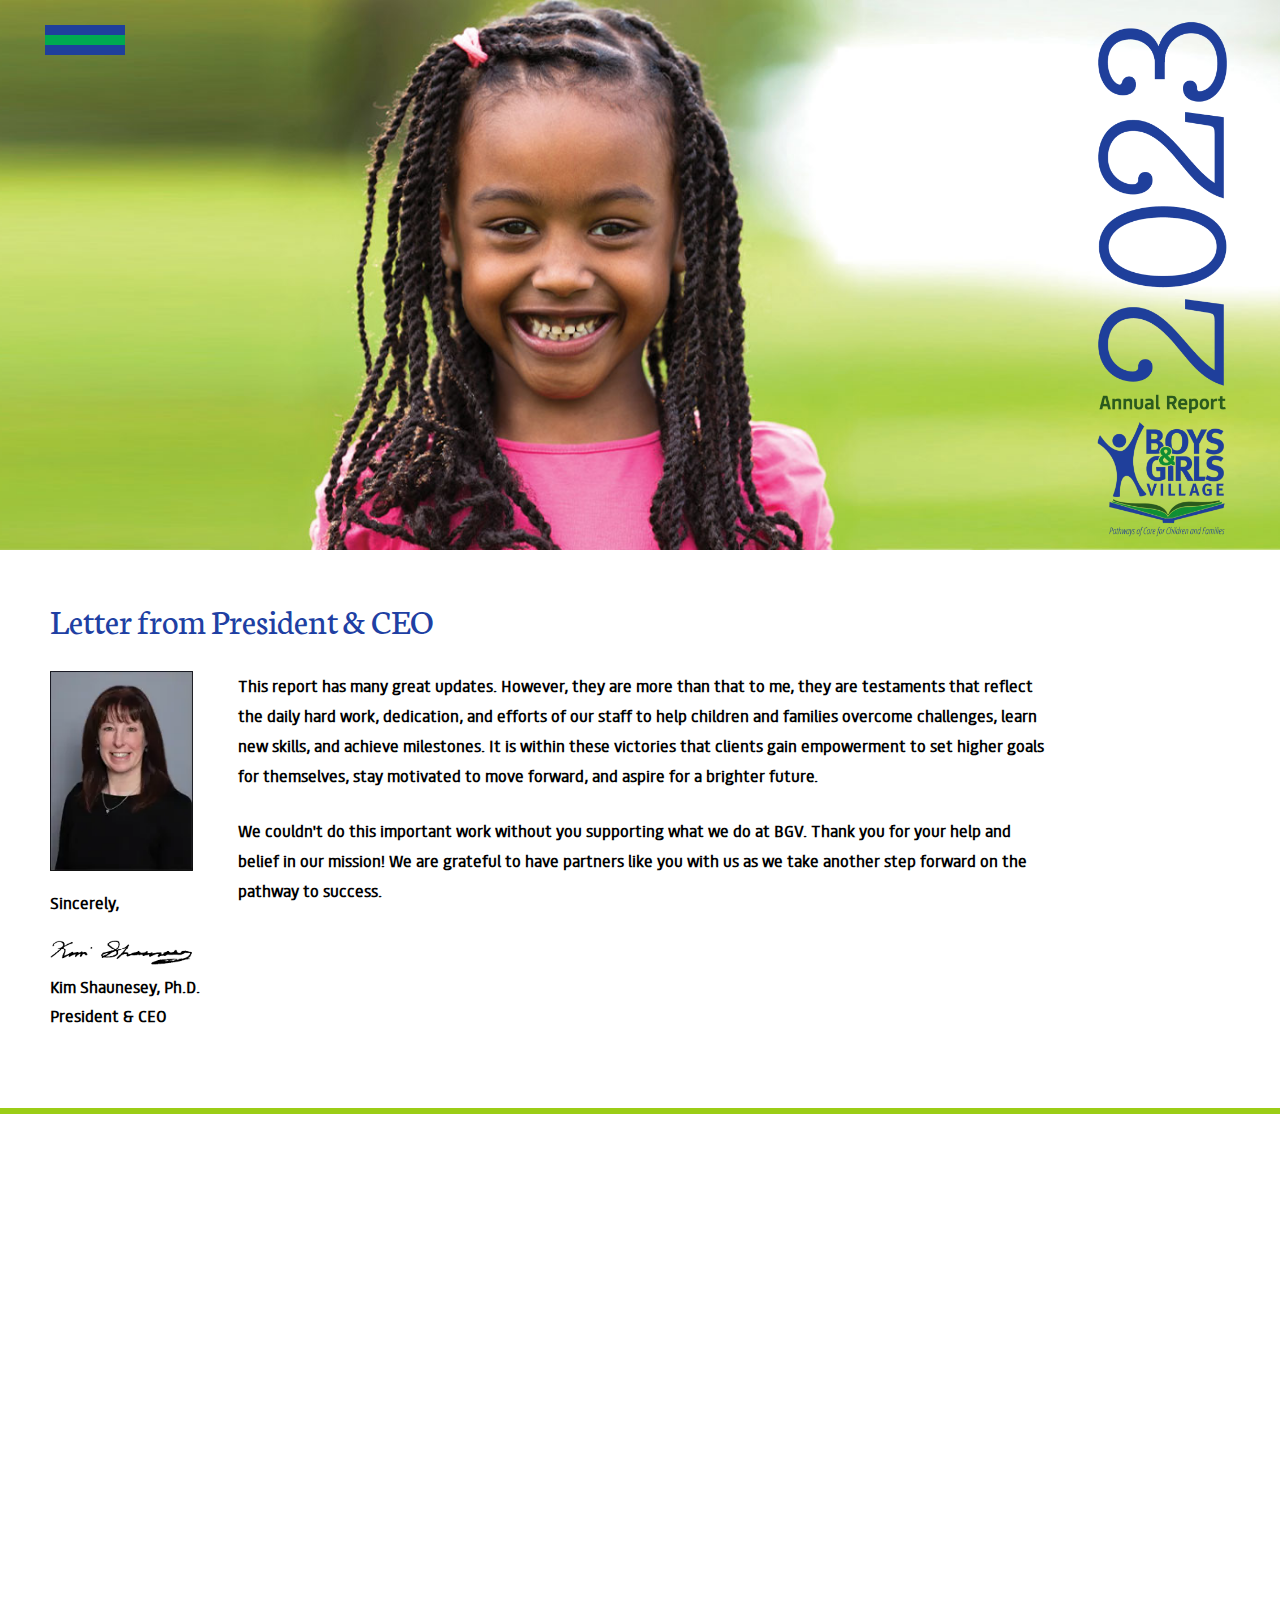
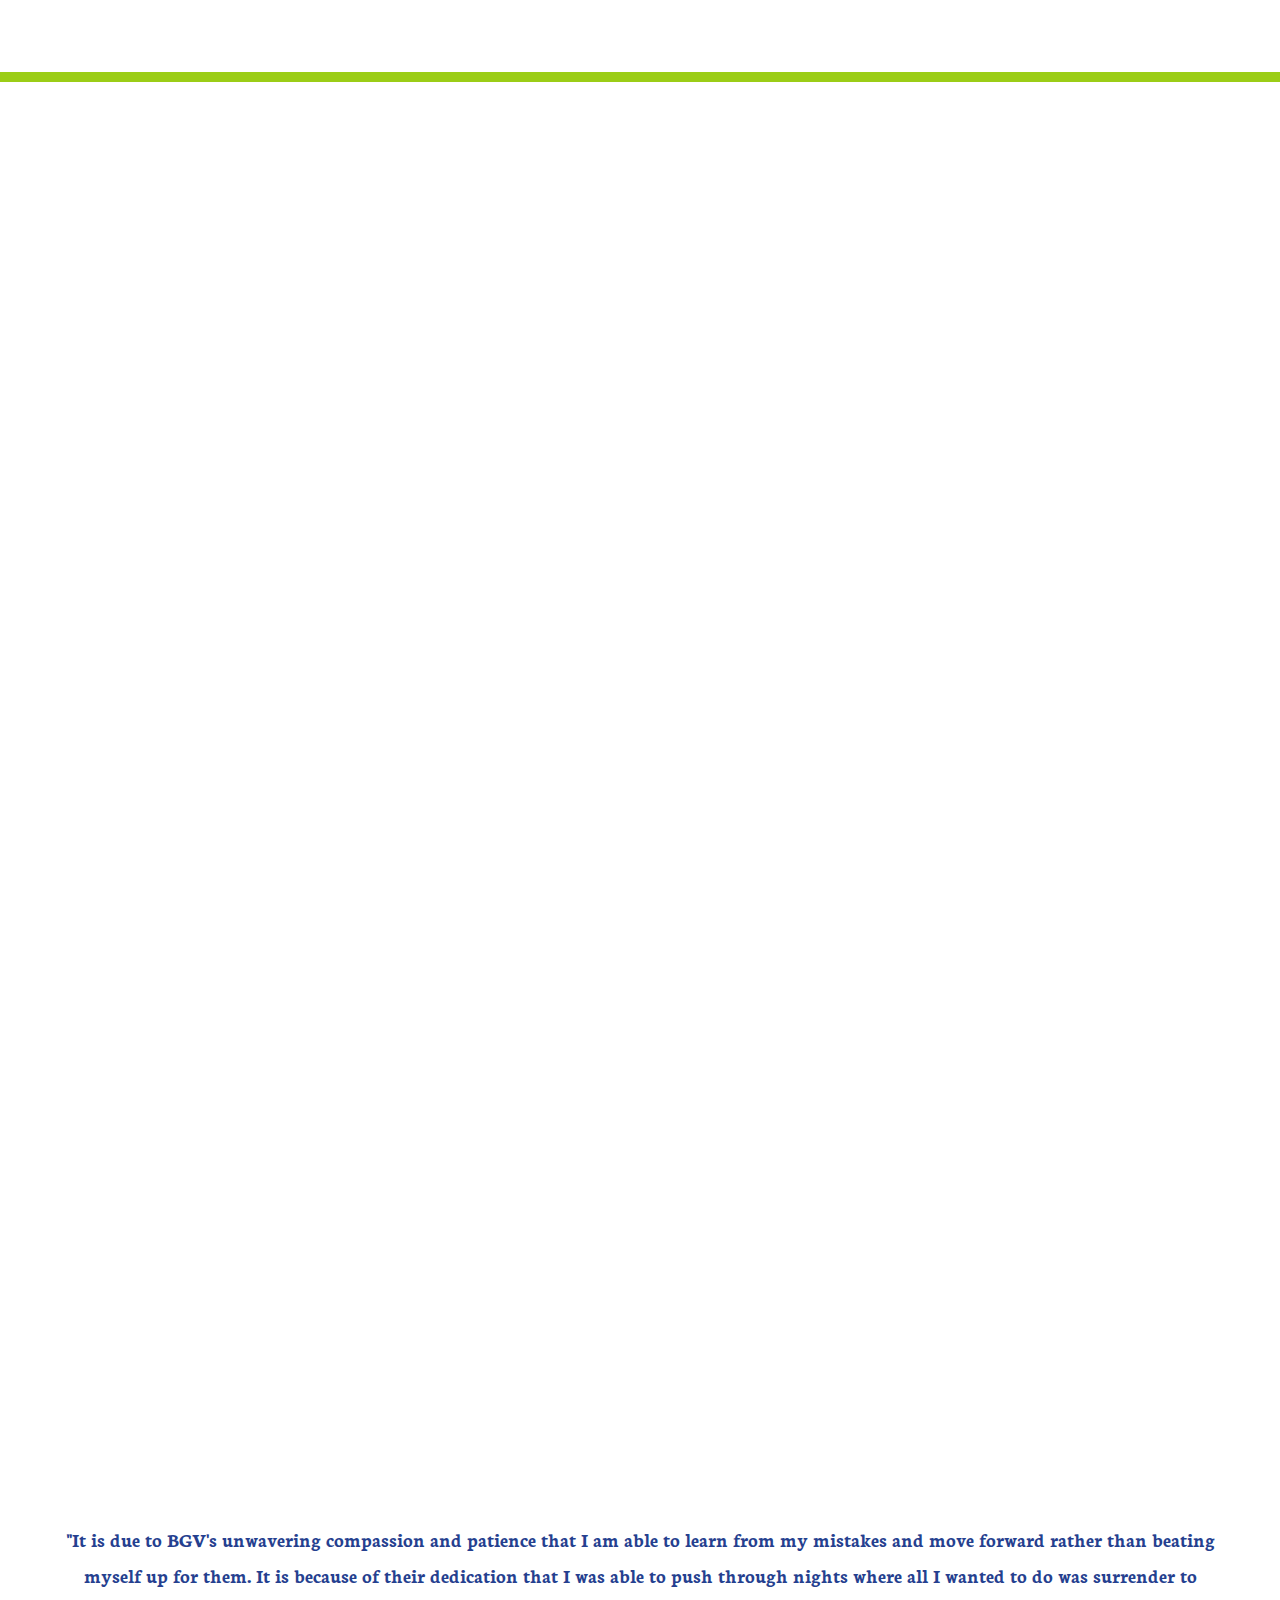
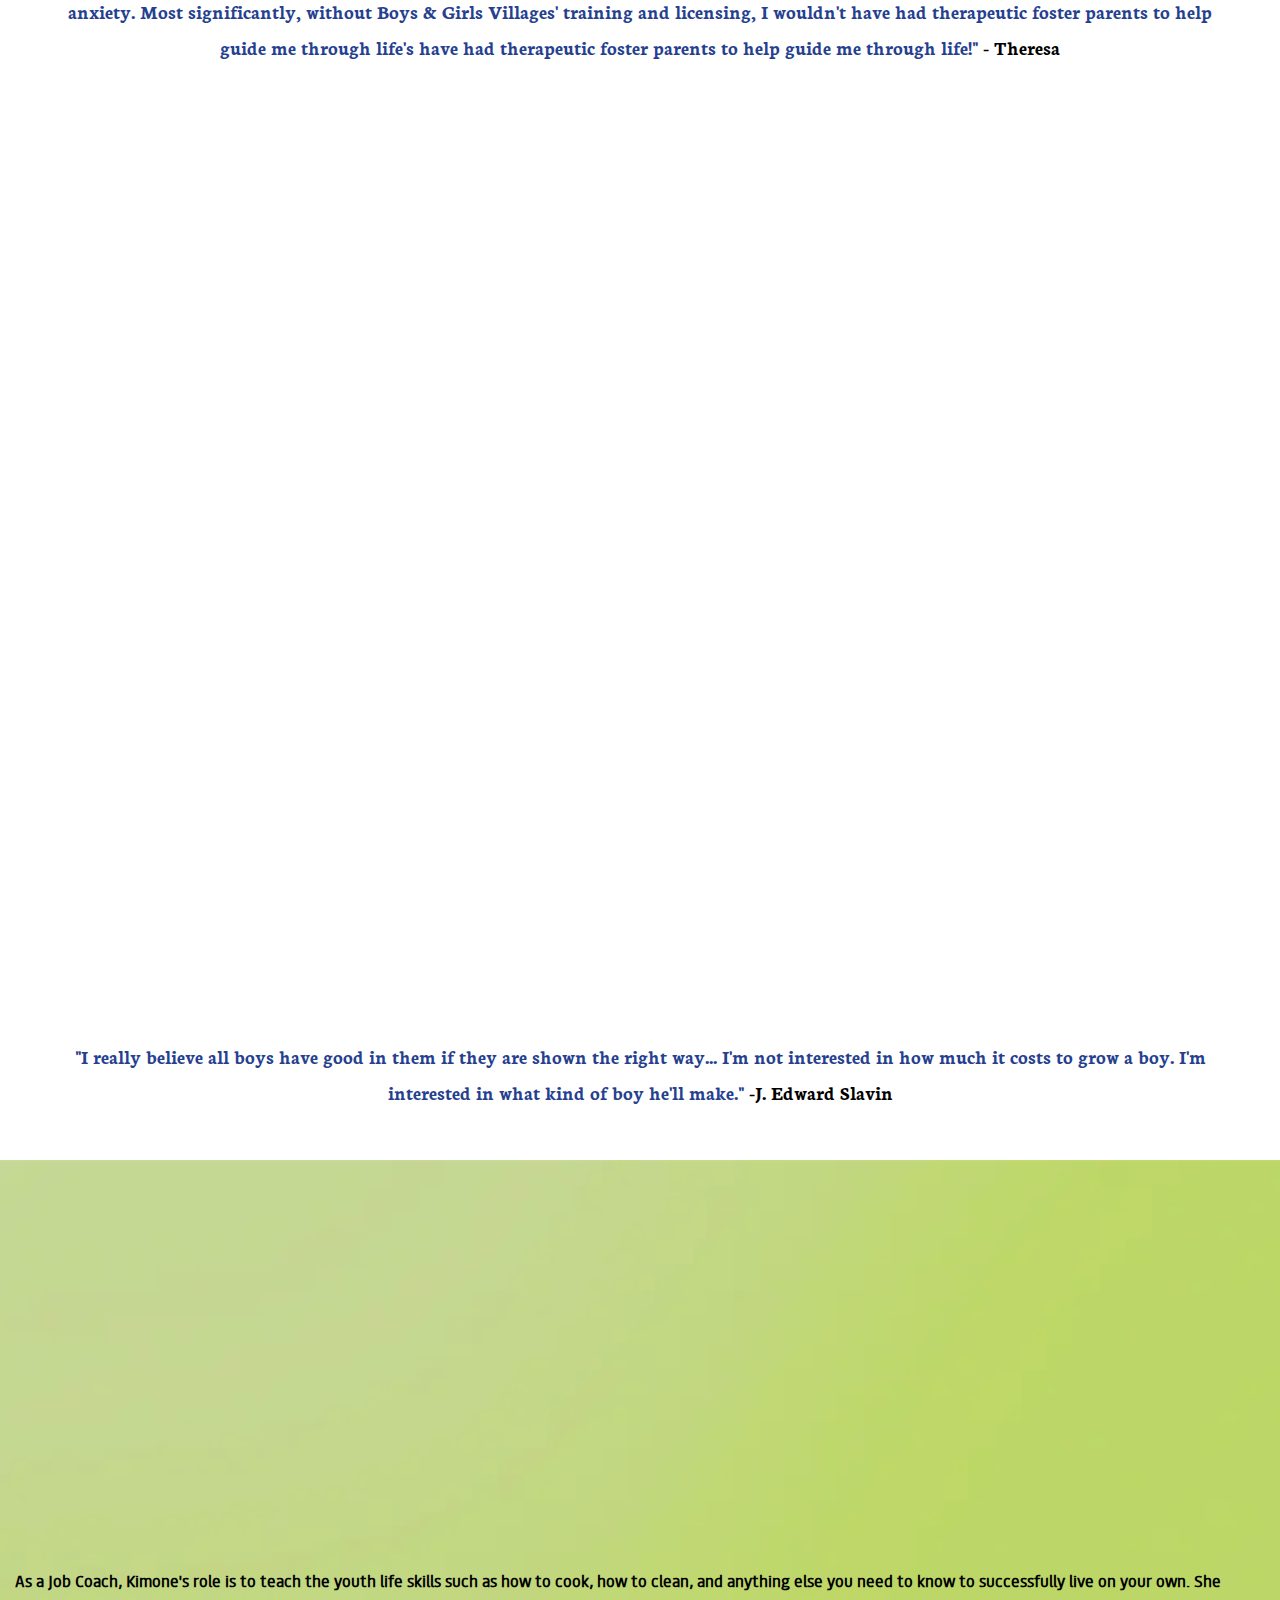
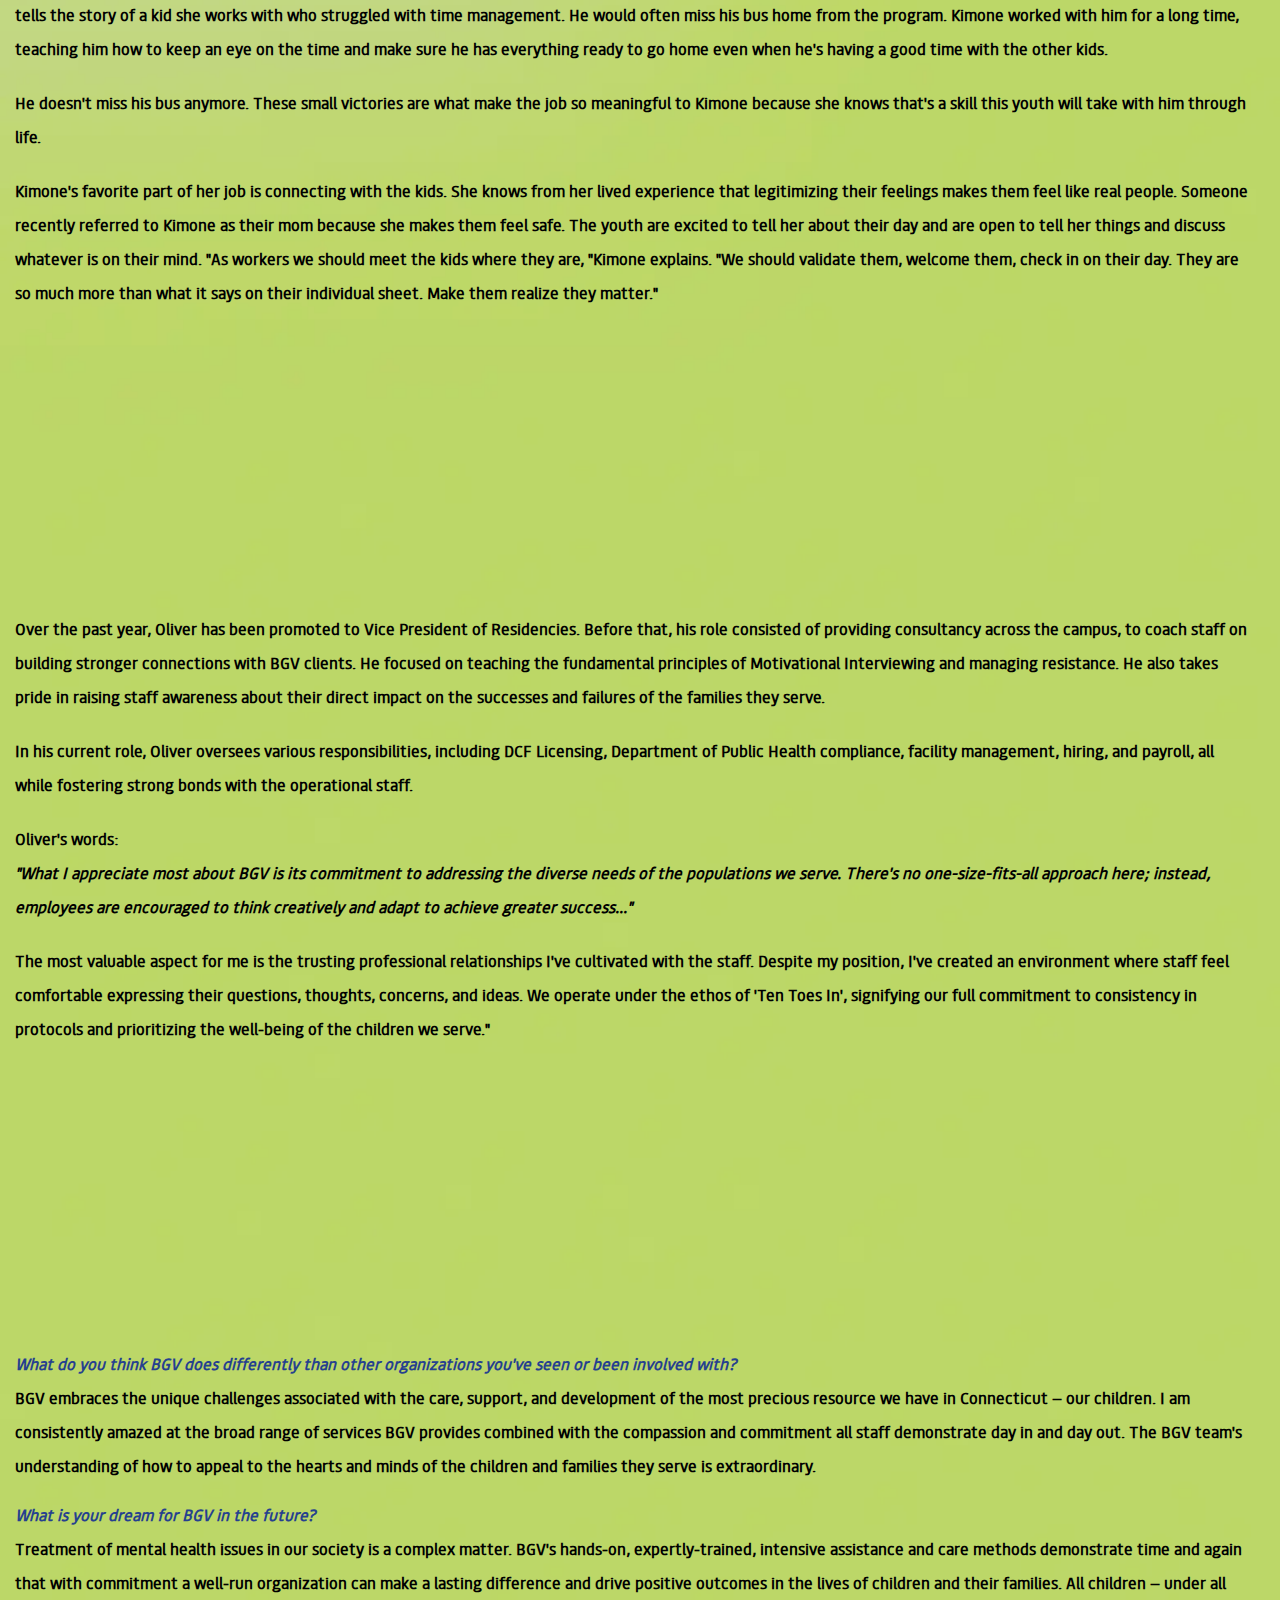
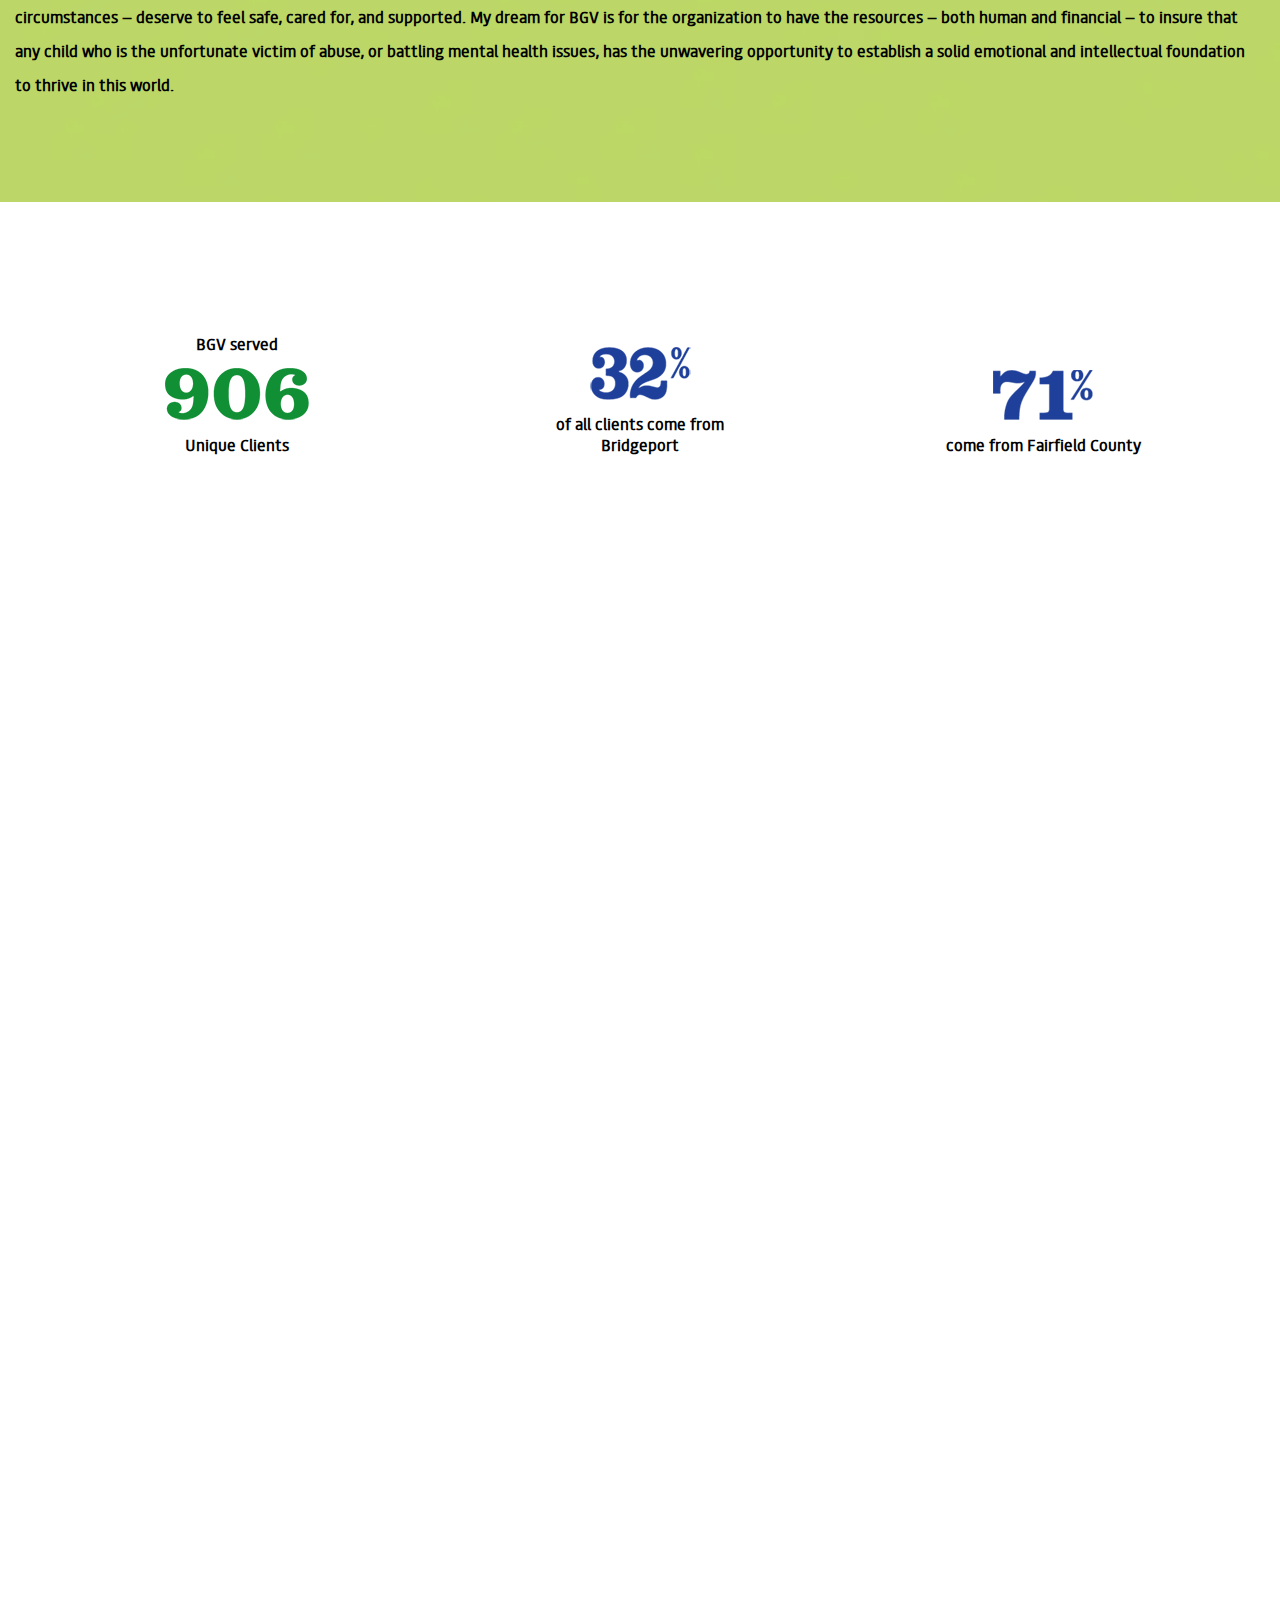
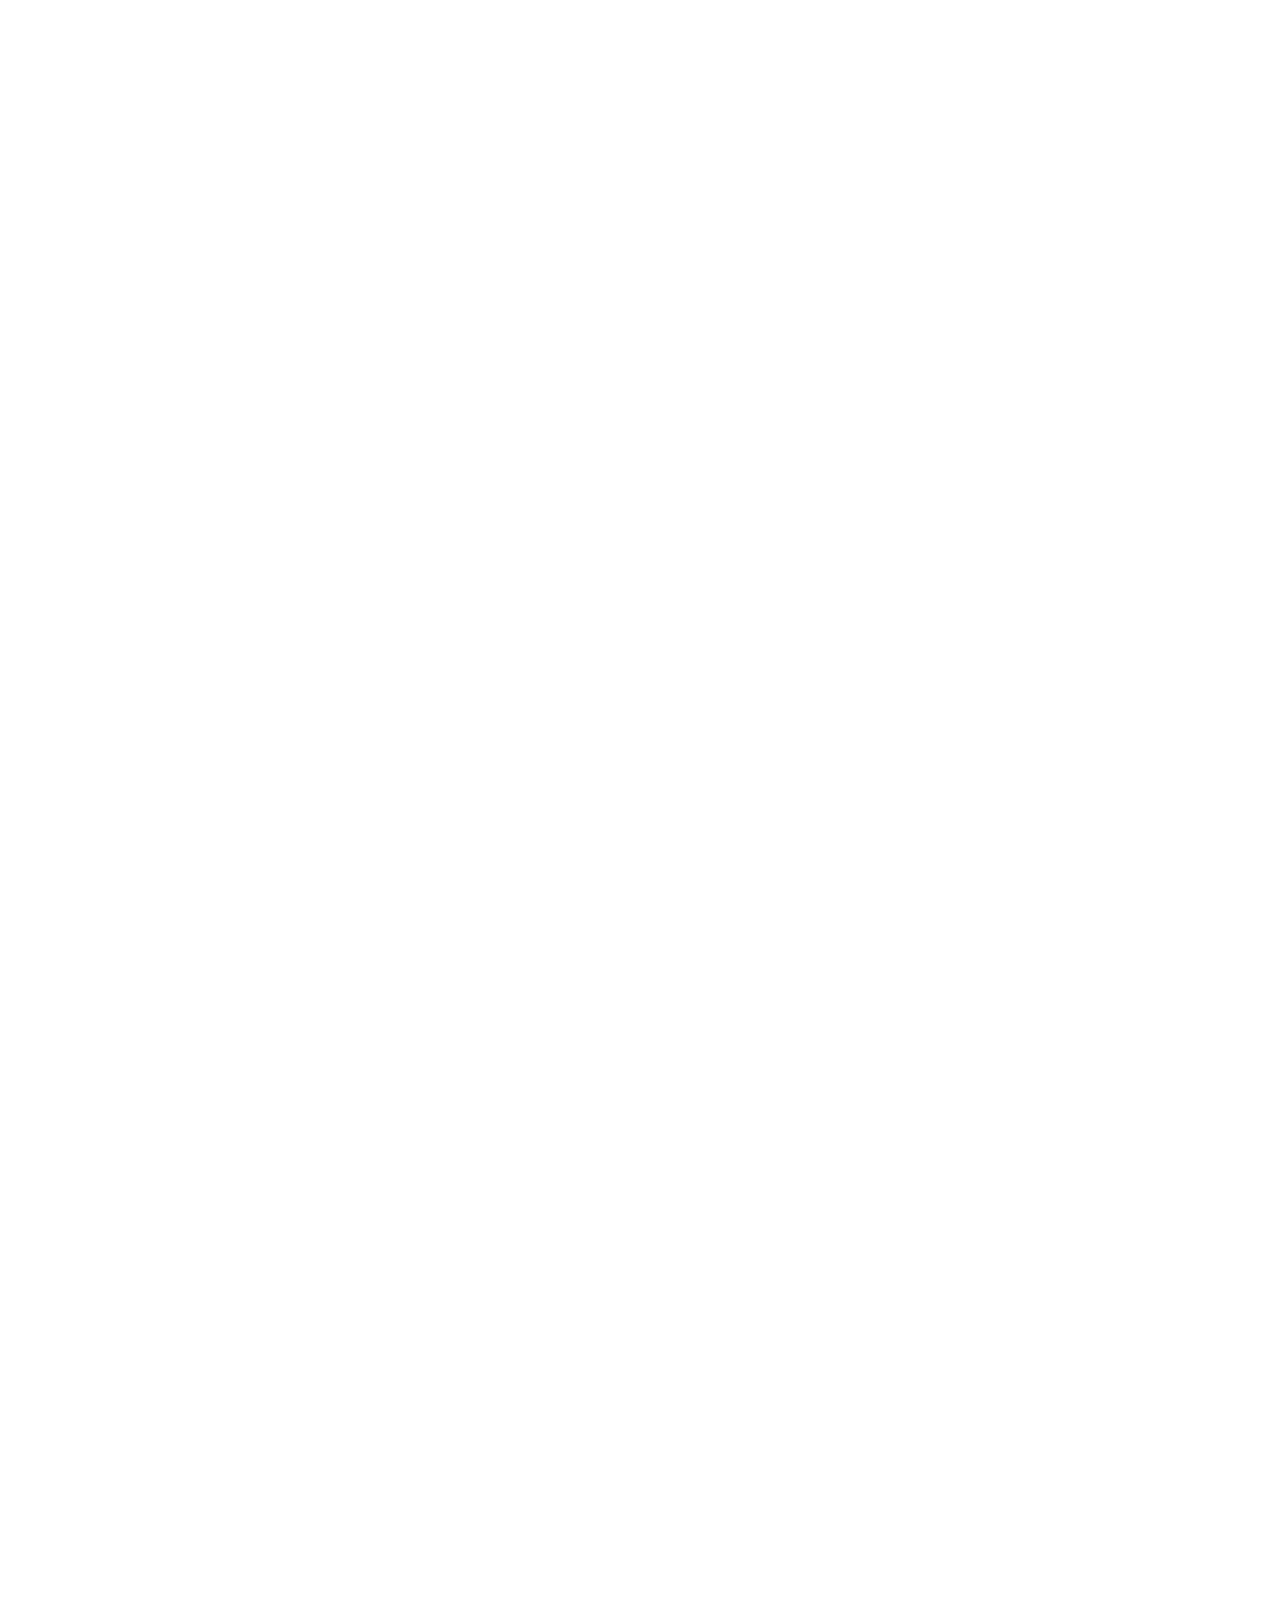
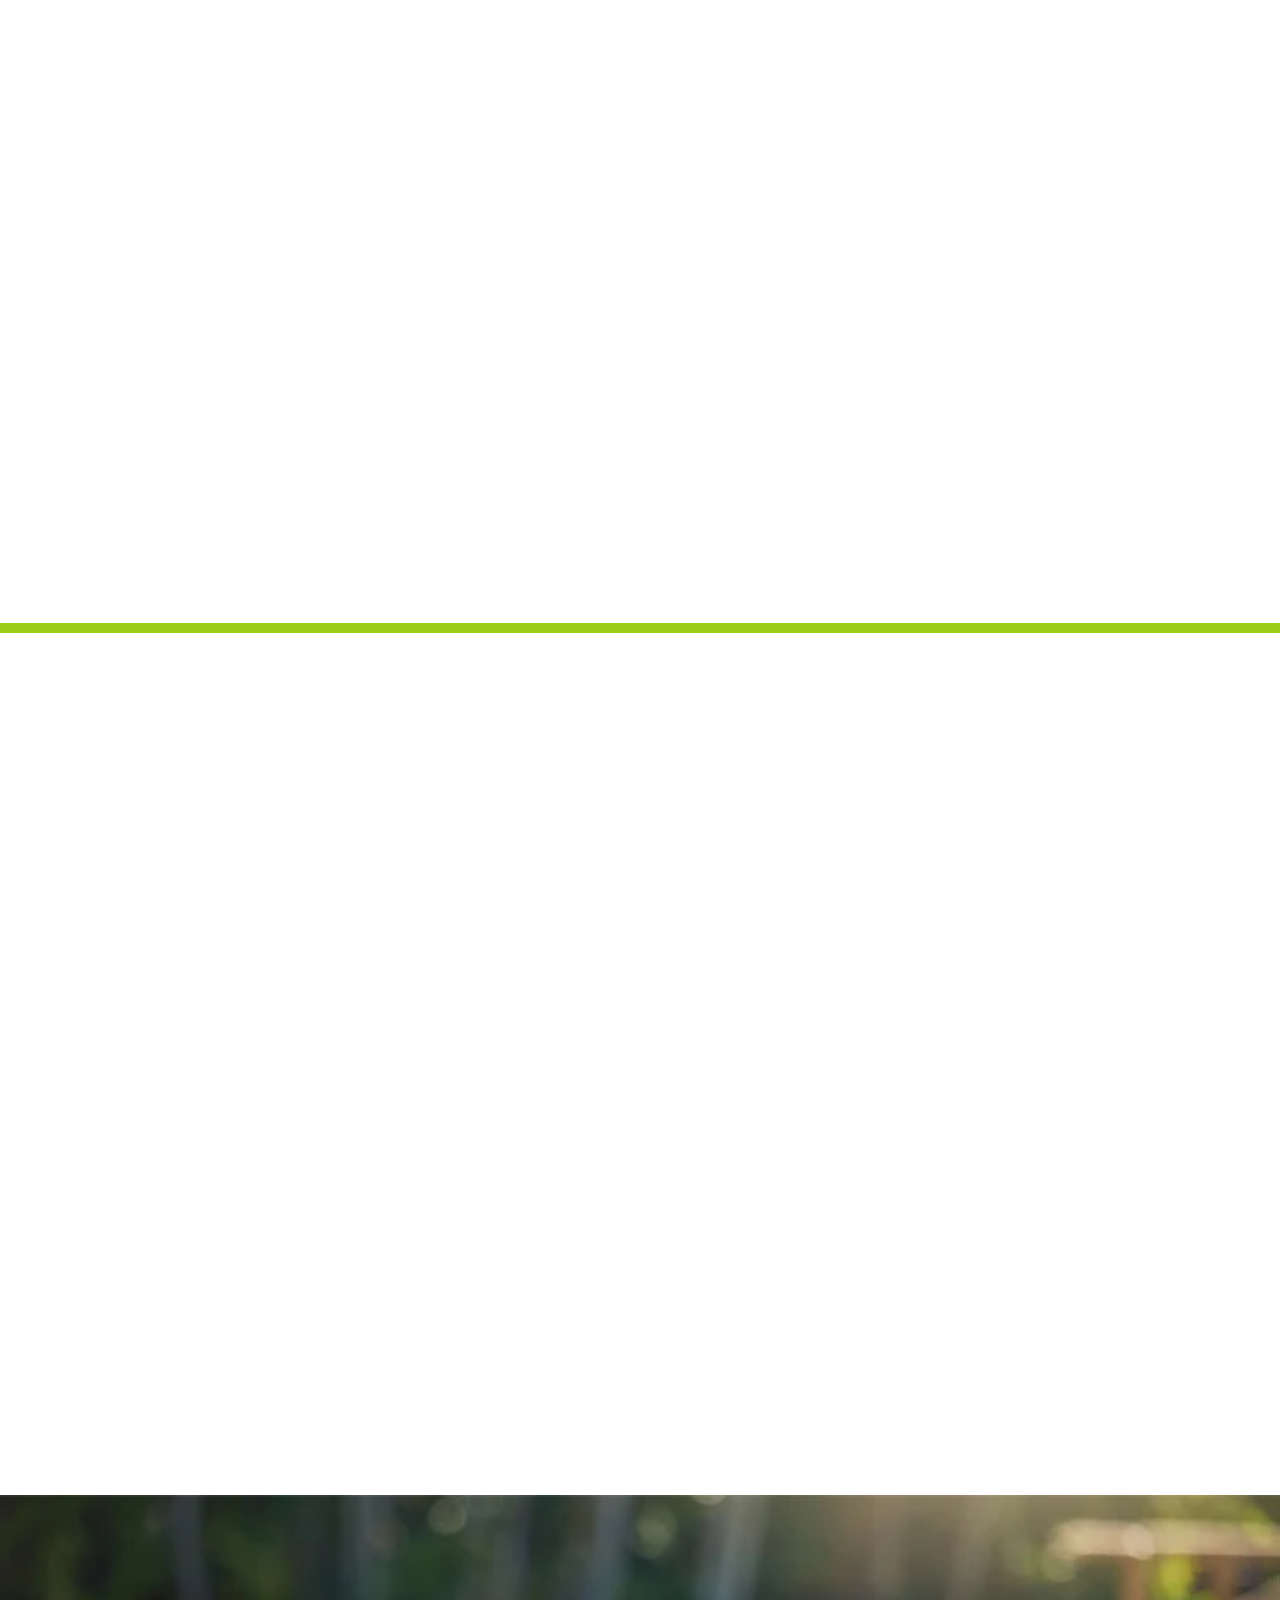
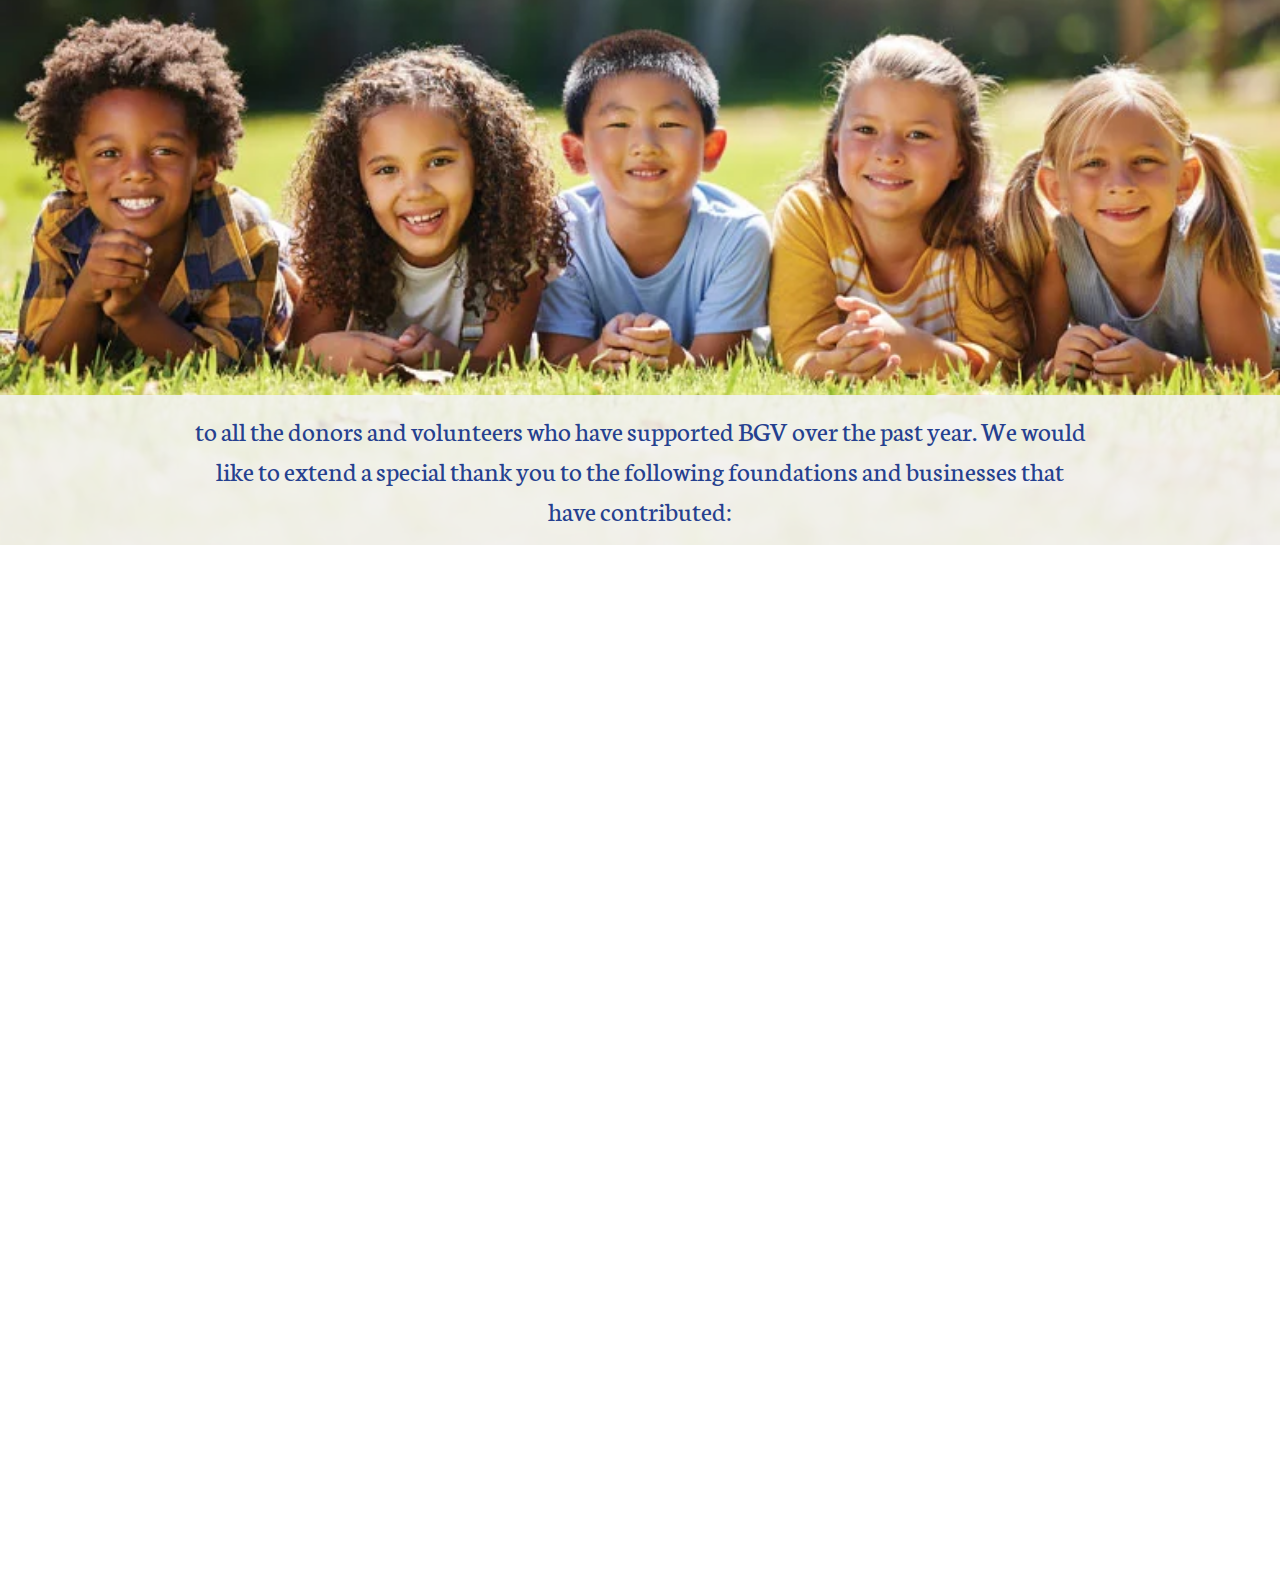
<file: index.html>
<!DOCTYPE html>
<html lang="en">
<head>
   <meta charset="utf-8">
   <meta http-equiv="X-UA-Compatible" content="IE=edge">
   <meta name="viewport" content="width=device-width, initial-scale=1, shrink-to-fit=no">
   <meta name="description" content="">
   <meta name="author" content="">
   <meta name="Keywords" content="">
   <title>Boys & Girls Village</title>
   <link rel="shortcut icon" href="./favicon.ico" type="image/x-icon">
   <link href="./assets/css/sources.css" rel="stylesheet">
   <link href="./assets/css/animate.css" rel="stylesheet">
   <link href="./style.css" rel="stylesheet">
   <link rel="preconnect" href="https://fonts.googleapis.com">
   <link rel="preconnect" href="https://fonts.gstatic.com" crossorigin>
   <link rel="preconnect" href="https://fonts.gstatic.com" crossorigin>
   <link href="https://fonts.googleapis.com/css2?family=Neuton:ital,wght@0,200;0,300;0,400;0,700;0,800;1,400&display=swap" rel="stylesheet">
</head>
<body>
   <div class="overlyBdy"></div>
   <div class="pushmenu">
      <a href="#url" class="crossmnu">X</a>
      <nav class="navbar">
         <ul class="navbar-nav">
            <li class="nav-btn" data-row-id="row1"><a href="javascript:void(0);">Letter from Our President & CEO</a></li>
            <li class="nav-btn" data-row-id="row2"><a href="javascript:void(0);">Board of Directors</a></li>
            <li class="nav-btn" data-row-id="row4"><a href="javascript:void(0);">2023 Highlights        </a></li>
            <li class="nav-btn" data-row-id="row5"><a href="javascript:void(0);">The People of BGV</a></li>
            <li class="nav-btn" data-row-id="row6"><a href="javascript:void(0);">In Fiscal Year 2023</a></li>
            <li class="nav-btn" data-row-id="row8"><a href="javascript:void(0);">Financials</a></li>
            <li class="nav-btn" data-row-id="row9"><a href="javascript:void(0);">Giving Thanks</a></li>
         </ul>
      </nav>
   </div>
   <header class="headersec">
      <div class="container">
         <div class="hderinr">
            <a href="#url" class="slimmenu"></a>
         </div>
      </div>
   </header>
   <div class="bannerSec">
      <div class="bnrimg">
         <img class="lazy bnrImg" src="./assets/images/home-banner.jpg" alt="Banner Image" style="display: inline-block;">
         <div class="bnrtxt">
            <div class="container">
               <div class="bnrtxtinr">
                  <a href="./index.html"><img class="wow fadeInUp animated" data-wow-duration="1s" data-wow-delay="0.2s" src="./assets/images/logo-2023.webp" alt="Logo" style="visibility: visible; animation-duration: 1s; animation-delay: 0.2s; animation-name: fadeInUp;"></a>
               </div>
            </div>
         </div>
      </div>
   </div>
   <section class="secOne commonSection border-bottom" id="row1">
      <div class="container">
         <div class="inrSecContWrap">
            <div class="innerSecCont">
               <div class="tophdng wow fadeInLeft" data-wow-duration="1s" data-wow-delay="0.2s">
                  <h1>Letter from President & CEO</h1>
               </div>
               <div class="teampartDetails">
                  <div id="kimcolumn" class="teampartimg inrSecImg wow fadeInLeft" data-wow-duration="1s" data-wow-delay="0.2s">
                     <div class="teamLeft">
                        <div class="teamImg">
                           <img class="lazy" src="./assets/images/dummy.jpg" data-src="./assets/images/kim-headshot.webp" alt="Kim Shaunesey" / id="kimphoto">
                        </div>
                        <p>Sincerely,</p>
                        <img class="lazy" src="./assets/images/kim-signature.webp" alt="Kim Signature" style="display: inline-block;">
                        <p>Kim Shaunesey, Ph.D.</p>
                        <p>President & CEO</p>
                     </div>
                  </div>
                  <div class="teampartTxt innrSecTxt wow fadeInRight" data-wow-duration="1s" data-wow-delay="0.2s">
                     <p>This report has many great updates. However, they are more than that to me, they are testaments that reflect the daily hard work, dedication, and efforts of our staff to help children and families overcome challenges, learn new skills, and achieve milestones. It is within these victories that clients gain empowerment to set higher goals for themselves, stay motivated to move forward, and aspire for a brighter future. </p>
                     <p>We couldn't do this important work without you supporting what we do at BGV. Thank you for your help and belief in our mission! We are grateful to have partners like you with us as we take another step forward on the pathway to success. 
                     </p>
                  </div>
               </div>
            </div>
         </div>
      </div>
   </section>
   <section class="secTwo commonSection" id="row2">
      <div class="container">
         <div class="innerSecCont">
            <div class="tophdng wow fadeInLeft" data-wow-duration="1s" data-wow-delay="0.2s">
               <h2>Board of Directors</h2>
            </div>
            <div class="bodNameSec">
               <div class="WhatWeDoCol innrSecTxt wow fadeInUp" data-wow-duration="1s" data-wow-delay="0.2s">
                  <p>Carol Smith Harker <em>Chair</em></p>
                  <p>Brian E. R. Moles <em>Vice-Chair</em></p>
                  <p>Joseph N. Enright, <em>Treasurer</em></p>
                  <p>Dr. Ellen Russell Beatty, <em>Secretary</em></p>
                  <p>Britney Adams*</p>
                  <p>Portia Bonner</p>
                  <p>Richard Epstein</p>
                  <p>David Femi**</p>
                  <p>Gina Carloni Hart</p>
                  <p>Carmina Hirsch**</p>
                  <p>James Kane</p>
                  <p>Tom Kuser</p>
                  <p>Kerry Linden**</p>
                  <p>Joseph J. Mager, III, Esq.*</p>
               </div>
               <div class="WhatWeDoCol innrSecTxt wow fadeInUp" data-wow-duration="1s" data-wow-delay="0.4s">
                  <p>Edward Rivera*</p>
                  <p>Dr. Dwayne Smith</p>
                  <p>Leah Smith**</p>
                  <p>Joseph Tramuta, Esq.</p>
                  <span>Kim Shaunesey, Ph.D., <em>President & CEO</em></span>
                  <h2>The Village Foundation, Inc. </h2>
                  <p><em>Kevin Hart, President</em></p>
                  <p><em>Dave Marro, Vice President</em></p>
                  <p><em>Dan Cusack, Treasurer</em></p>
                  <p><em>Karen Monteith-Flynn, Secretary</em></p>
                  <span><em>* No longer on board in FY2024 | ** Joined board in FY2024</em></span>
               </div>
            </div>
         </div>
      </div>
   </section>
   <section class="secFour border-top" id="row4">
      <div class="container">
         <div class="innerSecCont">
            <div class="tophdng wow fadeInLeft" data-wow-duration="1s" data-wow-delay="0.2s">
               <h2>2023 Highlights</h2>
            </div>
            <div class="WhatWeDoSec">
               <div class="WhatWeDoCol">
                  <div class="whtWeDoContWrap innrSecTxt wow fadeInLeft" data-wow-duration="1s" data-wow-delay="0.2s">
                     <div class="weimage with-border">
                        <img class="lazy" src="./assets/images/food-truck.webp" alt="food-truck">
                     </div>
                  </div>
               </div>
               <div class="WhatWeDoCol">
                  <div class="whtWeDoContWrap innrSecTxt wow fadeInRight" data-wow-duration="1s" data-wow-delay="0.2s">
                     <div class="tophdng">
                        <h4>Work to Learn Food Truck</h4>
                     </div>
                     <p>2023 brought the arrival of a new Work to Learn (W2L) Food Truck. BGV's Work to Learn clients are now working on their next big youth-run business, "Dynamic Dining — A Culinary Melting Pot Food Truck".
                        The W2L program provides youth ages 16-21 educational and vocational services to help them to successfully transition into adulthood.
                     </p>
                  </div>
               </div>
            </div>
            <div class="WhatWeDoSec">
               <div class="WhatWeDoCol">
                  <div class="whtWeDoContWrap innrSecTxt wow fadeInLeft" data-wow-duration="1s" data-wow-delay="0.2s">
                     <div class="weimage with-border">
                        <img class="lazy" src="./assets/images/Kraft-House-Opens.webp" alt="Kraft-House-Opens">
                     </div>
                  </div>
               </div>
               <div class="WhatWeDoCol">
                  <div class="whtWeDoContWrap innrSecTxt wow fadeInRight" data-wow-duration="1s" data-wow-delay="0.2s">
                     <div class="tophdng">
                        <h4>Kraft House Opens</h4>
                     </div>
                     <p>The Kraft House psychiatric residential treatment program opened in April 2023 and 26 boys have received treatment so far. Our residential leadership team provides educational training sessions to the client's
                        parents that include Motivational Interviewing, meditation and mindfulness sessions and assisting with finding community resources after a client's discharge. Our dedicated team works diligently,
                        even after a client leaves our care,to ensure each client is receiving the treatment they need.
                     </p>
                  </div>
               </div>
            </div>
            <div class="WhatWeDoSec">
               <div class="WhatWeDoCol">
                  <div class="whtWeDoContWrap innrSecTxt wow fadeInLeft" data-wow-duration="1s" data-wow-delay="0.2s">
                     <div class="weimage with-border">
                        <img class="lazy" src="./assets/images/New-Vocational-Tools.webp" alt="New-Vocational-Tools">
                     </div>
                  </div>
               </div>
               <div class="WhatWeDoCol">
                  <div class="whtWeDoContWrap innrSecTxt wow fadeInRight" data-wow-duration="1s" data-wow-delay="0.2s">
                     <div class="tophdng">
                        <h4>New Vocational Tools</h4>
                     </div>
                     <p>We are excited to have two new forklift/backhoe simulators added to our vocational skills curriculum. The simulators provide training with different levels of certification and allow our older students a pathway to future work possibilities in environments that require operating heavy equipment.
                     </p>
                  </div>
               </div>
            </div>
         </div>
         <div class="innerSecCont">
            <div class="HighlightsFull">
               <div class="HighlightsFullText whtWeDoContWrap">
                  <h5>"It is due to BGV's unwavering compassion and patience that I am able to learn from my mistakes and move forward rather than beating myself up for them. It is because of their dedication that I was able to push through nights where all I wanted to do was surrender to anxiety. Most significantly, without Boys & Girls Villages' training and licensing,
                     I wouldn't have had therapeutic foster parents to help guide me through life's have had therapeutic foster parents to help guide me through life!"<span> - Theresa</span>
                  </h5>
               </div>
            </div>
         </div>
         <div class="innerSecCont">
            <div class="WhatWeDoSec">
               <div class="WhatWeDoCol">
                  <div class="whtWeDoContWrap innrSecTxt wow fadeInLeft" data-wow-duration="1s" data-wow-delay="0.2s">
                     <div class="weimage with-border">
                        <img class="lazy" src="./assets/images/fame.webp" alt="fame">
                     </div>
                  </div>
               </div>
               <div class="WhatWeDoCol">
                  <div class="whtWeDoContWrap innrSecTxt wow fadeInRight">
                     <div class="tophdng">
                        <h4>Congratulations to our Graduates!</h4>
                     </div>
                     <p>Congratulations to the graduating seniors of Charles F. Hayden School and the 8th-grade class that advanced! Dr. Dan French, VP of Education &amp; Vocational Services greeted the graduates and their families. BGV schoolteachers honored the graduates by sharing stories of each senior's individual growth and their academic accomplishments. 
                        The ceremony also included scholarship awards given by friends in the community. To add to the celebration, BGV leadership was able to serve lunch to the graduates and their families for the first time since the COVID pandemic hit.
                     </p>
                  </div>
               </div>
            </div>

            <div class="WhatWeDoSec">
               <div class="WhatWeDoCol">
                  <div class="whtWeDoContWrap innrSecTxt wow fadeInLeft" data-wow-duration="1s" data-wow-delay="0.2s">
                     <div class="weimage with-border">
                        <img class="lazy" src="./assets/images/courage.webp" alt="courage" style="margin-bottom: 20px;">
                     </div>
                  </div>
               </div>
               <div class="WhatWeDoCol">
                  <div class="whtWeDoContWrap innrSecTxt wow fadeInRight">
                     <div class="tophdng">
                        <h4>Sheriff Slavin in Hall of Fame! </h4>
                     </div>
                     <p>In 2023, the Milford Hall of Fame recognized the legacy of inductee Sheriff Slavin, the man who inspired Boys Village. For over three decades,
                        from 1934 to 1972, New Haven's J. Edward Slavin was bent on deterring youth from a life of crime. Slavin envisioned a home where troubled boys could live, work, and learn as a way to redirect their energies away from risky behaviors.
                        He drew inspiration from the success of a residential program in Nebraska, founded by Father Edward J. Flanagan in 1917, which would grow into a fully functioning community known as Boys Town.
                        Slavin even published several comic books in 1945 entitled "Courage Comics" featuring Sheriff Jack, who would save young offenders from jail and a life of hard crime. Serving as the first president of Boys Village,
                        his version of Boys Town, Slavin paved the way for what Boys &amp; Girls Village has become today.
                     </p>
                  </div>
               </div>
            </div>
         </div>
         <div class="innerSecCont">
            <div class="HighlightsFull">
               <div class="HighlightsFullText whtWeDoContWrap">
                  <h5>"I really believe all boys have good in them if they are shown the right way... I'm not interested in how much it costs to grow a boy.
                     I'm interested in what kind of boy he'll make." <span>-J. Edward Slavin </span>
                  </h5>
               </div>
            </div>
         </div>
          
      </div>
   </div>
</div>
</section>
<section class="secFive" id="row5">
   <div class="container">
      <div class="tophdng wow fadeInLeft">
         <h2>The People of BGV</h2>
      </div>
      <div class="WhatWeDoSec bgv-one">
         <div class="accmplishmntGrpTxt">
            <div class="whtWeDoContWrap innrSecTxt wow fadeInLeft" id="kimonefacey">
               <div class="tophdng">
                  <h3 class="innerHeading">Kimone Facey, <span>Job Coach</span> Work to Learn</h3>
               </div>
               <p>Kimone Facey began working for BGV in August 2023 but this was not her first experience with the organization. As a youth, Kimone was in foster care and participated in Work to Learn before and after BGV began running the program. Her childhood made her curious about social work as a career so she pursued a degree. </p>
               <p>After receiving her degree in social work, Kimone was working as a Hiring Manager at Old Navy. Her foster mom encouraged her to follow her true interests and reach out to BGV for a job. Kimone was nervous to interview, but decided to take a leap of faith and was awarded with a position in BGV'S Work to Learn program.</p>
            </div>
         </div>
         <div class="accmplishmntImg">
            <div class="whtWeDoContWrap innrSecTxt wow fadeInRight" data-wow-duration="1s" data-wow-delay="0.2s">
               <div class="weimage with-border">
                  <img class="lazy" src="./assets/images/kimone.webp" alt="kimone">
               </div>
            </div>
         </div>
      </div>
      <div class="innerSecCont">
         <div class="HighlightsFull">
            <div class="HighlightsFullText whtWeDoContWrap">
               <p>As a Job Coach, Kimone's role is to teach the youth life skills such as how to cook, how to clean, and anything else you need to know to successfully live on your own.
                  She tells the story of a kid she works with who struggled with time management. He would often miss his bus home from the program. Kimone worked with him for a long time,
                  teaching him how to keep an eye on the time and make sure he has everything ready to go home even when he's having a good time with the other kids. 
               </p>
              <p>He doesn't miss his bus anymore. These small victories are what make the job so meaningful to Kimone because she knows that's  a skill this youth will take with him through life. </p>
               <p>Kimone's favorite part of her job is connecting with the kids. She knows from her lived experience that legitimizing their feelings makes them feel like real people. Someone recently referred to Kimone as their mom because she makes them feel safe. The youth are excited to tell her about their day and are open to tell her things and discuss whatever is on their mind.
                  "As workers we should meet the kids where they are, "Kimone explains. "We should validate them, welcome them, check in on their day. They are so much more than what it says on their individual sheet. Make them realize they matter."
               </p>
            </div>
         </div>
      </div>
      <div class="WhatWeDoSec bgv-two">
         <div class="accmplishmntImg desktop-sec">
            <div class="whtWeDoContWrap innrSecTxt wow fadeInRight" data-wow-duration="1s" data-wow-delay="0.2s">
               <div class="weimage with-border">
                  <img class="lazy" src="./assets/images/oliver.webp" alt="oliver">
               </div>
            </div>
         </div>
         <div class="accmplishmntGrpTxt">
            <div class="whtWeDoContWrap innrSecTxt wow fadeInLeft" id="kimonefacey">
               <div class="tophdng">
                  <h3 class="innerHeading">Oliver Macklin, <span>VP of Residencies</span></h3>
               </div>
               <p>In his 25-year career as a Juvenile Probation supervisor for the State of Connecticut, Oliver Macklin played a crucial role in assisting numerous children and families in overcoming obstacles. </p>
               <p>Oliver began working with BGV six and a half years ago as a Juvenile Justice Consultant and played a pivotal role in BGV establishing a relationship with Court Support Services. His past connections with the Executive team of the court system helped ease this process.</p>
            </div>
         </div>
         <div class="accmplishmntImg mobile-sec">
            <div class="whtWeDoContWrap innrSecTxt wow fadeInRight" data-wow-duration="1s" data-wow-delay="0.2s">
               <div class="weimage with-border">
                  <img class="lazy" src="./assets/images/oliver.webp" alt="oliver">
               </div>
            </div>
         </div>
      </div>
      <div class="innerSecCont">
         <div class="HighlightsFull">
            <div class="HighlightsFullText whtWeDoContWrap">
               <p>Over the past year, Oliver has been promoted to Vice President of Residencies. Before that, his role consisted of providing consultancy across the campus, to coach staff on building stronger connections with BGV clients. He focused on teaching the fundamental principles of Motivational Interviewing and managing resistance. He also takes pride in raising staff awareness about their direct impact on the successes and failures of the families they serve. 
               </p>
               <p>In his current role, Oliver oversees various responsibilities, including DCF Licensing, Department of Public Health compliance, facility management, hiring, and payroll, all while fostering strong bonds with the operational staff.</p>
               <p><b>Oliver's words:</b><br>
                  <em>"What I appreciate most about BGV is its commitment to addressing the diverse needs of the populations we serve. There's no one-size-fits-all approach here;
                  instead, employees are encouraged to think creatively and adapt to achieve greater success..."</em>
               </p>
               <p>The most valuable aspect for me is the trusting professional relationships I've cultivated with the staff. Despite my position, I've created an environment where staff feel comfortable expressing their questions,
                  thoughts, concerns, and ideas. We operate under the ethos of 'Ten Toes In', signifying our full commitment to consistency in protocols and prioritizing the well-being of the children we serve."
               </p>
            </div>
         </div>
      </div>
      <div class="WhatWeDoSec bgv-three">
         <div class="accmplishmntGrpTxt">
            <div class="whtWeDoContWrap innrSecTxt wow fadeInLeft" id="kimonefacey">
               <div class="tophdng">
                  <h3 class="innerHeading">Jim Kane, <span>BGV Board Member</span></h3>
               </div>
               <strong style="color: #25408f;margin-bottom: 5px;display: block;font: 800 16px / 24px 'bouldregular', serif; font-style:italic">What drew you to BGV's mission?</strong>
               <p>As an adoptee, a victim of child abuse, a survivor, and a resident of Connecticut, when I learned about BGV's mission to create a positive future for Connecticut's
                  most at-risk children and families, I knew I had to explore the organization's services and clients and see if my experience, background, and time might be able to have a meaningful impact. After spending a day with some of the children attending Charles F.
                  Hayden School, hearing their stories, and reflecting on my own past,  I was moved to act. I was grateful to be invited to join the Board to begin my journey of service.
               </p>
            </div>
         </div>
         <div class="accmplishmntImg">
            <div class="whtWeDoContWrap innrSecTxt wow fadeInRight">
               <div class="weimage with-border">
                  <img class="lazy" src="./assets/images/jim.webp" alt="jim">
               </div>
            </div>
         </div>
      </div>
      <div class="innerSecCont">
         <div class="HighlightsFull">
            <div class="HighlightsFullText whtWeDoContWrap">
               <strong style="color: #25408f;margin-bottom: 5px;display: block;font: 800 16px / 24px 'bouldregular', serif; font-style:italic">What do you think BGV does differently than other organizations you've seen or been involved with?</strong>
               <p>BGV embraces the unique challenges associated with the care, support, and development of the most precious resource we have in Connecticut — our children. 
                  I am consistently amazed at the broad range of services BGV provides combined with the compassion and commitment all staff demonstrate day in and day out.
                  The BGV team's understanding of how to appeal to the hearts and minds of the children and families they serve is extraordinary.
               </p>
               <strong style="color: #25408f;margin-bottom: 5px;display: block;font: 800 16px / 24px 'bouldregular', serif; font-style:italic">What is your dream for BGV in the future?</strong>
               <p>Treatment of mental health issues in our society is a complex matter. BGV's hands-on, expertly-trained, intensive assistance and care methods demonstrate time and again that with commitment a well-run organization can make a lasting difference and drive positive outcomes in the lives of children and their families.
                  All children — under all circumstances — deserve to feel safe, cared for, and supported. My dream for BGV is for the organization to have the resources — both human and financial — to insure that any child who is the unfortunate victim of abuse,
                  or battling mental health issues, has the unwavering opportunity to establish a solid emotional and intellectual foundation to thrive in this world.
               </p>
            </div>
         </div>
      </div>
   </div>
</section>
<section class="secSix commonSection" id="row6">
   <div class="container">
      <div class="tophdng wow fadeInLeft">
         <h2>In Fiscal Year 2023</h2>
      </div>
      <div class="accmplishmntGroup">
         <div class="accmplishmntImg">
            <p>BGV served</p>
            <img class="lazy" src="./assets/images/f-001.png" alt="fiscal-01">
            <p>Unique Clients</p>
         </div>
         <div class="accmplishmntImg">
            <img class="lazy" src="./assets/images/f-002.png" alt="fiscal-01">
            <p>of all clients come 
               from Bridgeport
            </p>
         </div>
         <div class="accmplishmntImg">
            <img class="lazy" src="./assets/images/f-003.png" alt="fiscal-01">
            <p>come from  Fairfield County</p>
         </div>
      </div>
   </div>
</section>
<section class="secSeven commonSection" id="row7">
   <div class="container">
      <div class="HighlightsFull wow fadeInLeft">
         <div class="thery-details">
            <div class="thery-part wow fadeInLeft">
               <img class="lazy" src="./assets/images/thery-img.webp" alt="thery-img">
               <div class="theryText text-one wow fadeInLeft">
                  <p style="color: #000;">Our Behavioral Therapy <br>programs had a</p>
                  <img class="lazy" src="./assets/images/c-97.png" alt="count-one">
                  <p style="color: #000;">satisfaction rate among families of children served</p>
               </div>
            </div>
            <div class="thery-part wow fadeInLeft">
               <img class="lazy" src="./assets/images/severity-img.webp" alt="severity-img">
               <div class="theryText text-two wow fadeInLeft">
                  <img class="lazy" src="./assets/images/c-75.png" alt="count-two">
                  <p>of clients in Safe Haven house for Problem Sexual Behavior showed a significant increase in functioning or a decrease in problem severity</p>
               </div>
            </div>
            <div class="thery-part wow fadeInLeft">
               <img class="lazy" src="./assets/images/therapeutic-family.webp" alt="therapeutic-family">
               <div class="theryText text-three wow fadeInLeft">
                  <img class="lazy" src="./assets/images/c-70.png" alt="count-three">
                  <p>of children in Therapeutic Foster Care found a permanent home including family reunification, adoptive family, relative, or independent living situation</p>
               </div>
            </div>
            <div class="thery-part wow fadeInRight">
               <img class="lazy" src="./assets/images/reunification-family.webp" alt="reunification-family">
               <div class="theryText text-four wow fadeInRight">
                  <img class="lazy" src="./assets/images/c-88.png" alt="count-four`">
                  <p>of families were reunited after participating in our Reunification program</p>
               </div>
            </div>
         </div>
      </div>
   </div>
</section>
<section class="secEight commonSection border-top" id="row8">
   <div class="container">
      <div class="tophdng wow fadeInLeft">
         <h2>Financials FY 2023</h2>
         <h3>Total Revenue — $26,096,087</h3>
      </div>
      <div class="HighlightsFull">
         <div class="HighlightsFull wow fadeInLeft">
            <div class="financials-graph">
               <img src="./assets/images/finacial-image.png" alt="Logo">
            </div>
         </div>
      </div>
      
   </div>
</section>
<section class="secNine commonSection" id="row9">
   <div class="container">
      <div class="thankyouText">
         <h3 class="wow fadeInLeft">Thank You</h3>
         <h5>to all the donors and volunteers who have supported BGV over the past year. We would like to extend a special thank you to the following foundations and businesses that have contributed:</h5>
      </div>
   </div>
</section>
<section class="secTen commonSection" id="row10">
   <div class="container">
      <div class="bottomText wow fadeInLeft animated" style="visibility: visible; animation-name: fadeInLeft;">
         <p id="donorslist"> A-1 Toyota, Inc. <b>•</b> Affinity Health &amp; Wellness Inc. <b>•</b> Alera Group, Inc<br>
            BBI Technologies Inc. <b>•</b> Beirne Wealth Consulting Services, LLC<br>
            Bismark Construction Company <b>•</b> The Annie E. Casey Foundation<br>
            City of Milford — Dept. of Economic &amp; Community Development<br>
            The Community Foundation for Greater New Haven <b>•</b> Connoisseur Media, LLC<br>
            The Dammann Fund <b>•</b> Eastern Glass Co., Inc. <b>•</b> Edward Jones<br>
            Fairfield County's Community Foundation <b>•</b> Family Electric, Inc.<br>
            Ferraro Custom Woodworking LLC <b>•</b> First County Bank Foundation<br>
            The Friends of Jimmy Miller, Inc. <b>•</b> Gaffney Bennett &amp; Associates, Inc.<br>
            The Goodnow Fund <b>•</b> Human Resources Consulting<br>
            The Charles &amp; Mabel P. Jost Foundation, Inc. <b>•</b> M&amp;T Charitable Foundation<br>
            Mary Taylor Memorial United Methodist Church <b>•</b> MH Maintenance LLC<br>
            Murtha Cullina LLP <b>•</b> Near &amp; Far Aid Association, Inc.<br>
            New England Systems, INC (NSI - IT Support) <b>•</b> NewAlliance Foundation Inc.<br>
            Newtown Savings Bank <b>•</b> Henry Nias Foundation <b>•</b> R &amp; R Mechanical Services, LLC<br>
            RAC Group. <b>•</b> Somerset Capital Group, LTD <b>•</b> The Ernest &amp; Joan Trefz Foundation
            </p>
         <h3 id="h3footer">Want to learn more about what we do?</h3>
         <h5>Please visit <a href="https://www.bgvillage.org/" target="_blank">www.bgvillage.org</a> or email development@bgvillage.org. </h5>
         <div class="addressBtm">
            <p>528 Wheelers Farms Road, Milford, CT 06461 </p>
            <p>170 Bennett Street, Bridgeport, CT 06605 </p>
            <p>111 East Avenue - Suite 207, Norwalk, CT 06855</p>
         </div>
      </div>
   </div>
</section>
<footer class="foterSec" id="row9">
   <div class="container">
      <div class="HighlightsFull">
         <div class="HighlightsFull wow fadeInLeft">
            <div class="ftrLogo">
               <a href="./index.html"><img src="./assets/images/footer-logo.webp" alt="Logo"></a>
            </div>
         </div>
      </div>
   </div>
</footer>
<!-- Bootstrap core JavaScript -->
<script src="./assets/js/jquerymin.js"></script>
<script src="./assets/js/sources.js"></script>
<script src="./assets/js/wow.js"></script>
<script src="./assets/js/custom.js"></script>
</body>
</html>
</file>
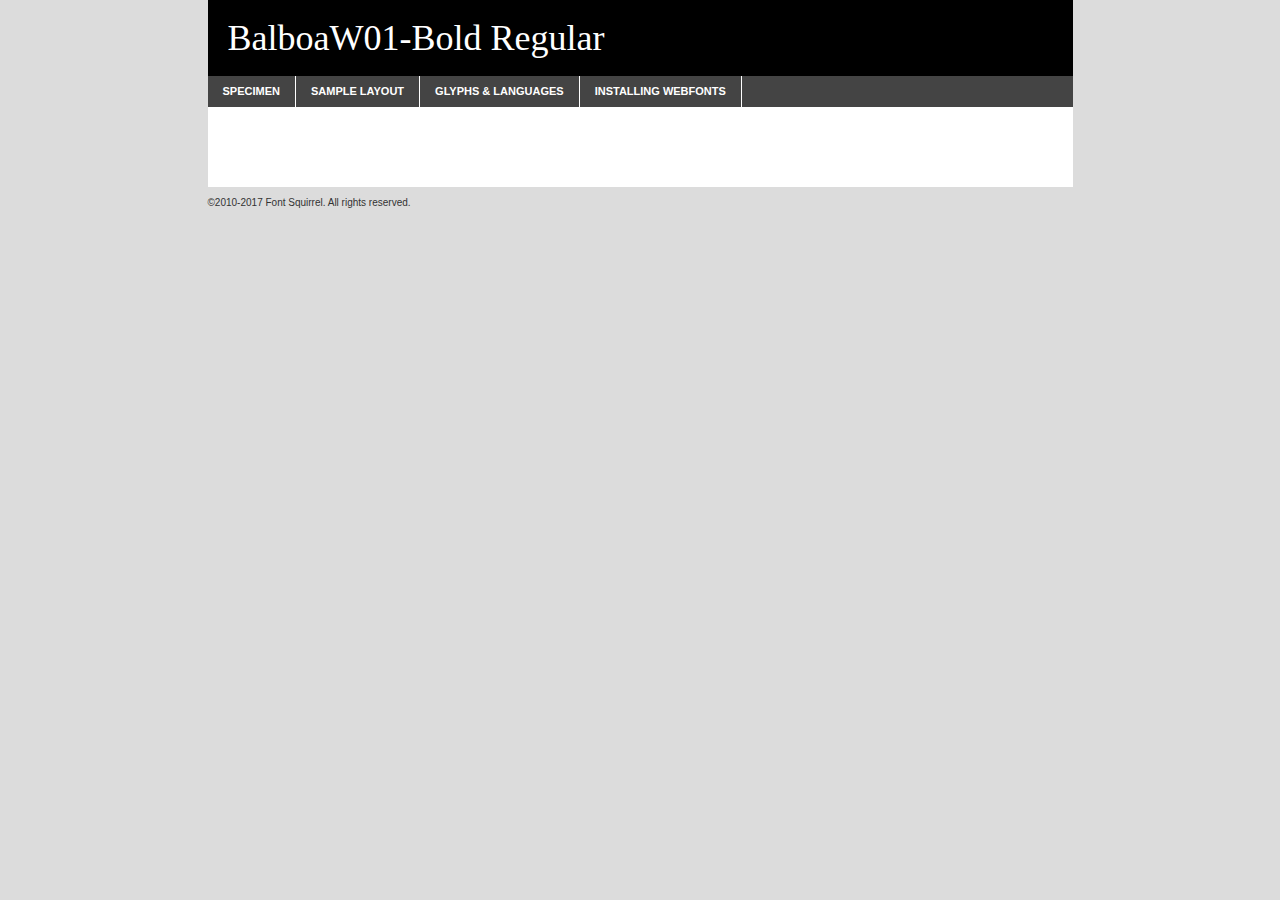
<file: assets/fonts/balboa-blod-demo.html>
<!DOCTYPE html PUBLIC "-//W3C//DTD XHTML 1.0 Transitional//EN"
        "http://www.w3.org/TR/xhtml1/DTD/xhtml1-transitional.dtd">

<html xmlns="http://www.w3.org/1999/xhtml" xml:lang="en" lang="en">
<head>
    <meta http-equiv="Content-Type" content="text/html; charset=utf-8"/>
    <script src="http://ajax.googleapis.com/ajax/libs/jquery/1.7.2/jquery.min.js" type="text/javascript" charset="utf-8"></script>
    <script type="text/javascript">
		(function($) {
			$.fn.easyTabs = function(option) {
				var param = jQuery.extend({ fadeSpeed: 'fast', defaultContent: 1, activeClass: 'active' }, option);
				$(this).each(function() {
					var thisId = '#' + this.id;
					if ( param.defaultContent == '' )
					{
						param.defaultContent = 1;
					}
					if ( typeof param.defaultContent == 'number' )
					{
						var defaultTab = $(thisId + ' .tabs li:eq(' + (param.defaultContent - 1) + ') a').attr('href').substr(1);
					}
					else
					{
						var defaultTab = param.defaultContent;
					}
					$(thisId + ' .tabs li a').each(function() {
						var tabToHide = $(this).attr('href').substr(1);
						$('#' + tabToHide).addClass('easytabs-tab-content');
					});
					hideAll();
					changeContent(defaultTab);

					function hideAll() {$(thisId + ' .easytabs-tab-content').hide();}

					function changeContent(tabId)
					{
						hideAll();
						$(thisId + ' .tabs li').removeClass(param.activeClass);
						$(thisId + ' .tabs li a[href=#' + tabId + ']').closest('li').addClass(param.activeClass);
						if ( param.fadeSpeed != 'none' )
						{
							$(thisId + ' #' + tabId).fadeIn(param.fadeSpeed);
						}
						else
						{
							$(thisId + ' #' + tabId).show();
						}
					}

					$(thisId + ' .tabs li').click(function() {
						var tabId = $(this).find('a').attr('href').substr(1);
						changeContent(tabId);
						return false;
					});
				});
			}
		})(jQuery);
    </script>
    <link rel="stylesheet" href="specimen_files/specimen_stylesheet.css" type="text/css" charset="utf-8"/>
    <link rel="stylesheet" href="stylesheet.css" type="text/css" charset="utf-8"/>

    <style type="text/css">
        		body {
			font-family: 'balboaw01-boldregular';
        		}

            </style>

    <title>BalboaW01-Bold Regular Specimen</title>


    <script type="text/javascript" charset="utf-8">
		$(document).ready(function() {
			$('#container').easyTabs({ defaultContent: 1 });
		});
    </script>
</head>

<body>
<div id="container">
    <div id="header">
		BalboaW01-Bold Regular    </div>
    <ul class="tabs">
        <li><a href="#specimen">Specimen</a></li>
        <li><a href="#layout">Sample Layout</a></li>
		        <li><a href="#glyphs">Glyphs &amp; Languages</a></li>
        <li><a href="#installing">Installing Webfonts</a></li>

    </ul>

    <div id="main_content">


        <div id="specimen">

            <div class="section">
                <div class="grid12 firstcol">
                    <div class="huge">AaBb</div>
                </div>
            </div>

            <div class="section">
                <div class="glyph_range">A&#x200B;B&#x200b;C&#x200b;D&#x200b;E&#x200b;F&#x200b;G&#x200b;H&#x200b;I&#x200b;J&#x200b;K&#x200b;L&#x200b;M&#x200b;N&#x200b;O&#x200b;P&#x200b;Q&#x200b;R&#x200b;S&#x200b;T&#x200b;U&#x200b;V&#x200b;W&#x200b;X&#x200b;Y&#x200b;Z&#x200b;a&#x200b;b&#x200b;c&#x200b;d&#x200b;e&#x200b;f&#x200b;g&#x200b;h&#x200b;i&#x200b;j&#x200b;k&#x200b;l&#x200b;m&#x200b;n&#x200b;o&#x200b;p&#x200b;q&#x200b;r&#x200b;s&#x200b;t&#x200b;u&#x200b;v&#x200b;w&#x200b;x&#x200b;y&#x200b;z&#x200b;1&#x200b;2&#x200b;3&#x200b;4&#x200b;5&#x200b;6&#x200b;7&#x200b;8&#x200b;9&#x200b;0&#x200b;&amp;&#x200b;.&#x200b;,&#x200b;?&#x200b;!&#x200b;&#64;&#x200b;(&#x200b;)&#x200b;#&#x200b;$&#x200b;%&#x200b;*&#x200b;+&#x200b;-&#x200b;=&#x200b;:&#x200b;;</div>
            </div>
            <div class="section">
                <div class="grid12 firstcol">
                    <table class="sample_table">
                        <tr>
                            <td>10</td>
                            <td class="size10">abcdefghijklmnopqrstuvwxyzABCDEFGHIJKLMNOPQRSTUVWXYZ0123456789abcdefghijklmnopqrstuvwxyzABCDEFGHIJKLMNOPQRSTUVWXYZ0123456789abcdefghijklmnopqrstuvwxyzABCDEFGHIJKLMNOPQRSTUVWXYZ</td>
                        </tr>
                        <tr>
                            <td>11</td>
                            <td class="size11">abcdefghijklmnopqrstuvwxyzABCDEFGHIJKLMNOPQRSTUVWXYZ0123456789abcdefghijklmnopqrstuvwxyzABCDEFGHIJKLMNOPQRSTUVWXYZ0123456789abcdefghijklmnopqrstuvwxyzABCDEFGHIJKLMNOPQRSTUVWXYZ</td>
                        </tr>
                        <tr>
                            <td>12</td>
                            <td class="size12">abcdefghijklmnopqrstuvwxyzABCDEFGHIJKLMNOPQRSTUVWXYZ0123456789abcdefghijklmnopqrstuvwxyzABCDEFGHIJKLMNOPQRSTUVWXYZ0123456789abcdefghijklmnopqrstuvwxyzABCDEFGHIJKLMNOPQRSTUVWXYZ</td>
                        </tr>
                        <tr>
                            <td>13</td>
                            <td class="size13">abcdefghijklmnopqrstuvwxyzABCDEFGHIJKLMNOPQRSTUVWXYZ0123456789abcdefghijklmnopqrstuvwxyzABCDEFGHIJKLMNOPQRSTUVWXYZ0123456789abcdefghijklmnopqrstuvwxyzABCDEFGHIJKLMNOPQRSTUVWXYZ</td>
                        </tr>
                        <tr>
                            <td>14</td>
                            <td class="size14">abcdefghijklmnopqrstuvwxyzABCDEFGHIJKLMNOPQRSTUVWXYZ0123456789abcdefghijklmnopqrstuvwxyzABCDEFGHIJKLMNOPQRSTUVWXYZ0123456789abcdefghijklmnopqrstuvwxyzABCDEFGHIJKLMNOPQRSTUVWXYZ</td>
                        </tr>
                        <tr>
                            <td>16</td>
                            <td class="size16">abcdefghijklmnopqrstuvwxyzABCDEFGHIJKLMNOPQRSTUVWXYZ0123456789abcdefghijklmnopqrstuvwxyzABCDEFGHIJKLMNOPQRSTUVWXYZ</td>
                        </tr>
                        <tr>
                            <td>18</td>
                            <td class="size18">abcdefghijklmnopqrstuvwxyzABCDEFGHIJKLMNOPQRSTUVWXYZ0123456789abcdefghijklmnopqrstuvwxyzABCDEFGHIJKLMNOPQRSTUVWXYZ</td>
                        </tr>
                        <tr>
                            <td>20</td>
                            <td class="size20">abcdefghijklmnopqrstuvwxyzABCDEFGHIJKLMNOPQRSTUVWXYZ0123456789abcdefghijklmnopqrstuvwxyzABCDEFGHIJKLMNOPQRSTUVWXYZ</td>
                        </tr>
                        <tr>
                            <td>24</td>
                            <td class="size24">abcdefghijklmnopqrstuvwxyzABCDEFGHIJKLMNOPQRSTUVWXYZ0123456789abcdefghijklmnopqrstuvwxyzABCDEFGHIJKLMNOPQRSTUVWXYZ</td>
                        </tr>
                        <tr>
                            <td>30</td>
                            <td class="size30">abcdefghijklmnopqrstuvwxyzABCDEFGHIJKLMNOPQRSTUVWXYZ0123456789abcdefghijklmnopqrstuvwxyzABCDEFGHIJKLMNOPQRSTUVWXYZ</td>
                        </tr>
                        <tr>
                            <td>36</td>
                            <td class="size36">abcdefghijklmnopqrstuvwxyzABCDEFGHIJKLMNOPQRSTUVWXYZ0123456789abcdefghijklmnopqrstuvwxyzABCDEFGHIJKLMNOPQRSTUVWXYZ</td>
                        </tr>
                        <tr>
                            <td>48</td>
                            <td class="size48">abcdefghijklmnopqrstuvwxyzABCDEFGHIJKLMNOPQRSTUVWXYZ0123456789abcdefghijklmnopqrstuvwxyzABCDEFGHIJKLMNOPQRSTUVWXYZ</td>
                        </tr>
                        <tr>
                            <td>60</td>
                            <td class="size60">abcdefghijklmnopqrstuvwxyzABCDEFGHIJKLMNOPQRSTUVWXYZ0123456789abcdefghijklmnopqrstuvwxyzABCDEFGHIJKLMNOPQRSTUVWXYZ</td>
                        </tr>
                        <tr>
                            <td>72</td>
                            <td class="size72">abcdefghijklmnopqrstuvwxyzABCDEFGHIJKLMNOPQRSTUVWXYZ0123456789abcdefghijklmnopqrstuvwxyzABCDEFGHIJKLMNOPQRSTUVWXYZ</td>
                        </tr>
                        <tr>
                            <td>90</td>
                            <td class="size90">abcdefghijklmnopqrstuvwxyzABCDEFGHIJKLMNOPQRSTUVWXYZ0123456789abcdefghijklmnopqrstuvwxyzABCDEFGHIJKLMNOPQRSTUVWXYZ</td>
                        </tr>
                    </table>

                </div>

            </div>


            <div class="section" id="bodycomparison">


                <div id="xheight">
                    <div class="fontbody">&#x25FC;&#x25FC;&#x25FC;&#x25FC;&#x25FC;&#x25FC;&#x25FC;&#x25FC;&#x25FC;&#x25FC;&#x25FC;&#x25FC;&#x25FC;&#x25FC;&#x25FC;&#x25FC;&#x25FC;&#x25FC;&#x25FC;&#x25FC;&#x25FC;&#x25FC;&#x25FC;&#x25FC;&#x25FC;&#x25FC;&#x25FC;&#x25FC;&#x25FC;&#x25FC;&#x25FC;&#x25FC;&#x25FC;&#x25FC;&#x25FC;&#x25FC;&#x25FC;&#x25FC;&#x25FC;&#x25FC;&#x25FC;&#x25FC;&#x25FC;&#x25FC;&#x25FC;&#x25FC;&#x25FC;&#x25FC;&#x25FC;&#x25FC;&#x25FC;&#x25FC;&#x25FC;&#x25FC;&#x25FC;&#x25FC;&#x25FC;&#x25FC;&#x25FC;&#x25FC;&#x25FC;&#x25FC;&#x25FC;&#x25FC;&#x25FC;&#x25FC;&#x25FC;&#x25FC;&#x25FC;&#x25FC;&#x25FC;&#x25FC;&#x25FC;&#x25FC;&#x25FC;&#x25FC;&#x25FC;&#x25FC;&#x25FC;&#x25FC;&#x25FC;&#x25FC;&#x25FC;&#x25FC;&#x25FC;&#x25FC;&#x25FC;&#x25FC;&#x25FC;&#x25FC;&#x25FC;&#x25FC;&#x25FC;&#x25FC;&#x25FC;&#x25FC;&#x25FC;&#x25FC;&#x25FC;body</div>
                    <div class="arialbody">body</div>
                    <div class="verdanabody">body</div>
                    <div class="georgiabody">body</div>
                </div>
                <div class="fontbody" style="z-index:1">
                    body<span>BalboaW01-Bold Regular</span>
                </div>
                <div class="arialbody" style="z-index:1">
                    body<span>Arial</span>
                </div>
                <div class="verdanabody" style="z-index:1">
                    body<span>Verdana</span>
                </div>
                <div class="georgiabody" style="z-index:1">
                    body<span>Georgia</span>
                </div>


            </div>


            <div class="section psample psample_row1" id="">

                <div class="grid2 firstcol">
                    <p class="size10"><span>10.</span>Aenean lacinia bibendum nulla sed consectetur. Fusce dapibus, tellus ac cursus commodo, tortor mauris condimentum nibh, ut fermentum massa justo sit amet risus. Nullam id dolor id nibh ultricies vehicula ut id elit. Cum sociis natoque penatibus et magnis dis parturient montes, nascetur ridiculus mus. Nulla vitae elit libero, a pharetra augue.</p>

                </div>
                <div class="grid3">
                    <p class="size11"><span>11.</span>Aenean lacinia bibendum nulla sed consectetur. Fusce dapibus, tellus ac cursus commodo, tortor mauris condimentum nibh, ut fermentum massa justo sit amet risus. Nullam id dolor id nibh ultricies vehicula ut id elit. Cum sociis natoque penatibus et magnis dis parturient montes, nascetur ridiculus mus. Nulla vitae elit libero, a pharetra augue.</p>

                </div>
                <div class="grid3">
                    <p class="size12"><span>12.</span>Aenean lacinia bibendum nulla sed consectetur. Fusce dapibus, tellus ac cursus commodo, tortor mauris condimentum nibh, ut fermentum massa justo sit amet risus. Nullam id dolor id nibh ultricies vehicula ut id elit. Cum sociis natoque penatibus et magnis dis parturient montes, nascetur ridiculus mus. Nulla vitae elit libero, a pharetra augue.</p>

                </div>
                <div class="grid4">
                    <p class="size13"><span>13.</span>Aenean lacinia bibendum nulla sed consectetur. Fusce dapibus, tellus ac cursus commodo, tortor mauris condimentum nibh, ut fermentum massa justo sit amet risus. Nullam id dolor id nibh ultricies vehicula ut id elit. Cum sociis natoque penatibus et magnis dis parturient montes, nascetur ridiculus mus. Nulla vitae elit libero, a pharetra augue.</p>

                </div>
                <div class="white_blend"></div>

            </div>
            <div class="section psample psample_row2" id="">
                <div class="grid3 firstcol">
                    <p class="size14"><span>14.</span>Aenean lacinia bibendum nulla sed consectetur. Fusce dapibus, tellus ac cursus commodo, tortor mauris condimentum nibh, ut fermentum massa justo sit amet risus. Nullam id dolor id nibh ultricies vehicula ut id elit. Cum sociis natoque penatibus et magnis dis parturient montes, nascetur ridiculus mus. Nulla vitae elit libero, a pharetra augue.</p>

                </div>
                <div class="grid4">
                    <p class="size16"><span>16.</span>Aenean lacinia bibendum nulla sed consectetur. Fusce dapibus, tellus ac cursus commodo, tortor mauris condimentum nibh, ut fermentum massa justo sit amet risus. Nullam id dolor id nibh ultricies vehicula ut id elit. Cum sociis natoque penatibus et magnis dis parturient montes, nascetur ridiculus mus. Nulla vitae elit libero, a pharetra augue.</p>

                </div>
                <div class="grid5">
                    <p class="size18"><span>18.</span>Aenean lacinia bibendum nulla sed consectetur. Fusce dapibus, tellus ac cursus commodo, tortor mauris condimentum nibh, ut fermentum massa justo sit amet risus. Nullam id dolor id nibh ultricies vehicula ut id elit. Cum sociis natoque penatibus et magnis dis parturient montes, nascetur ridiculus mus. Nulla vitae elit libero, a pharetra augue.</p>

                </div>

                <div class="white_blend"></div>

            </div>

            <div class="section psample psample_row3" id="">
                <div class="grid5 firstcol">
                    <p class="size20"><span>20.</span>Aenean lacinia bibendum nulla sed consectetur. Fusce dapibus, tellus ac cursus commodo, tortor mauris condimentum nibh, ut fermentum massa justo sit amet risus. Nullam id dolor id nibh ultricies vehicula ut id elit. Cum sociis natoque penatibus et magnis dis parturient montes, nascetur ridiculus mus. Nulla vitae elit libero, a pharetra augue.</p>
                </div>
                <div class="grid7">
                    <p class="size24"><span>24.</span>Aenean lacinia bibendum nulla sed consectetur. Fusce dapibus, tellus ac cursus commodo, tortor mauris condimentum nibh, ut fermentum massa justo sit amet risus. Nullam id dolor id nibh ultricies vehicula ut id elit. Cum sociis natoque penatibus et magnis dis parturient montes, nascetur ridiculus mus. Nulla vitae elit libero, a pharetra augue.</p>
                </div>

                <div class="white_blend"></div>

            </div>

            <div class="section psample psample_row4" id="">
                <div class="grid12 firstcol">
                    <p class="size30"><span>30.</span>Aenean lacinia bibendum nulla sed consectetur. Fusce dapibus, tellus ac cursus commodo, tortor mauris condimentum nibh, ut fermentum massa justo sit amet risus. Nullam id dolor id nibh ultricies vehicula ut id elit. Cum sociis natoque penatibus et magnis dis parturient montes, nascetur ridiculus mus. Nulla vitae elit libero, a pharetra augue.</p>
                </div>
                <div class="white_blend"></div>

            </div>


            <div class="section psample psample_row1 fullreverse">
                <div class="grid2 firstcol">
                    <p class="size10"><span>10.</span>Aenean lacinia bibendum nulla sed consectetur. Fusce dapibus, tellus ac cursus commodo, tortor mauris condimentum nibh, ut fermentum massa justo sit amet risus. Nullam id dolor id nibh ultricies vehicula ut id elit. Cum sociis natoque penatibus et magnis dis parturient montes, nascetur ridiculus mus. Nulla vitae elit libero, a pharetra augue.</p>

                </div>
                <div class="grid3">
                    <p class="size11"><span>11.</span>Aenean lacinia bibendum nulla sed consectetur. Fusce dapibus, tellus ac cursus commodo, tortor mauris condimentum nibh, ut fermentum massa justo sit amet risus. Nullam id dolor id nibh ultricies vehicula ut id elit. Cum sociis natoque penatibus et magnis dis parturient montes, nascetur ridiculus mus. Nulla vitae elit libero, a pharetra augue.</p>

                </div>
                <div class="grid3">
                    <p class="size12"><span>12.</span>Aenean lacinia bibendum nulla sed consectetur. Fusce dapibus, tellus ac cursus commodo, tortor mauris condimentum nibh, ut fermentum massa justo sit amet risus. Nullam id dolor id nibh ultricies vehicula ut id elit. Cum sociis natoque penatibus et magnis dis parturient montes, nascetur ridiculus mus. Nulla vitae elit libero, a pharetra augue.</p>

                </div>
                <div class="grid4">
                    <p class="size13"><span>13.</span>Aenean lacinia bibendum nulla sed consectetur. Fusce dapibus, tellus ac cursus commodo, tortor mauris condimentum nibh, ut fermentum massa justo sit amet risus. Nullam id dolor id nibh ultricies vehicula ut id elit. Cum sociis natoque penatibus et magnis dis parturient montes, nascetur ridiculus mus. Nulla vitae elit libero, a pharetra augue.</p>

                </div>
                <div class="black_blend"></div>

            </div>

            <div class="section psample psample_row2 fullreverse">
                <div class="grid3 firstcol">
                    <p class="size14"><span>14.</span>Aenean lacinia bibendum nulla sed consectetur. Fusce dapibus, tellus ac cursus commodo, tortor mauris condimentum nibh, ut fermentum massa justo sit amet risus. Nullam id dolor id nibh ultricies vehicula ut id elit. Cum sociis natoque penatibus et magnis dis parturient montes, nascetur ridiculus mus. Nulla vitae elit libero, a pharetra augue.</p>

                </div>
                <div class="grid4">
                    <p class="size16"><span>16.</span>Aenean lacinia bibendum nulla sed consectetur. Fusce dapibus, tellus ac cursus commodo, tortor mauris condimentum nibh, ut fermentum massa justo sit amet risus. Nullam id dolor id nibh ultricies vehicula ut id elit. Cum sociis natoque penatibus et magnis dis parturient montes, nascetur ridiculus mus. Nulla vitae elit libero, a pharetra augue.</p>

                </div>
                <div class="grid5">
                    <p class="size18"><span>18.</span>Aenean lacinia bibendum nulla sed consectetur. Fusce dapibus, tellus ac cursus commodo, tortor mauris condimentum nibh, ut fermentum massa justo sit amet risus. Nullam id dolor id nibh ultricies vehicula ut id elit. Cum sociis natoque penatibus et magnis dis parturient montes, nascetur ridiculus mus. Nulla vitae elit libero, a pharetra augue.</p>

                </div>
                <div class="black_blend"></div>

            </div>

            <div class="section psample fullreverse psample_row3" id="">
                <div class="grid5 firstcol">
                    <p class="size20"><span>20.</span>Aenean lacinia bibendum nulla sed consectetur. Fusce dapibus, tellus ac cursus commodo, tortor mauris condimentum nibh, ut fermentum massa justo sit amet risus. Nullam id dolor id nibh ultricies vehicula ut id elit. Cum sociis natoque penatibus et magnis dis parturient montes, nascetur ridiculus mus. Nulla vitae elit libero, a pharetra augue.</p>
                </div>
                <div class="grid7">
                    <p class="size24"><span>24.</span>Aenean lacinia bibendum nulla sed consectetur. Fusce dapibus, tellus ac cursus commodo, tortor mauris condimentum nibh, ut fermentum massa justo sit amet risus. Nullam id dolor id nibh ultricies vehicula ut id elit. Cum sociis natoque penatibus et magnis dis parturient montes, nascetur ridiculus mus. Nulla vitae elit libero, a pharetra augue.</p>
                </div>

                <div class="black_blend"></div>

            </div>

            <div class="section psample fullreverse psample_row4" id="" style="border-bottom: 20px #000 solid;">
                <div class="grid12 firstcol">
                    <p class="size30"><span>30.</span>Aenean lacinia bibendum nulla sed consectetur. Fusce dapibus, tellus ac cursus commodo, tortor mauris condimentum nibh, ut fermentum massa justo sit amet risus. Nullam id dolor id nibh ultricies vehicula ut id elit. Cum sociis natoque penatibus et magnis dis parturient montes, nascetur ridiculus mus. Nulla vitae elit libero, a pharetra augue.</p>
                </div>
                <div class="black_blend"></div>

            </div>


        </div>

        <div id="layout">

            <div class="section">

                <div class="grid12 firstcol">
                    <h1>Lorem Ipsum Dolor</h1>
                    <h2>Etiam porta sem malesuada magna mollis euismod</h2>

                    <p class="byline">By <a href="#link">Aenean Lacinia</a></p>
                </div>
            </div>
            <div class="section">
                <div class="grid8 firstcol">
                    <p class="large">Donec sed odio dui. Morbi leo risus, porta ac consectetur ac, vestibulum at eros. Fusce dapibus, tellus ac cursus commodo, tortor mauris condimentum nibh, ut fermentum massa justo sit amet risus. </p>


                    <h3>Pellentesque ornare sem</h3>

                    <p>Maecenas sed diam eget risus varius blandit sit amet non magna. Maecenas faucibus mollis interdum. Donec ullamcorper nulla non metus auctor fringilla. Nullam id dolor id nibh ultricies vehicula ut id elit. Nullam id dolor id nibh ultricies vehicula ut id elit. </p>

                    <p>Aenean eu leo quam. Pellentesque ornare sem lacinia quam venenatis vestibulum. Lorem ipsum dolor sit amet, consectetur adipiscing elit. Cum sociis natoque penatibus et magnis dis parturient montes, nascetur ridiculus mus. </p>

                    <p>Nulla vitae elit libero, a pharetra augue. Praesent commodo cursus magna, vel scelerisque nisl consectetur et. Aenean lacinia bibendum nulla sed consectetur. </p>

                    <p>Nullam quis risus eget urna mollis ornare vel eu leo. Nullam quis risus eget urna mollis ornare vel eu leo. Maecenas sed diam eget risus varius blandit sit amet non magna. Donec ullamcorper nulla non metus auctor fringilla. </p>

                    <h3>Cras mattis consectetur</h3>

                    <p>Aenean eu leo quam. Pellentesque ornare sem lacinia quam venenatis vestibulum. Aenean lacinia bibendum nulla sed consectetur. Integer posuere erat a ante venenatis dapibus posuere velit aliquet. Cras mattis consectetur purus sit amet fermentum. </p>

                    <p>Nullam id dolor id nibh ultricies vehicula ut id elit. Nullam quis risus eget urna mollis ornare vel eu leo. Cras mattis consectetur purus sit amet fermentum.</p>
                </div>

                <div class="grid4 sidebar">

                    <div class="box reverse">
                        <p class="last">Nullam quis risus eget urna mollis ornare vel eu leo. Donec ullamcorper nulla non metus auctor fringilla. Cras mattis consectetur purus sit amet fermentum. Sed posuere consectetur est at lobortis. Lorem ipsum dolor sit amet, consectetur adipiscing elit. </p>
                    </div>

                    <p class="caption">Maecenas sed diam eget risus varius.</p>

                    <p>Vestibulum id ligula porta felis euismod semper. Integer posuere erat a ante venenatis dapibus posuere velit aliquet. Vestibulum id ligula porta felis euismod semper. Sed posuere consectetur est at lobortis. Maecenas sed diam eget risus varius blandit sit amet non magna. Fusce dapibus, tellus ac cursus commodo, tortor mauris condimentum nibh, ut fermentum massa justo sit amet risus. </p>


                    <p>Duis mollis, est non commodo luctus, nisi erat porttitor ligula, eget lacinia odio sem nec elit. Aenean lacinia bibendum nulla sed consectetur. Vivamus sagittis lacus vel augue laoreet rutrum faucibus dolor auctor. Aenean lacinia bibendum nulla sed consectetur. Nullam quis risus eget urna mollis ornare vel eu leo. </p>

                    <p>Praesent commodo cursus magna, vel scelerisque nisl consectetur et. Donec ullamcorper nulla non metus auctor fringilla. Maecenas faucibus mollis interdum. Fusce dapibus, tellus ac cursus commodo, tortor mauris condimentum nibh, ut fermentum massa justo sit amet risus. </p>

                </div>
            </div>

        </div>


		

        <div id="glyphs">
            <div class="section">
                <div class="grid12 firstcol">

                    <h1>Language Support</h1>
                    <p>The subset of BalboaW01-Bold Regular in this kit supports the following languages:<br/>

						Albanian, Basque, Breton, Chamorro, Danish, Dutch, English, Faroese, Finnish, French, Frisian, Galician, German, Icelandic, Italian, Malagasy, Norwegian, Portuguese, Spanish, Alsatian, Aragonese, Arapaho, Arrernte, Asturian, Aymara, Bislama, Cebuano, Corsican, Fijian, French_creole, Genoese, Gilbertese, Greenlandic, Haitian_creole, Hiligaynon, Hmong, Hopi, Ibanag, Iloko_ilokano, Indonesian, Interglossa_glosa, Interlingua, Irish_gaelic, Jerriais, Lojban, Lombard, Luxembourgeois, Manx, Mohawk, Norfolk_pitcairnese, Occitan, Oromo, Pangasinan, Papiamento, Piedmontese, Potawatomi, Rhaeto-romance, Romansh, Rotokas, Sami_lule, Samoan, Sardinian, Scots_gaelic, Seychelles_creole, Shona, Sicilian, Somali, Southern_ndebele, Swahili, Swati_swazi, Tagalog_filipino_pilipino, Tetum, Tok_pisin, Uyghur_latinized, Volapuk, Walloon, Warlpiri, Xhosa, Yapese, Zulu, Latinbasic, Ubasic, Demo                    </p>
                    <h1>Glyph Chart</h1>
                    <p>The subset of BalboaW01-Bold Regular in this kit includes all the glyphs listed below. Unicode entities are included above each glyph to help you insert individual characters into your layout.</p>
                    <div id="glyph_chart">

																				                                <div><p>&amp;#32;</p>&#32;</div>
																				                                <div><p>&amp;#33;</p>&#33;</div>
																				                                <div><p>&amp;#34;</p>&#34;</div>
																				                                <div><p>&amp;#35;</p>&#35;</div>
																				                                <div><p>&amp;#36;</p>&#36;</div>
																				                                <div><p>&amp;#37;</p>&#37;</div>
																				                                <div><p>&amp;#38;</p>&#38;</div>
																				                                <div><p>&amp;#39;</p>&#39;</div>
																				                                <div><p>&amp;#40;</p>&#40;</div>
																				                                <div><p>&amp;#41;</p>&#41;</div>
																				                                <div><p>&amp;#42;</p>&#42;</div>
																				                                <div><p>&amp;#43;</p>&#43;</div>
																				                                <div><p>&amp;#44;</p>&#44;</div>
																				                                <div><p>&amp;#45;</p>&#45;</div>
																				                                <div><p>&amp;#46;</p>&#46;</div>
																				                                <div><p>&amp;#47;</p>&#47;</div>
																				                                <div><p>&amp;#48;</p>&#48;</div>
																				                                <div><p>&amp;#49;</p>&#49;</div>
																				                                <div><p>&amp;#50;</p>&#50;</div>
																				                                <div><p>&amp;#51;</p>&#51;</div>
																				                                <div><p>&amp;#52;</p>&#52;</div>
																				                                <div><p>&amp;#53;</p>&#53;</div>
																				                                <div><p>&amp;#54;</p>&#54;</div>
																				                                <div><p>&amp;#55;</p>&#55;</div>
																				                                <div><p>&amp;#56;</p>&#56;</div>
																				                                <div><p>&amp;#57;</p>&#57;</div>
																				                                <div><p>&amp;#58;</p>&#58;</div>
																				                                <div><p>&amp;#59;</p>&#59;</div>
																				                                <div><p>&amp;#60;</p>&#60;</div>
																				                                <div><p>&amp;#61;</p>&#61;</div>
																				                                <div><p>&amp;#62;</p>&#62;</div>
																				                                <div><p>&amp;#63;</p>&#63;</div>
																				                                <div><p>&amp;#64;</p>&#64;</div>
																				                                <div><p>&amp;#65;</p>&#65;</div>
																				                                <div><p>&amp;#66;</p>&#66;</div>
																				                                <div><p>&amp;#67;</p>&#67;</div>
																				                                <div><p>&amp;#68;</p>&#68;</div>
																				                                <div><p>&amp;#69;</p>&#69;</div>
																				                                <div><p>&amp;#70;</p>&#70;</div>
																				                                <div><p>&amp;#71;</p>&#71;</div>
																				                                <div><p>&amp;#72;</p>&#72;</div>
																				                                <div><p>&amp;#73;</p>&#73;</div>
																				                                <div><p>&amp;#74;</p>&#74;</div>
																				                                <div><p>&amp;#75;</p>&#75;</div>
																				                                <div><p>&amp;#76;</p>&#76;</div>
																				                                <div><p>&amp;#77;</p>&#77;</div>
																				                                <div><p>&amp;#78;</p>&#78;</div>
																				                                <div><p>&amp;#79;</p>&#79;</div>
																				                                <div><p>&amp;#80;</p>&#80;</div>
																				                                <div><p>&amp;#81;</p>&#81;</div>
																				                                <div><p>&amp;#82;</p>&#82;</div>
																				                                <div><p>&amp;#83;</p>&#83;</div>
																				                                <div><p>&amp;#84;</p>&#84;</div>
																				                                <div><p>&amp;#85;</p>&#85;</div>
																				                                <div><p>&amp;#86;</p>&#86;</div>
																				                                <div><p>&amp;#87;</p>&#87;</div>
																				                                <div><p>&amp;#88;</p>&#88;</div>
																				                                <div><p>&amp;#89;</p>&#89;</div>
																				                                <div><p>&amp;#90;</p>&#90;</div>
																				                                <div><p>&amp;#91;</p>&#91;</div>
																				                                <div><p>&amp;#92;</p>&#92;</div>
																				                                <div><p>&amp;#93;</p>&#93;</div>
																				                                <div><p>&amp;#94;</p>&#94;</div>
																				                                <div><p>&amp;#95;</p>&#95;</div>
																				                                <div><p>&amp;#96;</p>&#96;</div>
																				                                <div><p>&amp;#97;</p>&#97;</div>
																				                                <div><p>&amp;#98;</p>&#98;</div>
																				                                <div><p>&amp;#99;</p>&#99;</div>
																				                                <div><p>&amp;#100;</p>&#100;</div>
																				                                <div><p>&amp;#101;</p>&#101;</div>
																				                                <div><p>&amp;#102;</p>&#102;</div>
																				                                <div><p>&amp;#103;</p>&#103;</div>
																				                                <div><p>&amp;#104;</p>&#104;</div>
																				                                <div><p>&amp;#105;</p>&#105;</div>
																				                                <div><p>&amp;#106;</p>&#106;</div>
																				                                <div><p>&amp;#107;</p>&#107;</div>
																				                                <div><p>&amp;#108;</p>&#108;</div>
																				                                <div><p>&amp;#109;</p>&#109;</div>
																				                                <div><p>&amp;#110;</p>&#110;</div>
																				                                <div><p>&amp;#111;</p>&#111;</div>
																				                                <div><p>&amp;#112;</p>&#112;</div>
																				                                <div><p>&amp;#113;</p>&#113;</div>
																				                                <div><p>&amp;#114;</p>&#114;</div>
																				                                <div><p>&amp;#115;</p>&#115;</div>
																				                                <div><p>&amp;#116;</p>&#116;</div>
																				                                <div><p>&amp;#117;</p>&#117;</div>
																				                                <div><p>&amp;#118;</p>&#118;</div>
																				                                <div><p>&amp;#119;</p>&#119;</div>
																				                                <div><p>&amp;#120;</p>&#120;</div>
																				                                <div><p>&amp;#121;</p>&#121;</div>
																				                                <div><p>&amp;#122;</p>&#122;</div>
																				                                <div><p>&amp;#123;</p>&#123;</div>
																				                                <div><p>&amp;#124;</p>&#124;</div>
																				                                <div><p>&amp;#125;</p>&#125;</div>
																				                                <div><p>&amp;#126;</p>&#126;</div>
																				                                <div><p>&amp;#160;</p>&#160;</div>
																				                                <div><p>&amp;#161;</p>&#161;</div>
																				                                <div><p>&amp;#162;</p>&#162;</div>
																				                                <div><p>&amp;#163;</p>&#163;</div>
																				                                <div><p>&amp;#164;</p>&#164;</div>
																				                                <div><p>&amp;#165;</p>&#165;</div>
																				                                <div><p>&amp;#166;</p>&#166;</div>
																				                                <div><p>&amp;#167;</p>&#167;</div>
																				                                <div><p>&amp;#168;</p>&#168;</div>
																				                                <div><p>&amp;#169;</p>&#169;</div>
																				                                <div><p>&amp;#170;</p>&#170;</div>
																				                                <div><p>&amp;#171;</p>&#171;</div>
																				                                <div><p>&amp;#172;</p>&#172;</div>
																				                                <div><p>&amp;#173;</p>&#173;</div>
																				                                <div><p>&amp;#174;</p>&#174;</div>
																				                                <div><p>&amp;#175;</p>&#175;</div>
																				                                <div><p>&amp;#176;</p>&#176;</div>
																				                                <div><p>&amp;#177;</p>&#177;</div>
																				                                <div><p>&amp;#178;</p>&#178;</div>
																				                                <div><p>&amp;#179;</p>&#179;</div>
																				                                <div><p>&amp;#180;</p>&#180;</div>
																				                                <div><p>&amp;#181;</p>&#181;</div>
																				                                <div><p>&amp;#182;</p>&#182;</div>
																				                                <div><p>&amp;#183;</p>&#183;</div>
																				                                <div><p>&amp;#184;</p>&#184;</div>
																				                                <div><p>&amp;#185;</p>&#185;</div>
																				                                <div><p>&amp;#186;</p>&#186;</div>
																				                                <div><p>&amp;#187;</p>&#187;</div>
																				                                <div><p>&amp;#188;</p>&#188;</div>
																				                                <div><p>&amp;#189;</p>&#189;</div>
																				                                <div><p>&amp;#190;</p>&#190;</div>
																				                                <div><p>&amp;#191;</p>&#191;</div>
																				                                <div><p>&amp;#192;</p>&#192;</div>
																				                                <div><p>&amp;#193;</p>&#193;</div>
																				                                <div><p>&amp;#194;</p>&#194;</div>
																				                                <div><p>&amp;#195;</p>&#195;</div>
																				                                <div><p>&amp;#196;</p>&#196;</div>
																				                                <div><p>&amp;#197;</p>&#197;</div>
																				                                <div><p>&amp;#198;</p>&#198;</div>
																				                                <div><p>&amp;#199;</p>&#199;</div>
																				                                <div><p>&amp;#200;</p>&#200;</div>
																				                                <div><p>&amp;#201;</p>&#201;</div>
																				                                <div><p>&amp;#202;</p>&#202;</div>
																				                                <div><p>&amp;#203;</p>&#203;</div>
																				                                <div><p>&amp;#204;</p>&#204;</div>
																				                                <div><p>&amp;#205;</p>&#205;</div>
																				                                <div><p>&amp;#206;</p>&#206;</div>
																				                                <div><p>&amp;#207;</p>&#207;</div>
																				                                <div><p>&amp;#208;</p>&#208;</div>
																				                                <div><p>&amp;#209;</p>&#209;</div>
																				                                <div><p>&amp;#210;</p>&#210;</div>
																				                                <div><p>&amp;#211;</p>&#211;</div>
																				                                <div><p>&amp;#212;</p>&#212;</div>
																				                                <div><p>&amp;#213;</p>&#213;</div>
																				                                <div><p>&amp;#214;</p>&#214;</div>
																				                                <div><p>&amp;#215;</p>&#215;</div>
																				                                <div><p>&amp;#216;</p>&#216;</div>
																				                                <div><p>&amp;#217;</p>&#217;</div>
																				                                <div><p>&amp;#218;</p>&#218;</div>
																				                                <div><p>&amp;#219;</p>&#219;</div>
																				                                <div><p>&amp;#220;</p>&#220;</div>
																				                                <div><p>&amp;#221;</p>&#221;</div>
																				                                <div><p>&amp;#222;</p>&#222;</div>
																				                                <div><p>&amp;#223;</p>&#223;</div>
																				                                <div><p>&amp;#224;</p>&#224;</div>
																				                                <div><p>&amp;#225;</p>&#225;</div>
																				                                <div><p>&amp;#226;</p>&#226;</div>
																				                                <div><p>&amp;#227;</p>&#227;</div>
																				                                <div><p>&amp;#228;</p>&#228;</div>
																				                                <div><p>&amp;#229;</p>&#229;</div>
																				                                <div><p>&amp;#230;</p>&#230;</div>
																				                                <div><p>&amp;#231;</p>&#231;</div>
																				                                <div><p>&amp;#232;</p>&#232;</div>
																				                                <div><p>&amp;#233;</p>&#233;</div>
																				                                <div><p>&amp;#234;</p>&#234;</div>
																				                                <div><p>&amp;#235;</p>&#235;</div>
																				                                <div><p>&amp;#236;</p>&#236;</div>
																				                                <div><p>&amp;#237;</p>&#237;</div>
																				                                <div><p>&amp;#238;</p>&#238;</div>
																				                                <div><p>&amp;#239;</p>&#239;</div>
																				                                <div><p>&amp;#240;</p>&#240;</div>
																				                                <div><p>&amp;#241;</p>&#241;</div>
																				                                <div><p>&amp;#242;</p>&#242;</div>
																				                                <div><p>&amp;#243;</p>&#243;</div>
																				                                <div><p>&amp;#244;</p>&#244;</div>
																				                                <div><p>&amp;#245;</p>&#245;</div>
																				                                <div><p>&amp;#246;</p>&#246;</div>
																				                                <div><p>&amp;#247;</p>&#247;</div>
																				                                <div><p>&amp;#248;</p>&#248;</div>
																				                                <div><p>&amp;#249;</p>&#249;</div>
																				                                <div><p>&amp;#250;</p>&#250;</div>
																				                                <div><p>&amp;#251;</p>&#251;</div>
																				                                <div><p>&amp;#252;</p>&#252;</div>
																				                                <div><p>&amp;#253;</p>&#253;</div>
																				                                <div><p>&amp;#254;</p>&#254;</div>
																				                                <div><p>&amp;#255;</p>&#255;</div>
																				                                <div><p>&amp;#338;</p>&#338;</div>
																				                                <div><p>&amp;#339;</p>&#339;</div>
																				                                <div><p>&amp;#376;</p>&#376;</div>
																				                                <div><p>&amp;#710;</p>&#710;</div>
																				                                <div><p>&amp;#732;</p>&#732;</div>
																				                                <div><p>&amp;#8192;</p>&#8192;</div>
																				                                <div><p>&amp;#8193;</p>&#8193;</div>
																				                                <div><p>&amp;#8194;</p>&#8194;</div>
																				                                <div><p>&amp;#8195;</p>&#8195;</div>
																				                                <div><p>&amp;#8196;</p>&#8196;</div>
																				                                <div><p>&amp;#8197;</p>&#8197;</div>
																				                                <div><p>&amp;#8198;</p>&#8198;</div>
																				                                <div><p>&amp;#8199;</p>&#8199;</div>
																				                                <div><p>&amp;#8200;</p>&#8200;</div>
																				                                <div><p>&amp;#8201;</p>&#8201;</div>
																				                                <div><p>&amp;#8202;</p>&#8202;</div>
																				                                <div><p>&amp;#8208;</p>&#8208;</div>
																				                                <div><p>&amp;#8209;</p>&#8209;</div>
																				                                <div><p>&amp;#8210;</p>&#8210;</div>
																				                                <div><p>&amp;#8211;</p>&#8211;</div>
																				                                <div><p>&amp;#8212;</p>&#8212;</div>
																				                                <div><p>&amp;#8216;</p>&#8216;</div>
																				                                <div><p>&amp;#8217;</p>&#8217;</div>
																				                                <div><p>&amp;#8218;</p>&#8218;</div>
																				                                <div><p>&amp;#8220;</p>&#8220;</div>
																				                                <div><p>&amp;#8221;</p>&#8221;</div>
																				                                <div><p>&amp;#8222;</p>&#8222;</div>
																				                                <div><p>&amp;#8226;</p>&#8226;</div>
																				                                <div><p>&amp;#8230;</p>&#8230;</div>
																				                                <div><p>&amp;#8239;</p>&#8239;</div>
																				                                <div><p>&amp;#8249;</p>&#8249;</div>
																				                                <div><p>&amp;#8250;</p>&#8250;</div>
																				                                <div><p>&amp;#8287;</p>&#8287;</div>
																				                                <div><p>&amp;#8364;</p>&#8364;</div>
																				                                <div><p>&amp;#8482;</p>&#8482;</div>
																				                                <div><p>&amp;#9724;</p>&#9724;</div>
																																																										                    </div>
                </div>


            </div>
        </div>


        <div id="specs">

        </div>

        <div id="installing">
            <div class="section">
                <div class="grid7 firstcol">
                    <h1>Installing Webfonts</h1>

                    <p>Webfonts are supported by all major browser platforms but not all in the same way. There are currently four different font formats that must be included in order to target all browsers. This includes TTF, WOFF, EOT and SVG.</p>

                    <h2>1. Upload your webfonts</h2>
                    <p>You must upload your webfont kit to your website. They should be in or near the same directory as your CSS files.</p>

                    <h2>2. Include the webfont stylesheet</h2>
                    <p>A special CSS @font-face declaration helps the various browsers select the appropriate font it needs without causing you a bunch of headaches. Learn more about this syntax by reading the <a href="https://www.fontspring.com/blog/further-hardening-of-the-bulletproof-syntax">Fontspring blog post</a> about it. The code for it is as follows:</p>


                    <code>
                        @font-face{
                        font-family: 'MyWebFont';
                        src: url('WebFont.eot');
                        src: url('WebFont.eot?#iefix') format('embedded-opentype'),
                        url('WebFont.woff') format('woff'),
                        url('WebFont.ttf') format('truetype'),
                        url('WebFont.svg#webfont') format('svg');
                        }
                    </code>

                    <p>We've already gone ahead and generated the code for you. All you have to do is link to the stylesheet in your HTML, like this:</p>
                    <code>&lt;link rel=&quot;stylesheet&quot; href=&quot;stylesheet.css&quot; type=&quot;text/css&quot; charset=&quot;utf-8&quot; /&gt;</code>

                    <h2>3. Modify your own stylesheet</h2>
                    <p>To take advantage of your new fonts, you must tell your stylesheet to use them. Look at the original @font-face declaration above and find the property called "font-family." The name linked there will be what you use to reference the font. Prepend that webfont name to the font stack in the "font-family" property, inside the selector you want to change. For example:</p>
                    <code>p { font-family: 'WebFont', Arial, sans-serif; }</code>

                    <h2>4. Test</h2>
                    <p>Getting webfonts to work cross-browser <em>can</em> be tricky. Use the information in the sidebar to help you if you find that fonts aren't loading in a particular browser.</p>
                </div>

                <div class="grid5 sidebar">
                    <div class="box">
                        <h2>Troubleshooting<br/>Font-Face Problems</h2>
                        <p>Having trouble getting your webfonts to load in your new website? Here are some tips to sort out what might be the problem.</p>

                        <h3>Fonts not showing in any browser</h3>

                        <p>This sounds like you need to work on the plumbing. You either did not upload the fonts to the correct directory, or you did not link the fonts properly in the CSS. If you've confirmed that all this is correct and you still have a problem, take a look at your .htaccess file and see if requests are getting intercepted.</p>

                        <h3>Fonts not loading in iPhone or iPad</h3>

                        <p>The most common problem here is that you are serving the fonts from an IIS server. IIS refuses to serve files that have unknown MIME types. If that is the case, you must set the MIME type for SVG to "image/svg+xml" in the server settings. Follow these instructions from Microsoft if you need help.</p>

                        <h3>Fonts not loading in Firefox</h3>

                        <p>The primary reason for this failure? You are still using a version Firefox older than 3.5. So upgrade already! If that isn't it, then you are very likely serving fonts from a different domain. Firefox requires that all font assets be served from the same domain. Lastly it is possible that you need to add WOFF to your list of MIME types (if you are serving via IIS.)</p>

                        <h3>Fonts not loading in IE</h3>

                        <p>Are you looking at Internet Explorer on an actual Windows machine or are you cheating by using a service like Adobe BrowserLab? Many of these screenshot services do not render @font-face for IE. Best to test it on a real machine.</p>

                        <h3>Fonts not loading in IE9</h3>

                        <p>IE9, like Firefox, requires that fonts be served from the same domain as the website. Make sure that is the case.</p>
                    </div>
                </div>
            </div>

        </div>

    </div>
    <div id="footer">
        <p>&copy;2010-2017 Font Squirrel. All rights reserved.</p>
    </div>
</div>
</body>
</html>
</file>
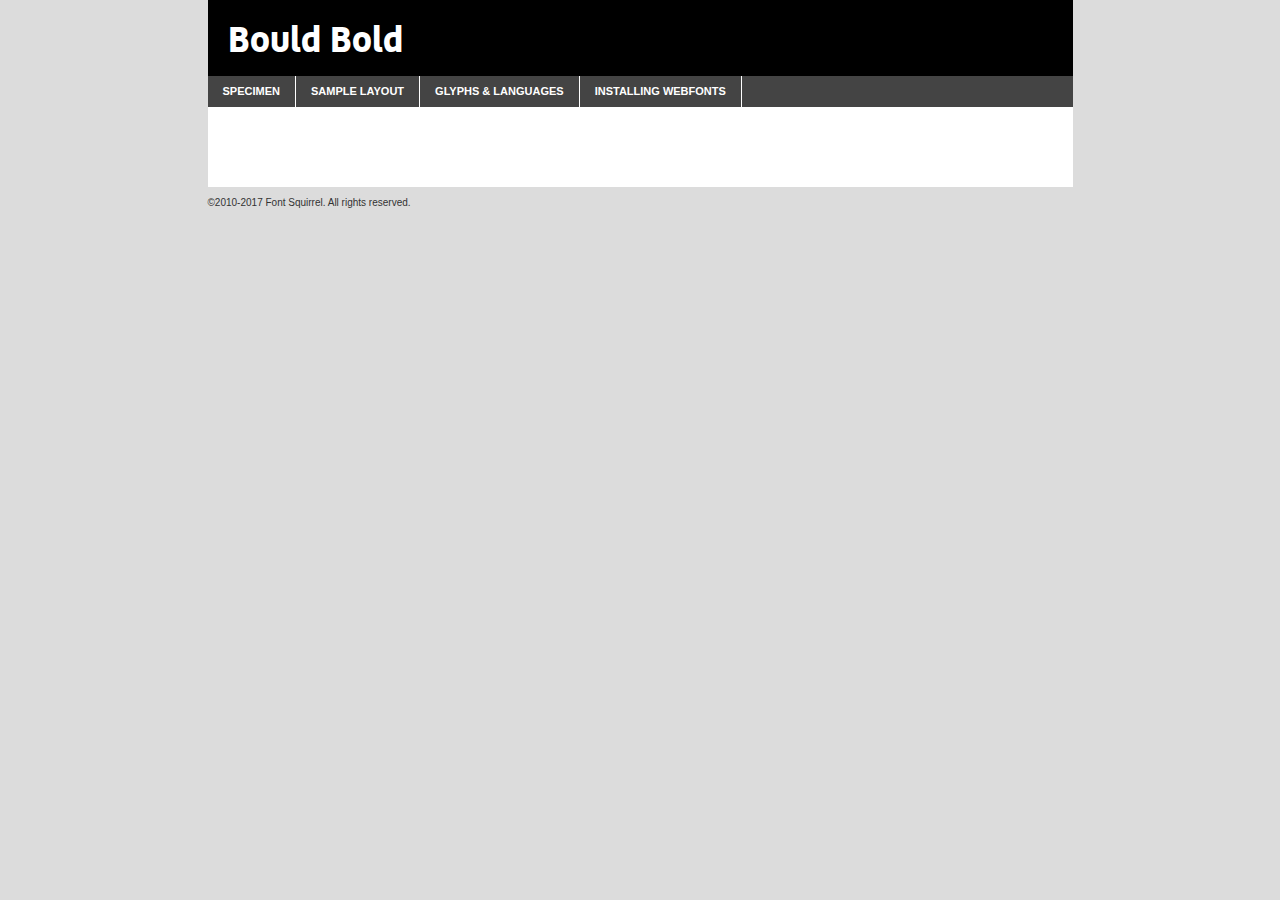
<file: assets/fonts/bould-bold-demo.html>
<!DOCTYPE html PUBLIC "-//W3C//DTD XHTML 1.0 Transitional//EN"
        "http://www.w3.org/TR/xhtml1/DTD/xhtml1-transitional.dtd">

<html xmlns="http://www.w3.org/1999/xhtml" xml:lang="en" lang="en">
<head>
    <meta http-equiv="Content-Type" content="text/html; charset=utf-8"/>
    <script src="http://ajax.googleapis.com/ajax/libs/jquery/1.7.2/jquery.min.js" type="text/javascript" charset="utf-8"></script>
    <script type="text/javascript">
		(function($) {
			$.fn.easyTabs = function(option) {
				var param = jQuery.extend({ fadeSpeed: 'fast', defaultContent: 1, activeClass: 'active' }, option);
				$(this).each(function() {
					var thisId = '#' + this.id;
					if ( param.defaultContent == '' )
					{
						param.defaultContent = 1;
					}
					if ( typeof param.defaultContent == 'number' )
					{
						var defaultTab = $(thisId + ' .tabs li:eq(' + (param.defaultContent - 1) + ') a').attr('href').substr(1);
					}
					else
					{
						var defaultTab = param.defaultContent;
					}
					$(thisId + ' .tabs li a').each(function() {
						var tabToHide = $(this).attr('href').substr(1);
						$('#' + tabToHide).addClass('easytabs-tab-content');
					});
					hideAll();
					changeContent(defaultTab);

					function hideAll() {$(thisId + ' .easytabs-tab-content').hide();}

					function changeContent(tabId)
					{
						hideAll();
						$(thisId + ' .tabs li').removeClass(param.activeClass);
						$(thisId + ' .tabs li a[href=#' + tabId + ']').closest('li').addClass(param.activeClass);
						if ( param.fadeSpeed != 'none' )
						{
							$(thisId + ' #' + tabId).fadeIn(param.fadeSpeed);
						}
						else
						{
							$(thisId + ' #' + tabId).show();
						}
					}

					$(thisId + ' .tabs li').click(function() {
						var tabId = $(this).find('a').attr('href').substr(1);
						changeContent(tabId);
						return false;
					});
				});
			}
		})(jQuery);
    </script>
    <link rel="stylesheet" href="specimen_files/specimen_stylesheet.css" type="text/css" charset="utf-8"/>
    <link rel="stylesheet" href="stylesheet.css" type="text/css" charset="utf-8"/>

    <style type="text/css">
        		body {
			font-family: 'bouldbold';
        		}

            </style>

    <title>Bould Bold Specimen</title>


    <script type="text/javascript" charset="utf-8">
		$(document).ready(function() {
			$('#container').easyTabs({ defaultContent: 1 });
		});
    </script>
</head>

<body>
<div id="container">
    <div id="header">
		Bould Bold    </div>
    <ul class="tabs">
        <li><a href="#specimen">Specimen</a></li>
        <li><a href="#layout">Sample Layout</a></li>
		        <li><a href="#glyphs">Glyphs &amp; Languages</a></li>
        <li><a href="#installing">Installing Webfonts</a></li>

    </ul>

    <div id="main_content">


        <div id="specimen">

            <div class="section">
                <div class="grid12 firstcol">
                    <div class="huge">AaBb</div>
                </div>
            </div>

            <div class="section">
                <div class="glyph_range">A&#x200B;B&#x200b;C&#x200b;D&#x200b;E&#x200b;F&#x200b;G&#x200b;H&#x200b;I&#x200b;J&#x200b;K&#x200b;L&#x200b;M&#x200b;N&#x200b;O&#x200b;P&#x200b;Q&#x200b;R&#x200b;S&#x200b;T&#x200b;U&#x200b;V&#x200b;W&#x200b;X&#x200b;Y&#x200b;Z&#x200b;a&#x200b;b&#x200b;c&#x200b;d&#x200b;e&#x200b;f&#x200b;g&#x200b;h&#x200b;i&#x200b;j&#x200b;k&#x200b;l&#x200b;m&#x200b;n&#x200b;o&#x200b;p&#x200b;q&#x200b;r&#x200b;s&#x200b;t&#x200b;u&#x200b;v&#x200b;w&#x200b;x&#x200b;y&#x200b;z&#x200b;1&#x200b;2&#x200b;3&#x200b;4&#x200b;5&#x200b;6&#x200b;7&#x200b;8&#x200b;9&#x200b;0&#x200b;&amp;&#x200b;.&#x200b;,&#x200b;?&#x200b;!&#x200b;&#64;&#x200b;(&#x200b;)&#x200b;#&#x200b;$&#x200b;%&#x200b;*&#x200b;+&#x200b;-&#x200b;=&#x200b;:&#x200b;;</div>
            </div>
            <div class="section">
                <div class="grid12 firstcol">
                    <table class="sample_table">
                        <tr>
                            <td>10</td>
                            <td class="size10">abcdefghijklmnopqrstuvwxyzABCDEFGHIJKLMNOPQRSTUVWXYZ0123456789abcdefghijklmnopqrstuvwxyzABCDEFGHIJKLMNOPQRSTUVWXYZ0123456789abcdefghijklmnopqrstuvwxyzABCDEFGHIJKLMNOPQRSTUVWXYZ</td>
                        </tr>
                        <tr>
                            <td>11</td>
                            <td class="size11">abcdefghijklmnopqrstuvwxyzABCDEFGHIJKLMNOPQRSTUVWXYZ0123456789abcdefghijklmnopqrstuvwxyzABCDEFGHIJKLMNOPQRSTUVWXYZ0123456789abcdefghijklmnopqrstuvwxyzABCDEFGHIJKLMNOPQRSTUVWXYZ</td>
                        </tr>
                        <tr>
                            <td>12</td>
                            <td class="size12">abcdefghijklmnopqrstuvwxyzABCDEFGHIJKLMNOPQRSTUVWXYZ0123456789abcdefghijklmnopqrstuvwxyzABCDEFGHIJKLMNOPQRSTUVWXYZ0123456789abcdefghijklmnopqrstuvwxyzABCDEFGHIJKLMNOPQRSTUVWXYZ</td>
                        </tr>
                        <tr>
                            <td>13</td>
                            <td class="size13">abcdefghijklmnopqrstuvwxyzABCDEFGHIJKLMNOPQRSTUVWXYZ0123456789abcdefghijklmnopqrstuvwxyzABCDEFGHIJKLMNOPQRSTUVWXYZ0123456789abcdefghijklmnopqrstuvwxyzABCDEFGHIJKLMNOPQRSTUVWXYZ</td>
                        </tr>
                        <tr>
                            <td>14</td>
                            <td class="size14">abcdefghijklmnopqrstuvwxyzABCDEFGHIJKLMNOPQRSTUVWXYZ0123456789abcdefghijklmnopqrstuvwxyzABCDEFGHIJKLMNOPQRSTUVWXYZ0123456789abcdefghijklmnopqrstuvwxyzABCDEFGHIJKLMNOPQRSTUVWXYZ</td>
                        </tr>
                        <tr>
                            <td>16</td>
                            <td class="size16">abcdefghijklmnopqrstuvwxyzABCDEFGHIJKLMNOPQRSTUVWXYZ0123456789abcdefghijklmnopqrstuvwxyzABCDEFGHIJKLMNOPQRSTUVWXYZ</td>
                        </tr>
                        <tr>
                            <td>18</td>
                            <td class="size18">abcdefghijklmnopqrstuvwxyzABCDEFGHIJKLMNOPQRSTUVWXYZ0123456789abcdefghijklmnopqrstuvwxyzABCDEFGHIJKLMNOPQRSTUVWXYZ</td>
                        </tr>
                        <tr>
                            <td>20</td>
                            <td class="size20">abcdefghijklmnopqrstuvwxyzABCDEFGHIJKLMNOPQRSTUVWXYZ0123456789abcdefghijklmnopqrstuvwxyzABCDEFGHIJKLMNOPQRSTUVWXYZ</td>
                        </tr>
                        <tr>
                            <td>24</td>
                            <td class="size24">abcdefghijklmnopqrstuvwxyzABCDEFGHIJKLMNOPQRSTUVWXYZ0123456789abcdefghijklmnopqrstuvwxyzABCDEFGHIJKLMNOPQRSTUVWXYZ</td>
                        </tr>
                        <tr>
                            <td>30</td>
                            <td class="size30">abcdefghijklmnopqrstuvwxyzABCDEFGHIJKLMNOPQRSTUVWXYZ0123456789abcdefghijklmnopqrstuvwxyzABCDEFGHIJKLMNOPQRSTUVWXYZ</td>
                        </tr>
                        <tr>
                            <td>36</td>
                            <td class="size36">abcdefghijklmnopqrstuvwxyzABCDEFGHIJKLMNOPQRSTUVWXYZ0123456789abcdefghijklmnopqrstuvwxyzABCDEFGHIJKLMNOPQRSTUVWXYZ</td>
                        </tr>
                        <tr>
                            <td>48</td>
                            <td class="size48">abcdefghijklmnopqrstuvwxyzABCDEFGHIJKLMNOPQRSTUVWXYZ0123456789abcdefghijklmnopqrstuvwxyzABCDEFGHIJKLMNOPQRSTUVWXYZ</td>
                        </tr>
                        <tr>
                            <td>60</td>
                            <td class="size60">abcdefghijklmnopqrstuvwxyzABCDEFGHIJKLMNOPQRSTUVWXYZ0123456789abcdefghijklmnopqrstuvwxyzABCDEFGHIJKLMNOPQRSTUVWXYZ</td>
                        </tr>
                        <tr>
                            <td>72</td>
                            <td class="size72">abcdefghijklmnopqrstuvwxyzABCDEFGHIJKLMNOPQRSTUVWXYZ0123456789abcdefghijklmnopqrstuvwxyzABCDEFGHIJKLMNOPQRSTUVWXYZ</td>
                        </tr>
                        <tr>
                            <td>90</td>
                            <td class="size90">abcdefghijklmnopqrstuvwxyzABCDEFGHIJKLMNOPQRSTUVWXYZ0123456789abcdefghijklmnopqrstuvwxyzABCDEFGHIJKLMNOPQRSTUVWXYZ</td>
                        </tr>
                    </table>

                </div>

            </div>


            <div class="section" id="bodycomparison">


                <div id="xheight">
                    <div class="fontbody">&#x25FC;&#x25FC;&#x25FC;&#x25FC;&#x25FC;&#x25FC;&#x25FC;&#x25FC;&#x25FC;&#x25FC;&#x25FC;&#x25FC;&#x25FC;&#x25FC;&#x25FC;&#x25FC;&#x25FC;&#x25FC;&#x25FC;&#x25FC;&#x25FC;&#x25FC;&#x25FC;&#x25FC;&#x25FC;&#x25FC;&#x25FC;&#x25FC;&#x25FC;&#x25FC;&#x25FC;&#x25FC;&#x25FC;&#x25FC;&#x25FC;&#x25FC;&#x25FC;&#x25FC;&#x25FC;&#x25FC;&#x25FC;&#x25FC;&#x25FC;&#x25FC;&#x25FC;&#x25FC;&#x25FC;&#x25FC;&#x25FC;&#x25FC;&#x25FC;&#x25FC;&#x25FC;&#x25FC;&#x25FC;&#x25FC;&#x25FC;&#x25FC;&#x25FC;&#x25FC;&#x25FC;&#x25FC;&#x25FC;&#x25FC;&#x25FC;&#x25FC;&#x25FC;&#x25FC;&#x25FC;&#x25FC;&#x25FC;&#x25FC;&#x25FC;&#x25FC;&#x25FC;&#x25FC;&#x25FC;&#x25FC;&#x25FC;&#x25FC;&#x25FC;&#x25FC;&#x25FC;&#x25FC;&#x25FC;&#x25FC;&#x25FC;&#x25FC;&#x25FC;&#x25FC;&#x25FC;&#x25FC;&#x25FC;&#x25FC;&#x25FC;&#x25FC;&#x25FC;&#x25FC;&#x25FC;body</div>
                    <div class="arialbody">body</div>
                    <div class="verdanabody">body</div>
                    <div class="georgiabody">body</div>
                </div>
                <div class="fontbody" style="z-index:1">
                    body<span>Bould Bold</span>
                </div>
                <div class="arialbody" style="z-index:1">
                    body<span>Arial</span>
                </div>
                <div class="verdanabody" style="z-index:1">
                    body<span>Verdana</span>
                </div>
                <div class="georgiabody" style="z-index:1">
                    body<span>Georgia</span>
                </div>


            </div>


            <div class="section psample psample_row1" id="">

                <div class="grid2 firstcol">
                    <p class="size10"><span>10.</span>Aenean lacinia bibendum nulla sed consectetur. Fusce dapibus, tellus ac cursus commodo, tortor mauris condimentum nibh, ut fermentum massa justo sit amet risus. Nullam id dolor id nibh ultricies vehicula ut id elit. Cum sociis natoque penatibus et magnis dis parturient montes, nascetur ridiculus mus. Nulla vitae elit libero, a pharetra augue.</p>

                </div>
                <div class="grid3">
                    <p class="size11"><span>11.</span>Aenean lacinia bibendum nulla sed consectetur. Fusce dapibus, tellus ac cursus commodo, tortor mauris condimentum nibh, ut fermentum massa justo sit amet risus. Nullam id dolor id nibh ultricies vehicula ut id elit. Cum sociis natoque penatibus et magnis dis parturient montes, nascetur ridiculus mus. Nulla vitae elit libero, a pharetra augue.</p>

                </div>
                <div class="grid3">
                    <p class="size12"><span>12.</span>Aenean lacinia bibendum nulla sed consectetur. Fusce dapibus, tellus ac cursus commodo, tortor mauris condimentum nibh, ut fermentum massa justo sit amet risus. Nullam id dolor id nibh ultricies vehicula ut id elit. Cum sociis natoque penatibus et magnis dis parturient montes, nascetur ridiculus mus. Nulla vitae elit libero, a pharetra augue.</p>

                </div>
                <div class="grid4">
                    <p class="size13"><span>13.</span>Aenean lacinia bibendum nulla sed consectetur. Fusce dapibus, tellus ac cursus commodo, tortor mauris condimentum nibh, ut fermentum massa justo sit amet risus. Nullam id dolor id nibh ultricies vehicula ut id elit. Cum sociis natoque penatibus et magnis dis parturient montes, nascetur ridiculus mus. Nulla vitae elit libero, a pharetra augue.</p>

                </div>
                <div class="white_blend"></div>

            </div>
            <div class="section psample psample_row2" id="">
                <div class="grid3 firstcol">
                    <p class="size14"><span>14.</span>Aenean lacinia bibendum nulla sed consectetur. Fusce dapibus, tellus ac cursus commodo, tortor mauris condimentum nibh, ut fermentum massa justo sit amet risus. Nullam id dolor id nibh ultricies vehicula ut id elit. Cum sociis natoque penatibus et magnis dis parturient montes, nascetur ridiculus mus. Nulla vitae elit libero, a pharetra augue.</p>

                </div>
                <div class="grid4">
                    <p class="size16"><span>16.</span>Aenean lacinia bibendum nulla sed consectetur. Fusce dapibus, tellus ac cursus commodo, tortor mauris condimentum nibh, ut fermentum massa justo sit amet risus. Nullam id dolor id nibh ultricies vehicula ut id elit. Cum sociis natoque penatibus et magnis dis parturient montes, nascetur ridiculus mus. Nulla vitae elit libero, a pharetra augue.</p>

                </div>
                <div class="grid5">
                    <p class="size18"><span>18.</span>Aenean lacinia bibendum nulla sed consectetur. Fusce dapibus, tellus ac cursus commodo, tortor mauris condimentum nibh, ut fermentum massa justo sit amet risus. Nullam id dolor id nibh ultricies vehicula ut id elit. Cum sociis natoque penatibus et magnis dis parturient montes, nascetur ridiculus mus. Nulla vitae elit libero, a pharetra augue.</p>

                </div>

                <div class="white_blend"></div>

            </div>

            <div class="section psample psample_row3" id="">
                <div class="grid5 firstcol">
                    <p class="size20"><span>20.</span>Aenean lacinia bibendum nulla sed consectetur. Fusce dapibus, tellus ac cursus commodo, tortor mauris condimentum nibh, ut fermentum massa justo sit amet risus. Nullam id dolor id nibh ultricies vehicula ut id elit. Cum sociis natoque penatibus et magnis dis parturient montes, nascetur ridiculus mus. Nulla vitae elit libero, a pharetra augue.</p>
                </div>
                <div class="grid7">
                    <p class="size24"><span>24.</span>Aenean lacinia bibendum nulla sed consectetur. Fusce dapibus, tellus ac cursus commodo, tortor mauris condimentum nibh, ut fermentum massa justo sit amet risus. Nullam id dolor id nibh ultricies vehicula ut id elit. Cum sociis natoque penatibus et magnis dis parturient montes, nascetur ridiculus mus. Nulla vitae elit libero, a pharetra augue.</p>
                </div>

                <div class="white_blend"></div>

            </div>

            <div class="section psample psample_row4" id="">
                <div class="grid12 firstcol">
                    <p class="size30"><span>30.</span>Aenean lacinia bibendum nulla sed consectetur. Fusce dapibus, tellus ac cursus commodo, tortor mauris condimentum nibh, ut fermentum massa justo sit amet risus. Nullam id dolor id nibh ultricies vehicula ut id elit. Cum sociis natoque penatibus et magnis dis parturient montes, nascetur ridiculus mus. Nulla vitae elit libero, a pharetra augue.</p>
                </div>
                <div class="white_blend"></div>

            </div>


            <div class="section psample psample_row1 fullreverse">
                <div class="grid2 firstcol">
                    <p class="size10"><span>10.</span>Aenean lacinia bibendum nulla sed consectetur. Fusce dapibus, tellus ac cursus commodo, tortor mauris condimentum nibh, ut fermentum massa justo sit amet risus. Nullam id dolor id nibh ultricies vehicula ut id elit. Cum sociis natoque penatibus et magnis dis parturient montes, nascetur ridiculus mus. Nulla vitae elit libero, a pharetra augue.</p>

                </div>
                <div class="grid3">
                    <p class="size11"><span>11.</span>Aenean lacinia bibendum nulla sed consectetur. Fusce dapibus, tellus ac cursus commodo, tortor mauris condimentum nibh, ut fermentum massa justo sit amet risus. Nullam id dolor id nibh ultricies vehicula ut id elit. Cum sociis natoque penatibus et magnis dis parturient montes, nascetur ridiculus mus. Nulla vitae elit libero, a pharetra augue.</p>

                </div>
                <div class="grid3">
                    <p class="size12"><span>12.</span>Aenean lacinia bibendum nulla sed consectetur. Fusce dapibus, tellus ac cursus commodo, tortor mauris condimentum nibh, ut fermentum massa justo sit amet risus. Nullam id dolor id nibh ultricies vehicula ut id elit. Cum sociis natoque penatibus et magnis dis parturient montes, nascetur ridiculus mus. Nulla vitae elit libero, a pharetra augue.</p>

                </div>
                <div class="grid4">
                    <p class="size13"><span>13.</span>Aenean lacinia bibendum nulla sed consectetur. Fusce dapibus, tellus ac cursus commodo, tortor mauris condimentum nibh, ut fermentum massa justo sit amet risus. Nullam id dolor id nibh ultricies vehicula ut id elit. Cum sociis natoque penatibus et magnis dis parturient montes, nascetur ridiculus mus. Nulla vitae elit libero, a pharetra augue.</p>

                </div>
                <div class="black_blend"></div>

            </div>

            <div class="section psample psample_row2 fullreverse">
                <div class="grid3 firstcol">
                    <p class="size14"><span>14.</span>Aenean lacinia bibendum nulla sed consectetur. Fusce dapibus, tellus ac cursus commodo, tortor mauris condimentum nibh, ut fermentum massa justo sit amet risus. Nullam id dolor id nibh ultricies vehicula ut id elit. Cum sociis natoque penatibus et magnis dis parturient montes, nascetur ridiculus mus. Nulla vitae elit libero, a pharetra augue.</p>

                </div>
                <div class="grid4">
                    <p class="size16"><span>16.</span>Aenean lacinia bibendum nulla sed consectetur. Fusce dapibus, tellus ac cursus commodo, tortor mauris condimentum nibh, ut fermentum massa justo sit amet risus. Nullam id dolor id nibh ultricies vehicula ut id elit. Cum sociis natoque penatibus et magnis dis parturient montes, nascetur ridiculus mus. Nulla vitae elit libero, a pharetra augue.</p>

                </div>
                <div class="grid5">
                    <p class="size18"><span>18.</span>Aenean lacinia bibendum nulla sed consectetur. Fusce dapibus, tellus ac cursus commodo, tortor mauris condimentum nibh, ut fermentum massa justo sit amet risus. Nullam id dolor id nibh ultricies vehicula ut id elit. Cum sociis natoque penatibus et magnis dis parturient montes, nascetur ridiculus mus. Nulla vitae elit libero, a pharetra augue.</p>

                </div>
                <div class="black_blend"></div>

            </div>

            <div class="section psample fullreverse psample_row3" id="">
                <div class="grid5 firstcol">
                    <p class="size20"><span>20.</span>Aenean lacinia bibendum nulla sed consectetur. Fusce dapibus, tellus ac cursus commodo, tortor mauris condimentum nibh, ut fermentum massa justo sit amet risus. Nullam id dolor id nibh ultricies vehicula ut id elit. Cum sociis natoque penatibus et magnis dis parturient montes, nascetur ridiculus mus. Nulla vitae elit libero, a pharetra augue.</p>
                </div>
                <div class="grid7">
                    <p class="size24"><span>24.</span>Aenean lacinia bibendum nulla sed consectetur. Fusce dapibus, tellus ac cursus commodo, tortor mauris condimentum nibh, ut fermentum massa justo sit amet risus. Nullam id dolor id nibh ultricies vehicula ut id elit. Cum sociis natoque penatibus et magnis dis parturient montes, nascetur ridiculus mus. Nulla vitae elit libero, a pharetra augue.</p>
                </div>

                <div class="black_blend"></div>

            </div>

            <div class="section psample fullreverse psample_row4" id="" style="border-bottom: 20px #000 solid;">
                <div class="grid12 firstcol">
                    <p class="size30"><span>30.</span>Aenean lacinia bibendum nulla sed consectetur. Fusce dapibus, tellus ac cursus commodo, tortor mauris condimentum nibh, ut fermentum massa justo sit amet risus. Nullam id dolor id nibh ultricies vehicula ut id elit. Cum sociis natoque penatibus et magnis dis parturient montes, nascetur ridiculus mus. Nulla vitae elit libero, a pharetra augue.</p>
                </div>
                <div class="black_blend"></div>

            </div>


        </div>

        <div id="layout">

            <div class="section">

                <div class="grid12 firstcol">
                    <h1>Lorem Ipsum Dolor</h1>
                    <h2>Etiam porta sem malesuada magna mollis euismod</h2>

                    <p class="byline">By <a href="#link">Aenean Lacinia</a></p>
                </div>
            </div>
            <div class="section">
                <div class="grid8 firstcol">
                    <p class="large">Donec sed odio dui. Morbi leo risus, porta ac consectetur ac, vestibulum at eros. Fusce dapibus, tellus ac cursus commodo, tortor mauris condimentum nibh, ut fermentum massa justo sit amet risus. </p>


                    <h3>Pellentesque ornare sem</h3>

                    <p>Maecenas sed diam eget risus varius blandit sit amet non magna. Maecenas faucibus mollis interdum. Donec ullamcorper nulla non metus auctor fringilla. Nullam id dolor id nibh ultricies vehicula ut id elit. Nullam id dolor id nibh ultricies vehicula ut id elit. </p>

                    <p>Aenean eu leo quam. Pellentesque ornare sem lacinia quam venenatis vestibulum. Lorem ipsum dolor sit amet, consectetur adipiscing elit. Cum sociis natoque penatibus et magnis dis parturient montes, nascetur ridiculus mus. </p>

                    <p>Nulla vitae elit libero, a pharetra augue. Praesent commodo cursus magna, vel scelerisque nisl consectetur et. Aenean lacinia bibendum nulla sed consectetur. </p>

                    <p>Nullam quis risus eget urna mollis ornare vel eu leo. Nullam quis risus eget urna mollis ornare vel eu leo. Maecenas sed diam eget risus varius blandit sit amet non magna. Donec ullamcorper nulla non metus auctor fringilla. </p>

                    <h3>Cras mattis consectetur</h3>

                    <p>Aenean eu leo quam. Pellentesque ornare sem lacinia quam venenatis vestibulum. Aenean lacinia bibendum nulla sed consectetur. Integer posuere erat a ante venenatis dapibus posuere velit aliquet. Cras mattis consectetur purus sit amet fermentum. </p>

                    <p>Nullam id dolor id nibh ultricies vehicula ut id elit. Nullam quis risus eget urna mollis ornare vel eu leo. Cras mattis consectetur purus sit amet fermentum.</p>
                </div>

                <div class="grid4 sidebar">

                    <div class="box reverse">
                        <p class="last">Nullam quis risus eget urna mollis ornare vel eu leo. Donec ullamcorper nulla non metus auctor fringilla. Cras mattis consectetur purus sit amet fermentum. Sed posuere consectetur est at lobortis. Lorem ipsum dolor sit amet, consectetur adipiscing elit. </p>
                    </div>

                    <p class="caption">Maecenas sed diam eget risus varius.</p>

                    <p>Vestibulum id ligula porta felis euismod semper. Integer posuere erat a ante venenatis dapibus posuere velit aliquet. Vestibulum id ligula porta felis euismod semper. Sed posuere consectetur est at lobortis. Maecenas sed diam eget risus varius blandit sit amet non magna. Fusce dapibus, tellus ac cursus commodo, tortor mauris condimentum nibh, ut fermentum massa justo sit amet risus. </p>


                    <p>Duis mollis, est non commodo luctus, nisi erat porttitor ligula, eget lacinia odio sem nec elit. Aenean lacinia bibendum nulla sed consectetur. Vivamus sagittis lacus vel augue laoreet rutrum faucibus dolor auctor. Aenean lacinia bibendum nulla sed consectetur. Nullam quis risus eget urna mollis ornare vel eu leo. </p>

                    <p>Praesent commodo cursus magna, vel scelerisque nisl consectetur et. Donec ullamcorper nulla non metus auctor fringilla. Maecenas faucibus mollis interdum. Fusce dapibus, tellus ac cursus commodo, tortor mauris condimentum nibh, ut fermentum massa justo sit amet risus. </p>

                </div>
            </div>

        </div>


		

        <div id="glyphs">
            <div class="section">
                <div class="grid12 firstcol">

                    <h1>Language Support</h1>
                    <p>The subset of Bould Bold in this kit supports the following languages:<br/>

						Albanian, Basque, Breton, Chamorro, Danish, Dutch, English, Faroese, Finnish, French, Frisian, Galician, German, Icelandic, Italian, Malagasy, Norwegian, Portuguese, Spanish, Alsatian, Aragonese, Arapaho, Arrernte, Asturian, Aymara, Bislama, Cebuano, Corsican, Fijian, French_creole, Genoese, Gilbertese, Greenlandic, Haitian_creole, Hiligaynon, Hmong, Hopi, Ibanag, Iloko_ilokano, Indonesian, Interglossa_glosa, Interlingua, Irish_gaelic, Jerriais, Lojban, Lombard, Luxembourgeois, Manx, Mohawk, Norfolk_pitcairnese, Occitan, Oromo, Pangasinan, Papiamento, Piedmontese, Potawatomi, Rhaeto-romance, Romansh, Rotokas, Sami_lule, Samoan, Sardinian, Scots_gaelic, Seychelles_creole, Shona, Sicilian, Somali, Southern_ndebele, Swahili, Swati_swazi, Tagalog_filipino_pilipino, Tetum, Tok_pisin, Uyghur_latinized, Volapuk, Walloon, Warlpiri, Xhosa, Yapese, Zulu, Latinbasic, Ubasic, Demo                    </p>
                    <h1>Glyph Chart</h1>
                    <p>The subset of Bould Bold in this kit includes all the glyphs listed below. Unicode entities are included above each glyph to help you insert individual characters into your layout.</p>
                    <div id="glyph_chart">

																				                                <div><p>&amp;#13;</p>&#13;</div>
																				                                <div><p>&amp;#32;</p>&#32;</div>
																				                                <div><p>&amp;#33;</p>&#33;</div>
																				                                <div><p>&amp;#34;</p>&#34;</div>
																				                                <div><p>&amp;#35;</p>&#35;</div>
																				                                <div><p>&amp;#36;</p>&#36;</div>
																				                                <div><p>&amp;#37;</p>&#37;</div>
																				                                <div><p>&amp;#38;</p>&#38;</div>
																				                                <div><p>&amp;#39;</p>&#39;</div>
																				                                <div><p>&amp;#40;</p>&#40;</div>
																				                                <div><p>&amp;#41;</p>&#41;</div>
																				                                <div><p>&amp;#42;</p>&#42;</div>
																				                                <div><p>&amp;#43;</p>&#43;</div>
																				                                <div><p>&amp;#44;</p>&#44;</div>
																				                                <div><p>&amp;#45;</p>&#45;</div>
																				                                <div><p>&amp;#46;</p>&#46;</div>
																				                                <div><p>&amp;#47;</p>&#47;</div>
																				                                <div><p>&amp;#48;</p>&#48;</div>
																				                                <div><p>&amp;#49;</p>&#49;</div>
																				                                <div><p>&amp;#50;</p>&#50;</div>
																				                                <div><p>&amp;#51;</p>&#51;</div>
																				                                <div><p>&amp;#52;</p>&#52;</div>
																				                                <div><p>&amp;#53;</p>&#53;</div>
																				                                <div><p>&amp;#54;</p>&#54;</div>
																				                                <div><p>&amp;#55;</p>&#55;</div>
																				                                <div><p>&amp;#56;</p>&#56;</div>
																				                                <div><p>&amp;#57;</p>&#57;</div>
																				                                <div><p>&amp;#58;</p>&#58;</div>
																				                                <div><p>&amp;#59;</p>&#59;</div>
																				                                <div><p>&amp;#60;</p>&#60;</div>
																				                                <div><p>&amp;#61;</p>&#61;</div>
																				                                <div><p>&amp;#62;</p>&#62;</div>
																				                                <div><p>&amp;#63;</p>&#63;</div>
																				                                <div><p>&amp;#64;</p>&#64;</div>
																				                                <div><p>&amp;#65;</p>&#65;</div>
																				                                <div><p>&amp;#66;</p>&#66;</div>
																				                                <div><p>&amp;#67;</p>&#67;</div>
																				                                <div><p>&amp;#68;</p>&#68;</div>
																				                                <div><p>&amp;#69;</p>&#69;</div>
																				                                <div><p>&amp;#70;</p>&#70;</div>
																				                                <div><p>&amp;#71;</p>&#71;</div>
																				                                <div><p>&amp;#72;</p>&#72;</div>
																				                                <div><p>&amp;#73;</p>&#73;</div>
																				                                <div><p>&amp;#74;</p>&#74;</div>
																				                                <div><p>&amp;#75;</p>&#75;</div>
																				                                <div><p>&amp;#76;</p>&#76;</div>
																				                                <div><p>&amp;#77;</p>&#77;</div>
																				                                <div><p>&amp;#78;</p>&#78;</div>
																				                                <div><p>&amp;#79;</p>&#79;</div>
																				                                <div><p>&amp;#80;</p>&#80;</div>
																				                                <div><p>&amp;#81;</p>&#81;</div>
																				                                <div><p>&amp;#82;</p>&#82;</div>
																				                                <div><p>&amp;#83;</p>&#83;</div>
																				                                <div><p>&amp;#84;</p>&#84;</div>
																				                                <div><p>&amp;#85;</p>&#85;</div>
																				                                <div><p>&amp;#86;</p>&#86;</div>
																				                                <div><p>&amp;#87;</p>&#87;</div>
																				                                <div><p>&amp;#88;</p>&#88;</div>
																				                                <div><p>&amp;#89;</p>&#89;</div>
																				                                <div><p>&amp;#90;</p>&#90;</div>
																				                                <div><p>&amp;#91;</p>&#91;</div>
																				                                <div><p>&amp;#92;</p>&#92;</div>
																				                                <div><p>&amp;#93;</p>&#93;</div>
																				                                <div><p>&amp;#94;</p>&#94;</div>
																				                                <div><p>&amp;#95;</p>&#95;</div>
																				                                <div><p>&amp;#96;</p>&#96;</div>
																				                                <div><p>&amp;#97;</p>&#97;</div>
																				                                <div><p>&amp;#98;</p>&#98;</div>
																				                                <div><p>&amp;#99;</p>&#99;</div>
																				                                <div><p>&amp;#100;</p>&#100;</div>
																				                                <div><p>&amp;#101;</p>&#101;</div>
																				                                <div><p>&amp;#102;</p>&#102;</div>
																				                                <div><p>&amp;#103;</p>&#103;</div>
																				                                <div><p>&amp;#104;</p>&#104;</div>
																				                                <div><p>&amp;#105;</p>&#105;</div>
																				                                <div><p>&amp;#106;</p>&#106;</div>
																				                                <div><p>&amp;#107;</p>&#107;</div>
																				                                <div><p>&amp;#108;</p>&#108;</div>
																				                                <div><p>&amp;#109;</p>&#109;</div>
																				                                <div><p>&amp;#110;</p>&#110;</div>
																				                                <div><p>&amp;#111;</p>&#111;</div>
																				                                <div><p>&amp;#112;</p>&#112;</div>
																				                                <div><p>&amp;#113;</p>&#113;</div>
																				                                <div><p>&amp;#114;</p>&#114;</div>
																				                                <div><p>&amp;#115;</p>&#115;</div>
																				                                <div><p>&amp;#116;</p>&#116;</div>
																				                                <div><p>&amp;#117;</p>&#117;</div>
																				                                <div><p>&amp;#118;</p>&#118;</div>
																				                                <div><p>&amp;#119;</p>&#119;</div>
																				                                <div><p>&amp;#120;</p>&#120;</div>
																				                                <div><p>&amp;#121;</p>&#121;</div>
																				                                <div><p>&amp;#122;</p>&#122;</div>
																				                                <div><p>&amp;#123;</p>&#123;</div>
																				                                <div><p>&amp;#124;</p>&#124;</div>
																				                                <div><p>&amp;#125;</p>&#125;</div>
																				                                <div><p>&amp;#126;</p>&#126;</div>
																				                                <div><p>&amp;#160;</p>&#160;</div>
																				                                <div><p>&amp;#161;</p>&#161;</div>
																				                                <div><p>&amp;#162;</p>&#162;</div>
																				                                <div><p>&amp;#163;</p>&#163;</div>
																				                                <div><p>&amp;#164;</p>&#164;</div>
																				                                <div><p>&amp;#165;</p>&#165;</div>
																				                                <div><p>&amp;#166;</p>&#166;</div>
																				                                <div><p>&amp;#167;</p>&#167;</div>
																				                                <div><p>&amp;#168;</p>&#168;</div>
																				                                <div><p>&amp;#169;</p>&#169;</div>
																				                                <div><p>&amp;#170;</p>&#170;</div>
																				                                <div><p>&amp;#171;</p>&#171;</div>
																				                                <div><p>&amp;#172;</p>&#172;</div>
																				                                <div><p>&amp;#173;</p>&#173;</div>
																				                                <div><p>&amp;#174;</p>&#174;</div>
																				                                <div><p>&amp;#175;</p>&#175;</div>
																				                                <div><p>&amp;#176;</p>&#176;</div>
																				                                <div><p>&amp;#177;</p>&#177;</div>
																				                                <div><p>&amp;#178;</p>&#178;</div>
																				                                <div><p>&amp;#179;</p>&#179;</div>
																				                                <div><p>&amp;#180;</p>&#180;</div>
																				                                <div><p>&amp;#181;</p>&#181;</div>
																				                                <div><p>&amp;#182;</p>&#182;</div>
																				                                <div><p>&amp;#183;</p>&#183;</div>
																				                                <div><p>&amp;#184;</p>&#184;</div>
																				                                <div><p>&amp;#185;</p>&#185;</div>
																				                                <div><p>&amp;#186;</p>&#186;</div>
																				                                <div><p>&amp;#187;</p>&#187;</div>
																				                                <div><p>&amp;#188;</p>&#188;</div>
																				                                <div><p>&amp;#189;</p>&#189;</div>
																				                                <div><p>&amp;#190;</p>&#190;</div>
																				                                <div><p>&amp;#191;</p>&#191;</div>
																				                                <div><p>&amp;#192;</p>&#192;</div>
																				                                <div><p>&amp;#193;</p>&#193;</div>
																				                                <div><p>&amp;#194;</p>&#194;</div>
																				                                <div><p>&amp;#195;</p>&#195;</div>
																				                                <div><p>&amp;#196;</p>&#196;</div>
																				                                <div><p>&amp;#197;</p>&#197;</div>
																				                                <div><p>&amp;#198;</p>&#198;</div>
																				                                <div><p>&amp;#199;</p>&#199;</div>
																				                                <div><p>&amp;#200;</p>&#200;</div>
																				                                <div><p>&amp;#201;</p>&#201;</div>
																				                                <div><p>&amp;#202;</p>&#202;</div>
																				                                <div><p>&amp;#203;</p>&#203;</div>
																				                                <div><p>&amp;#204;</p>&#204;</div>
																				                                <div><p>&amp;#205;</p>&#205;</div>
																				                                <div><p>&amp;#206;</p>&#206;</div>
																				                                <div><p>&amp;#207;</p>&#207;</div>
																				                                <div><p>&amp;#208;</p>&#208;</div>
																				                                <div><p>&amp;#209;</p>&#209;</div>
																				                                <div><p>&amp;#210;</p>&#210;</div>
																				                                <div><p>&amp;#211;</p>&#211;</div>
																				                                <div><p>&amp;#212;</p>&#212;</div>
																				                                <div><p>&amp;#213;</p>&#213;</div>
																				                                <div><p>&amp;#214;</p>&#214;</div>
																				                                <div><p>&amp;#215;</p>&#215;</div>
																				                                <div><p>&amp;#216;</p>&#216;</div>
																				                                <div><p>&amp;#217;</p>&#217;</div>
																				                                <div><p>&amp;#218;</p>&#218;</div>
																				                                <div><p>&amp;#219;</p>&#219;</div>
																				                                <div><p>&amp;#220;</p>&#220;</div>
																				                                <div><p>&amp;#221;</p>&#221;</div>
																				                                <div><p>&amp;#222;</p>&#222;</div>
																				                                <div><p>&amp;#223;</p>&#223;</div>
																				                                <div><p>&amp;#224;</p>&#224;</div>
																				                                <div><p>&amp;#225;</p>&#225;</div>
																				                                <div><p>&amp;#226;</p>&#226;</div>
																				                                <div><p>&amp;#227;</p>&#227;</div>
																				                                <div><p>&amp;#228;</p>&#228;</div>
																				                                <div><p>&amp;#229;</p>&#229;</div>
																				                                <div><p>&amp;#230;</p>&#230;</div>
																				                                <div><p>&amp;#231;</p>&#231;</div>
																				                                <div><p>&amp;#232;</p>&#232;</div>
																				                                <div><p>&amp;#233;</p>&#233;</div>
																				                                <div><p>&amp;#234;</p>&#234;</div>
																				                                <div><p>&amp;#235;</p>&#235;</div>
																				                                <div><p>&amp;#236;</p>&#236;</div>
																				                                <div><p>&amp;#237;</p>&#237;</div>
																				                                <div><p>&amp;#238;</p>&#238;</div>
																				                                <div><p>&amp;#239;</p>&#239;</div>
																				                                <div><p>&amp;#240;</p>&#240;</div>
																				                                <div><p>&amp;#241;</p>&#241;</div>
																				                                <div><p>&amp;#242;</p>&#242;</div>
																				                                <div><p>&amp;#243;</p>&#243;</div>
																				                                <div><p>&amp;#244;</p>&#244;</div>
																				                                <div><p>&amp;#245;</p>&#245;</div>
																				                                <div><p>&amp;#246;</p>&#246;</div>
																				                                <div><p>&amp;#247;</p>&#247;</div>
																				                                <div><p>&amp;#248;</p>&#248;</div>
																				                                <div><p>&amp;#249;</p>&#249;</div>
																				                                <div><p>&amp;#250;</p>&#250;</div>
																				                                <div><p>&amp;#251;</p>&#251;</div>
																				                                <div><p>&amp;#252;</p>&#252;</div>
																				                                <div><p>&amp;#253;</p>&#253;</div>
																				                                <div><p>&amp;#254;</p>&#254;</div>
																				                                <div><p>&amp;#255;</p>&#255;</div>
																				                                <div><p>&amp;#338;</p>&#338;</div>
																				                                <div><p>&amp;#339;</p>&#339;</div>
																				                                <div><p>&amp;#376;</p>&#376;</div>
																				                                <div><p>&amp;#710;</p>&#710;</div>
																				                                <div><p>&amp;#732;</p>&#732;</div>
																				                                <div><p>&amp;#8192;</p>&#8192;</div>
																				                                <div><p>&amp;#8193;</p>&#8193;</div>
																				                                <div><p>&amp;#8194;</p>&#8194;</div>
																				                                <div><p>&amp;#8195;</p>&#8195;</div>
																				                                <div><p>&amp;#8196;</p>&#8196;</div>
																				                                <div><p>&amp;#8197;</p>&#8197;</div>
																				                                <div><p>&amp;#8198;</p>&#8198;</div>
																				                                <div><p>&amp;#8199;</p>&#8199;</div>
																				                                <div><p>&amp;#8200;</p>&#8200;</div>
																				                                <div><p>&amp;#8201;</p>&#8201;</div>
																				                                <div><p>&amp;#8202;</p>&#8202;</div>
																				                                <div><p>&amp;#8208;</p>&#8208;</div>
																				                                <div><p>&amp;#8209;</p>&#8209;</div>
																				                                <div><p>&amp;#8210;</p>&#8210;</div>
																				                                <div><p>&amp;#8211;</p>&#8211;</div>
																				                                <div><p>&amp;#8212;</p>&#8212;</div>
																				                                <div><p>&amp;#8216;</p>&#8216;</div>
																				                                <div><p>&amp;#8217;</p>&#8217;</div>
																				                                <div><p>&amp;#8218;</p>&#8218;</div>
																				                                <div><p>&amp;#8220;</p>&#8220;</div>
																				                                <div><p>&amp;#8221;</p>&#8221;</div>
																				                                <div><p>&amp;#8222;</p>&#8222;</div>
																				                                <div><p>&amp;#8226;</p>&#8226;</div>
																				                                <div><p>&amp;#8230;</p>&#8230;</div>
																				                                <div><p>&amp;#8239;</p>&#8239;</div>
																				                                <div><p>&amp;#8249;</p>&#8249;</div>
																				                                <div><p>&amp;#8250;</p>&#8250;</div>
																				                                <div><p>&amp;#8287;</p>&#8287;</div>
																				                                <div><p>&amp;#8364;</p>&#8364;</div>
																				                                <div><p>&amp;#8482;</p>&#8482;</div>
																				                                <div><p>&amp;#9724;</p>&#9724;</div>
																																													                    </div>
                </div>


            </div>
        </div>


        <div id="specs">

        </div>

        <div id="installing">
            <div class="section">
                <div class="grid7 firstcol">
                    <h1>Installing Webfonts</h1>

                    <p>Webfonts are supported by all major browser platforms but not all in the same way. There are currently four different font formats that must be included in order to target all browsers. This includes TTF, WOFF, EOT and SVG.</p>

                    <h2>1. Upload your webfonts</h2>
                    <p>You must upload your webfont kit to your website. They should be in or near the same directory as your CSS files.</p>

                    <h2>2. Include the webfont stylesheet</h2>
                    <p>A special CSS @font-face declaration helps the various browsers select the appropriate font it needs without causing you a bunch of headaches. Learn more about this syntax by reading the <a href="https://www.fontspring.com/blog/further-hardening-of-the-bulletproof-syntax">Fontspring blog post</a> about it. The code for it is as follows:</p>


                    <code>
                        @font-face{
                        font-family: 'MyWebFont';
                        src: url('WebFont.eot');
                        src: url('WebFont.eot?#iefix') format('embedded-opentype'),
                        url('WebFont.woff') format('woff'),
                        url('WebFont.ttf') format('truetype'),
                        url('WebFont.svg#webfont') format('svg');
                        }
                    </code>

                    <p>We've already gone ahead and generated the code for you. All you have to do is link to the stylesheet in your HTML, like this:</p>
                    <code>&lt;link rel=&quot;stylesheet&quot; href=&quot;stylesheet.css&quot; type=&quot;text/css&quot; charset=&quot;utf-8&quot; /&gt;</code>

                    <h2>3. Modify your own stylesheet</h2>
                    <p>To take advantage of your new fonts, you must tell your stylesheet to use them. Look at the original @font-face declaration above and find the property called "font-family." The name linked there will be what you use to reference the font. Prepend that webfont name to the font stack in the "font-family" property, inside the selector you want to change. For example:</p>
                    <code>p { font-family: 'WebFont', Arial, sans-serif; }</code>

                    <h2>4. Test</h2>
                    <p>Getting webfonts to work cross-browser <em>can</em> be tricky. Use the information in the sidebar to help you if you find that fonts aren't loading in a particular browser.</p>
                </div>

                <div class="grid5 sidebar">
                    <div class="box">
                        <h2>Troubleshooting<br/>Font-Face Problems</h2>
                        <p>Having trouble getting your webfonts to load in your new website? Here are some tips to sort out what might be the problem.</p>

                        <h3>Fonts not showing in any browser</h3>

                        <p>This sounds like you need to work on the plumbing. You either did not upload the fonts to the correct directory, or you did not link the fonts properly in the CSS. If you've confirmed that all this is correct and you still have a problem, take a look at your .htaccess file and see if requests are getting intercepted.</p>

                        <h3>Fonts not loading in iPhone or iPad</h3>

                        <p>The most common problem here is that you are serving the fonts from an IIS server. IIS refuses to serve files that have unknown MIME types. If that is the case, you must set the MIME type for SVG to "image/svg+xml" in the server settings. Follow these instructions from Microsoft if you need help.</p>

                        <h3>Fonts not loading in Firefox</h3>

                        <p>The primary reason for this failure? You are still using a version Firefox older than 3.5. So upgrade already! If that isn't it, then you are very likely serving fonts from a different domain. Firefox requires that all font assets be served from the same domain. Lastly it is possible that you need to add WOFF to your list of MIME types (if you are serving via IIS.)</p>

                        <h3>Fonts not loading in IE</h3>

                        <p>Are you looking at Internet Explorer on an actual Windows machine or are you cheating by using a service like Adobe BrowserLab? Many of these screenshot services do not render @font-face for IE. Best to test it on a real machine.</p>

                        <h3>Fonts not loading in IE9</h3>

                        <p>IE9, like Firefox, requires that fonts be served from the same domain as the website. Make sure that is the case.</p>
                    </div>
                </div>
            </div>

        </div>

    </div>
    <div id="footer">
        <p>&copy;2010-2017 Font Squirrel. All rights reserved.</p>
    </div>
</div>
</body>
</html>
</file>
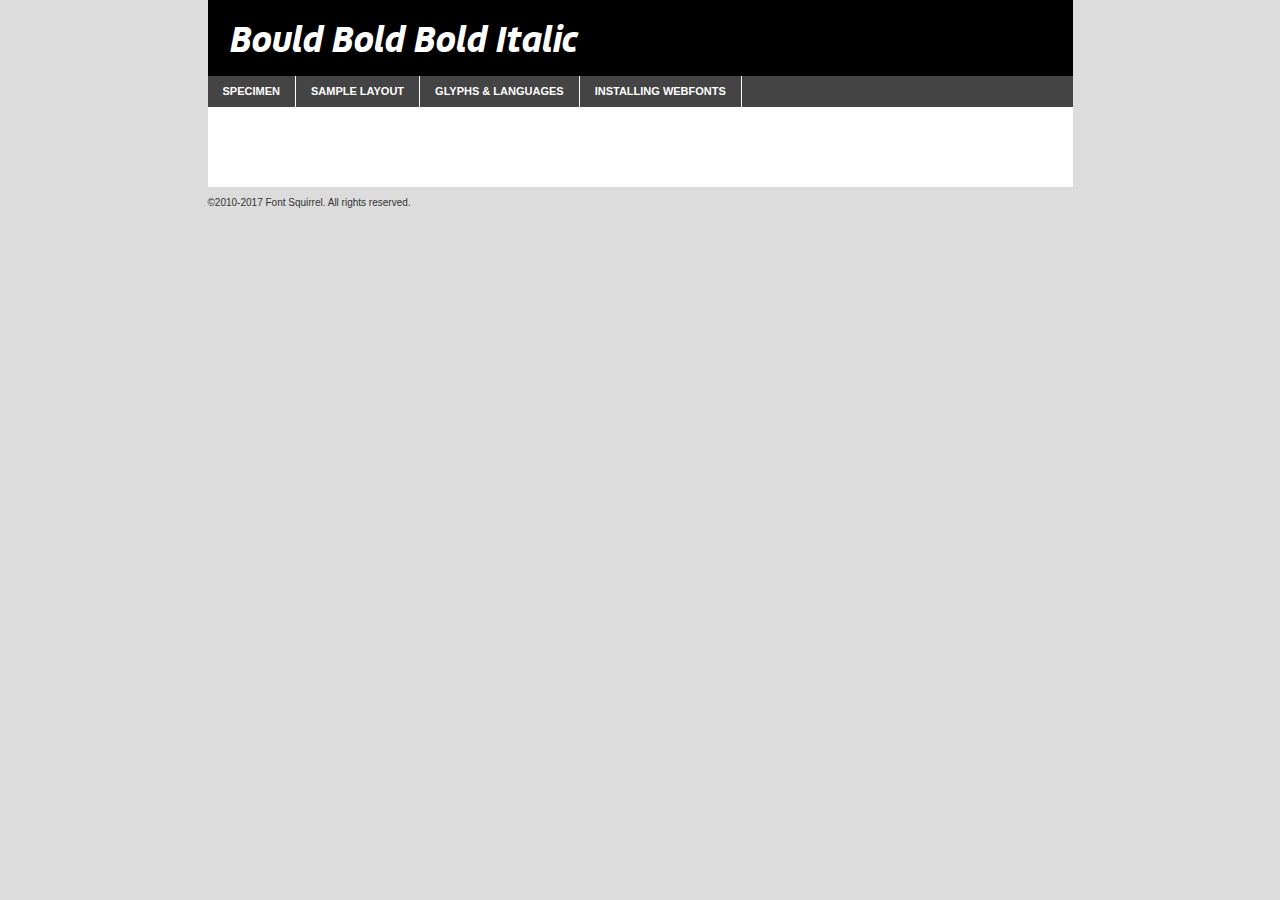
<file: assets/fonts/bould-bolditalic-demo.html>
<!DOCTYPE html PUBLIC "-//W3C//DTD XHTML 1.0 Transitional//EN"
        "http://www.w3.org/TR/xhtml1/DTD/xhtml1-transitional.dtd">

<html xmlns="http://www.w3.org/1999/xhtml" xml:lang="en" lang="en">
<head>
    <meta http-equiv="Content-Type" content="text/html; charset=utf-8"/>
    <script src="http://ajax.googleapis.com/ajax/libs/jquery/1.7.2/jquery.min.js" type="text/javascript" charset="utf-8"></script>
    <script type="text/javascript">
		(function($) {
			$.fn.easyTabs = function(option) {
				var param = jQuery.extend({ fadeSpeed: 'fast', defaultContent: 1, activeClass: 'active' }, option);
				$(this).each(function() {
					var thisId = '#' + this.id;
					if ( param.defaultContent == '' )
					{
						param.defaultContent = 1;
					}
					if ( typeof param.defaultContent == 'number' )
					{
						var defaultTab = $(thisId + ' .tabs li:eq(' + (param.defaultContent - 1) + ') a').attr('href').substr(1);
					}
					else
					{
						var defaultTab = param.defaultContent;
					}
					$(thisId + ' .tabs li a').each(function() {
						var tabToHide = $(this).attr('href').substr(1);
						$('#' + tabToHide).addClass('easytabs-tab-content');
					});
					hideAll();
					changeContent(defaultTab);

					function hideAll() {$(thisId + ' .easytabs-tab-content').hide();}

					function changeContent(tabId)
					{
						hideAll();
						$(thisId + ' .tabs li').removeClass(param.activeClass);
						$(thisId + ' .tabs li a[href=#' + tabId + ']').closest('li').addClass(param.activeClass);
						if ( param.fadeSpeed != 'none' )
						{
							$(thisId + ' #' + tabId).fadeIn(param.fadeSpeed);
						}
						else
						{
							$(thisId + ' #' + tabId).show();
						}
					}

					$(thisId + ' .tabs li').click(function() {
						var tabId = $(this).find('a').attr('href').substr(1);
						changeContent(tabId);
						return false;
					});
				});
			}
		})(jQuery);
    </script>
    <link rel="stylesheet" href="specimen_files/specimen_stylesheet.css" type="text/css" charset="utf-8"/>
    <link rel="stylesheet" href="stylesheet.css" type="text/css" charset="utf-8"/>

    <style type="text/css">
        		body {
			font-family: 'bould_boldbold_italic';
        		}

            </style>

    <title>Bould Bold Bold Italic Specimen</title>


    <script type="text/javascript" charset="utf-8">
		$(document).ready(function() {
			$('#container').easyTabs({ defaultContent: 1 });
		});
    </script>
</head>

<body>
<div id="container">
    <div id="header">
		Bould Bold Bold Italic    </div>
    <ul class="tabs">
        <li><a href="#specimen">Specimen</a></li>
        <li><a href="#layout">Sample Layout</a></li>
		        <li><a href="#glyphs">Glyphs &amp; Languages</a></li>
        <li><a href="#installing">Installing Webfonts</a></li>

    </ul>

    <div id="main_content">


        <div id="specimen">

            <div class="section">
                <div class="grid12 firstcol">
                    <div class="huge">AaBb</div>
                </div>
            </div>

            <div class="section">
                <div class="glyph_range">A&#x200B;B&#x200b;C&#x200b;D&#x200b;E&#x200b;F&#x200b;G&#x200b;H&#x200b;I&#x200b;J&#x200b;K&#x200b;L&#x200b;M&#x200b;N&#x200b;O&#x200b;P&#x200b;Q&#x200b;R&#x200b;S&#x200b;T&#x200b;U&#x200b;V&#x200b;W&#x200b;X&#x200b;Y&#x200b;Z&#x200b;a&#x200b;b&#x200b;c&#x200b;d&#x200b;e&#x200b;f&#x200b;g&#x200b;h&#x200b;i&#x200b;j&#x200b;k&#x200b;l&#x200b;m&#x200b;n&#x200b;o&#x200b;p&#x200b;q&#x200b;r&#x200b;s&#x200b;t&#x200b;u&#x200b;v&#x200b;w&#x200b;x&#x200b;y&#x200b;z&#x200b;1&#x200b;2&#x200b;3&#x200b;4&#x200b;5&#x200b;6&#x200b;7&#x200b;8&#x200b;9&#x200b;0&#x200b;&amp;&#x200b;.&#x200b;,&#x200b;?&#x200b;!&#x200b;&#64;&#x200b;(&#x200b;)&#x200b;#&#x200b;$&#x200b;%&#x200b;*&#x200b;+&#x200b;-&#x200b;=&#x200b;:&#x200b;;</div>
            </div>
            <div class="section">
                <div class="grid12 firstcol">
                    <table class="sample_table">
                        <tr>
                            <td>10</td>
                            <td class="size10">abcdefghijklmnopqrstuvwxyzABCDEFGHIJKLMNOPQRSTUVWXYZ0123456789abcdefghijklmnopqrstuvwxyzABCDEFGHIJKLMNOPQRSTUVWXYZ0123456789abcdefghijklmnopqrstuvwxyzABCDEFGHIJKLMNOPQRSTUVWXYZ</td>
                        </tr>
                        <tr>
                            <td>11</td>
                            <td class="size11">abcdefghijklmnopqrstuvwxyzABCDEFGHIJKLMNOPQRSTUVWXYZ0123456789abcdefghijklmnopqrstuvwxyzABCDEFGHIJKLMNOPQRSTUVWXYZ0123456789abcdefghijklmnopqrstuvwxyzABCDEFGHIJKLMNOPQRSTUVWXYZ</td>
                        </tr>
                        <tr>
                            <td>12</td>
                            <td class="size12">abcdefghijklmnopqrstuvwxyzABCDEFGHIJKLMNOPQRSTUVWXYZ0123456789abcdefghijklmnopqrstuvwxyzABCDEFGHIJKLMNOPQRSTUVWXYZ0123456789abcdefghijklmnopqrstuvwxyzABCDEFGHIJKLMNOPQRSTUVWXYZ</td>
                        </tr>
                        <tr>
                            <td>13</td>
                            <td class="size13">abcdefghijklmnopqrstuvwxyzABCDEFGHIJKLMNOPQRSTUVWXYZ0123456789abcdefghijklmnopqrstuvwxyzABCDEFGHIJKLMNOPQRSTUVWXYZ0123456789abcdefghijklmnopqrstuvwxyzABCDEFGHIJKLMNOPQRSTUVWXYZ</td>
                        </tr>
                        <tr>
                            <td>14</td>
                            <td class="size14">abcdefghijklmnopqrstuvwxyzABCDEFGHIJKLMNOPQRSTUVWXYZ0123456789abcdefghijklmnopqrstuvwxyzABCDEFGHIJKLMNOPQRSTUVWXYZ0123456789abcdefghijklmnopqrstuvwxyzABCDEFGHIJKLMNOPQRSTUVWXYZ</td>
                        </tr>
                        <tr>
                            <td>16</td>
                            <td class="size16">abcdefghijklmnopqrstuvwxyzABCDEFGHIJKLMNOPQRSTUVWXYZ0123456789abcdefghijklmnopqrstuvwxyzABCDEFGHIJKLMNOPQRSTUVWXYZ</td>
                        </tr>
                        <tr>
                            <td>18</td>
                            <td class="size18">abcdefghijklmnopqrstuvwxyzABCDEFGHIJKLMNOPQRSTUVWXYZ0123456789abcdefghijklmnopqrstuvwxyzABCDEFGHIJKLMNOPQRSTUVWXYZ</td>
                        </tr>
                        <tr>
                            <td>20</td>
                            <td class="size20">abcdefghijklmnopqrstuvwxyzABCDEFGHIJKLMNOPQRSTUVWXYZ0123456789abcdefghijklmnopqrstuvwxyzABCDEFGHIJKLMNOPQRSTUVWXYZ</td>
                        </tr>
                        <tr>
                            <td>24</td>
                            <td class="size24">abcdefghijklmnopqrstuvwxyzABCDEFGHIJKLMNOPQRSTUVWXYZ0123456789abcdefghijklmnopqrstuvwxyzABCDEFGHIJKLMNOPQRSTUVWXYZ</td>
                        </tr>
                        <tr>
                            <td>30</td>
                            <td class="size30">abcdefghijklmnopqrstuvwxyzABCDEFGHIJKLMNOPQRSTUVWXYZ0123456789abcdefghijklmnopqrstuvwxyzABCDEFGHIJKLMNOPQRSTUVWXYZ</td>
                        </tr>
                        <tr>
                            <td>36</td>
                            <td class="size36">abcdefghijklmnopqrstuvwxyzABCDEFGHIJKLMNOPQRSTUVWXYZ0123456789abcdefghijklmnopqrstuvwxyzABCDEFGHIJKLMNOPQRSTUVWXYZ</td>
                        </tr>
                        <tr>
                            <td>48</td>
                            <td class="size48">abcdefghijklmnopqrstuvwxyzABCDEFGHIJKLMNOPQRSTUVWXYZ0123456789abcdefghijklmnopqrstuvwxyzABCDEFGHIJKLMNOPQRSTUVWXYZ</td>
                        </tr>
                        <tr>
                            <td>60</td>
                            <td class="size60">abcdefghijklmnopqrstuvwxyzABCDEFGHIJKLMNOPQRSTUVWXYZ0123456789abcdefghijklmnopqrstuvwxyzABCDEFGHIJKLMNOPQRSTUVWXYZ</td>
                        </tr>
                        <tr>
                            <td>72</td>
                            <td class="size72">abcdefghijklmnopqrstuvwxyzABCDEFGHIJKLMNOPQRSTUVWXYZ0123456789abcdefghijklmnopqrstuvwxyzABCDEFGHIJKLMNOPQRSTUVWXYZ</td>
                        </tr>
                        <tr>
                            <td>90</td>
                            <td class="size90">abcdefghijklmnopqrstuvwxyzABCDEFGHIJKLMNOPQRSTUVWXYZ0123456789abcdefghijklmnopqrstuvwxyzABCDEFGHIJKLMNOPQRSTUVWXYZ</td>
                        </tr>
                    </table>

                </div>

            </div>


            <div class="section" id="bodycomparison">


                <div id="xheight">
                    <div class="fontbody">&#x25FC;&#x25FC;&#x25FC;&#x25FC;&#x25FC;&#x25FC;&#x25FC;&#x25FC;&#x25FC;&#x25FC;&#x25FC;&#x25FC;&#x25FC;&#x25FC;&#x25FC;&#x25FC;&#x25FC;&#x25FC;&#x25FC;&#x25FC;&#x25FC;&#x25FC;&#x25FC;&#x25FC;&#x25FC;&#x25FC;&#x25FC;&#x25FC;&#x25FC;&#x25FC;&#x25FC;&#x25FC;&#x25FC;&#x25FC;&#x25FC;&#x25FC;&#x25FC;&#x25FC;&#x25FC;&#x25FC;&#x25FC;&#x25FC;&#x25FC;&#x25FC;&#x25FC;&#x25FC;&#x25FC;&#x25FC;&#x25FC;&#x25FC;&#x25FC;&#x25FC;&#x25FC;&#x25FC;&#x25FC;&#x25FC;&#x25FC;&#x25FC;&#x25FC;&#x25FC;&#x25FC;&#x25FC;&#x25FC;&#x25FC;&#x25FC;&#x25FC;&#x25FC;&#x25FC;&#x25FC;&#x25FC;&#x25FC;&#x25FC;&#x25FC;&#x25FC;&#x25FC;&#x25FC;&#x25FC;&#x25FC;&#x25FC;&#x25FC;&#x25FC;&#x25FC;&#x25FC;&#x25FC;&#x25FC;&#x25FC;&#x25FC;&#x25FC;&#x25FC;&#x25FC;&#x25FC;&#x25FC;&#x25FC;&#x25FC;&#x25FC;&#x25FC;&#x25FC;&#x25FC;&#x25FC;body</div>
                    <div class="arialbody">body</div>
                    <div class="verdanabody">body</div>
                    <div class="georgiabody">body</div>
                </div>
                <div class="fontbody" style="z-index:1">
                    body<span>Bould Bold Bold Italic</span>
                </div>
                <div class="arialbody" style="z-index:1">
                    body<span>Arial</span>
                </div>
                <div class="verdanabody" style="z-index:1">
                    body<span>Verdana</span>
                </div>
                <div class="georgiabody" style="z-index:1">
                    body<span>Georgia</span>
                </div>


            </div>


            <div class="section psample psample_row1" id="">

                <div class="grid2 firstcol">
                    <p class="size10"><span>10.</span>Aenean lacinia bibendum nulla sed consectetur. Fusce dapibus, tellus ac cursus commodo, tortor mauris condimentum nibh, ut fermentum massa justo sit amet risus. Nullam id dolor id nibh ultricies vehicula ut id elit. Cum sociis natoque penatibus et magnis dis parturient montes, nascetur ridiculus mus. Nulla vitae elit libero, a pharetra augue.</p>

                </div>
                <div class="grid3">
                    <p class="size11"><span>11.</span>Aenean lacinia bibendum nulla sed consectetur. Fusce dapibus, tellus ac cursus commodo, tortor mauris condimentum nibh, ut fermentum massa justo sit amet risus. Nullam id dolor id nibh ultricies vehicula ut id elit. Cum sociis natoque penatibus et magnis dis parturient montes, nascetur ridiculus mus. Nulla vitae elit libero, a pharetra augue.</p>

                </div>
                <div class="grid3">
                    <p class="size12"><span>12.</span>Aenean lacinia bibendum nulla sed consectetur. Fusce dapibus, tellus ac cursus commodo, tortor mauris condimentum nibh, ut fermentum massa justo sit amet risus. Nullam id dolor id nibh ultricies vehicula ut id elit. Cum sociis natoque penatibus et magnis dis parturient montes, nascetur ridiculus mus. Nulla vitae elit libero, a pharetra augue.</p>

                </div>
                <div class="grid4">
                    <p class="size13"><span>13.</span>Aenean lacinia bibendum nulla sed consectetur. Fusce dapibus, tellus ac cursus commodo, tortor mauris condimentum nibh, ut fermentum massa justo sit amet risus. Nullam id dolor id nibh ultricies vehicula ut id elit. Cum sociis natoque penatibus et magnis dis parturient montes, nascetur ridiculus mus. Nulla vitae elit libero, a pharetra augue.</p>

                </div>
                <div class="white_blend"></div>

            </div>
            <div class="section psample psample_row2" id="">
                <div class="grid3 firstcol">
                    <p class="size14"><span>14.</span>Aenean lacinia bibendum nulla sed consectetur. Fusce dapibus, tellus ac cursus commodo, tortor mauris condimentum nibh, ut fermentum massa justo sit amet risus. Nullam id dolor id nibh ultricies vehicula ut id elit. Cum sociis natoque penatibus et magnis dis parturient montes, nascetur ridiculus mus. Nulla vitae elit libero, a pharetra augue.</p>

                </div>
                <div class="grid4">
                    <p class="size16"><span>16.</span>Aenean lacinia bibendum nulla sed consectetur. Fusce dapibus, tellus ac cursus commodo, tortor mauris condimentum nibh, ut fermentum massa justo sit amet risus. Nullam id dolor id nibh ultricies vehicula ut id elit. Cum sociis natoque penatibus et magnis dis parturient montes, nascetur ridiculus mus. Nulla vitae elit libero, a pharetra augue.</p>

                </div>
                <div class="grid5">
                    <p class="size18"><span>18.</span>Aenean lacinia bibendum nulla sed consectetur. Fusce dapibus, tellus ac cursus commodo, tortor mauris condimentum nibh, ut fermentum massa justo sit amet risus. Nullam id dolor id nibh ultricies vehicula ut id elit. Cum sociis natoque penatibus et magnis dis parturient montes, nascetur ridiculus mus. Nulla vitae elit libero, a pharetra augue.</p>

                </div>

                <div class="white_blend"></div>

            </div>

            <div class="section psample psample_row3" id="">
                <div class="grid5 firstcol">
                    <p class="size20"><span>20.</span>Aenean lacinia bibendum nulla sed consectetur. Fusce dapibus, tellus ac cursus commodo, tortor mauris condimentum nibh, ut fermentum massa justo sit amet risus. Nullam id dolor id nibh ultricies vehicula ut id elit. Cum sociis natoque penatibus et magnis dis parturient montes, nascetur ridiculus mus. Nulla vitae elit libero, a pharetra augue.</p>
                </div>
                <div class="grid7">
                    <p class="size24"><span>24.</span>Aenean lacinia bibendum nulla sed consectetur. Fusce dapibus, tellus ac cursus commodo, tortor mauris condimentum nibh, ut fermentum massa justo sit amet risus. Nullam id dolor id nibh ultricies vehicula ut id elit. Cum sociis natoque penatibus et magnis dis parturient montes, nascetur ridiculus mus. Nulla vitae elit libero, a pharetra augue.</p>
                </div>

                <div class="white_blend"></div>

            </div>

            <div class="section psample psample_row4" id="">
                <div class="grid12 firstcol">
                    <p class="size30"><span>30.</span>Aenean lacinia bibendum nulla sed consectetur. Fusce dapibus, tellus ac cursus commodo, tortor mauris condimentum nibh, ut fermentum massa justo sit amet risus. Nullam id dolor id nibh ultricies vehicula ut id elit. Cum sociis natoque penatibus et magnis dis parturient montes, nascetur ridiculus mus. Nulla vitae elit libero, a pharetra augue.</p>
                </div>
                <div class="white_blend"></div>

            </div>


            <div class="section psample psample_row1 fullreverse">
                <div class="grid2 firstcol">
                    <p class="size10"><span>10.</span>Aenean lacinia bibendum nulla sed consectetur. Fusce dapibus, tellus ac cursus commodo, tortor mauris condimentum nibh, ut fermentum massa justo sit amet risus. Nullam id dolor id nibh ultricies vehicula ut id elit. Cum sociis natoque penatibus et magnis dis parturient montes, nascetur ridiculus mus. Nulla vitae elit libero, a pharetra augue.</p>

                </div>
                <div class="grid3">
                    <p class="size11"><span>11.</span>Aenean lacinia bibendum nulla sed consectetur. Fusce dapibus, tellus ac cursus commodo, tortor mauris condimentum nibh, ut fermentum massa justo sit amet risus. Nullam id dolor id nibh ultricies vehicula ut id elit. Cum sociis natoque penatibus et magnis dis parturient montes, nascetur ridiculus mus. Nulla vitae elit libero, a pharetra augue.</p>

                </div>
                <div class="grid3">
                    <p class="size12"><span>12.</span>Aenean lacinia bibendum nulla sed consectetur. Fusce dapibus, tellus ac cursus commodo, tortor mauris condimentum nibh, ut fermentum massa justo sit amet risus. Nullam id dolor id nibh ultricies vehicula ut id elit. Cum sociis natoque penatibus et magnis dis parturient montes, nascetur ridiculus mus. Nulla vitae elit libero, a pharetra augue.</p>

                </div>
                <div class="grid4">
                    <p class="size13"><span>13.</span>Aenean lacinia bibendum nulla sed consectetur. Fusce dapibus, tellus ac cursus commodo, tortor mauris condimentum nibh, ut fermentum massa justo sit amet risus. Nullam id dolor id nibh ultricies vehicula ut id elit. Cum sociis natoque penatibus et magnis dis parturient montes, nascetur ridiculus mus. Nulla vitae elit libero, a pharetra augue.</p>

                </div>
                <div class="black_blend"></div>

            </div>

            <div class="section psample psample_row2 fullreverse">
                <div class="grid3 firstcol">
                    <p class="size14"><span>14.</span>Aenean lacinia bibendum nulla sed consectetur. Fusce dapibus, tellus ac cursus commodo, tortor mauris condimentum nibh, ut fermentum massa justo sit amet risus. Nullam id dolor id nibh ultricies vehicula ut id elit. Cum sociis natoque penatibus et magnis dis parturient montes, nascetur ridiculus mus. Nulla vitae elit libero, a pharetra augue.</p>

                </div>
                <div class="grid4">
                    <p class="size16"><span>16.</span>Aenean lacinia bibendum nulla sed consectetur. Fusce dapibus, tellus ac cursus commodo, tortor mauris condimentum nibh, ut fermentum massa justo sit amet risus. Nullam id dolor id nibh ultricies vehicula ut id elit. Cum sociis natoque penatibus et magnis dis parturient montes, nascetur ridiculus mus. Nulla vitae elit libero, a pharetra augue.</p>

                </div>
                <div class="grid5">
                    <p class="size18"><span>18.</span>Aenean lacinia bibendum nulla sed consectetur. Fusce dapibus, tellus ac cursus commodo, tortor mauris condimentum nibh, ut fermentum massa justo sit amet risus. Nullam id dolor id nibh ultricies vehicula ut id elit. Cum sociis natoque penatibus et magnis dis parturient montes, nascetur ridiculus mus. Nulla vitae elit libero, a pharetra augue.</p>

                </div>
                <div class="black_blend"></div>

            </div>

            <div class="section psample fullreverse psample_row3" id="">
                <div class="grid5 firstcol">
                    <p class="size20"><span>20.</span>Aenean lacinia bibendum nulla sed consectetur. Fusce dapibus, tellus ac cursus commodo, tortor mauris condimentum nibh, ut fermentum massa justo sit amet risus. Nullam id dolor id nibh ultricies vehicula ut id elit. Cum sociis natoque penatibus et magnis dis parturient montes, nascetur ridiculus mus. Nulla vitae elit libero, a pharetra augue.</p>
                </div>
                <div class="grid7">
                    <p class="size24"><span>24.</span>Aenean lacinia bibendum nulla sed consectetur. Fusce dapibus, tellus ac cursus commodo, tortor mauris condimentum nibh, ut fermentum massa justo sit amet risus. Nullam id dolor id nibh ultricies vehicula ut id elit. Cum sociis natoque penatibus et magnis dis parturient montes, nascetur ridiculus mus. Nulla vitae elit libero, a pharetra augue.</p>
                </div>

                <div class="black_blend"></div>

            </div>

            <div class="section psample fullreverse psample_row4" id="" style="border-bottom: 20px #000 solid;">
                <div class="grid12 firstcol">
                    <p class="size30"><span>30.</span>Aenean lacinia bibendum nulla sed consectetur. Fusce dapibus, tellus ac cursus commodo, tortor mauris condimentum nibh, ut fermentum massa justo sit amet risus. Nullam id dolor id nibh ultricies vehicula ut id elit. Cum sociis natoque penatibus et magnis dis parturient montes, nascetur ridiculus mus. Nulla vitae elit libero, a pharetra augue.</p>
                </div>
                <div class="black_blend"></div>

            </div>


        </div>

        <div id="layout">

            <div class="section">

                <div class="grid12 firstcol">
                    <h1>Lorem Ipsum Dolor</h1>
                    <h2>Etiam porta sem malesuada magna mollis euismod</h2>

                    <p class="byline">By <a href="#link">Aenean Lacinia</a></p>
                </div>
            </div>
            <div class="section">
                <div class="grid8 firstcol">
                    <p class="large">Donec sed odio dui. Morbi leo risus, porta ac consectetur ac, vestibulum at eros. Fusce dapibus, tellus ac cursus commodo, tortor mauris condimentum nibh, ut fermentum massa justo sit amet risus. </p>


                    <h3>Pellentesque ornare sem</h3>

                    <p>Maecenas sed diam eget risus varius blandit sit amet non magna. Maecenas faucibus mollis interdum. Donec ullamcorper nulla non metus auctor fringilla. Nullam id dolor id nibh ultricies vehicula ut id elit. Nullam id dolor id nibh ultricies vehicula ut id elit. </p>

                    <p>Aenean eu leo quam. Pellentesque ornare sem lacinia quam venenatis vestibulum. Lorem ipsum dolor sit amet, consectetur adipiscing elit. Cum sociis natoque penatibus et magnis dis parturient montes, nascetur ridiculus mus. </p>

                    <p>Nulla vitae elit libero, a pharetra augue. Praesent commodo cursus magna, vel scelerisque nisl consectetur et. Aenean lacinia bibendum nulla sed consectetur. </p>

                    <p>Nullam quis risus eget urna mollis ornare vel eu leo. Nullam quis risus eget urna mollis ornare vel eu leo. Maecenas sed diam eget risus varius blandit sit amet non magna. Donec ullamcorper nulla non metus auctor fringilla. </p>

                    <h3>Cras mattis consectetur</h3>

                    <p>Aenean eu leo quam. Pellentesque ornare sem lacinia quam venenatis vestibulum. Aenean lacinia bibendum nulla sed consectetur. Integer posuere erat a ante venenatis dapibus posuere velit aliquet. Cras mattis consectetur purus sit amet fermentum. </p>

                    <p>Nullam id dolor id nibh ultricies vehicula ut id elit. Nullam quis risus eget urna mollis ornare vel eu leo. Cras mattis consectetur purus sit amet fermentum.</p>
                </div>

                <div class="grid4 sidebar">

                    <div class="box reverse">
                        <p class="last">Nullam quis risus eget urna mollis ornare vel eu leo. Donec ullamcorper nulla non metus auctor fringilla. Cras mattis consectetur purus sit amet fermentum. Sed posuere consectetur est at lobortis. Lorem ipsum dolor sit amet, consectetur adipiscing elit. </p>
                    </div>

                    <p class="caption">Maecenas sed diam eget risus varius.</p>

                    <p>Vestibulum id ligula porta felis euismod semper. Integer posuere erat a ante venenatis dapibus posuere velit aliquet. Vestibulum id ligula porta felis euismod semper. Sed posuere consectetur est at lobortis. Maecenas sed diam eget risus varius blandit sit amet non magna. Fusce dapibus, tellus ac cursus commodo, tortor mauris condimentum nibh, ut fermentum massa justo sit amet risus. </p>


                    <p>Duis mollis, est non commodo luctus, nisi erat porttitor ligula, eget lacinia odio sem nec elit. Aenean lacinia bibendum nulla sed consectetur. Vivamus sagittis lacus vel augue laoreet rutrum faucibus dolor auctor. Aenean lacinia bibendum nulla sed consectetur. Nullam quis risus eget urna mollis ornare vel eu leo. </p>

                    <p>Praesent commodo cursus magna, vel scelerisque nisl consectetur et. Donec ullamcorper nulla non metus auctor fringilla. Maecenas faucibus mollis interdum. Fusce dapibus, tellus ac cursus commodo, tortor mauris condimentum nibh, ut fermentum massa justo sit amet risus. </p>

                </div>
            </div>

        </div>


		

        <div id="glyphs">
            <div class="section">
                <div class="grid12 firstcol">

                    <h1>Language Support</h1>
                    <p>The subset of Bould Bold Bold Italic in this kit supports the following languages:<br/>

						Albanian, Basque, Breton, Chamorro, Danish, Dutch, English, Faroese, Finnish, French, Frisian, Galician, German, Icelandic, Italian, Malagasy, Norwegian, Portuguese, Spanish, Alsatian, Aragonese, Arapaho, Arrernte, Asturian, Aymara, Bislama, Cebuano, Corsican, Fijian, French_creole, Genoese, Gilbertese, Greenlandic, Haitian_creole, Hiligaynon, Hmong, Hopi, Ibanag, Iloko_ilokano, Indonesian, Interglossa_glosa, Interlingua, Irish_gaelic, Jerriais, Lojban, Lombard, Luxembourgeois, Manx, Mohawk, Norfolk_pitcairnese, Occitan, Oromo, Pangasinan, Papiamento, Piedmontese, Potawatomi, Rhaeto-romance, Romansh, Rotokas, Sami_lule, Samoan, Sardinian, Scots_gaelic, Seychelles_creole, Shona, Sicilian, Somali, Southern_ndebele, Swahili, Swati_swazi, Tagalog_filipino_pilipino, Tetum, Tok_pisin, Uyghur_latinized, Volapuk, Walloon, Warlpiri, Xhosa, Yapese, Zulu, Latinbasic, Ubasic, Demo                    </p>
                    <h1>Glyph Chart</h1>
                    <p>The subset of Bould Bold Bold Italic in this kit includes all the glyphs listed below. Unicode entities are included above each glyph to help you insert individual characters into your layout.</p>
                    <div id="glyph_chart">

																				                                <div><p>&amp;#13;</p>&#13;</div>
																				                                <div><p>&amp;#32;</p>&#32;</div>
																				                                <div><p>&amp;#33;</p>&#33;</div>
																				                                <div><p>&amp;#34;</p>&#34;</div>
																				                                <div><p>&amp;#35;</p>&#35;</div>
																				                                <div><p>&amp;#36;</p>&#36;</div>
																				                                <div><p>&amp;#37;</p>&#37;</div>
																				                                <div><p>&amp;#38;</p>&#38;</div>
																				                                <div><p>&amp;#39;</p>&#39;</div>
																				                                <div><p>&amp;#40;</p>&#40;</div>
																				                                <div><p>&amp;#41;</p>&#41;</div>
																				                                <div><p>&amp;#42;</p>&#42;</div>
																				                                <div><p>&amp;#43;</p>&#43;</div>
																				                                <div><p>&amp;#44;</p>&#44;</div>
																				                                <div><p>&amp;#45;</p>&#45;</div>
																				                                <div><p>&amp;#46;</p>&#46;</div>
																				                                <div><p>&amp;#47;</p>&#47;</div>
																				                                <div><p>&amp;#48;</p>&#48;</div>
																				                                <div><p>&amp;#49;</p>&#49;</div>
																				                                <div><p>&amp;#50;</p>&#50;</div>
																				                                <div><p>&amp;#51;</p>&#51;</div>
																				                                <div><p>&amp;#52;</p>&#52;</div>
																				                                <div><p>&amp;#53;</p>&#53;</div>
																				                                <div><p>&amp;#54;</p>&#54;</div>
																				                                <div><p>&amp;#55;</p>&#55;</div>
																				                                <div><p>&amp;#56;</p>&#56;</div>
																				                                <div><p>&amp;#57;</p>&#57;</div>
																				                                <div><p>&amp;#58;</p>&#58;</div>
																				                                <div><p>&amp;#59;</p>&#59;</div>
																				                                <div><p>&amp;#60;</p>&#60;</div>
																				                                <div><p>&amp;#61;</p>&#61;</div>
																				                                <div><p>&amp;#62;</p>&#62;</div>
																				                                <div><p>&amp;#63;</p>&#63;</div>
																				                                <div><p>&amp;#64;</p>&#64;</div>
																				                                <div><p>&amp;#65;</p>&#65;</div>
																				                                <div><p>&amp;#66;</p>&#66;</div>
																				                                <div><p>&amp;#67;</p>&#67;</div>
																				                                <div><p>&amp;#68;</p>&#68;</div>
																				                                <div><p>&amp;#69;</p>&#69;</div>
																				                                <div><p>&amp;#70;</p>&#70;</div>
																				                                <div><p>&amp;#71;</p>&#71;</div>
																				                                <div><p>&amp;#72;</p>&#72;</div>
																				                                <div><p>&amp;#73;</p>&#73;</div>
																				                                <div><p>&amp;#74;</p>&#74;</div>
																				                                <div><p>&amp;#75;</p>&#75;</div>
																				                                <div><p>&amp;#76;</p>&#76;</div>
																				                                <div><p>&amp;#77;</p>&#77;</div>
																				                                <div><p>&amp;#78;</p>&#78;</div>
																				                                <div><p>&amp;#79;</p>&#79;</div>
																				                                <div><p>&amp;#80;</p>&#80;</div>
																				                                <div><p>&amp;#81;</p>&#81;</div>
																				                                <div><p>&amp;#82;</p>&#82;</div>
																				                                <div><p>&amp;#83;</p>&#83;</div>
																				                                <div><p>&amp;#84;</p>&#84;</div>
																				                                <div><p>&amp;#85;</p>&#85;</div>
																				                                <div><p>&amp;#86;</p>&#86;</div>
																				                                <div><p>&amp;#87;</p>&#87;</div>
																				                                <div><p>&amp;#88;</p>&#88;</div>
																				                                <div><p>&amp;#89;</p>&#89;</div>
																				                                <div><p>&amp;#90;</p>&#90;</div>
																				                                <div><p>&amp;#91;</p>&#91;</div>
																				                                <div><p>&amp;#92;</p>&#92;</div>
																				                                <div><p>&amp;#93;</p>&#93;</div>
																				                                <div><p>&amp;#94;</p>&#94;</div>
																				                                <div><p>&amp;#95;</p>&#95;</div>
																				                                <div><p>&amp;#96;</p>&#96;</div>
																				                                <div><p>&amp;#97;</p>&#97;</div>
																				                                <div><p>&amp;#98;</p>&#98;</div>
																				                                <div><p>&amp;#99;</p>&#99;</div>
																				                                <div><p>&amp;#100;</p>&#100;</div>
																				                                <div><p>&amp;#101;</p>&#101;</div>
																				                                <div><p>&amp;#102;</p>&#102;</div>
																				                                <div><p>&amp;#103;</p>&#103;</div>
																				                                <div><p>&amp;#104;</p>&#104;</div>
																				                                <div><p>&amp;#105;</p>&#105;</div>
																				                                <div><p>&amp;#106;</p>&#106;</div>
																				                                <div><p>&amp;#107;</p>&#107;</div>
																				                                <div><p>&amp;#108;</p>&#108;</div>
																				                                <div><p>&amp;#109;</p>&#109;</div>
																				                                <div><p>&amp;#110;</p>&#110;</div>
																				                                <div><p>&amp;#111;</p>&#111;</div>
																				                                <div><p>&amp;#112;</p>&#112;</div>
																				                                <div><p>&amp;#113;</p>&#113;</div>
																				                                <div><p>&amp;#114;</p>&#114;</div>
																				                                <div><p>&amp;#115;</p>&#115;</div>
																				                                <div><p>&amp;#116;</p>&#116;</div>
																				                                <div><p>&amp;#117;</p>&#117;</div>
																				                                <div><p>&amp;#118;</p>&#118;</div>
																				                                <div><p>&amp;#119;</p>&#119;</div>
																				                                <div><p>&amp;#120;</p>&#120;</div>
																				                                <div><p>&amp;#121;</p>&#121;</div>
																				                                <div><p>&amp;#122;</p>&#122;</div>
																				                                <div><p>&amp;#123;</p>&#123;</div>
																				                                <div><p>&amp;#124;</p>&#124;</div>
																				                                <div><p>&amp;#125;</p>&#125;</div>
																				                                <div><p>&amp;#126;</p>&#126;</div>
																				                                <div><p>&amp;#160;</p>&#160;</div>
																				                                <div><p>&amp;#161;</p>&#161;</div>
																				                                <div><p>&amp;#162;</p>&#162;</div>
																				                                <div><p>&amp;#163;</p>&#163;</div>
																				                                <div><p>&amp;#164;</p>&#164;</div>
																				                                <div><p>&amp;#165;</p>&#165;</div>
																				                                <div><p>&amp;#166;</p>&#166;</div>
																				                                <div><p>&amp;#167;</p>&#167;</div>
																				                                <div><p>&amp;#168;</p>&#168;</div>
																				                                <div><p>&amp;#169;</p>&#169;</div>
																				                                <div><p>&amp;#170;</p>&#170;</div>
																				                                <div><p>&amp;#171;</p>&#171;</div>
																				                                <div><p>&amp;#172;</p>&#172;</div>
																				                                <div><p>&amp;#173;</p>&#173;</div>
																				                                <div><p>&amp;#174;</p>&#174;</div>
																				                                <div><p>&amp;#175;</p>&#175;</div>
																				                                <div><p>&amp;#176;</p>&#176;</div>
																				                                <div><p>&amp;#177;</p>&#177;</div>
																				                                <div><p>&amp;#178;</p>&#178;</div>
																				                                <div><p>&amp;#179;</p>&#179;</div>
																				                                <div><p>&amp;#180;</p>&#180;</div>
																				                                <div><p>&amp;#181;</p>&#181;</div>
																				                                <div><p>&amp;#182;</p>&#182;</div>
																				                                <div><p>&amp;#183;</p>&#183;</div>
																				                                <div><p>&amp;#184;</p>&#184;</div>
																				                                <div><p>&amp;#185;</p>&#185;</div>
																				                                <div><p>&amp;#186;</p>&#186;</div>
																				                                <div><p>&amp;#187;</p>&#187;</div>
																				                                <div><p>&amp;#188;</p>&#188;</div>
																				                                <div><p>&amp;#189;</p>&#189;</div>
																				                                <div><p>&amp;#190;</p>&#190;</div>
																				                                <div><p>&amp;#191;</p>&#191;</div>
																				                                <div><p>&amp;#192;</p>&#192;</div>
																				                                <div><p>&amp;#193;</p>&#193;</div>
																				                                <div><p>&amp;#194;</p>&#194;</div>
																				                                <div><p>&amp;#195;</p>&#195;</div>
																				                                <div><p>&amp;#196;</p>&#196;</div>
																				                                <div><p>&amp;#197;</p>&#197;</div>
																				                                <div><p>&amp;#198;</p>&#198;</div>
																				                                <div><p>&amp;#199;</p>&#199;</div>
																				                                <div><p>&amp;#200;</p>&#200;</div>
																				                                <div><p>&amp;#201;</p>&#201;</div>
																				                                <div><p>&amp;#202;</p>&#202;</div>
																				                                <div><p>&amp;#203;</p>&#203;</div>
																				                                <div><p>&amp;#204;</p>&#204;</div>
																				                                <div><p>&amp;#205;</p>&#205;</div>
																				                                <div><p>&amp;#206;</p>&#206;</div>
																				                                <div><p>&amp;#207;</p>&#207;</div>
																				                                <div><p>&amp;#208;</p>&#208;</div>
																				                                <div><p>&amp;#209;</p>&#209;</div>
																				                                <div><p>&amp;#210;</p>&#210;</div>
																				                                <div><p>&amp;#211;</p>&#211;</div>
																				                                <div><p>&amp;#212;</p>&#212;</div>
																				                                <div><p>&amp;#213;</p>&#213;</div>
																				                                <div><p>&amp;#214;</p>&#214;</div>
																				                                <div><p>&amp;#215;</p>&#215;</div>
																				                                <div><p>&amp;#216;</p>&#216;</div>
																				                                <div><p>&amp;#217;</p>&#217;</div>
																				                                <div><p>&amp;#218;</p>&#218;</div>
																				                                <div><p>&amp;#219;</p>&#219;</div>
																				                                <div><p>&amp;#220;</p>&#220;</div>
																				                                <div><p>&amp;#221;</p>&#221;</div>
																				                                <div><p>&amp;#222;</p>&#222;</div>
																				                                <div><p>&amp;#223;</p>&#223;</div>
																				                                <div><p>&amp;#224;</p>&#224;</div>
																				                                <div><p>&amp;#225;</p>&#225;</div>
																				                                <div><p>&amp;#226;</p>&#226;</div>
																				                                <div><p>&amp;#227;</p>&#227;</div>
																				                                <div><p>&amp;#228;</p>&#228;</div>
																				                                <div><p>&amp;#229;</p>&#229;</div>
																				                                <div><p>&amp;#230;</p>&#230;</div>
																				                                <div><p>&amp;#231;</p>&#231;</div>
																				                                <div><p>&amp;#232;</p>&#232;</div>
																				                                <div><p>&amp;#233;</p>&#233;</div>
																				                                <div><p>&amp;#234;</p>&#234;</div>
																				                                <div><p>&amp;#235;</p>&#235;</div>
																				                                <div><p>&amp;#236;</p>&#236;</div>
																				                                <div><p>&amp;#237;</p>&#237;</div>
																				                                <div><p>&amp;#238;</p>&#238;</div>
																				                                <div><p>&amp;#239;</p>&#239;</div>
																				                                <div><p>&amp;#240;</p>&#240;</div>
																				                                <div><p>&amp;#241;</p>&#241;</div>
																				                                <div><p>&amp;#242;</p>&#242;</div>
																				                                <div><p>&amp;#243;</p>&#243;</div>
																				                                <div><p>&amp;#244;</p>&#244;</div>
																				                                <div><p>&amp;#245;</p>&#245;</div>
																				                                <div><p>&amp;#246;</p>&#246;</div>
																				                                <div><p>&amp;#247;</p>&#247;</div>
																				                                <div><p>&amp;#248;</p>&#248;</div>
																				                                <div><p>&amp;#249;</p>&#249;</div>
																				                                <div><p>&amp;#250;</p>&#250;</div>
																				                                <div><p>&amp;#251;</p>&#251;</div>
																				                                <div><p>&amp;#252;</p>&#252;</div>
																				                                <div><p>&amp;#253;</p>&#253;</div>
																				                                <div><p>&amp;#254;</p>&#254;</div>
																				                                <div><p>&amp;#255;</p>&#255;</div>
																				                                <div><p>&amp;#338;</p>&#338;</div>
																				                                <div><p>&amp;#339;</p>&#339;</div>
																				                                <div><p>&amp;#376;</p>&#376;</div>
																				                                <div><p>&amp;#710;</p>&#710;</div>
																				                                <div><p>&amp;#732;</p>&#732;</div>
																				                                <div><p>&amp;#8192;</p>&#8192;</div>
																				                                <div><p>&amp;#8193;</p>&#8193;</div>
																				                                <div><p>&amp;#8194;</p>&#8194;</div>
																				                                <div><p>&amp;#8195;</p>&#8195;</div>
																				                                <div><p>&amp;#8196;</p>&#8196;</div>
																				                                <div><p>&amp;#8197;</p>&#8197;</div>
																				                                <div><p>&amp;#8198;</p>&#8198;</div>
																				                                <div><p>&amp;#8199;</p>&#8199;</div>
																				                                <div><p>&amp;#8200;</p>&#8200;</div>
																				                                <div><p>&amp;#8201;</p>&#8201;</div>
																				                                <div><p>&amp;#8202;</p>&#8202;</div>
																				                                <div><p>&amp;#8208;</p>&#8208;</div>
																				                                <div><p>&amp;#8209;</p>&#8209;</div>
																				                                <div><p>&amp;#8210;</p>&#8210;</div>
																				                                <div><p>&amp;#8211;</p>&#8211;</div>
																				                                <div><p>&amp;#8212;</p>&#8212;</div>
																				                                <div><p>&amp;#8216;</p>&#8216;</div>
																				                                <div><p>&amp;#8217;</p>&#8217;</div>
																				                                <div><p>&amp;#8218;</p>&#8218;</div>
																				                                <div><p>&amp;#8220;</p>&#8220;</div>
																				                                <div><p>&amp;#8221;</p>&#8221;</div>
																				                                <div><p>&amp;#8222;</p>&#8222;</div>
																				                                <div><p>&amp;#8226;</p>&#8226;</div>
																				                                <div><p>&amp;#8230;</p>&#8230;</div>
																				                                <div><p>&amp;#8239;</p>&#8239;</div>
																				                                <div><p>&amp;#8249;</p>&#8249;</div>
																				                                <div><p>&amp;#8250;</p>&#8250;</div>
																				                                <div><p>&amp;#8287;</p>&#8287;</div>
																				                                <div><p>&amp;#8364;</p>&#8364;</div>
																				                                <div><p>&amp;#8482;</p>&#8482;</div>
																				                                <div><p>&amp;#9724;</p>&#9724;</div>
																																													                    </div>
                </div>


            </div>
        </div>


        <div id="specs">

        </div>

        <div id="installing">
            <div class="section">
                <div class="grid7 firstcol">
                    <h1>Installing Webfonts</h1>

                    <p>Webfonts are supported by all major browser platforms but not all in the same way. There are currently four different font formats that must be included in order to target all browsers. This includes TTF, WOFF, EOT and SVG.</p>

                    <h2>1. Upload your webfonts</h2>
                    <p>You must upload your webfont kit to your website. They should be in or near the same directory as your CSS files.</p>

                    <h2>2. Include the webfont stylesheet</h2>
                    <p>A special CSS @font-face declaration helps the various browsers select the appropriate font it needs without causing you a bunch of headaches. Learn more about this syntax by reading the <a href="https://www.fontspring.com/blog/further-hardening-of-the-bulletproof-syntax">Fontspring blog post</a> about it. The code for it is as follows:</p>


                    <code>
                        @font-face{
                        font-family: 'MyWebFont';
                        src: url('WebFont.eot');
                        src: url('WebFont.eot?#iefix') format('embedded-opentype'),
                        url('WebFont.woff') format('woff'),
                        url('WebFont.ttf') format('truetype'),
                        url('WebFont.svg#webfont') format('svg');
                        }
                    </code>

                    <p>We've already gone ahead and generated the code for you. All you have to do is link to the stylesheet in your HTML, like this:</p>
                    <code>&lt;link rel=&quot;stylesheet&quot; href=&quot;stylesheet.css&quot; type=&quot;text/css&quot; charset=&quot;utf-8&quot; /&gt;</code>

                    <h2>3. Modify your own stylesheet</h2>
                    <p>To take advantage of your new fonts, you must tell your stylesheet to use them. Look at the original @font-face declaration above and find the property called "font-family." The name linked there will be what you use to reference the font. Prepend that webfont name to the font stack in the "font-family" property, inside the selector you want to change. For example:</p>
                    <code>p { font-family: 'WebFont', Arial, sans-serif; }</code>

                    <h2>4. Test</h2>
                    <p>Getting webfonts to work cross-browser <em>can</em> be tricky. Use the information in the sidebar to help you if you find that fonts aren't loading in a particular browser.</p>
                </div>

                <div class="grid5 sidebar">
                    <div class="box">
                        <h2>Troubleshooting<br/>Font-Face Problems</h2>
                        <p>Having trouble getting your webfonts to load in your new website? Here are some tips to sort out what might be the problem.</p>

                        <h3>Fonts not showing in any browser</h3>

                        <p>This sounds like you need to work on the plumbing. You either did not upload the fonts to the correct directory, or you did not link the fonts properly in the CSS. If you've confirmed that all this is correct and you still have a problem, take a look at your .htaccess file and see if requests are getting intercepted.</p>

                        <h3>Fonts not loading in iPhone or iPad</h3>

                        <p>The most common problem here is that you are serving the fonts from an IIS server. IIS refuses to serve files that have unknown MIME types. If that is the case, you must set the MIME type for SVG to "image/svg+xml" in the server settings. Follow these instructions from Microsoft if you need help.</p>

                        <h3>Fonts not loading in Firefox</h3>

                        <p>The primary reason for this failure? You are still using a version Firefox older than 3.5. So upgrade already! If that isn't it, then you are very likely serving fonts from a different domain. Firefox requires that all font assets be served from the same domain. Lastly it is possible that you need to add WOFF to your list of MIME types (if you are serving via IIS.)</p>

                        <h3>Fonts not loading in IE</h3>

                        <p>Are you looking at Internet Explorer on an actual Windows machine or are you cheating by using a service like Adobe BrowserLab? Many of these screenshot services do not render @font-face for IE. Best to test it on a real machine.</p>

                        <h3>Fonts not loading in IE9</h3>

                        <p>IE9, like Firefox, requires that fonts be served from the same domain as the website. Make sure that is the case.</p>
                    </div>
                </div>
            </div>

        </div>

    </div>
    <div id="footer">
        <p>&copy;2010-2017 Font Squirrel. All rights reserved.</p>
    </div>
</div>
</body>
</html>
</file>
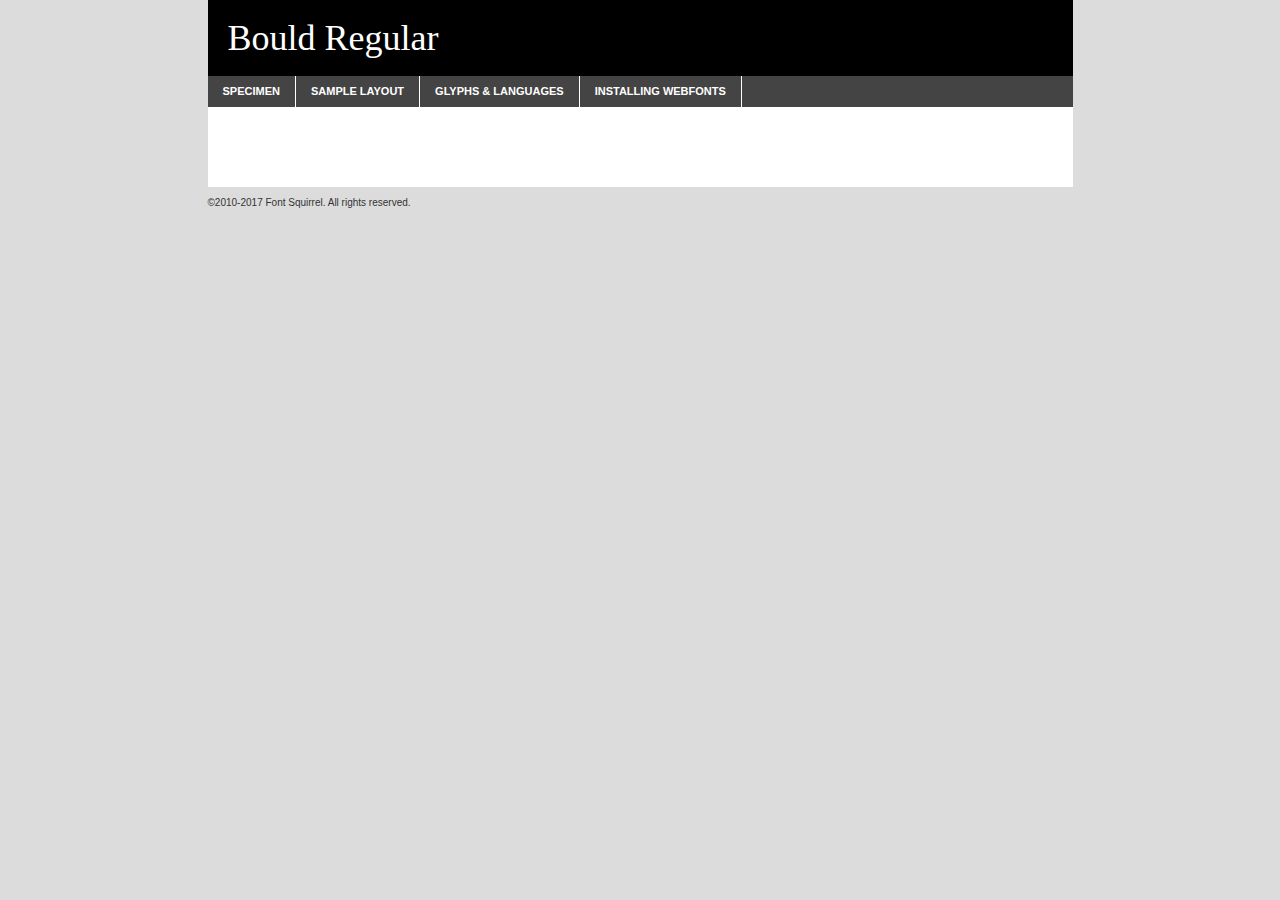
<file: assets/fonts/bould-regular-demo.html>
<!DOCTYPE html PUBLIC "-//W3C//DTD XHTML 1.0 Transitional//EN"
        "http://www.w3.org/TR/xhtml1/DTD/xhtml1-transitional.dtd">

<html xmlns="http://www.w3.org/1999/xhtml" xml:lang="en" lang="en">
<head>
    <meta http-equiv="Content-Type" content="text/html; charset=utf-8"/>
    <script src="http://ajax.googleapis.com/ajax/libs/jquery/1.7.2/jquery.min.js" type="text/javascript" charset="utf-8"></script>
    <script type="text/javascript">
		(function($) {
			$.fn.easyTabs = function(option) {
				var param = jQuery.extend({ fadeSpeed: 'fast', defaultContent: 1, activeClass: 'active' }, option);
				$(this).each(function() {
					var thisId = '#' + this.id;
					if ( param.defaultContent == '' )
					{
						param.defaultContent = 1;
					}
					if ( typeof param.defaultContent == 'number' )
					{
						var defaultTab = $(thisId + ' .tabs li:eq(' + (param.defaultContent - 1) + ') a').attr('href').substr(1);
					}
					else
					{
						var defaultTab = param.defaultContent;
					}
					$(thisId + ' .tabs li a').each(function() {
						var tabToHide = $(this).attr('href').substr(1);
						$('#' + tabToHide).addClass('easytabs-tab-content');
					});
					hideAll();
					changeContent(defaultTab);

					function hideAll() {$(thisId + ' .easytabs-tab-content').hide();}

					function changeContent(tabId)
					{
						hideAll();
						$(thisId + ' .tabs li').removeClass(param.activeClass);
						$(thisId + ' .tabs li a[href=#' + tabId + ']').closest('li').addClass(param.activeClass);
						if ( param.fadeSpeed != 'none' )
						{
							$(thisId + ' #' + tabId).fadeIn(param.fadeSpeed);
						}
						else
						{
							$(thisId + ' #' + tabId).show();
						}
					}

					$(thisId + ' .tabs li').click(function() {
						var tabId = $(this).find('a').attr('href').substr(1);
						changeContent(tabId);
						return false;
					});
				});
			}
		})(jQuery);
    </script>
    <link rel="stylesheet" href="specimen_files/specimen_stylesheet.css" type="text/css" charset="utf-8"/>
    <link rel="stylesheet" href="stylesheet.css" type="text/css" charset="utf-8"/>

    <style type="text/css">
        		body {
			font-family: 'bouldregular';
        		}

            </style>

    <title>Bould Regular Specimen</title>


    <script type="text/javascript" charset="utf-8">
		$(document).ready(function() {
			$('#container').easyTabs({ defaultContent: 1 });
		});
    </script>
</head>

<body>
<div id="container">
    <div id="header">
		Bould Regular    </div>
    <ul class="tabs">
        <li><a href="#specimen">Specimen</a></li>
        <li><a href="#layout">Sample Layout</a></li>
		        <li><a href="#glyphs">Glyphs &amp; Languages</a></li>
        <li><a href="#installing">Installing Webfonts</a></li>

    </ul>

    <div id="main_content">


        <div id="specimen">

            <div class="section">
                <div class="grid12 firstcol">
                    <div class="huge">AaBb</div>
                </div>
            </div>

            <div class="section">
                <div class="glyph_range">A&#x200B;B&#x200b;C&#x200b;D&#x200b;E&#x200b;F&#x200b;G&#x200b;H&#x200b;I&#x200b;J&#x200b;K&#x200b;L&#x200b;M&#x200b;N&#x200b;O&#x200b;P&#x200b;Q&#x200b;R&#x200b;S&#x200b;T&#x200b;U&#x200b;V&#x200b;W&#x200b;X&#x200b;Y&#x200b;Z&#x200b;a&#x200b;b&#x200b;c&#x200b;d&#x200b;e&#x200b;f&#x200b;g&#x200b;h&#x200b;i&#x200b;j&#x200b;k&#x200b;l&#x200b;m&#x200b;n&#x200b;o&#x200b;p&#x200b;q&#x200b;r&#x200b;s&#x200b;t&#x200b;u&#x200b;v&#x200b;w&#x200b;x&#x200b;y&#x200b;z&#x200b;1&#x200b;2&#x200b;3&#x200b;4&#x200b;5&#x200b;6&#x200b;7&#x200b;8&#x200b;9&#x200b;0&#x200b;&amp;&#x200b;.&#x200b;,&#x200b;?&#x200b;!&#x200b;&#64;&#x200b;(&#x200b;)&#x200b;#&#x200b;$&#x200b;%&#x200b;*&#x200b;+&#x200b;-&#x200b;=&#x200b;:&#x200b;;</div>
            </div>
            <div class="section">
                <div class="grid12 firstcol">
                    <table class="sample_table">
                        <tr>
                            <td>10</td>
                            <td class="size10">abcdefghijklmnopqrstuvwxyzABCDEFGHIJKLMNOPQRSTUVWXYZ0123456789abcdefghijklmnopqrstuvwxyzABCDEFGHIJKLMNOPQRSTUVWXYZ0123456789abcdefghijklmnopqrstuvwxyzABCDEFGHIJKLMNOPQRSTUVWXYZ</td>
                        </tr>
                        <tr>
                            <td>11</td>
                            <td class="size11">abcdefghijklmnopqrstuvwxyzABCDEFGHIJKLMNOPQRSTUVWXYZ0123456789abcdefghijklmnopqrstuvwxyzABCDEFGHIJKLMNOPQRSTUVWXYZ0123456789abcdefghijklmnopqrstuvwxyzABCDEFGHIJKLMNOPQRSTUVWXYZ</td>
                        </tr>
                        <tr>
                            <td>12</td>
                            <td class="size12">abcdefghijklmnopqrstuvwxyzABCDEFGHIJKLMNOPQRSTUVWXYZ0123456789abcdefghijklmnopqrstuvwxyzABCDEFGHIJKLMNOPQRSTUVWXYZ0123456789abcdefghijklmnopqrstuvwxyzABCDEFGHIJKLMNOPQRSTUVWXYZ</td>
                        </tr>
                        <tr>
                            <td>13</td>
                            <td class="size13">abcdefghijklmnopqrstuvwxyzABCDEFGHIJKLMNOPQRSTUVWXYZ0123456789abcdefghijklmnopqrstuvwxyzABCDEFGHIJKLMNOPQRSTUVWXYZ0123456789abcdefghijklmnopqrstuvwxyzABCDEFGHIJKLMNOPQRSTUVWXYZ</td>
                        </tr>
                        <tr>
                            <td>14</td>
                            <td class="size14">abcdefghijklmnopqrstuvwxyzABCDEFGHIJKLMNOPQRSTUVWXYZ0123456789abcdefghijklmnopqrstuvwxyzABCDEFGHIJKLMNOPQRSTUVWXYZ0123456789abcdefghijklmnopqrstuvwxyzABCDEFGHIJKLMNOPQRSTUVWXYZ</td>
                        </tr>
                        <tr>
                            <td>16</td>
                            <td class="size16">abcdefghijklmnopqrstuvwxyzABCDEFGHIJKLMNOPQRSTUVWXYZ0123456789abcdefghijklmnopqrstuvwxyzABCDEFGHIJKLMNOPQRSTUVWXYZ</td>
                        </tr>
                        <tr>
                            <td>18</td>
                            <td class="size18">abcdefghijklmnopqrstuvwxyzABCDEFGHIJKLMNOPQRSTUVWXYZ0123456789abcdefghijklmnopqrstuvwxyzABCDEFGHIJKLMNOPQRSTUVWXYZ</td>
                        </tr>
                        <tr>
                            <td>20</td>
                            <td class="size20">abcdefghijklmnopqrstuvwxyzABCDEFGHIJKLMNOPQRSTUVWXYZ0123456789abcdefghijklmnopqrstuvwxyzABCDEFGHIJKLMNOPQRSTUVWXYZ</td>
                        </tr>
                        <tr>
                            <td>24</td>
                            <td class="size24">abcdefghijklmnopqrstuvwxyzABCDEFGHIJKLMNOPQRSTUVWXYZ0123456789abcdefghijklmnopqrstuvwxyzABCDEFGHIJKLMNOPQRSTUVWXYZ</td>
                        </tr>
                        <tr>
                            <td>30</td>
                            <td class="size30">abcdefghijklmnopqrstuvwxyzABCDEFGHIJKLMNOPQRSTUVWXYZ0123456789abcdefghijklmnopqrstuvwxyzABCDEFGHIJKLMNOPQRSTUVWXYZ</td>
                        </tr>
                        <tr>
                            <td>36</td>
                            <td class="size36">abcdefghijklmnopqrstuvwxyzABCDEFGHIJKLMNOPQRSTUVWXYZ0123456789abcdefghijklmnopqrstuvwxyzABCDEFGHIJKLMNOPQRSTUVWXYZ</td>
                        </tr>
                        <tr>
                            <td>48</td>
                            <td class="size48">abcdefghijklmnopqrstuvwxyzABCDEFGHIJKLMNOPQRSTUVWXYZ0123456789abcdefghijklmnopqrstuvwxyzABCDEFGHIJKLMNOPQRSTUVWXYZ</td>
                        </tr>
                        <tr>
                            <td>60</td>
                            <td class="size60">abcdefghijklmnopqrstuvwxyzABCDEFGHIJKLMNOPQRSTUVWXYZ0123456789abcdefghijklmnopqrstuvwxyzABCDEFGHIJKLMNOPQRSTUVWXYZ</td>
                        </tr>
                        <tr>
                            <td>72</td>
                            <td class="size72">abcdefghijklmnopqrstuvwxyzABCDEFGHIJKLMNOPQRSTUVWXYZ0123456789abcdefghijklmnopqrstuvwxyzABCDEFGHIJKLMNOPQRSTUVWXYZ</td>
                        </tr>
                        <tr>
                            <td>90</td>
                            <td class="size90">abcdefghijklmnopqrstuvwxyzABCDEFGHIJKLMNOPQRSTUVWXYZ0123456789abcdefghijklmnopqrstuvwxyzABCDEFGHIJKLMNOPQRSTUVWXYZ</td>
                        </tr>
                    </table>

                </div>

            </div>


            <div class="section" id="bodycomparison">


                <div id="xheight">
                    <div class="fontbody">&#x25FC;&#x25FC;&#x25FC;&#x25FC;&#x25FC;&#x25FC;&#x25FC;&#x25FC;&#x25FC;&#x25FC;&#x25FC;&#x25FC;&#x25FC;&#x25FC;&#x25FC;&#x25FC;&#x25FC;&#x25FC;&#x25FC;&#x25FC;&#x25FC;&#x25FC;&#x25FC;&#x25FC;&#x25FC;&#x25FC;&#x25FC;&#x25FC;&#x25FC;&#x25FC;&#x25FC;&#x25FC;&#x25FC;&#x25FC;&#x25FC;&#x25FC;&#x25FC;&#x25FC;&#x25FC;&#x25FC;&#x25FC;&#x25FC;&#x25FC;&#x25FC;&#x25FC;&#x25FC;&#x25FC;&#x25FC;&#x25FC;&#x25FC;&#x25FC;&#x25FC;&#x25FC;&#x25FC;&#x25FC;&#x25FC;&#x25FC;&#x25FC;&#x25FC;&#x25FC;&#x25FC;&#x25FC;&#x25FC;&#x25FC;&#x25FC;&#x25FC;&#x25FC;&#x25FC;&#x25FC;&#x25FC;&#x25FC;&#x25FC;&#x25FC;&#x25FC;&#x25FC;&#x25FC;&#x25FC;&#x25FC;&#x25FC;&#x25FC;&#x25FC;&#x25FC;&#x25FC;&#x25FC;&#x25FC;&#x25FC;&#x25FC;&#x25FC;&#x25FC;&#x25FC;&#x25FC;&#x25FC;&#x25FC;&#x25FC;&#x25FC;&#x25FC;&#x25FC;&#x25FC;&#x25FC;body</div>
                    <div class="arialbody">body</div>
                    <div class="verdanabody">body</div>
                    <div class="georgiabody">body</div>
                </div>
                <div class="fontbody" style="z-index:1">
                    body<span>Bould Regular</span>
                </div>
                <div class="arialbody" style="z-index:1">
                    body<span>Arial</span>
                </div>
                <div class="verdanabody" style="z-index:1">
                    body<span>Verdana</span>
                </div>
                <div class="georgiabody" style="z-index:1">
                    body<span>Georgia</span>
                </div>


            </div>


            <div class="section psample psample_row1" id="">

                <div class="grid2 firstcol">
                    <p class="size10"><span>10.</span>Aenean lacinia bibendum nulla sed consectetur. Fusce dapibus, tellus ac cursus commodo, tortor mauris condimentum nibh, ut fermentum massa justo sit amet risus. Nullam id dolor id nibh ultricies vehicula ut id elit. Cum sociis natoque penatibus et magnis dis parturient montes, nascetur ridiculus mus. Nulla vitae elit libero, a pharetra augue.</p>

                </div>
                <div class="grid3">
                    <p class="size11"><span>11.</span>Aenean lacinia bibendum nulla sed consectetur. Fusce dapibus, tellus ac cursus commodo, tortor mauris condimentum nibh, ut fermentum massa justo sit amet risus. Nullam id dolor id nibh ultricies vehicula ut id elit. Cum sociis natoque penatibus et magnis dis parturient montes, nascetur ridiculus mus. Nulla vitae elit libero, a pharetra augue.</p>

                </div>
                <div class="grid3">
                    <p class="size12"><span>12.</span>Aenean lacinia bibendum nulla sed consectetur. Fusce dapibus, tellus ac cursus commodo, tortor mauris condimentum nibh, ut fermentum massa justo sit amet risus. Nullam id dolor id nibh ultricies vehicula ut id elit. Cum sociis natoque penatibus et magnis dis parturient montes, nascetur ridiculus mus. Nulla vitae elit libero, a pharetra augue.</p>

                </div>
                <div class="grid4">
                    <p class="size13"><span>13.</span>Aenean lacinia bibendum nulla sed consectetur. Fusce dapibus, tellus ac cursus commodo, tortor mauris condimentum nibh, ut fermentum massa justo sit amet risus. Nullam id dolor id nibh ultricies vehicula ut id elit. Cum sociis natoque penatibus et magnis dis parturient montes, nascetur ridiculus mus. Nulla vitae elit libero, a pharetra augue.</p>

                </div>
                <div class="white_blend"></div>

            </div>
            <div class="section psample psample_row2" id="">
                <div class="grid3 firstcol">
                    <p class="size14"><span>14.</span>Aenean lacinia bibendum nulla sed consectetur. Fusce dapibus, tellus ac cursus commodo, tortor mauris condimentum nibh, ut fermentum massa justo sit amet risus. Nullam id dolor id nibh ultricies vehicula ut id elit. Cum sociis natoque penatibus et magnis dis parturient montes, nascetur ridiculus mus. Nulla vitae elit libero, a pharetra augue.</p>

                </div>
                <div class="grid4">
                    <p class="size16"><span>16.</span>Aenean lacinia bibendum nulla sed consectetur. Fusce dapibus, tellus ac cursus commodo, tortor mauris condimentum nibh, ut fermentum massa justo sit amet risus. Nullam id dolor id nibh ultricies vehicula ut id elit. Cum sociis natoque penatibus et magnis dis parturient montes, nascetur ridiculus mus. Nulla vitae elit libero, a pharetra augue.</p>

                </div>
                <div class="grid5">
                    <p class="size18"><span>18.</span>Aenean lacinia bibendum nulla sed consectetur. Fusce dapibus, tellus ac cursus commodo, tortor mauris condimentum nibh, ut fermentum massa justo sit amet risus. Nullam id dolor id nibh ultricies vehicula ut id elit. Cum sociis natoque penatibus et magnis dis parturient montes, nascetur ridiculus mus. Nulla vitae elit libero, a pharetra augue.</p>

                </div>

                <div class="white_blend"></div>

            </div>

            <div class="section psample psample_row3" id="">
                <div class="grid5 firstcol">
                    <p class="size20"><span>20.</span>Aenean lacinia bibendum nulla sed consectetur. Fusce dapibus, tellus ac cursus commodo, tortor mauris condimentum nibh, ut fermentum massa justo sit amet risus. Nullam id dolor id nibh ultricies vehicula ut id elit. Cum sociis natoque penatibus et magnis dis parturient montes, nascetur ridiculus mus. Nulla vitae elit libero, a pharetra augue.</p>
                </div>
                <div class="grid7">
                    <p class="size24"><span>24.</span>Aenean lacinia bibendum nulla sed consectetur. Fusce dapibus, tellus ac cursus commodo, tortor mauris condimentum nibh, ut fermentum massa justo sit amet risus. Nullam id dolor id nibh ultricies vehicula ut id elit. Cum sociis natoque penatibus et magnis dis parturient montes, nascetur ridiculus mus. Nulla vitae elit libero, a pharetra augue.</p>
                </div>

                <div class="white_blend"></div>

            </div>

            <div class="section psample psample_row4" id="">
                <div class="grid12 firstcol">
                    <p class="size30"><span>30.</span>Aenean lacinia bibendum nulla sed consectetur. Fusce dapibus, tellus ac cursus commodo, tortor mauris condimentum nibh, ut fermentum massa justo sit amet risus. Nullam id dolor id nibh ultricies vehicula ut id elit. Cum sociis natoque penatibus et magnis dis parturient montes, nascetur ridiculus mus. Nulla vitae elit libero, a pharetra augue.</p>
                </div>
                <div class="white_blend"></div>

            </div>


            <div class="section psample psample_row1 fullreverse">
                <div class="grid2 firstcol">
                    <p class="size10"><span>10.</span>Aenean lacinia bibendum nulla sed consectetur. Fusce dapibus, tellus ac cursus commodo, tortor mauris condimentum nibh, ut fermentum massa justo sit amet risus. Nullam id dolor id nibh ultricies vehicula ut id elit. Cum sociis natoque penatibus et magnis dis parturient montes, nascetur ridiculus mus. Nulla vitae elit libero, a pharetra augue.</p>

                </div>
                <div class="grid3">
                    <p class="size11"><span>11.</span>Aenean lacinia bibendum nulla sed consectetur. Fusce dapibus, tellus ac cursus commodo, tortor mauris condimentum nibh, ut fermentum massa justo sit amet risus. Nullam id dolor id nibh ultricies vehicula ut id elit. Cum sociis natoque penatibus et magnis dis parturient montes, nascetur ridiculus mus. Nulla vitae elit libero, a pharetra augue.</p>

                </div>
                <div class="grid3">
                    <p class="size12"><span>12.</span>Aenean lacinia bibendum nulla sed consectetur. Fusce dapibus, tellus ac cursus commodo, tortor mauris condimentum nibh, ut fermentum massa justo sit amet risus. Nullam id dolor id nibh ultricies vehicula ut id elit. Cum sociis natoque penatibus et magnis dis parturient montes, nascetur ridiculus mus. Nulla vitae elit libero, a pharetra augue.</p>

                </div>
                <div class="grid4">
                    <p class="size13"><span>13.</span>Aenean lacinia bibendum nulla sed consectetur. Fusce dapibus, tellus ac cursus commodo, tortor mauris condimentum nibh, ut fermentum massa justo sit amet risus. Nullam id dolor id nibh ultricies vehicula ut id elit. Cum sociis natoque penatibus et magnis dis parturient montes, nascetur ridiculus mus. Nulla vitae elit libero, a pharetra augue.</p>

                </div>
                <div class="black_blend"></div>

            </div>

            <div class="section psample psample_row2 fullreverse">
                <div class="grid3 firstcol">
                    <p class="size14"><span>14.</span>Aenean lacinia bibendum nulla sed consectetur. Fusce dapibus, tellus ac cursus commodo, tortor mauris condimentum nibh, ut fermentum massa justo sit amet risus. Nullam id dolor id nibh ultricies vehicula ut id elit. Cum sociis natoque penatibus et magnis dis parturient montes, nascetur ridiculus mus. Nulla vitae elit libero, a pharetra augue.</p>

                </div>
                <div class="grid4">
                    <p class="size16"><span>16.</span>Aenean lacinia bibendum nulla sed consectetur. Fusce dapibus, tellus ac cursus commodo, tortor mauris condimentum nibh, ut fermentum massa justo sit amet risus. Nullam id dolor id nibh ultricies vehicula ut id elit. Cum sociis natoque penatibus et magnis dis parturient montes, nascetur ridiculus mus. Nulla vitae elit libero, a pharetra augue.</p>

                </div>
                <div class="grid5">
                    <p class="size18"><span>18.</span>Aenean lacinia bibendum nulla sed consectetur. Fusce dapibus, tellus ac cursus commodo, tortor mauris condimentum nibh, ut fermentum massa justo sit amet risus. Nullam id dolor id nibh ultricies vehicula ut id elit. Cum sociis natoque penatibus et magnis dis parturient montes, nascetur ridiculus mus. Nulla vitae elit libero, a pharetra augue.</p>

                </div>
                <div class="black_blend"></div>

            </div>

            <div class="section psample fullreverse psample_row3" id="">
                <div class="grid5 firstcol">
                    <p class="size20"><span>20.</span>Aenean lacinia bibendum nulla sed consectetur. Fusce dapibus, tellus ac cursus commodo, tortor mauris condimentum nibh, ut fermentum massa justo sit amet risus. Nullam id dolor id nibh ultricies vehicula ut id elit. Cum sociis natoque penatibus et magnis dis parturient montes, nascetur ridiculus mus. Nulla vitae elit libero, a pharetra augue.</p>
                </div>
                <div class="grid7">
                    <p class="size24"><span>24.</span>Aenean lacinia bibendum nulla sed consectetur. Fusce dapibus, tellus ac cursus commodo, tortor mauris condimentum nibh, ut fermentum massa justo sit amet risus. Nullam id dolor id nibh ultricies vehicula ut id elit. Cum sociis natoque penatibus et magnis dis parturient montes, nascetur ridiculus mus. Nulla vitae elit libero, a pharetra augue.</p>
                </div>

                <div class="black_blend"></div>

            </div>

            <div class="section psample fullreverse psample_row4" id="" style="border-bottom: 20px #000 solid;">
                <div class="grid12 firstcol">
                    <p class="size30"><span>30.</span>Aenean lacinia bibendum nulla sed consectetur. Fusce dapibus, tellus ac cursus commodo, tortor mauris condimentum nibh, ut fermentum massa justo sit amet risus. Nullam id dolor id nibh ultricies vehicula ut id elit. Cum sociis natoque penatibus et magnis dis parturient montes, nascetur ridiculus mus. Nulla vitae elit libero, a pharetra augue.</p>
                </div>
                <div class="black_blend"></div>

            </div>


        </div>

        <div id="layout">

            <div class="section">

                <div class="grid12 firstcol">
                    <h1>Lorem Ipsum Dolor</h1>
                    <h2>Etiam porta sem malesuada magna mollis euismod</h2>

                    <p class="byline">By <a href="#link">Aenean Lacinia</a></p>
                </div>
            </div>
            <div class="section">
                <div class="grid8 firstcol">
                    <p class="large">Donec sed odio dui. Morbi leo risus, porta ac consectetur ac, vestibulum at eros. Fusce dapibus, tellus ac cursus commodo, tortor mauris condimentum nibh, ut fermentum massa justo sit amet risus. </p>


                    <h3>Pellentesque ornare sem</h3>

                    <p>Maecenas sed diam eget risus varius blandit sit amet non magna. Maecenas faucibus mollis interdum. Donec ullamcorper nulla non metus auctor fringilla. Nullam id dolor id nibh ultricies vehicula ut id elit. Nullam id dolor id nibh ultricies vehicula ut id elit. </p>

                    <p>Aenean eu leo quam. Pellentesque ornare sem lacinia quam venenatis vestibulum. Lorem ipsum dolor sit amet, consectetur adipiscing elit. Cum sociis natoque penatibus et magnis dis parturient montes, nascetur ridiculus mus. </p>

                    <p>Nulla vitae elit libero, a pharetra augue. Praesent commodo cursus magna, vel scelerisque nisl consectetur et. Aenean lacinia bibendum nulla sed consectetur. </p>

                    <p>Nullam quis risus eget urna mollis ornare vel eu leo. Nullam quis risus eget urna mollis ornare vel eu leo. Maecenas sed diam eget risus varius blandit sit amet non magna. Donec ullamcorper nulla non metus auctor fringilla. </p>

                    <h3>Cras mattis consectetur</h3>

                    <p>Aenean eu leo quam. Pellentesque ornare sem lacinia quam venenatis vestibulum. Aenean lacinia bibendum nulla sed consectetur. Integer posuere erat a ante venenatis dapibus posuere velit aliquet. Cras mattis consectetur purus sit amet fermentum. </p>

                    <p>Nullam id dolor id nibh ultricies vehicula ut id elit. Nullam quis risus eget urna mollis ornare vel eu leo. Cras mattis consectetur purus sit amet fermentum.</p>
                </div>

                <div class="grid4 sidebar">

                    <div class="box reverse">
                        <p class="last">Nullam quis risus eget urna mollis ornare vel eu leo. Donec ullamcorper nulla non metus auctor fringilla. Cras mattis consectetur purus sit amet fermentum. Sed posuere consectetur est at lobortis. Lorem ipsum dolor sit amet, consectetur adipiscing elit. </p>
                    </div>

                    <p class="caption">Maecenas sed diam eget risus varius.</p>

                    <p>Vestibulum id ligula porta felis euismod semper. Integer posuere erat a ante venenatis dapibus posuere velit aliquet. Vestibulum id ligula porta felis euismod semper. Sed posuere consectetur est at lobortis. Maecenas sed diam eget risus varius blandit sit amet non magna. Fusce dapibus, tellus ac cursus commodo, tortor mauris condimentum nibh, ut fermentum massa justo sit amet risus. </p>


                    <p>Duis mollis, est non commodo luctus, nisi erat porttitor ligula, eget lacinia odio sem nec elit. Aenean lacinia bibendum nulla sed consectetur. Vivamus sagittis lacus vel augue laoreet rutrum faucibus dolor auctor. Aenean lacinia bibendum nulla sed consectetur. Nullam quis risus eget urna mollis ornare vel eu leo. </p>

                    <p>Praesent commodo cursus magna, vel scelerisque nisl consectetur et. Donec ullamcorper nulla non metus auctor fringilla. Maecenas faucibus mollis interdum. Fusce dapibus, tellus ac cursus commodo, tortor mauris condimentum nibh, ut fermentum massa justo sit amet risus. </p>

                </div>
            </div>

        </div>


		

        <div id="glyphs">
            <div class="section">
                <div class="grid12 firstcol">

                    <h1>Language Support</h1>
                    <p>The subset of Bould Regular in this kit supports the following languages:<br/>

						Albanian, Basque, Breton, Chamorro, Danish, Dutch, English, Faroese, Finnish, French, Frisian, Galician, German, Icelandic, Italian, Malagasy, Norwegian, Portuguese, Spanish, Alsatian, Aragonese, Arapaho, Arrernte, Asturian, Aymara, Bislama, Cebuano, Corsican, Fijian, French_creole, Genoese, Gilbertese, Greenlandic, Haitian_creole, Hiligaynon, Hmong, Hopi, Ibanag, Iloko_ilokano, Indonesian, Interglossa_glosa, Interlingua, Irish_gaelic, Jerriais, Lojban, Lombard, Luxembourgeois, Manx, Mohawk, Norfolk_pitcairnese, Occitan, Oromo, Pangasinan, Papiamento, Piedmontese, Potawatomi, Rhaeto-romance, Romansh, Rotokas, Sami_lule, Samoan, Sardinian, Scots_gaelic, Seychelles_creole, Shona, Sicilian, Somali, Southern_ndebele, Swahili, Swati_swazi, Tagalog_filipino_pilipino, Tetum, Tok_pisin, Uyghur_latinized, Volapuk, Walloon, Warlpiri, Xhosa, Yapese, Zulu, Latinbasic, Ubasic, Demo                    </p>
                    <h1>Glyph Chart</h1>
                    <p>The subset of Bould Regular in this kit includes all the glyphs listed below. Unicode entities are included above each glyph to help you insert individual characters into your layout.</p>
                    <div id="glyph_chart">

																				                                <div><p>&amp;#13;</p>&#13;</div>
																				                                <div><p>&amp;#32;</p>&#32;</div>
																				                                <div><p>&amp;#33;</p>&#33;</div>
																				                                <div><p>&amp;#34;</p>&#34;</div>
																				                                <div><p>&amp;#35;</p>&#35;</div>
																				                                <div><p>&amp;#36;</p>&#36;</div>
																				                                <div><p>&amp;#37;</p>&#37;</div>
																				                                <div><p>&amp;#38;</p>&#38;</div>
																				                                <div><p>&amp;#39;</p>&#39;</div>
																				                                <div><p>&amp;#40;</p>&#40;</div>
																				                                <div><p>&amp;#41;</p>&#41;</div>
																				                                <div><p>&amp;#42;</p>&#42;</div>
																				                                <div><p>&amp;#43;</p>&#43;</div>
																				                                <div><p>&amp;#44;</p>&#44;</div>
																				                                <div><p>&amp;#45;</p>&#45;</div>
																				                                <div><p>&amp;#46;</p>&#46;</div>
																				                                <div><p>&amp;#47;</p>&#47;</div>
																				                                <div><p>&amp;#48;</p>&#48;</div>
																				                                <div><p>&amp;#49;</p>&#49;</div>
																				                                <div><p>&amp;#50;</p>&#50;</div>
																				                                <div><p>&amp;#51;</p>&#51;</div>
																				                                <div><p>&amp;#52;</p>&#52;</div>
																				                                <div><p>&amp;#53;</p>&#53;</div>
																				                                <div><p>&amp;#54;</p>&#54;</div>
																				                                <div><p>&amp;#55;</p>&#55;</div>
																				                                <div><p>&amp;#56;</p>&#56;</div>
																				                                <div><p>&amp;#57;</p>&#57;</div>
																				                                <div><p>&amp;#58;</p>&#58;</div>
																				                                <div><p>&amp;#59;</p>&#59;</div>
																				                                <div><p>&amp;#60;</p>&#60;</div>
																				                                <div><p>&amp;#61;</p>&#61;</div>
																				                                <div><p>&amp;#62;</p>&#62;</div>
																				                                <div><p>&amp;#63;</p>&#63;</div>
																				                                <div><p>&amp;#64;</p>&#64;</div>
																				                                <div><p>&amp;#65;</p>&#65;</div>
																				                                <div><p>&amp;#66;</p>&#66;</div>
																				                                <div><p>&amp;#67;</p>&#67;</div>
																				                                <div><p>&amp;#68;</p>&#68;</div>
																				                                <div><p>&amp;#69;</p>&#69;</div>
																				                                <div><p>&amp;#70;</p>&#70;</div>
																				                                <div><p>&amp;#71;</p>&#71;</div>
																				                                <div><p>&amp;#72;</p>&#72;</div>
																				                                <div><p>&amp;#73;</p>&#73;</div>
																				                                <div><p>&amp;#74;</p>&#74;</div>
																				                                <div><p>&amp;#75;</p>&#75;</div>
																				                                <div><p>&amp;#76;</p>&#76;</div>
																				                                <div><p>&amp;#77;</p>&#77;</div>
																				                                <div><p>&amp;#78;</p>&#78;</div>
																				                                <div><p>&amp;#79;</p>&#79;</div>
																				                                <div><p>&amp;#80;</p>&#80;</div>
																				                                <div><p>&amp;#81;</p>&#81;</div>
																				                                <div><p>&amp;#82;</p>&#82;</div>
																				                                <div><p>&amp;#83;</p>&#83;</div>
																				                                <div><p>&amp;#84;</p>&#84;</div>
																				                                <div><p>&amp;#85;</p>&#85;</div>
																				                                <div><p>&amp;#86;</p>&#86;</div>
																				                                <div><p>&amp;#87;</p>&#87;</div>
																				                                <div><p>&amp;#88;</p>&#88;</div>
																				                                <div><p>&amp;#89;</p>&#89;</div>
																				                                <div><p>&amp;#90;</p>&#90;</div>
																				                                <div><p>&amp;#91;</p>&#91;</div>
																				                                <div><p>&amp;#92;</p>&#92;</div>
																				                                <div><p>&amp;#93;</p>&#93;</div>
																				                                <div><p>&amp;#94;</p>&#94;</div>
																				                                <div><p>&amp;#95;</p>&#95;</div>
																				                                <div><p>&amp;#96;</p>&#96;</div>
																				                                <div><p>&amp;#97;</p>&#97;</div>
																				                                <div><p>&amp;#98;</p>&#98;</div>
																				                                <div><p>&amp;#99;</p>&#99;</div>
																				                                <div><p>&amp;#100;</p>&#100;</div>
																				                                <div><p>&amp;#101;</p>&#101;</div>
																				                                <div><p>&amp;#102;</p>&#102;</div>
																				                                <div><p>&amp;#103;</p>&#103;</div>
																				                                <div><p>&amp;#104;</p>&#104;</div>
																				                                <div><p>&amp;#105;</p>&#105;</div>
																				                                <div><p>&amp;#106;</p>&#106;</div>
																				                                <div><p>&amp;#107;</p>&#107;</div>
																				                                <div><p>&amp;#108;</p>&#108;</div>
																				                                <div><p>&amp;#109;</p>&#109;</div>
																				                                <div><p>&amp;#110;</p>&#110;</div>
																				                                <div><p>&amp;#111;</p>&#111;</div>
																				                                <div><p>&amp;#112;</p>&#112;</div>
																				                                <div><p>&amp;#113;</p>&#113;</div>
																				                                <div><p>&amp;#114;</p>&#114;</div>
																				                                <div><p>&amp;#115;</p>&#115;</div>
																				                                <div><p>&amp;#116;</p>&#116;</div>
																				                                <div><p>&amp;#117;</p>&#117;</div>
																				                                <div><p>&amp;#118;</p>&#118;</div>
																				                                <div><p>&amp;#119;</p>&#119;</div>
																				                                <div><p>&amp;#120;</p>&#120;</div>
																				                                <div><p>&amp;#121;</p>&#121;</div>
																				                                <div><p>&amp;#122;</p>&#122;</div>
																				                                <div><p>&amp;#123;</p>&#123;</div>
																				                                <div><p>&amp;#124;</p>&#124;</div>
																				                                <div><p>&amp;#125;</p>&#125;</div>
																				                                <div><p>&amp;#126;</p>&#126;</div>
																				                                <div><p>&amp;#160;</p>&#160;</div>
																				                                <div><p>&amp;#161;</p>&#161;</div>
																				                                <div><p>&amp;#162;</p>&#162;</div>
																				                                <div><p>&amp;#163;</p>&#163;</div>
																				                                <div><p>&amp;#164;</p>&#164;</div>
																				                                <div><p>&amp;#165;</p>&#165;</div>
																				                                <div><p>&amp;#166;</p>&#166;</div>
																				                                <div><p>&amp;#167;</p>&#167;</div>
																				                                <div><p>&amp;#168;</p>&#168;</div>
																				                                <div><p>&amp;#169;</p>&#169;</div>
																				                                <div><p>&amp;#170;</p>&#170;</div>
																				                                <div><p>&amp;#171;</p>&#171;</div>
																				                                <div><p>&amp;#172;</p>&#172;</div>
																				                                <div><p>&amp;#173;</p>&#173;</div>
																				                                <div><p>&amp;#174;</p>&#174;</div>
																				                                <div><p>&amp;#175;</p>&#175;</div>
																				                                <div><p>&amp;#176;</p>&#176;</div>
																				                                <div><p>&amp;#177;</p>&#177;</div>
																				                                <div><p>&amp;#178;</p>&#178;</div>
																				                                <div><p>&amp;#179;</p>&#179;</div>
																				                                <div><p>&amp;#180;</p>&#180;</div>
																				                                <div><p>&amp;#181;</p>&#181;</div>
																				                                <div><p>&amp;#182;</p>&#182;</div>
																				                                <div><p>&amp;#183;</p>&#183;</div>
																				                                <div><p>&amp;#184;</p>&#184;</div>
																				                                <div><p>&amp;#185;</p>&#185;</div>
																				                                <div><p>&amp;#186;</p>&#186;</div>
																				                                <div><p>&amp;#187;</p>&#187;</div>
																				                                <div><p>&amp;#188;</p>&#188;</div>
																				                                <div><p>&amp;#189;</p>&#189;</div>
																				                                <div><p>&amp;#190;</p>&#190;</div>
																				                                <div><p>&amp;#191;</p>&#191;</div>
																				                                <div><p>&amp;#192;</p>&#192;</div>
																				                                <div><p>&amp;#193;</p>&#193;</div>
																				                                <div><p>&amp;#194;</p>&#194;</div>
																				                                <div><p>&amp;#195;</p>&#195;</div>
																				                                <div><p>&amp;#196;</p>&#196;</div>
																				                                <div><p>&amp;#197;</p>&#197;</div>
																				                                <div><p>&amp;#198;</p>&#198;</div>
																				                                <div><p>&amp;#199;</p>&#199;</div>
																				                                <div><p>&amp;#200;</p>&#200;</div>
																				                                <div><p>&amp;#201;</p>&#201;</div>
																				                                <div><p>&amp;#202;</p>&#202;</div>
																				                                <div><p>&amp;#203;</p>&#203;</div>
																				                                <div><p>&amp;#204;</p>&#204;</div>
																				                                <div><p>&amp;#205;</p>&#205;</div>
																				                                <div><p>&amp;#206;</p>&#206;</div>
																				                                <div><p>&amp;#207;</p>&#207;</div>
																				                                <div><p>&amp;#208;</p>&#208;</div>
																				                                <div><p>&amp;#209;</p>&#209;</div>
																				                                <div><p>&amp;#210;</p>&#210;</div>
																				                                <div><p>&amp;#211;</p>&#211;</div>
																				                                <div><p>&amp;#212;</p>&#212;</div>
																				                                <div><p>&amp;#213;</p>&#213;</div>
																				                                <div><p>&amp;#214;</p>&#214;</div>
																				                                <div><p>&amp;#215;</p>&#215;</div>
																				                                <div><p>&amp;#216;</p>&#216;</div>
																				                                <div><p>&amp;#217;</p>&#217;</div>
																				                                <div><p>&amp;#218;</p>&#218;</div>
																				                                <div><p>&amp;#219;</p>&#219;</div>
																				                                <div><p>&amp;#220;</p>&#220;</div>
																				                                <div><p>&amp;#221;</p>&#221;</div>
																				                                <div><p>&amp;#222;</p>&#222;</div>
																				                                <div><p>&amp;#223;</p>&#223;</div>
																				                                <div><p>&amp;#224;</p>&#224;</div>
																				                                <div><p>&amp;#225;</p>&#225;</div>
																				                                <div><p>&amp;#226;</p>&#226;</div>
																				                                <div><p>&amp;#227;</p>&#227;</div>
																				                                <div><p>&amp;#228;</p>&#228;</div>
																				                                <div><p>&amp;#229;</p>&#229;</div>
																				                                <div><p>&amp;#230;</p>&#230;</div>
																				                                <div><p>&amp;#231;</p>&#231;</div>
																				                                <div><p>&amp;#232;</p>&#232;</div>
																				                                <div><p>&amp;#233;</p>&#233;</div>
																				                                <div><p>&amp;#234;</p>&#234;</div>
																				                                <div><p>&amp;#235;</p>&#235;</div>
																				                                <div><p>&amp;#236;</p>&#236;</div>
																				                                <div><p>&amp;#237;</p>&#237;</div>
																				                                <div><p>&amp;#238;</p>&#238;</div>
																				                                <div><p>&amp;#239;</p>&#239;</div>
																				                                <div><p>&amp;#240;</p>&#240;</div>
																				                                <div><p>&amp;#241;</p>&#241;</div>
																				                                <div><p>&amp;#242;</p>&#242;</div>
																				                                <div><p>&amp;#243;</p>&#243;</div>
																				                                <div><p>&amp;#244;</p>&#244;</div>
																				                                <div><p>&amp;#245;</p>&#245;</div>
																				                                <div><p>&amp;#246;</p>&#246;</div>
																				                                <div><p>&amp;#247;</p>&#247;</div>
																				                                <div><p>&amp;#248;</p>&#248;</div>
																				                                <div><p>&amp;#249;</p>&#249;</div>
																				                                <div><p>&amp;#250;</p>&#250;</div>
																				                                <div><p>&amp;#251;</p>&#251;</div>
																				                                <div><p>&amp;#252;</p>&#252;</div>
																				                                <div><p>&amp;#253;</p>&#253;</div>
																				                                <div><p>&amp;#254;</p>&#254;</div>
																				                                <div><p>&amp;#255;</p>&#255;</div>
																				                                <div><p>&amp;#338;</p>&#338;</div>
																				                                <div><p>&amp;#339;</p>&#339;</div>
																				                                <div><p>&amp;#376;</p>&#376;</div>
																				                                <div><p>&amp;#710;</p>&#710;</div>
																				                                <div><p>&amp;#732;</p>&#732;</div>
																				                                <div><p>&amp;#8192;</p>&#8192;</div>
																				                                <div><p>&amp;#8193;</p>&#8193;</div>
																				                                <div><p>&amp;#8194;</p>&#8194;</div>
																				                                <div><p>&amp;#8195;</p>&#8195;</div>
																				                                <div><p>&amp;#8196;</p>&#8196;</div>
																				                                <div><p>&amp;#8197;</p>&#8197;</div>
																				                                <div><p>&amp;#8198;</p>&#8198;</div>
																				                                <div><p>&amp;#8199;</p>&#8199;</div>
																				                                <div><p>&amp;#8200;</p>&#8200;</div>
																				                                <div><p>&amp;#8201;</p>&#8201;</div>
																				                                <div><p>&amp;#8202;</p>&#8202;</div>
																				                                <div><p>&amp;#8208;</p>&#8208;</div>
																				                                <div><p>&amp;#8209;</p>&#8209;</div>
																				                                <div><p>&amp;#8210;</p>&#8210;</div>
																				                                <div><p>&amp;#8211;</p>&#8211;</div>
																				                                <div><p>&amp;#8212;</p>&#8212;</div>
																				                                <div><p>&amp;#8216;</p>&#8216;</div>
																				                                <div><p>&amp;#8217;</p>&#8217;</div>
																				                                <div><p>&amp;#8218;</p>&#8218;</div>
																				                                <div><p>&amp;#8220;</p>&#8220;</div>
																				                                <div><p>&amp;#8221;</p>&#8221;</div>
																				                                <div><p>&amp;#8222;</p>&#8222;</div>
																				                                <div><p>&amp;#8226;</p>&#8226;</div>
																				                                <div><p>&amp;#8230;</p>&#8230;</div>
																				                                <div><p>&amp;#8239;</p>&#8239;</div>
																				                                <div><p>&amp;#8249;</p>&#8249;</div>
																				                                <div><p>&amp;#8250;</p>&#8250;</div>
																				                                <div><p>&amp;#8287;</p>&#8287;</div>
																				                                <div><p>&amp;#8364;</p>&#8364;</div>
																				                                <div><p>&amp;#8482;</p>&#8482;</div>
																				                                <div><p>&amp;#9724;</p>&#9724;</div>
																																													                    </div>
                </div>


            </div>
        </div>


        <div id="specs">

        </div>

        <div id="installing">
            <div class="section">
                <div class="grid7 firstcol">
                    <h1>Installing Webfonts</h1>

                    <p>Webfonts are supported by all major browser platforms but not all in the same way. There are currently four different font formats that must be included in order to target all browsers. This includes TTF, WOFF, EOT and SVG.</p>

                    <h2>1. Upload your webfonts</h2>
                    <p>You must upload your webfont kit to your website. They should be in or near the same directory as your CSS files.</p>

                    <h2>2. Include the webfont stylesheet</h2>
                    <p>A special CSS @font-face declaration helps the various browsers select the appropriate font it needs without causing you a bunch of headaches. Learn more about this syntax by reading the <a href="https://www.fontspring.com/blog/further-hardening-of-the-bulletproof-syntax">Fontspring blog post</a> about it. The code for it is as follows:</p>


                    <code>
                        @font-face{
                        font-family: 'MyWebFont';
                        src: url('WebFont.eot');
                        src: url('WebFont.eot?#iefix') format('embedded-opentype'),
                        url('WebFont.woff') format('woff'),
                        url('WebFont.ttf') format('truetype'),
                        url('WebFont.svg#webfont') format('svg');
                        }
                    </code>

                    <p>We've already gone ahead and generated the code for you. All you have to do is link to the stylesheet in your HTML, like this:</p>
                    <code>&lt;link rel=&quot;stylesheet&quot; href=&quot;stylesheet.css&quot; type=&quot;text/css&quot; charset=&quot;utf-8&quot; /&gt;</code>

                    <h2>3. Modify your own stylesheet</h2>
                    <p>To take advantage of your new fonts, you must tell your stylesheet to use them. Look at the original @font-face declaration above and find the property called "font-family." The name linked there will be what you use to reference the font. Prepend that webfont name to the font stack in the "font-family" property, inside the selector you want to change. For example:</p>
                    <code>p { font-family: 'WebFont', Arial, sans-serif; }</code>

                    <h2>4. Test</h2>
                    <p>Getting webfonts to work cross-browser <em>can</em> be tricky. Use the information in the sidebar to help you if you find that fonts aren't loading in a particular browser.</p>
                </div>

                <div class="grid5 sidebar">
                    <div class="box">
                        <h2>Troubleshooting<br/>Font-Face Problems</h2>
                        <p>Having trouble getting your webfonts to load in your new website? Here are some tips to sort out what might be the problem.</p>

                        <h3>Fonts not showing in any browser</h3>

                        <p>This sounds like you need to work on the plumbing. You either did not upload the fonts to the correct directory, or you did not link the fonts properly in the CSS. If you've confirmed that all this is correct and you still have a problem, take a look at your .htaccess file and see if requests are getting intercepted.</p>

                        <h3>Fonts not loading in iPhone or iPad</h3>

                        <p>The most common problem here is that you are serving the fonts from an IIS server. IIS refuses to serve files that have unknown MIME types. If that is the case, you must set the MIME type for SVG to "image/svg+xml" in the server settings. Follow these instructions from Microsoft if you need help.</p>

                        <h3>Fonts not loading in Firefox</h3>

                        <p>The primary reason for this failure? You are still using a version Firefox older than 3.5. So upgrade already! If that isn't it, then you are very likely serving fonts from a different domain. Firefox requires that all font assets be served from the same domain. Lastly it is possible that you need to add WOFF to your list of MIME types (if you are serving via IIS.)</p>

                        <h3>Fonts not loading in IE</h3>

                        <p>Are you looking at Internet Explorer on an actual Windows machine or are you cheating by using a service like Adobe BrowserLab? Many of these screenshot services do not render @font-face for IE. Best to test it on a real machine.</p>

                        <h3>Fonts not loading in IE9</h3>

                        <p>IE9, like Firefox, requires that fonts be served from the same domain as the website. Make sure that is the case.</p>
                    </div>
                </div>
            </div>

        </div>

    </div>
    <div id="footer">
        <p>&copy;2010-2017 Font Squirrel. All rights reserved.</p>
    </div>
</div>
</body>
</html>
</file>
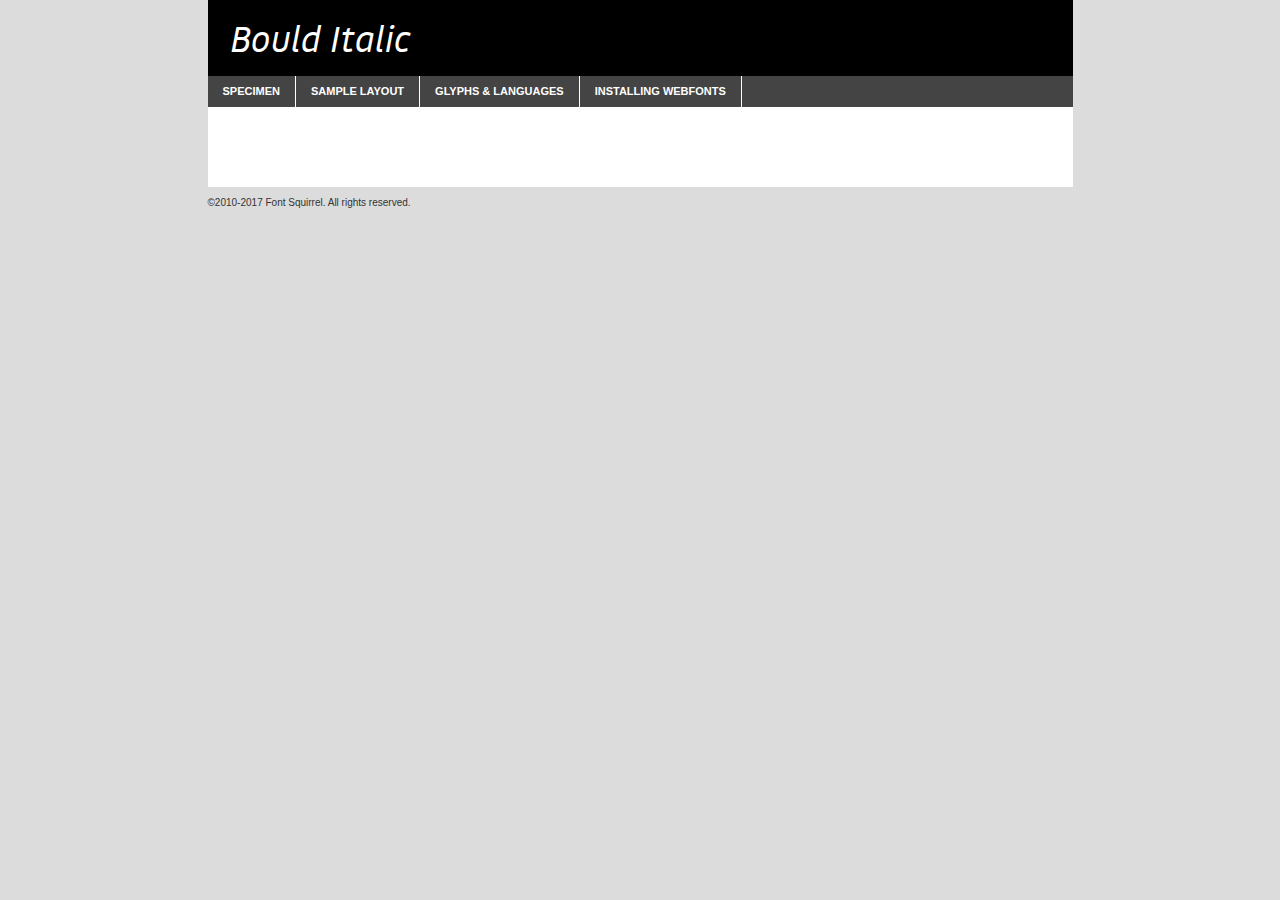
<file: assets/fonts/bould-regularitalic-demo.html>
<!DOCTYPE html PUBLIC "-//W3C//DTD XHTML 1.0 Transitional//EN"
        "http://www.w3.org/TR/xhtml1/DTD/xhtml1-transitional.dtd">

<html xmlns="http://www.w3.org/1999/xhtml" xml:lang="en" lang="en">
<head>
    <meta http-equiv="Content-Type" content="text/html; charset=utf-8"/>
    <script src="http://ajax.googleapis.com/ajax/libs/jquery/1.7.2/jquery.min.js" type="text/javascript" charset="utf-8"></script>
    <script type="text/javascript">
		(function($) {
			$.fn.easyTabs = function(option) {
				var param = jQuery.extend({ fadeSpeed: 'fast', defaultContent: 1, activeClass: 'active' }, option);
				$(this).each(function() {
					var thisId = '#' + this.id;
					if ( param.defaultContent == '' )
					{
						param.defaultContent = 1;
					}
					if ( typeof param.defaultContent == 'number' )
					{
						var defaultTab = $(thisId + ' .tabs li:eq(' + (param.defaultContent - 1) + ') a').attr('href').substr(1);
					}
					else
					{
						var defaultTab = param.defaultContent;
					}
					$(thisId + ' .tabs li a').each(function() {
						var tabToHide = $(this).attr('href').substr(1);
						$('#' + tabToHide).addClass('easytabs-tab-content');
					});
					hideAll();
					changeContent(defaultTab);

					function hideAll() {$(thisId + ' .easytabs-tab-content').hide();}

					function changeContent(tabId)
					{
						hideAll();
						$(thisId + ' .tabs li').removeClass(param.activeClass);
						$(thisId + ' .tabs li a[href=#' + tabId + ']').closest('li').addClass(param.activeClass);
						if ( param.fadeSpeed != 'none' )
						{
							$(thisId + ' #' + tabId).fadeIn(param.fadeSpeed);
						}
						else
						{
							$(thisId + ' #' + tabId).show();
						}
					}

					$(thisId + ' .tabs li').click(function() {
						var tabId = $(this).find('a').attr('href').substr(1);
						changeContent(tabId);
						return false;
					});
				});
			}
		})(jQuery);
    </script>
    <link rel="stylesheet" href="specimen_files/specimen_stylesheet.css" type="text/css" charset="utf-8"/>
    <link rel="stylesheet" href="stylesheet.css" type="text/css" charset="utf-8"/>

    <style type="text/css">
        		body {
			font-family: 'boulditalic';
        		}

            </style>

    <title>Bould Italic Specimen</title>


    <script type="text/javascript" charset="utf-8">
		$(document).ready(function() {
			$('#container').easyTabs({ defaultContent: 1 });
		});
    </script>
</head>

<body>
<div id="container">
    <div id="header">
		Bould Italic    </div>
    <ul class="tabs">
        <li><a href="#specimen">Specimen</a></li>
        <li><a href="#layout">Sample Layout</a></li>
		        <li><a href="#glyphs">Glyphs &amp; Languages</a></li>
        <li><a href="#installing">Installing Webfonts</a></li>

    </ul>

    <div id="main_content">


        <div id="specimen">

            <div class="section">
                <div class="grid12 firstcol">
                    <div class="huge">AaBb</div>
                </div>
            </div>

            <div class="section">
                <div class="glyph_range">A&#x200B;B&#x200b;C&#x200b;D&#x200b;E&#x200b;F&#x200b;G&#x200b;H&#x200b;I&#x200b;J&#x200b;K&#x200b;L&#x200b;M&#x200b;N&#x200b;O&#x200b;P&#x200b;Q&#x200b;R&#x200b;S&#x200b;T&#x200b;U&#x200b;V&#x200b;W&#x200b;X&#x200b;Y&#x200b;Z&#x200b;a&#x200b;b&#x200b;c&#x200b;d&#x200b;e&#x200b;f&#x200b;g&#x200b;h&#x200b;i&#x200b;j&#x200b;k&#x200b;l&#x200b;m&#x200b;n&#x200b;o&#x200b;p&#x200b;q&#x200b;r&#x200b;s&#x200b;t&#x200b;u&#x200b;v&#x200b;w&#x200b;x&#x200b;y&#x200b;z&#x200b;1&#x200b;2&#x200b;3&#x200b;4&#x200b;5&#x200b;6&#x200b;7&#x200b;8&#x200b;9&#x200b;0&#x200b;&amp;&#x200b;.&#x200b;,&#x200b;?&#x200b;!&#x200b;&#64;&#x200b;(&#x200b;)&#x200b;#&#x200b;$&#x200b;%&#x200b;*&#x200b;+&#x200b;-&#x200b;=&#x200b;:&#x200b;;</div>
            </div>
            <div class="section">
                <div class="grid12 firstcol">
                    <table class="sample_table">
                        <tr>
                            <td>10</td>
                            <td class="size10">abcdefghijklmnopqrstuvwxyzABCDEFGHIJKLMNOPQRSTUVWXYZ0123456789abcdefghijklmnopqrstuvwxyzABCDEFGHIJKLMNOPQRSTUVWXYZ0123456789abcdefghijklmnopqrstuvwxyzABCDEFGHIJKLMNOPQRSTUVWXYZ</td>
                        </tr>
                        <tr>
                            <td>11</td>
                            <td class="size11">abcdefghijklmnopqrstuvwxyzABCDEFGHIJKLMNOPQRSTUVWXYZ0123456789abcdefghijklmnopqrstuvwxyzABCDEFGHIJKLMNOPQRSTUVWXYZ0123456789abcdefghijklmnopqrstuvwxyzABCDEFGHIJKLMNOPQRSTUVWXYZ</td>
                        </tr>
                        <tr>
                            <td>12</td>
                            <td class="size12">abcdefghijklmnopqrstuvwxyzABCDEFGHIJKLMNOPQRSTUVWXYZ0123456789abcdefghijklmnopqrstuvwxyzABCDEFGHIJKLMNOPQRSTUVWXYZ0123456789abcdefghijklmnopqrstuvwxyzABCDEFGHIJKLMNOPQRSTUVWXYZ</td>
                        </tr>
                        <tr>
                            <td>13</td>
                            <td class="size13">abcdefghijklmnopqrstuvwxyzABCDEFGHIJKLMNOPQRSTUVWXYZ0123456789abcdefghijklmnopqrstuvwxyzABCDEFGHIJKLMNOPQRSTUVWXYZ0123456789abcdefghijklmnopqrstuvwxyzABCDEFGHIJKLMNOPQRSTUVWXYZ</td>
                        </tr>
                        <tr>
                            <td>14</td>
                            <td class="size14">abcdefghijklmnopqrstuvwxyzABCDEFGHIJKLMNOPQRSTUVWXYZ0123456789abcdefghijklmnopqrstuvwxyzABCDEFGHIJKLMNOPQRSTUVWXYZ0123456789abcdefghijklmnopqrstuvwxyzABCDEFGHIJKLMNOPQRSTUVWXYZ</td>
                        </tr>
                        <tr>
                            <td>16</td>
                            <td class="size16">abcdefghijklmnopqrstuvwxyzABCDEFGHIJKLMNOPQRSTUVWXYZ0123456789abcdefghijklmnopqrstuvwxyzABCDEFGHIJKLMNOPQRSTUVWXYZ</td>
                        </tr>
                        <tr>
                            <td>18</td>
                            <td class="size18">abcdefghijklmnopqrstuvwxyzABCDEFGHIJKLMNOPQRSTUVWXYZ0123456789abcdefghijklmnopqrstuvwxyzABCDEFGHIJKLMNOPQRSTUVWXYZ</td>
                        </tr>
                        <tr>
                            <td>20</td>
                            <td class="size20">abcdefghijklmnopqrstuvwxyzABCDEFGHIJKLMNOPQRSTUVWXYZ0123456789abcdefghijklmnopqrstuvwxyzABCDEFGHIJKLMNOPQRSTUVWXYZ</td>
                        </tr>
                        <tr>
                            <td>24</td>
                            <td class="size24">abcdefghijklmnopqrstuvwxyzABCDEFGHIJKLMNOPQRSTUVWXYZ0123456789abcdefghijklmnopqrstuvwxyzABCDEFGHIJKLMNOPQRSTUVWXYZ</td>
                        </tr>
                        <tr>
                            <td>30</td>
                            <td class="size30">abcdefghijklmnopqrstuvwxyzABCDEFGHIJKLMNOPQRSTUVWXYZ0123456789abcdefghijklmnopqrstuvwxyzABCDEFGHIJKLMNOPQRSTUVWXYZ</td>
                        </tr>
                        <tr>
                            <td>36</td>
                            <td class="size36">abcdefghijklmnopqrstuvwxyzABCDEFGHIJKLMNOPQRSTUVWXYZ0123456789abcdefghijklmnopqrstuvwxyzABCDEFGHIJKLMNOPQRSTUVWXYZ</td>
                        </tr>
                        <tr>
                            <td>48</td>
                            <td class="size48">abcdefghijklmnopqrstuvwxyzABCDEFGHIJKLMNOPQRSTUVWXYZ0123456789abcdefghijklmnopqrstuvwxyzABCDEFGHIJKLMNOPQRSTUVWXYZ</td>
                        </tr>
                        <tr>
                            <td>60</td>
                            <td class="size60">abcdefghijklmnopqrstuvwxyzABCDEFGHIJKLMNOPQRSTUVWXYZ0123456789abcdefghijklmnopqrstuvwxyzABCDEFGHIJKLMNOPQRSTUVWXYZ</td>
                        </tr>
                        <tr>
                            <td>72</td>
                            <td class="size72">abcdefghijklmnopqrstuvwxyzABCDEFGHIJKLMNOPQRSTUVWXYZ0123456789abcdefghijklmnopqrstuvwxyzABCDEFGHIJKLMNOPQRSTUVWXYZ</td>
                        </tr>
                        <tr>
                            <td>90</td>
                            <td class="size90">abcdefghijklmnopqrstuvwxyzABCDEFGHIJKLMNOPQRSTUVWXYZ0123456789abcdefghijklmnopqrstuvwxyzABCDEFGHIJKLMNOPQRSTUVWXYZ</td>
                        </tr>
                    </table>

                </div>

            </div>


            <div class="section" id="bodycomparison">


                <div id="xheight">
                    <div class="fontbody">&#x25FC;&#x25FC;&#x25FC;&#x25FC;&#x25FC;&#x25FC;&#x25FC;&#x25FC;&#x25FC;&#x25FC;&#x25FC;&#x25FC;&#x25FC;&#x25FC;&#x25FC;&#x25FC;&#x25FC;&#x25FC;&#x25FC;&#x25FC;&#x25FC;&#x25FC;&#x25FC;&#x25FC;&#x25FC;&#x25FC;&#x25FC;&#x25FC;&#x25FC;&#x25FC;&#x25FC;&#x25FC;&#x25FC;&#x25FC;&#x25FC;&#x25FC;&#x25FC;&#x25FC;&#x25FC;&#x25FC;&#x25FC;&#x25FC;&#x25FC;&#x25FC;&#x25FC;&#x25FC;&#x25FC;&#x25FC;&#x25FC;&#x25FC;&#x25FC;&#x25FC;&#x25FC;&#x25FC;&#x25FC;&#x25FC;&#x25FC;&#x25FC;&#x25FC;&#x25FC;&#x25FC;&#x25FC;&#x25FC;&#x25FC;&#x25FC;&#x25FC;&#x25FC;&#x25FC;&#x25FC;&#x25FC;&#x25FC;&#x25FC;&#x25FC;&#x25FC;&#x25FC;&#x25FC;&#x25FC;&#x25FC;&#x25FC;&#x25FC;&#x25FC;&#x25FC;&#x25FC;&#x25FC;&#x25FC;&#x25FC;&#x25FC;&#x25FC;&#x25FC;&#x25FC;&#x25FC;&#x25FC;&#x25FC;&#x25FC;&#x25FC;&#x25FC;&#x25FC;&#x25FC;&#x25FC;body</div>
                    <div class="arialbody">body</div>
                    <div class="verdanabody">body</div>
                    <div class="georgiabody">body</div>
                </div>
                <div class="fontbody" style="z-index:1">
                    body<span>Bould Italic</span>
                </div>
                <div class="arialbody" style="z-index:1">
                    body<span>Arial</span>
                </div>
                <div class="verdanabody" style="z-index:1">
                    body<span>Verdana</span>
                </div>
                <div class="georgiabody" style="z-index:1">
                    body<span>Georgia</span>
                </div>


            </div>


            <div class="section psample psample_row1" id="">

                <div class="grid2 firstcol">
                    <p class="size10"><span>10.</span>Aenean lacinia bibendum nulla sed consectetur. Fusce dapibus, tellus ac cursus commodo, tortor mauris condimentum nibh, ut fermentum massa justo sit amet risus. Nullam id dolor id nibh ultricies vehicula ut id elit. Cum sociis natoque penatibus et magnis dis parturient montes, nascetur ridiculus mus. Nulla vitae elit libero, a pharetra augue.</p>

                </div>
                <div class="grid3">
                    <p class="size11"><span>11.</span>Aenean lacinia bibendum nulla sed consectetur. Fusce dapibus, tellus ac cursus commodo, tortor mauris condimentum nibh, ut fermentum massa justo sit amet risus. Nullam id dolor id nibh ultricies vehicula ut id elit. Cum sociis natoque penatibus et magnis dis parturient montes, nascetur ridiculus mus. Nulla vitae elit libero, a pharetra augue.</p>

                </div>
                <div class="grid3">
                    <p class="size12"><span>12.</span>Aenean lacinia bibendum nulla sed consectetur. Fusce dapibus, tellus ac cursus commodo, tortor mauris condimentum nibh, ut fermentum massa justo sit amet risus. Nullam id dolor id nibh ultricies vehicula ut id elit. Cum sociis natoque penatibus et magnis dis parturient montes, nascetur ridiculus mus. Nulla vitae elit libero, a pharetra augue.</p>

                </div>
                <div class="grid4">
                    <p class="size13"><span>13.</span>Aenean lacinia bibendum nulla sed consectetur. Fusce dapibus, tellus ac cursus commodo, tortor mauris condimentum nibh, ut fermentum massa justo sit amet risus. Nullam id dolor id nibh ultricies vehicula ut id elit. Cum sociis natoque penatibus et magnis dis parturient montes, nascetur ridiculus mus. Nulla vitae elit libero, a pharetra augue.</p>

                </div>
                <div class="white_blend"></div>

            </div>
            <div class="section psample psample_row2" id="">
                <div class="grid3 firstcol">
                    <p class="size14"><span>14.</span>Aenean lacinia bibendum nulla sed consectetur. Fusce dapibus, tellus ac cursus commodo, tortor mauris condimentum nibh, ut fermentum massa justo sit amet risus. Nullam id dolor id nibh ultricies vehicula ut id elit. Cum sociis natoque penatibus et magnis dis parturient montes, nascetur ridiculus mus. Nulla vitae elit libero, a pharetra augue.</p>

                </div>
                <div class="grid4">
                    <p class="size16"><span>16.</span>Aenean lacinia bibendum nulla sed consectetur. Fusce dapibus, tellus ac cursus commodo, tortor mauris condimentum nibh, ut fermentum massa justo sit amet risus. Nullam id dolor id nibh ultricies vehicula ut id elit. Cum sociis natoque penatibus et magnis dis parturient montes, nascetur ridiculus mus. Nulla vitae elit libero, a pharetra augue.</p>

                </div>
                <div class="grid5">
                    <p class="size18"><span>18.</span>Aenean lacinia bibendum nulla sed consectetur. Fusce dapibus, tellus ac cursus commodo, tortor mauris condimentum nibh, ut fermentum massa justo sit amet risus. Nullam id dolor id nibh ultricies vehicula ut id elit. Cum sociis natoque penatibus et magnis dis parturient montes, nascetur ridiculus mus. Nulla vitae elit libero, a pharetra augue.</p>

                </div>

                <div class="white_blend"></div>

            </div>

            <div class="section psample psample_row3" id="">
                <div class="grid5 firstcol">
                    <p class="size20"><span>20.</span>Aenean lacinia bibendum nulla sed consectetur. Fusce dapibus, tellus ac cursus commodo, tortor mauris condimentum nibh, ut fermentum massa justo sit amet risus. Nullam id dolor id nibh ultricies vehicula ut id elit. Cum sociis natoque penatibus et magnis dis parturient montes, nascetur ridiculus mus. Nulla vitae elit libero, a pharetra augue.</p>
                </div>
                <div class="grid7">
                    <p class="size24"><span>24.</span>Aenean lacinia bibendum nulla sed consectetur. Fusce dapibus, tellus ac cursus commodo, tortor mauris condimentum nibh, ut fermentum massa justo sit amet risus. Nullam id dolor id nibh ultricies vehicula ut id elit. Cum sociis natoque penatibus et magnis dis parturient montes, nascetur ridiculus mus. Nulla vitae elit libero, a pharetra augue.</p>
                </div>

                <div class="white_blend"></div>

            </div>

            <div class="section psample psample_row4" id="">
                <div class="grid12 firstcol">
                    <p class="size30"><span>30.</span>Aenean lacinia bibendum nulla sed consectetur. Fusce dapibus, tellus ac cursus commodo, tortor mauris condimentum nibh, ut fermentum massa justo sit amet risus. Nullam id dolor id nibh ultricies vehicula ut id elit. Cum sociis natoque penatibus et magnis dis parturient montes, nascetur ridiculus mus. Nulla vitae elit libero, a pharetra augue.</p>
                </div>
                <div class="white_blend"></div>

            </div>


            <div class="section psample psample_row1 fullreverse">
                <div class="grid2 firstcol">
                    <p class="size10"><span>10.</span>Aenean lacinia bibendum nulla sed consectetur. Fusce dapibus, tellus ac cursus commodo, tortor mauris condimentum nibh, ut fermentum massa justo sit amet risus. Nullam id dolor id nibh ultricies vehicula ut id elit. Cum sociis natoque penatibus et magnis dis parturient montes, nascetur ridiculus mus. Nulla vitae elit libero, a pharetra augue.</p>

                </div>
                <div class="grid3">
                    <p class="size11"><span>11.</span>Aenean lacinia bibendum nulla sed consectetur. Fusce dapibus, tellus ac cursus commodo, tortor mauris condimentum nibh, ut fermentum massa justo sit amet risus. Nullam id dolor id nibh ultricies vehicula ut id elit. Cum sociis natoque penatibus et magnis dis parturient montes, nascetur ridiculus mus. Nulla vitae elit libero, a pharetra augue.</p>

                </div>
                <div class="grid3">
                    <p class="size12"><span>12.</span>Aenean lacinia bibendum nulla sed consectetur. Fusce dapibus, tellus ac cursus commodo, tortor mauris condimentum nibh, ut fermentum massa justo sit amet risus. Nullam id dolor id nibh ultricies vehicula ut id elit. Cum sociis natoque penatibus et magnis dis parturient montes, nascetur ridiculus mus. Nulla vitae elit libero, a pharetra augue.</p>

                </div>
                <div class="grid4">
                    <p class="size13"><span>13.</span>Aenean lacinia bibendum nulla sed consectetur. Fusce dapibus, tellus ac cursus commodo, tortor mauris condimentum nibh, ut fermentum massa justo sit amet risus. Nullam id dolor id nibh ultricies vehicula ut id elit. Cum sociis natoque penatibus et magnis dis parturient montes, nascetur ridiculus mus. Nulla vitae elit libero, a pharetra augue.</p>

                </div>
                <div class="black_blend"></div>

            </div>

            <div class="section psample psample_row2 fullreverse">
                <div class="grid3 firstcol">
                    <p class="size14"><span>14.</span>Aenean lacinia bibendum nulla sed consectetur. Fusce dapibus, tellus ac cursus commodo, tortor mauris condimentum nibh, ut fermentum massa justo sit amet risus. Nullam id dolor id nibh ultricies vehicula ut id elit. Cum sociis natoque penatibus et magnis dis parturient montes, nascetur ridiculus mus. Nulla vitae elit libero, a pharetra augue.</p>

                </div>
                <div class="grid4">
                    <p class="size16"><span>16.</span>Aenean lacinia bibendum nulla sed consectetur. Fusce dapibus, tellus ac cursus commodo, tortor mauris condimentum nibh, ut fermentum massa justo sit amet risus. Nullam id dolor id nibh ultricies vehicula ut id elit. Cum sociis natoque penatibus et magnis dis parturient montes, nascetur ridiculus mus. Nulla vitae elit libero, a pharetra augue.</p>

                </div>
                <div class="grid5">
                    <p class="size18"><span>18.</span>Aenean lacinia bibendum nulla sed consectetur. Fusce dapibus, tellus ac cursus commodo, tortor mauris condimentum nibh, ut fermentum massa justo sit amet risus. Nullam id dolor id nibh ultricies vehicula ut id elit. Cum sociis natoque penatibus et magnis dis parturient montes, nascetur ridiculus mus. Nulla vitae elit libero, a pharetra augue.</p>

                </div>
                <div class="black_blend"></div>

            </div>

            <div class="section psample fullreverse psample_row3" id="">
                <div class="grid5 firstcol">
                    <p class="size20"><span>20.</span>Aenean lacinia bibendum nulla sed consectetur. Fusce dapibus, tellus ac cursus commodo, tortor mauris condimentum nibh, ut fermentum massa justo sit amet risus. Nullam id dolor id nibh ultricies vehicula ut id elit. Cum sociis natoque penatibus et magnis dis parturient montes, nascetur ridiculus mus. Nulla vitae elit libero, a pharetra augue.</p>
                </div>
                <div class="grid7">
                    <p class="size24"><span>24.</span>Aenean lacinia bibendum nulla sed consectetur. Fusce dapibus, tellus ac cursus commodo, tortor mauris condimentum nibh, ut fermentum massa justo sit amet risus. Nullam id dolor id nibh ultricies vehicula ut id elit. Cum sociis natoque penatibus et magnis dis parturient montes, nascetur ridiculus mus. Nulla vitae elit libero, a pharetra augue.</p>
                </div>

                <div class="black_blend"></div>

            </div>

            <div class="section psample fullreverse psample_row4" id="" style="border-bottom: 20px #000 solid;">
                <div class="grid12 firstcol">
                    <p class="size30"><span>30.</span>Aenean lacinia bibendum nulla sed consectetur. Fusce dapibus, tellus ac cursus commodo, tortor mauris condimentum nibh, ut fermentum massa justo sit amet risus. Nullam id dolor id nibh ultricies vehicula ut id elit. Cum sociis natoque penatibus et magnis dis parturient montes, nascetur ridiculus mus. Nulla vitae elit libero, a pharetra augue.</p>
                </div>
                <div class="black_blend"></div>

            </div>


        </div>

        <div id="layout">

            <div class="section">

                <div class="grid12 firstcol">
                    <h1>Lorem Ipsum Dolor</h1>
                    <h2>Etiam porta sem malesuada magna mollis euismod</h2>

                    <p class="byline">By <a href="#link">Aenean Lacinia</a></p>
                </div>
            </div>
            <div class="section">
                <div class="grid8 firstcol">
                    <p class="large">Donec sed odio dui. Morbi leo risus, porta ac consectetur ac, vestibulum at eros. Fusce dapibus, tellus ac cursus commodo, tortor mauris condimentum nibh, ut fermentum massa justo sit amet risus. </p>


                    <h3>Pellentesque ornare sem</h3>

                    <p>Maecenas sed diam eget risus varius blandit sit amet non magna. Maecenas faucibus mollis interdum. Donec ullamcorper nulla non metus auctor fringilla. Nullam id dolor id nibh ultricies vehicula ut id elit. Nullam id dolor id nibh ultricies vehicula ut id elit. </p>

                    <p>Aenean eu leo quam. Pellentesque ornare sem lacinia quam venenatis vestibulum. Lorem ipsum dolor sit amet, consectetur adipiscing elit. Cum sociis natoque penatibus et magnis dis parturient montes, nascetur ridiculus mus. </p>

                    <p>Nulla vitae elit libero, a pharetra augue. Praesent commodo cursus magna, vel scelerisque nisl consectetur et. Aenean lacinia bibendum nulla sed consectetur. </p>

                    <p>Nullam quis risus eget urna mollis ornare vel eu leo. Nullam quis risus eget urna mollis ornare vel eu leo. Maecenas sed diam eget risus varius blandit sit amet non magna. Donec ullamcorper nulla non metus auctor fringilla. </p>

                    <h3>Cras mattis consectetur</h3>

                    <p>Aenean eu leo quam. Pellentesque ornare sem lacinia quam venenatis vestibulum. Aenean lacinia bibendum nulla sed consectetur. Integer posuere erat a ante venenatis dapibus posuere velit aliquet. Cras mattis consectetur purus sit amet fermentum. </p>

                    <p>Nullam id dolor id nibh ultricies vehicula ut id elit. Nullam quis risus eget urna mollis ornare vel eu leo. Cras mattis consectetur purus sit amet fermentum.</p>
                </div>

                <div class="grid4 sidebar">

                    <div class="box reverse">
                        <p class="last">Nullam quis risus eget urna mollis ornare vel eu leo. Donec ullamcorper nulla non metus auctor fringilla. Cras mattis consectetur purus sit amet fermentum. Sed posuere consectetur est at lobortis. Lorem ipsum dolor sit amet, consectetur adipiscing elit. </p>
                    </div>

                    <p class="caption">Maecenas sed diam eget risus varius.</p>

                    <p>Vestibulum id ligula porta felis euismod semper. Integer posuere erat a ante venenatis dapibus posuere velit aliquet. Vestibulum id ligula porta felis euismod semper. Sed posuere consectetur est at lobortis. Maecenas sed diam eget risus varius blandit sit amet non magna. Fusce dapibus, tellus ac cursus commodo, tortor mauris condimentum nibh, ut fermentum massa justo sit amet risus. </p>


                    <p>Duis mollis, est non commodo luctus, nisi erat porttitor ligula, eget lacinia odio sem nec elit. Aenean lacinia bibendum nulla sed consectetur. Vivamus sagittis lacus vel augue laoreet rutrum faucibus dolor auctor. Aenean lacinia bibendum nulla sed consectetur. Nullam quis risus eget urna mollis ornare vel eu leo. </p>

                    <p>Praesent commodo cursus magna, vel scelerisque nisl consectetur et. Donec ullamcorper nulla non metus auctor fringilla. Maecenas faucibus mollis interdum. Fusce dapibus, tellus ac cursus commodo, tortor mauris condimentum nibh, ut fermentum massa justo sit amet risus. </p>

                </div>
            </div>

        </div>


		

        <div id="glyphs">
            <div class="section">
                <div class="grid12 firstcol">

                    <h1>Language Support</h1>
                    <p>The subset of Bould Italic in this kit supports the following languages:<br/>

						Albanian, Basque, Breton, Chamorro, Danish, Dutch, English, Faroese, Finnish, French, Frisian, Galician, German, Icelandic, Italian, Malagasy, Norwegian, Portuguese, Spanish, Alsatian, Aragonese, Arapaho, Arrernte, Asturian, Aymara, Bislama, Cebuano, Corsican, Fijian, French_creole, Genoese, Gilbertese, Greenlandic, Haitian_creole, Hiligaynon, Hmong, Hopi, Ibanag, Iloko_ilokano, Indonesian, Interglossa_glosa, Interlingua, Irish_gaelic, Jerriais, Lojban, Lombard, Luxembourgeois, Manx, Mohawk, Norfolk_pitcairnese, Occitan, Oromo, Pangasinan, Papiamento, Piedmontese, Potawatomi, Rhaeto-romance, Romansh, Rotokas, Sami_lule, Samoan, Sardinian, Scots_gaelic, Seychelles_creole, Shona, Sicilian, Somali, Southern_ndebele, Swahili, Swati_swazi, Tagalog_filipino_pilipino, Tetum, Tok_pisin, Uyghur_latinized, Volapuk, Walloon, Warlpiri, Xhosa, Yapese, Zulu, Latinbasic, Ubasic, Demo                    </p>
                    <h1>Glyph Chart</h1>
                    <p>The subset of Bould Italic in this kit includes all the glyphs listed below. Unicode entities are included above each glyph to help you insert individual characters into your layout.</p>
                    <div id="glyph_chart">

																				                                <div><p>&amp;#13;</p>&#13;</div>
																				                                <div><p>&amp;#32;</p>&#32;</div>
																				                                <div><p>&amp;#33;</p>&#33;</div>
																				                                <div><p>&amp;#34;</p>&#34;</div>
																				                                <div><p>&amp;#35;</p>&#35;</div>
																				                                <div><p>&amp;#36;</p>&#36;</div>
																				                                <div><p>&amp;#37;</p>&#37;</div>
																				                                <div><p>&amp;#38;</p>&#38;</div>
																				                                <div><p>&amp;#39;</p>&#39;</div>
																				                                <div><p>&amp;#40;</p>&#40;</div>
																				                                <div><p>&amp;#41;</p>&#41;</div>
																				                                <div><p>&amp;#42;</p>&#42;</div>
																				                                <div><p>&amp;#43;</p>&#43;</div>
																				                                <div><p>&amp;#44;</p>&#44;</div>
																				                                <div><p>&amp;#45;</p>&#45;</div>
																				                                <div><p>&amp;#46;</p>&#46;</div>
																				                                <div><p>&amp;#47;</p>&#47;</div>
																				                                <div><p>&amp;#48;</p>&#48;</div>
																				                                <div><p>&amp;#49;</p>&#49;</div>
																				                                <div><p>&amp;#50;</p>&#50;</div>
																				                                <div><p>&amp;#51;</p>&#51;</div>
																				                                <div><p>&amp;#52;</p>&#52;</div>
																				                                <div><p>&amp;#53;</p>&#53;</div>
																				                                <div><p>&amp;#54;</p>&#54;</div>
																				                                <div><p>&amp;#55;</p>&#55;</div>
																				                                <div><p>&amp;#56;</p>&#56;</div>
																				                                <div><p>&amp;#57;</p>&#57;</div>
																				                                <div><p>&amp;#58;</p>&#58;</div>
																				                                <div><p>&amp;#59;</p>&#59;</div>
																				                                <div><p>&amp;#60;</p>&#60;</div>
																				                                <div><p>&amp;#61;</p>&#61;</div>
																				                                <div><p>&amp;#62;</p>&#62;</div>
																				                                <div><p>&amp;#63;</p>&#63;</div>
																				                                <div><p>&amp;#64;</p>&#64;</div>
																				                                <div><p>&amp;#65;</p>&#65;</div>
																				                                <div><p>&amp;#66;</p>&#66;</div>
																				                                <div><p>&amp;#67;</p>&#67;</div>
																				                                <div><p>&amp;#68;</p>&#68;</div>
																				                                <div><p>&amp;#69;</p>&#69;</div>
																				                                <div><p>&amp;#70;</p>&#70;</div>
																				                                <div><p>&amp;#71;</p>&#71;</div>
																				                                <div><p>&amp;#72;</p>&#72;</div>
																				                                <div><p>&amp;#73;</p>&#73;</div>
																				                                <div><p>&amp;#74;</p>&#74;</div>
																				                                <div><p>&amp;#75;</p>&#75;</div>
																				                                <div><p>&amp;#76;</p>&#76;</div>
																				                                <div><p>&amp;#77;</p>&#77;</div>
																				                                <div><p>&amp;#78;</p>&#78;</div>
																				                                <div><p>&amp;#79;</p>&#79;</div>
																				                                <div><p>&amp;#80;</p>&#80;</div>
																				                                <div><p>&amp;#81;</p>&#81;</div>
																				                                <div><p>&amp;#82;</p>&#82;</div>
																				                                <div><p>&amp;#83;</p>&#83;</div>
																				                                <div><p>&amp;#84;</p>&#84;</div>
																				                                <div><p>&amp;#85;</p>&#85;</div>
																				                                <div><p>&amp;#86;</p>&#86;</div>
																				                                <div><p>&amp;#87;</p>&#87;</div>
																				                                <div><p>&amp;#88;</p>&#88;</div>
																				                                <div><p>&amp;#89;</p>&#89;</div>
																				                                <div><p>&amp;#90;</p>&#90;</div>
																				                                <div><p>&amp;#91;</p>&#91;</div>
																				                                <div><p>&amp;#92;</p>&#92;</div>
																				                                <div><p>&amp;#93;</p>&#93;</div>
																				                                <div><p>&amp;#94;</p>&#94;</div>
																				                                <div><p>&amp;#95;</p>&#95;</div>
																				                                <div><p>&amp;#96;</p>&#96;</div>
																				                                <div><p>&amp;#97;</p>&#97;</div>
																				                                <div><p>&amp;#98;</p>&#98;</div>
																				                                <div><p>&amp;#99;</p>&#99;</div>
																				                                <div><p>&amp;#100;</p>&#100;</div>
																				                                <div><p>&amp;#101;</p>&#101;</div>
																				                                <div><p>&amp;#102;</p>&#102;</div>
																				                                <div><p>&amp;#103;</p>&#103;</div>
																				                                <div><p>&amp;#104;</p>&#104;</div>
																				                                <div><p>&amp;#105;</p>&#105;</div>
																				                                <div><p>&amp;#106;</p>&#106;</div>
																				                                <div><p>&amp;#107;</p>&#107;</div>
																				                                <div><p>&amp;#108;</p>&#108;</div>
																				                                <div><p>&amp;#109;</p>&#109;</div>
																				                                <div><p>&amp;#110;</p>&#110;</div>
																				                                <div><p>&amp;#111;</p>&#111;</div>
																				                                <div><p>&amp;#112;</p>&#112;</div>
																				                                <div><p>&amp;#113;</p>&#113;</div>
																				                                <div><p>&amp;#114;</p>&#114;</div>
																				                                <div><p>&amp;#115;</p>&#115;</div>
																				                                <div><p>&amp;#116;</p>&#116;</div>
																				                                <div><p>&amp;#117;</p>&#117;</div>
																				                                <div><p>&amp;#118;</p>&#118;</div>
																				                                <div><p>&amp;#119;</p>&#119;</div>
																				                                <div><p>&amp;#120;</p>&#120;</div>
																				                                <div><p>&amp;#121;</p>&#121;</div>
																				                                <div><p>&amp;#122;</p>&#122;</div>
																				                                <div><p>&amp;#123;</p>&#123;</div>
																				                                <div><p>&amp;#124;</p>&#124;</div>
																				                                <div><p>&amp;#125;</p>&#125;</div>
																				                                <div><p>&amp;#126;</p>&#126;</div>
																				                                <div><p>&amp;#160;</p>&#160;</div>
																				                                <div><p>&amp;#161;</p>&#161;</div>
																				                                <div><p>&amp;#162;</p>&#162;</div>
																				                                <div><p>&amp;#163;</p>&#163;</div>
																				                                <div><p>&amp;#164;</p>&#164;</div>
																				                                <div><p>&amp;#165;</p>&#165;</div>
																				                                <div><p>&amp;#166;</p>&#166;</div>
																				                                <div><p>&amp;#167;</p>&#167;</div>
																				                                <div><p>&amp;#168;</p>&#168;</div>
																				                                <div><p>&amp;#169;</p>&#169;</div>
																				                                <div><p>&amp;#170;</p>&#170;</div>
																				                                <div><p>&amp;#171;</p>&#171;</div>
																				                                <div><p>&amp;#172;</p>&#172;</div>
																				                                <div><p>&amp;#173;</p>&#173;</div>
																				                                <div><p>&amp;#174;</p>&#174;</div>
																				                                <div><p>&amp;#175;</p>&#175;</div>
																				                                <div><p>&amp;#176;</p>&#176;</div>
																				                                <div><p>&amp;#177;</p>&#177;</div>
																				                                <div><p>&amp;#178;</p>&#178;</div>
																				                                <div><p>&amp;#179;</p>&#179;</div>
																				                                <div><p>&amp;#180;</p>&#180;</div>
																				                                <div><p>&amp;#181;</p>&#181;</div>
																				                                <div><p>&amp;#182;</p>&#182;</div>
																				                                <div><p>&amp;#183;</p>&#183;</div>
																				                                <div><p>&amp;#184;</p>&#184;</div>
																				                                <div><p>&amp;#185;</p>&#185;</div>
																				                                <div><p>&amp;#186;</p>&#186;</div>
																				                                <div><p>&amp;#187;</p>&#187;</div>
																				                                <div><p>&amp;#188;</p>&#188;</div>
																				                                <div><p>&amp;#189;</p>&#189;</div>
																				                                <div><p>&amp;#190;</p>&#190;</div>
																				                                <div><p>&amp;#191;</p>&#191;</div>
																				                                <div><p>&amp;#192;</p>&#192;</div>
																				                                <div><p>&amp;#193;</p>&#193;</div>
																				                                <div><p>&amp;#194;</p>&#194;</div>
																				                                <div><p>&amp;#195;</p>&#195;</div>
																				                                <div><p>&amp;#196;</p>&#196;</div>
																				                                <div><p>&amp;#197;</p>&#197;</div>
																				                                <div><p>&amp;#198;</p>&#198;</div>
																				                                <div><p>&amp;#199;</p>&#199;</div>
																				                                <div><p>&amp;#200;</p>&#200;</div>
																				                                <div><p>&amp;#201;</p>&#201;</div>
																				                                <div><p>&amp;#202;</p>&#202;</div>
																				                                <div><p>&amp;#203;</p>&#203;</div>
																				                                <div><p>&amp;#204;</p>&#204;</div>
																				                                <div><p>&amp;#205;</p>&#205;</div>
																				                                <div><p>&amp;#206;</p>&#206;</div>
																				                                <div><p>&amp;#207;</p>&#207;</div>
																				                                <div><p>&amp;#208;</p>&#208;</div>
																				                                <div><p>&amp;#209;</p>&#209;</div>
																				                                <div><p>&amp;#210;</p>&#210;</div>
																				                                <div><p>&amp;#211;</p>&#211;</div>
																				                                <div><p>&amp;#212;</p>&#212;</div>
																				                                <div><p>&amp;#213;</p>&#213;</div>
																				                                <div><p>&amp;#214;</p>&#214;</div>
																				                                <div><p>&amp;#215;</p>&#215;</div>
																				                                <div><p>&amp;#216;</p>&#216;</div>
																				                                <div><p>&amp;#217;</p>&#217;</div>
																				                                <div><p>&amp;#218;</p>&#218;</div>
																				                                <div><p>&amp;#219;</p>&#219;</div>
																				                                <div><p>&amp;#220;</p>&#220;</div>
																				                                <div><p>&amp;#221;</p>&#221;</div>
																				                                <div><p>&amp;#222;</p>&#222;</div>
																				                                <div><p>&amp;#223;</p>&#223;</div>
																				                                <div><p>&amp;#224;</p>&#224;</div>
																				                                <div><p>&amp;#225;</p>&#225;</div>
																				                                <div><p>&amp;#226;</p>&#226;</div>
																				                                <div><p>&amp;#227;</p>&#227;</div>
																				                                <div><p>&amp;#228;</p>&#228;</div>
																				                                <div><p>&amp;#229;</p>&#229;</div>
																				                                <div><p>&amp;#230;</p>&#230;</div>
																				                                <div><p>&amp;#231;</p>&#231;</div>
																				                                <div><p>&amp;#232;</p>&#232;</div>
																				                                <div><p>&amp;#233;</p>&#233;</div>
																				                                <div><p>&amp;#234;</p>&#234;</div>
																				                                <div><p>&amp;#235;</p>&#235;</div>
																				                                <div><p>&amp;#236;</p>&#236;</div>
																				                                <div><p>&amp;#237;</p>&#237;</div>
																				                                <div><p>&amp;#238;</p>&#238;</div>
																				                                <div><p>&amp;#239;</p>&#239;</div>
																				                                <div><p>&amp;#240;</p>&#240;</div>
																				                                <div><p>&amp;#241;</p>&#241;</div>
																				                                <div><p>&amp;#242;</p>&#242;</div>
																				                                <div><p>&amp;#243;</p>&#243;</div>
																				                                <div><p>&amp;#244;</p>&#244;</div>
																				                                <div><p>&amp;#245;</p>&#245;</div>
																				                                <div><p>&amp;#246;</p>&#246;</div>
																				                                <div><p>&amp;#247;</p>&#247;</div>
																				                                <div><p>&amp;#248;</p>&#248;</div>
																				                                <div><p>&amp;#249;</p>&#249;</div>
																				                                <div><p>&amp;#250;</p>&#250;</div>
																				                                <div><p>&amp;#251;</p>&#251;</div>
																				                                <div><p>&amp;#252;</p>&#252;</div>
																				                                <div><p>&amp;#253;</p>&#253;</div>
																				                                <div><p>&amp;#254;</p>&#254;</div>
																				                                <div><p>&amp;#255;</p>&#255;</div>
																				                                <div><p>&amp;#338;</p>&#338;</div>
																				                                <div><p>&amp;#339;</p>&#339;</div>
																				                                <div><p>&amp;#376;</p>&#376;</div>
																				                                <div><p>&amp;#710;</p>&#710;</div>
																				                                <div><p>&amp;#732;</p>&#732;</div>
																				                                <div><p>&amp;#8192;</p>&#8192;</div>
																				                                <div><p>&amp;#8193;</p>&#8193;</div>
																				                                <div><p>&amp;#8194;</p>&#8194;</div>
																				                                <div><p>&amp;#8195;</p>&#8195;</div>
																				                                <div><p>&amp;#8196;</p>&#8196;</div>
																				                                <div><p>&amp;#8197;</p>&#8197;</div>
																				                                <div><p>&amp;#8198;</p>&#8198;</div>
																				                                <div><p>&amp;#8199;</p>&#8199;</div>
																				                                <div><p>&amp;#8200;</p>&#8200;</div>
																				                                <div><p>&amp;#8201;</p>&#8201;</div>
																				                                <div><p>&amp;#8202;</p>&#8202;</div>
																				                                <div><p>&amp;#8208;</p>&#8208;</div>
																				                                <div><p>&amp;#8209;</p>&#8209;</div>
																				                                <div><p>&amp;#8210;</p>&#8210;</div>
																				                                <div><p>&amp;#8211;</p>&#8211;</div>
																				                                <div><p>&amp;#8212;</p>&#8212;</div>
																				                                <div><p>&amp;#8216;</p>&#8216;</div>
																				                                <div><p>&amp;#8217;</p>&#8217;</div>
																				                                <div><p>&amp;#8218;</p>&#8218;</div>
																				                                <div><p>&amp;#8220;</p>&#8220;</div>
																				                                <div><p>&amp;#8221;</p>&#8221;</div>
																				                                <div><p>&amp;#8222;</p>&#8222;</div>
																				                                <div><p>&amp;#8226;</p>&#8226;</div>
																				                                <div><p>&amp;#8230;</p>&#8230;</div>
																				                                <div><p>&amp;#8239;</p>&#8239;</div>
																				                                <div><p>&amp;#8249;</p>&#8249;</div>
																				                                <div><p>&amp;#8250;</p>&#8250;</div>
																				                                <div><p>&amp;#8287;</p>&#8287;</div>
																				                                <div><p>&amp;#8364;</p>&#8364;</div>
																				                                <div><p>&amp;#8482;</p>&#8482;</div>
																				                                <div><p>&amp;#9724;</p>&#9724;</div>
																																													                    </div>
                </div>


            </div>
        </div>


        <div id="specs">

        </div>

        <div id="installing">
            <div class="section">
                <div class="grid7 firstcol">
                    <h1>Installing Webfonts</h1>

                    <p>Webfonts are supported by all major browser platforms but not all in the same way. There are currently four different font formats that must be included in order to target all browsers. This includes TTF, WOFF, EOT and SVG.</p>

                    <h2>1. Upload your webfonts</h2>
                    <p>You must upload your webfont kit to your website. They should be in or near the same directory as your CSS files.</p>

                    <h2>2. Include the webfont stylesheet</h2>
                    <p>A special CSS @font-face declaration helps the various browsers select the appropriate font it needs without causing you a bunch of headaches. Learn more about this syntax by reading the <a href="https://www.fontspring.com/blog/further-hardening-of-the-bulletproof-syntax">Fontspring blog post</a> about it. The code for it is as follows:</p>


                    <code>
                        @font-face{
                        font-family: 'MyWebFont';
                        src: url('WebFont.eot');
                        src: url('WebFont.eot?#iefix') format('embedded-opentype'),
                        url('WebFont.woff') format('woff'),
                        url('WebFont.ttf') format('truetype'),
                        url('WebFont.svg#webfont') format('svg');
                        }
                    </code>

                    <p>We've already gone ahead and generated the code for you. All you have to do is link to the stylesheet in your HTML, like this:</p>
                    <code>&lt;link rel=&quot;stylesheet&quot; href=&quot;stylesheet.css&quot; type=&quot;text/css&quot; charset=&quot;utf-8&quot; /&gt;</code>

                    <h2>3. Modify your own stylesheet</h2>
                    <p>To take advantage of your new fonts, you must tell your stylesheet to use them. Look at the original @font-face declaration above and find the property called "font-family." The name linked there will be what you use to reference the font. Prepend that webfont name to the font stack in the "font-family" property, inside the selector you want to change. For example:</p>
                    <code>p { font-family: 'WebFont', Arial, sans-serif; }</code>

                    <h2>4. Test</h2>
                    <p>Getting webfonts to work cross-browser <em>can</em> be tricky. Use the information in the sidebar to help you if you find that fonts aren't loading in a particular browser.</p>
                </div>

                <div class="grid5 sidebar">
                    <div class="box">
                        <h2>Troubleshooting<br/>Font-Face Problems</h2>
                        <p>Having trouble getting your webfonts to load in your new website? Here are some tips to sort out what might be the problem.</p>

                        <h3>Fonts not showing in any browser</h3>

                        <p>This sounds like you need to work on the plumbing. You either did not upload the fonts to the correct directory, or you did not link the fonts properly in the CSS. If you've confirmed that all this is correct and you still have a problem, take a look at your .htaccess file and see if requests are getting intercepted.</p>

                        <h3>Fonts not loading in iPhone or iPad</h3>

                        <p>The most common problem here is that you are serving the fonts from an IIS server. IIS refuses to serve files that have unknown MIME types. If that is the case, you must set the MIME type for SVG to "image/svg+xml" in the server settings. Follow these instructions from Microsoft if you need help.</p>

                        <h3>Fonts not loading in Firefox</h3>

                        <p>The primary reason for this failure? You are still using a version Firefox older than 3.5. So upgrade already! If that isn't it, then you are very likely serving fonts from a different domain. Firefox requires that all font assets be served from the same domain. Lastly it is possible that you need to add WOFF to your list of MIME types (if you are serving via IIS.)</p>

                        <h3>Fonts not loading in IE</h3>

                        <p>Are you looking at Internet Explorer on an actual Windows machine or are you cheating by using a service like Adobe BrowserLab? Many of these screenshot services do not render @font-face for IE. Best to test it on a real machine.</p>

                        <h3>Fonts not loading in IE9</h3>

                        <p>IE9, like Firefox, requires that fonts be served from the same domain as the website. Make sure that is the case.</p>
                    </div>
                </div>
            </div>

        </div>

    </div>
    <div id="footer">
        <p>&copy;2010-2017 Font Squirrel. All rights reserved.</p>
    </div>
</div>
</body>
</html>
</file>
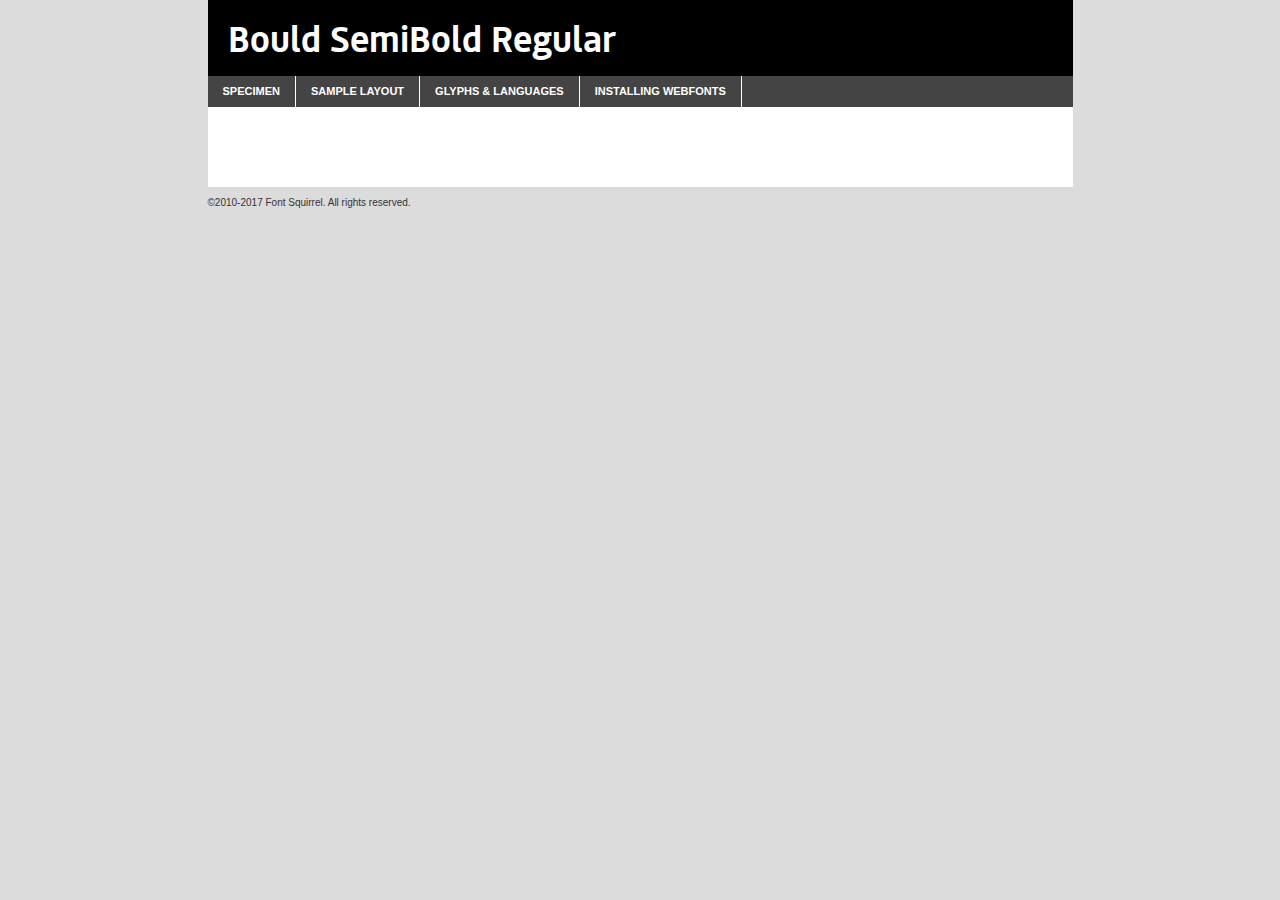
<file: assets/fonts/bould-semibold-demo.html>
<!DOCTYPE html PUBLIC "-//W3C//DTD XHTML 1.0 Transitional//EN"
        "http://www.w3.org/TR/xhtml1/DTD/xhtml1-transitional.dtd">

<html xmlns="http://www.w3.org/1999/xhtml" xml:lang="en" lang="en">
<head>
    <meta http-equiv="Content-Type" content="text/html; charset=utf-8"/>
    <script src="http://ajax.googleapis.com/ajax/libs/jquery/1.7.2/jquery.min.js" type="text/javascript" charset="utf-8"></script>
    <script type="text/javascript">
		(function($) {
			$.fn.easyTabs = function(option) {
				var param = jQuery.extend({ fadeSpeed: 'fast', defaultContent: 1, activeClass: 'active' }, option);
				$(this).each(function() {
					var thisId = '#' + this.id;
					if ( param.defaultContent == '' )
					{
						param.defaultContent = 1;
					}
					if ( typeof param.defaultContent == 'number' )
					{
						var defaultTab = $(thisId + ' .tabs li:eq(' + (param.defaultContent - 1) + ') a').attr('href').substr(1);
					}
					else
					{
						var defaultTab = param.defaultContent;
					}
					$(thisId + ' .tabs li a').each(function() {
						var tabToHide = $(this).attr('href').substr(1);
						$('#' + tabToHide).addClass('easytabs-tab-content');
					});
					hideAll();
					changeContent(defaultTab);

					function hideAll() {$(thisId + ' .easytabs-tab-content').hide();}

					function changeContent(tabId)
					{
						hideAll();
						$(thisId + ' .tabs li').removeClass(param.activeClass);
						$(thisId + ' .tabs li a[href=#' + tabId + ']').closest('li').addClass(param.activeClass);
						if ( param.fadeSpeed != 'none' )
						{
							$(thisId + ' #' + tabId).fadeIn(param.fadeSpeed);
						}
						else
						{
							$(thisId + ' #' + tabId).show();
						}
					}

					$(thisId + ' .tabs li').click(function() {
						var tabId = $(this).find('a').attr('href').substr(1);
						changeContent(tabId);
						return false;
					});
				});
			}
		})(jQuery);
    </script>
    <link rel="stylesheet" href="specimen_files/specimen_stylesheet.css" type="text/css" charset="utf-8"/>
    <link rel="stylesheet" href="stylesheet.css" type="text/css" charset="utf-8"/>

    <style type="text/css">
        		body {
			font-family: 'bouldsemibold';
        		}

            </style>

    <title>Bould SemiBold Regular Specimen</title>


    <script type="text/javascript" charset="utf-8">
		$(document).ready(function() {
			$('#container').easyTabs({ defaultContent: 1 });
		});
    </script>
</head>

<body>
<div id="container">
    <div id="header">
		Bould SemiBold Regular    </div>
    <ul class="tabs">
        <li><a href="#specimen">Specimen</a></li>
        <li><a href="#layout">Sample Layout</a></li>
		        <li><a href="#glyphs">Glyphs &amp; Languages</a></li>
        <li><a href="#installing">Installing Webfonts</a></li>

    </ul>

    <div id="main_content">


        <div id="specimen">

            <div class="section">
                <div class="grid12 firstcol">
                    <div class="huge">AaBb</div>
                </div>
            </div>

            <div class="section">
                <div class="glyph_range">A&#x200B;B&#x200b;C&#x200b;D&#x200b;E&#x200b;F&#x200b;G&#x200b;H&#x200b;I&#x200b;J&#x200b;K&#x200b;L&#x200b;M&#x200b;N&#x200b;O&#x200b;P&#x200b;Q&#x200b;R&#x200b;S&#x200b;T&#x200b;U&#x200b;V&#x200b;W&#x200b;X&#x200b;Y&#x200b;Z&#x200b;a&#x200b;b&#x200b;c&#x200b;d&#x200b;e&#x200b;f&#x200b;g&#x200b;h&#x200b;i&#x200b;j&#x200b;k&#x200b;l&#x200b;m&#x200b;n&#x200b;o&#x200b;p&#x200b;q&#x200b;r&#x200b;s&#x200b;t&#x200b;u&#x200b;v&#x200b;w&#x200b;x&#x200b;y&#x200b;z&#x200b;1&#x200b;2&#x200b;3&#x200b;4&#x200b;5&#x200b;6&#x200b;7&#x200b;8&#x200b;9&#x200b;0&#x200b;&amp;&#x200b;.&#x200b;,&#x200b;?&#x200b;!&#x200b;&#64;&#x200b;(&#x200b;)&#x200b;#&#x200b;$&#x200b;%&#x200b;*&#x200b;+&#x200b;-&#x200b;=&#x200b;:&#x200b;;</div>
            </div>
            <div class="section">
                <div class="grid12 firstcol">
                    <table class="sample_table">
                        <tr>
                            <td>10</td>
                            <td class="size10">abcdefghijklmnopqrstuvwxyzABCDEFGHIJKLMNOPQRSTUVWXYZ0123456789abcdefghijklmnopqrstuvwxyzABCDEFGHIJKLMNOPQRSTUVWXYZ0123456789abcdefghijklmnopqrstuvwxyzABCDEFGHIJKLMNOPQRSTUVWXYZ</td>
                        </tr>
                        <tr>
                            <td>11</td>
                            <td class="size11">abcdefghijklmnopqrstuvwxyzABCDEFGHIJKLMNOPQRSTUVWXYZ0123456789abcdefghijklmnopqrstuvwxyzABCDEFGHIJKLMNOPQRSTUVWXYZ0123456789abcdefghijklmnopqrstuvwxyzABCDEFGHIJKLMNOPQRSTUVWXYZ</td>
                        </tr>
                        <tr>
                            <td>12</td>
                            <td class="size12">abcdefghijklmnopqrstuvwxyzABCDEFGHIJKLMNOPQRSTUVWXYZ0123456789abcdefghijklmnopqrstuvwxyzABCDEFGHIJKLMNOPQRSTUVWXYZ0123456789abcdefghijklmnopqrstuvwxyzABCDEFGHIJKLMNOPQRSTUVWXYZ</td>
                        </tr>
                        <tr>
                            <td>13</td>
                            <td class="size13">abcdefghijklmnopqrstuvwxyzABCDEFGHIJKLMNOPQRSTUVWXYZ0123456789abcdefghijklmnopqrstuvwxyzABCDEFGHIJKLMNOPQRSTUVWXYZ0123456789abcdefghijklmnopqrstuvwxyzABCDEFGHIJKLMNOPQRSTUVWXYZ</td>
                        </tr>
                        <tr>
                            <td>14</td>
                            <td class="size14">abcdefghijklmnopqrstuvwxyzABCDEFGHIJKLMNOPQRSTUVWXYZ0123456789abcdefghijklmnopqrstuvwxyzABCDEFGHIJKLMNOPQRSTUVWXYZ0123456789abcdefghijklmnopqrstuvwxyzABCDEFGHIJKLMNOPQRSTUVWXYZ</td>
                        </tr>
                        <tr>
                            <td>16</td>
                            <td class="size16">abcdefghijklmnopqrstuvwxyzABCDEFGHIJKLMNOPQRSTUVWXYZ0123456789abcdefghijklmnopqrstuvwxyzABCDEFGHIJKLMNOPQRSTUVWXYZ</td>
                        </tr>
                        <tr>
                            <td>18</td>
                            <td class="size18">abcdefghijklmnopqrstuvwxyzABCDEFGHIJKLMNOPQRSTUVWXYZ0123456789abcdefghijklmnopqrstuvwxyzABCDEFGHIJKLMNOPQRSTUVWXYZ</td>
                        </tr>
                        <tr>
                            <td>20</td>
                            <td class="size20">abcdefghijklmnopqrstuvwxyzABCDEFGHIJKLMNOPQRSTUVWXYZ0123456789abcdefghijklmnopqrstuvwxyzABCDEFGHIJKLMNOPQRSTUVWXYZ</td>
                        </tr>
                        <tr>
                            <td>24</td>
                            <td class="size24">abcdefghijklmnopqrstuvwxyzABCDEFGHIJKLMNOPQRSTUVWXYZ0123456789abcdefghijklmnopqrstuvwxyzABCDEFGHIJKLMNOPQRSTUVWXYZ</td>
                        </tr>
                        <tr>
                            <td>30</td>
                            <td class="size30">abcdefghijklmnopqrstuvwxyzABCDEFGHIJKLMNOPQRSTUVWXYZ0123456789abcdefghijklmnopqrstuvwxyzABCDEFGHIJKLMNOPQRSTUVWXYZ</td>
                        </tr>
                        <tr>
                            <td>36</td>
                            <td class="size36">abcdefghijklmnopqrstuvwxyzABCDEFGHIJKLMNOPQRSTUVWXYZ0123456789abcdefghijklmnopqrstuvwxyzABCDEFGHIJKLMNOPQRSTUVWXYZ</td>
                        </tr>
                        <tr>
                            <td>48</td>
                            <td class="size48">abcdefghijklmnopqrstuvwxyzABCDEFGHIJKLMNOPQRSTUVWXYZ0123456789abcdefghijklmnopqrstuvwxyzABCDEFGHIJKLMNOPQRSTUVWXYZ</td>
                        </tr>
                        <tr>
                            <td>60</td>
                            <td class="size60">abcdefghijklmnopqrstuvwxyzABCDEFGHIJKLMNOPQRSTUVWXYZ0123456789abcdefghijklmnopqrstuvwxyzABCDEFGHIJKLMNOPQRSTUVWXYZ</td>
                        </tr>
                        <tr>
                            <td>72</td>
                            <td class="size72">abcdefghijklmnopqrstuvwxyzABCDEFGHIJKLMNOPQRSTUVWXYZ0123456789abcdefghijklmnopqrstuvwxyzABCDEFGHIJKLMNOPQRSTUVWXYZ</td>
                        </tr>
                        <tr>
                            <td>90</td>
                            <td class="size90">abcdefghijklmnopqrstuvwxyzABCDEFGHIJKLMNOPQRSTUVWXYZ0123456789abcdefghijklmnopqrstuvwxyzABCDEFGHIJKLMNOPQRSTUVWXYZ</td>
                        </tr>
                    </table>

                </div>

            </div>


            <div class="section" id="bodycomparison">


                <div id="xheight">
                    <div class="fontbody">&#x25FC;&#x25FC;&#x25FC;&#x25FC;&#x25FC;&#x25FC;&#x25FC;&#x25FC;&#x25FC;&#x25FC;&#x25FC;&#x25FC;&#x25FC;&#x25FC;&#x25FC;&#x25FC;&#x25FC;&#x25FC;&#x25FC;&#x25FC;&#x25FC;&#x25FC;&#x25FC;&#x25FC;&#x25FC;&#x25FC;&#x25FC;&#x25FC;&#x25FC;&#x25FC;&#x25FC;&#x25FC;&#x25FC;&#x25FC;&#x25FC;&#x25FC;&#x25FC;&#x25FC;&#x25FC;&#x25FC;&#x25FC;&#x25FC;&#x25FC;&#x25FC;&#x25FC;&#x25FC;&#x25FC;&#x25FC;&#x25FC;&#x25FC;&#x25FC;&#x25FC;&#x25FC;&#x25FC;&#x25FC;&#x25FC;&#x25FC;&#x25FC;&#x25FC;&#x25FC;&#x25FC;&#x25FC;&#x25FC;&#x25FC;&#x25FC;&#x25FC;&#x25FC;&#x25FC;&#x25FC;&#x25FC;&#x25FC;&#x25FC;&#x25FC;&#x25FC;&#x25FC;&#x25FC;&#x25FC;&#x25FC;&#x25FC;&#x25FC;&#x25FC;&#x25FC;&#x25FC;&#x25FC;&#x25FC;&#x25FC;&#x25FC;&#x25FC;&#x25FC;&#x25FC;&#x25FC;&#x25FC;&#x25FC;&#x25FC;&#x25FC;&#x25FC;&#x25FC;&#x25FC;&#x25FC;body</div>
                    <div class="arialbody">body</div>
                    <div class="verdanabody">body</div>
                    <div class="georgiabody">body</div>
                </div>
                <div class="fontbody" style="z-index:1">
                    body<span>Bould SemiBold Regular</span>
                </div>
                <div class="arialbody" style="z-index:1">
                    body<span>Arial</span>
                </div>
                <div class="verdanabody" style="z-index:1">
                    body<span>Verdana</span>
                </div>
                <div class="georgiabody" style="z-index:1">
                    body<span>Georgia</span>
                </div>


            </div>


            <div class="section psample psample_row1" id="">

                <div class="grid2 firstcol">
                    <p class="size10"><span>10.</span>Aenean lacinia bibendum nulla sed consectetur. Fusce dapibus, tellus ac cursus commodo, tortor mauris condimentum nibh, ut fermentum massa justo sit amet risus. Nullam id dolor id nibh ultricies vehicula ut id elit. Cum sociis natoque penatibus et magnis dis parturient montes, nascetur ridiculus mus. Nulla vitae elit libero, a pharetra augue.</p>

                </div>
                <div class="grid3">
                    <p class="size11"><span>11.</span>Aenean lacinia bibendum nulla sed consectetur. Fusce dapibus, tellus ac cursus commodo, tortor mauris condimentum nibh, ut fermentum massa justo sit amet risus. Nullam id dolor id nibh ultricies vehicula ut id elit. Cum sociis natoque penatibus et magnis dis parturient montes, nascetur ridiculus mus. Nulla vitae elit libero, a pharetra augue.</p>

                </div>
                <div class="grid3">
                    <p class="size12"><span>12.</span>Aenean lacinia bibendum nulla sed consectetur. Fusce dapibus, tellus ac cursus commodo, tortor mauris condimentum nibh, ut fermentum massa justo sit amet risus. Nullam id dolor id nibh ultricies vehicula ut id elit. Cum sociis natoque penatibus et magnis dis parturient montes, nascetur ridiculus mus. Nulla vitae elit libero, a pharetra augue.</p>

                </div>
                <div class="grid4">
                    <p class="size13"><span>13.</span>Aenean lacinia bibendum nulla sed consectetur. Fusce dapibus, tellus ac cursus commodo, tortor mauris condimentum nibh, ut fermentum massa justo sit amet risus. Nullam id dolor id nibh ultricies vehicula ut id elit. Cum sociis natoque penatibus et magnis dis parturient montes, nascetur ridiculus mus. Nulla vitae elit libero, a pharetra augue.</p>

                </div>
                <div class="white_blend"></div>

            </div>
            <div class="section psample psample_row2" id="">
                <div class="grid3 firstcol">
                    <p class="size14"><span>14.</span>Aenean lacinia bibendum nulla sed consectetur. Fusce dapibus, tellus ac cursus commodo, tortor mauris condimentum nibh, ut fermentum massa justo sit amet risus. Nullam id dolor id nibh ultricies vehicula ut id elit. Cum sociis natoque penatibus et magnis dis parturient montes, nascetur ridiculus mus. Nulla vitae elit libero, a pharetra augue.</p>

                </div>
                <div class="grid4">
                    <p class="size16"><span>16.</span>Aenean lacinia bibendum nulla sed consectetur. Fusce dapibus, tellus ac cursus commodo, tortor mauris condimentum nibh, ut fermentum massa justo sit amet risus. Nullam id dolor id nibh ultricies vehicula ut id elit. Cum sociis natoque penatibus et magnis dis parturient montes, nascetur ridiculus mus. Nulla vitae elit libero, a pharetra augue.</p>

                </div>
                <div class="grid5">
                    <p class="size18"><span>18.</span>Aenean lacinia bibendum nulla sed consectetur. Fusce dapibus, tellus ac cursus commodo, tortor mauris condimentum nibh, ut fermentum massa justo sit amet risus. Nullam id dolor id nibh ultricies vehicula ut id elit. Cum sociis natoque penatibus et magnis dis parturient montes, nascetur ridiculus mus. Nulla vitae elit libero, a pharetra augue.</p>

                </div>

                <div class="white_blend"></div>

            </div>

            <div class="section psample psample_row3" id="">
                <div class="grid5 firstcol">
                    <p class="size20"><span>20.</span>Aenean lacinia bibendum nulla sed consectetur. Fusce dapibus, tellus ac cursus commodo, tortor mauris condimentum nibh, ut fermentum massa justo sit amet risus. Nullam id dolor id nibh ultricies vehicula ut id elit. Cum sociis natoque penatibus et magnis dis parturient montes, nascetur ridiculus mus. Nulla vitae elit libero, a pharetra augue.</p>
                </div>
                <div class="grid7">
                    <p class="size24"><span>24.</span>Aenean lacinia bibendum nulla sed consectetur. Fusce dapibus, tellus ac cursus commodo, tortor mauris condimentum nibh, ut fermentum massa justo sit amet risus. Nullam id dolor id nibh ultricies vehicula ut id elit. Cum sociis natoque penatibus et magnis dis parturient montes, nascetur ridiculus mus. Nulla vitae elit libero, a pharetra augue.</p>
                </div>

                <div class="white_blend"></div>

            </div>

            <div class="section psample psample_row4" id="">
                <div class="grid12 firstcol">
                    <p class="size30"><span>30.</span>Aenean lacinia bibendum nulla sed consectetur. Fusce dapibus, tellus ac cursus commodo, tortor mauris condimentum nibh, ut fermentum massa justo sit amet risus. Nullam id dolor id nibh ultricies vehicula ut id elit. Cum sociis natoque penatibus et magnis dis parturient montes, nascetur ridiculus mus. Nulla vitae elit libero, a pharetra augue.</p>
                </div>
                <div class="white_blend"></div>

            </div>


            <div class="section psample psample_row1 fullreverse">
                <div class="grid2 firstcol">
                    <p class="size10"><span>10.</span>Aenean lacinia bibendum nulla sed consectetur. Fusce dapibus, tellus ac cursus commodo, tortor mauris condimentum nibh, ut fermentum massa justo sit amet risus. Nullam id dolor id nibh ultricies vehicula ut id elit. Cum sociis natoque penatibus et magnis dis parturient montes, nascetur ridiculus mus. Nulla vitae elit libero, a pharetra augue.</p>

                </div>
                <div class="grid3">
                    <p class="size11"><span>11.</span>Aenean lacinia bibendum nulla sed consectetur. Fusce dapibus, tellus ac cursus commodo, tortor mauris condimentum nibh, ut fermentum massa justo sit amet risus. Nullam id dolor id nibh ultricies vehicula ut id elit. Cum sociis natoque penatibus et magnis dis parturient montes, nascetur ridiculus mus. Nulla vitae elit libero, a pharetra augue.</p>

                </div>
                <div class="grid3">
                    <p class="size12"><span>12.</span>Aenean lacinia bibendum nulla sed consectetur. Fusce dapibus, tellus ac cursus commodo, tortor mauris condimentum nibh, ut fermentum massa justo sit amet risus. Nullam id dolor id nibh ultricies vehicula ut id elit. Cum sociis natoque penatibus et magnis dis parturient montes, nascetur ridiculus mus. Nulla vitae elit libero, a pharetra augue.</p>

                </div>
                <div class="grid4">
                    <p class="size13"><span>13.</span>Aenean lacinia bibendum nulla sed consectetur. Fusce dapibus, tellus ac cursus commodo, tortor mauris condimentum nibh, ut fermentum massa justo sit amet risus. Nullam id dolor id nibh ultricies vehicula ut id elit. Cum sociis natoque penatibus et magnis dis parturient montes, nascetur ridiculus mus. Nulla vitae elit libero, a pharetra augue.</p>

                </div>
                <div class="black_blend"></div>

            </div>

            <div class="section psample psample_row2 fullreverse">
                <div class="grid3 firstcol">
                    <p class="size14"><span>14.</span>Aenean lacinia bibendum nulla sed consectetur. Fusce dapibus, tellus ac cursus commodo, tortor mauris condimentum nibh, ut fermentum massa justo sit amet risus. Nullam id dolor id nibh ultricies vehicula ut id elit. Cum sociis natoque penatibus et magnis dis parturient montes, nascetur ridiculus mus. Nulla vitae elit libero, a pharetra augue.</p>

                </div>
                <div class="grid4">
                    <p class="size16"><span>16.</span>Aenean lacinia bibendum nulla sed consectetur. Fusce dapibus, tellus ac cursus commodo, tortor mauris condimentum nibh, ut fermentum massa justo sit amet risus. Nullam id dolor id nibh ultricies vehicula ut id elit. Cum sociis natoque penatibus et magnis dis parturient montes, nascetur ridiculus mus. Nulla vitae elit libero, a pharetra augue.</p>

                </div>
                <div class="grid5">
                    <p class="size18"><span>18.</span>Aenean lacinia bibendum nulla sed consectetur. Fusce dapibus, tellus ac cursus commodo, tortor mauris condimentum nibh, ut fermentum massa justo sit amet risus. Nullam id dolor id nibh ultricies vehicula ut id elit. Cum sociis natoque penatibus et magnis dis parturient montes, nascetur ridiculus mus. Nulla vitae elit libero, a pharetra augue.</p>

                </div>
                <div class="black_blend"></div>

            </div>

            <div class="section psample fullreverse psample_row3" id="">
                <div class="grid5 firstcol">
                    <p class="size20"><span>20.</span>Aenean lacinia bibendum nulla sed consectetur. Fusce dapibus, tellus ac cursus commodo, tortor mauris condimentum nibh, ut fermentum massa justo sit amet risus. Nullam id dolor id nibh ultricies vehicula ut id elit. Cum sociis natoque penatibus et magnis dis parturient montes, nascetur ridiculus mus. Nulla vitae elit libero, a pharetra augue.</p>
                </div>
                <div class="grid7">
                    <p class="size24"><span>24.</span>Aenean lacinia bibendum nulla sed consectetur. Fusce dapibus, tellus ac cursus commodo, tortor mauris condimentum nibh, ut fermentum massa justo sit amet risus. Nullam id dolor id nibh ultricies vehicula ut id elit. Cum sociis natoque penatibus et magnis dis parturient montes, nascetur ridiculus mus. Nulla vitae elit libero, a pharetra augue.</p>
                </div>

                <div class="black_blend"></div>

            </div>

            <div class="section psample fullreverse psample_row4" id="" style="border-bottom: 20px #000 solid;">
                <div class="grid12 firstcol">
                    <p class="size30"><span>30.</span>Aenean lacinia bibendum nulla sed consectetur. Fusce dapibus, tellus ac cursus commodo, tortor mauris condimentum nibh, ut fermentum massa justo sit amet risus. Nullam id dolor id nibh ultricies vehicula ut id elit. Cum sociis natoque penatibus et magnis dis parturient montes, nascetur ridiculus mus. Nulla vitae elit libero, a pharetra augue.</p>
                </div>
                <div class="black_blend"></div>

            </div>


        </div>

        <div id="layout">

            <div class="section">

                <div class="grid12 firstcol">
                    <h1>Lorem Ipsum Dolor</h1>
                    <h2>Etiam porta sem malesuada magna mollis euismod</h2>

                    <p class="byline">By <a href="#link">Aenean Lacinia</a></p>
                </div>
            </div>
            <div class="section">
                <div class="grid8 firstcol">
                    <p class="large">Donec sed odio dui. Morbi leo risus, porta ac consectetur ac, vestibulum at eros. Fusce dapibus, tellus ac cursus commodo, tortor mauris condimentum nibh, ut fermentum massa justo sit amet risus. </p>


                    <h3>Pellentesque ornare sem</h3>

                    <p>Maecenas sed diam eget risus varius blandit sit amet non magna. Maecenas faucibus mollis interdum. Donec ullamcorper nulla non metus auctor fringilla. Nullam id dolor id nibh ultricies vehicula ut id elit. Nullam id dolor id nibh ultricies vehicula ut id elit. </p>

                    <p>Aenean eu leo quam. Pellentesque ornare sem lacinia quam venenatis vestibulum. Lorem ipsum dolor sit amet, consectetur adipiscing elit. Cum sociis natoque penatibus et magnis dis parturient montes, nascetur ridiculus mus. </p>

                    <p>Nulla vitae elit libero, a pharetra augue. Praesent commodo cursus magna, vel scelerisque nisl consectetur et. Aenean lacinia bibendum nulla sed consectetur. </p>

                    <p>Nullam quis risus eget urna mollis ornare vel eu leo. Nullam quis risus eget urna mollis ornare vel eu leo. Maecenas sed diam eget risus varius blandit sit amet non magna. Donec ullamcorper nulla non metus auctor fringilla. </p>

                    <h3>Cras mattis consectetur</h3>

                    <p>Aenean eu leo quam. Pellentesque ornare sem lacinia quam venenatis vestibulum. Aenean lacinia bibendum nulla sed consectetur. Integer posuere erat a ante venenatis dapibus posuere velit aliquet. Cras mattis consectetur purus sit amet fermentum. </p>

                    <p>Nullam id dolor id nibh ultricies vehicula ut id elit. Nullam quis risus eget urna mollis ornare vel eu leo. Cras mattis consectetur purus sit amet fermentum.</p>
                </div>

                <div class="grid4 sidebar">

                    <div class="box reverse">
                        <p class="last">Nullam quis risus eget urna mollis ornare vel eu leo. Donec ullamcorper nulla non metus auctor fringilla. Cras mattis consectetur purus sit amet fermentum. Sed posuere consectetur est at lobortis. Lorem ipsum dolor sit amet, consectetur adipiscing elit. </p>
                    </div>

                    <p class="caption">Maecenas sed diam eget risus varius.</p>

                    <p>Vestibulum id ligula porta felis euismod semper. Integer posuere erat a ante venenatis dapibus posuere velit aliquet. Vestibulum id ligula porta felis euismod semper. Sed posuere consectetur est at lobortis. Maecenas sed diam eget risus varius blandit sit amet non magna. Fusce dapibus, tellus ac cursus commodo, tortor mauris condimentum nibh, ut fermentum massa justo sit amet risus. </p>


                    <p>Duis mollis, est non commodo luctus, nisi erat porttitor ligula, eget lacinia odio sem nec elit. Aenean lacinia bibendum nulla sed consectetur. Vivamus sagittis lacus vel augue laoreet rutrum faucibus dolor auctor. Aenean lacinia bibendum nulla sed consectetur. Nullam quis risus eget urna mollis ornare vel eu leo. </p>

                    <p>Praesent commodo cursus magna, vel scelerisque nisl consectetur et. Donec ullamcorper nulla non metus auctor fringilla. Maecenas faucibus mollis interdum. Fusce dapibus, tellus ac cursus commodo, tortor mauris condimentum nibh, ut fermentum massa justo sit amet risus. </p>

                </div>
            </div>

        </div>


		

        <div id="glyphs">
            <div class="section">
                <div class="grid12 firstcol">

                    <h1>Language Support</h1>
                    <p>The subset of Bould SemiBold Regular in this kit supports the following languages:<br/>

						Albanian, Basque, Breton, Chamorro, Danish, Dutch, English, Faroese, Finnish, French, Frisian, Galician, German, Icelandic, Italian, Malagasy, Norwegian, Portuguese, Spanish, Alsatian, Aragonese, Arapaho, Arrernte, Asturian, Aymara, Bislama, Cebuano, Corsican, Fijian, French_creole, Genoese, Gilbertese, Greenlandic, Haitian_creole, Hiligaynon, Hmong, Hopi, Ibanag, Iloko_ilokano, Indonesian, Interglossa_glosa, Interlingua, Irish_gaelic, Jerriais, Lojban, Lombard, Luxembourgeois, Manx, Mohawk, Norfolk_pitcairnese, Occitan, Oromo, Pangasinan, Papiamento, Piedmontese, Potawatomi, Rhaeto-romance, Romansh, Rotokas, Sami_lule, Samoan, Sardinian, Scots_gaelic, Seychelles_creole, Shona, Sicilian, Somali, Southern_ndebele, Swahili, Swati_swazi, Tagalog_filipino_pilipino, Tetum, Tok_pisin, Uyghur_latinized, Volapuk, Walloon, Warlpiri, Xhosa, Yapese, Zulu, Latinbasic, Ubasic, Demo                    </p>
                    <h1>Glyph Chart</h1>
                    <p>The subset of Bould SemiBold Regular in this kit includes all the glyphs listed below. Unicode entities are included above each glyph to help you insert individual characters into your layout.</p>
                    <div id="glyph_chart">

																				                                <div><p>&amp;#13;</p>&#13;</div>
																				                                <div><p>&amp;#32;</p>&#32;</div>
																				                                <div><p>&amp;#33;</p>&#33;</div>
																				                                <div><p>&amp;#34;</p>&#34;</div>
																				                                <div><p>&amp;#35;</p>&#35;</div>
																				                                <div><p>&amp;#36;</p>&#36;</div>
																				                                <div><p>&amp;#37;</p>&#37;</div>
																				                                <div><p>&amp;#38;</p>&#38;</div>
																				                                <div><p>&amp;#39;</p>&#39;</div>
																				                                <div><p>&amp;#40;</p>&#40;</div>
																				                                <div><p>&amp;#41;</p>&#41;</div>
																				                                <div><p>&amp;#42;</p>&#42;</div>
																				                                <div><p>&amp;#43;</p>&#43;</div>
																				                                <div><p>&amp;#44;</p>&#44;</div>
																				                                <div><p>&amp;#45;</p>&#45;</div>
																				                                <div><p>&amp;#46;</p>&#46;</div>
																				                                <div><p>&amp;#47;</p>&#47;</div>
																				                                <div><p>&amp;#48;</p>&#48;</div>
																				                                <div><p>&amp;#49;</p>&#49;</div>
																				                                <div><p>&amp;#50;</p>&#50;</div>
																				                                <div><p>&amp;#51;</p>&#51;</div>
																				                                <div><p>&amp;#52;</p>&#52;</div>
																				                                <div><p>&amp;#53;</p>&#53;</div>
																				                                <div><p>&amp;#54;</p>&#54;</div>
																				                                <div><p>&amp;#55;</p>&#55;</div>
																				                                <div><p>&amp;#56;</p>&#56;</div>
																				                                <div><p>&amp;#57;</p>&#57;</div>
																				                                <div><p>&amp;#58;</p>&#58;</div>
																				                                <div><p>&amp;#59;</p>&#59;</div>
																				                                <div><p>&amp;#60;</p>&#60;</div>
																				                                <div><p>&amp;#61;</p>&#61;</div>
																				                                <div><p>&amp;#62;</p>&#62;</div>
																				                                <div><p>&amp;#63;</p>&#63;</div>
																				                                <div><p>&amp;#64;</p>&#64;</div>
																				                                <div><p>&amp;#65;</p>&#65;</div>
																				                                <div><p>&amp;#66;</p>&#66;</div>
																				                                <div><p>&amp;#67;</p>&#67;</div>
																				                                <div><p>&amp;#68;</p>&#68;</div>
																				                                <div><p>&amp;#69;</p>&#69;</div>
																				                                <div><p>&amp;#70;</p>&#70;</div>
																				                                <div><p>&amp;#71;</p>&#71;</div>
																				                                <div><p>&amp;#72;</p>&#72;</div>
																				                                <div><p>&amp;#73;</p>&#73;</div>
																				                                <div><p>&amp;#74;</p>&#74;</div>
																				                                <div><p>&amp;#75;</p>&#75;</div>
																				                                <div><p>&amp;#76;</p>&#76;</div>
																				                                <div><p>&amp;#77;</p>&#77;</div>
																				                                <div><p>&amp;#78;</p>&#78;</div>
																				                                <div><p>&amp;#79;</p>&#79;</div>
																				                                <div><p>&amp;#80;</p>&#80;</div>
																				                                <div><p>&amp;#81;</p>&#81;</div>
																				                                <div><p>&amp;#82;</p>&#82;</div>
																				                                <div><p>&amp;#83;</p>&#83;</div>
																				                                <div><p>&amp;#84;</p>&#84;</div>
																				                                <div><p>&amp;#85;</p>&#85;</div>
																				                                <div><p>&amp;#86;</p>&#86;</div>
																				                                <div><p>&amp;#87;</p>&#87;</div>
																				                                <div><p>&amp;#88;</p>&#88;</div>
																				                                <div><p>&amp;#89;</p>&#89;</div>
																				                                <div><p>&amp;#90;</p>&#90;</div>
																				                                <div><p>&amp;#91;</p>&#91;</div>
																				                                <div><p>&amp;#92;</p>&#92;</div>
																				                                <div><p>&amp;#93;</p>&#93;</div>
																				                                <div><p>&amp;#94;</p>&#94;</div>
																				                                <div><p>&amp;#95;</p>&#95;</div>
																				                                <div><p>&amp;#96;</p>&#96;</div>
																				                                <div><p>&amp;#97;</p>&#97;</div>
																				                                <div><p>&amp;#98;</p>&#98;</div>
																				                                <div><p>&amp;#99;</p>&#99;</div>
																				                                <div><p>&amp;#100;</p>&#100;</div>
																				                                <div><p>&amp;#101;</p>&#101;</div>
																				                                <div><p>&amp;#102;</p>&#102;</div>
																				                                <div><p>&amp;#103;</p>&#103;</div>
																				                                <div><p>&amp;#104;</p>&#104;</div>
																				                                <div><p>&amp;#105;</p>&#105;</div>
																				                                <div><p>&amp;#106;</p>&#106;</div>
																				                                <div><p>&amp;#107;</p>&#107;</div>
																				                                <div><p>&amp;#108;</p>&#108;</div>
																				                                <div><p>&amp;#109;</p>&#109;</div>
																				                                <div><p>&amp;#110;</p>&#110;</div>
																				                                <div><p>&amp;#111;</p>&#111;</div>
																				                                <div><p>&amp;#112;</p>&#112;</div>
																				                                <div><p>&amp;#113;</p>&#113;</div>
																				                                <div><p>&amp;#114;</p>&#114;</div>
																				                                <div><p>&amp;#115;</p>&#115;</div>
																				                                <div><p>&amp;#116;</p>&#116;</div>
																				                                <div><p>&amp;#117;</p>&#117;</div>
																				                                <div><p>&amp;#118;</p>&#118;</div>
																				                                <div><p>&amp;#119;</p>&#119;</div>
																				                                <div><p>&amp;#120;</p>&#120;</div>
																				                                <div><p>&amp;#121;</p>&#121;</div>
																				                                <div><p>&amp;#122;</p>&#122;</div>
																				                                <div><p>&amp;#123;</p>&#123;</div>
																				                                <div><p>&amp;#124;</p>&#124;</div>
																				                                <div><p>&amp;#125;</p>&#125;</div>
																				                                <div><p>&amp;#126;</p>&#126;</div>
																				                                <div><p>&amp;#160;</p>&#160;</div>
																				                                <div><p>&amp;#161;</p>&#161;</div>
																				                                <div><p>&amp;#162;</p>&#162;</div>
																				                                <div><p>&amp;#163;</p>&#163;</div>
																				                                <div><p>&amp;#164;</p>&#164;</div>
																				                                <div><p>&amp;#165;</p>&#165;</div>
																				                                <div><p>&amp;#166;</p>&#166;</div>
																				                                <div><p>&amp;#167;</p>&#167;</div>
																				                                <div><p>&amp;#168;</p>&#168;</div>
																				                                <div><p>&amp;#169;</p>&#169;</div>
																				                                <div><p>&amp;#170;</p>&#170;</div>
																				                                <div><p>&amp;#171;</p>&#171;</div>
																				                                <div><p>&amp;#172;</p>&#172;</div>
																				                                <div><p>&amp;#173;</p>&#173;</div>
																				                                <div><p>&amp;#174;</p>&#174;</div>
																				                                <div><p>&amp;#175;</p>&#175;</div>
																				                                <div><p>&amp;#176;</p>&#176;</div>
																				                                <div><p>&amp;#177;</p>&#177;</div>
																				                                <div><p>&amp;#178;</p>&#178;</div>
																				                                <div><p>&amp;#179;</p>&#179;</div>
																				                                <div><p>&amp;#180;</p>&#180;</div>
																				                                <div><p>&amp;#181;</p>&#181;</div>
																				                                <div><p>&amp;#182;</p>&#182;</div>
																				                                <div><p>&amp;#183;</p>&#183;</div>
																				                                <div><p>&amp;#184;</p>&#184;</div>
																				                                <div><p>&amp;#185;</p>&#185;</div>
																				                                <div><p>&amp;#186;</p>&#186;</div>
																				                                <div><p>&amp;#187;</p>&#187;</div>
																				                                <div><p>&amp;#188;</p>&#188;</div>
																				                                <div><p>&amp;#189;</p>&#189;</div>
																				                                <div><p>&amp;#190;</p>&#190;</div>
																				                                <div><p>&amp;#191;</p>&#191;</div>
																				                                <div><p>&amp;#192;</p>&#192;</div>
																				                                <div><p>&amp;#193;</p>&#193;</div>
																				                                <div><p>&amp;#194;</p>&#194;</div>
																				                                <div><p>&amp;#195;</p>&#195;</div>
																				                                <div><p>&amp;#196;</p>&#196;</div>
																				                                <div><p>&amp;#197;</p>&#197;</div>
																				                                <div><p>&amp;#198;</p>&#198;</div>
																				                                <div><p>&amp;#199;</p>&#199;</div>
																				                                <div><p>&amp;#200;</p>&#200;</div>
																				                                <div><p>&amp;#201;</p>&#201;</div>
																				                                <div><p>&amp;#202;</p>&#202;</div>
																				                                <div><p>&amp;#203;</p>&#203;</div>
																				                                <div><p>&amp;#204;</p>&#204;</div>
																				                                <div><p>&amp;#205;</p>&#205;</div>
																				                                <div><p>&amp;#206;</p>&#206;</div>
																				                                <div><p>&amp;#207;</p>&#207;</div>
																				                                <div><p>&amp;#208;</p>&#208;</div>
																				                                <div><p>&amp;#209;</p>&#209;</div>
																				                                <div><p>&amp;#210;</p>&#210;</div>
																				                                <div><p>&amp;#211;</p>&#211;</div>
																				                                <div><p>&amp;#212;</p>&#212;</div>
																				                                <div><p>&amp;#213;</p>&#213;</div>
																				                                <div><p>&amp;#214;</p>&#214;</div>
																				                                <div><p>&amp;#215;</p>&#215;</div>
																				                                <div><p>&amp;#216;</p>&#216;</div>
																				                                <div><p>&amp;#217;</p>&#217;</div>
																				                                <div><p>&amp;#218;</p>&#218;</div>
																				                                <div><p>&amp;#219;</p>&#219;</div>
																				                                <div><p>&amp;#220;</p>&#220;</div>
																				                                <div><p>&amp;#221;</p>&#221;</div>
																				                                <div><p>&amp;#222;</p>&#222;</div>
																				                                <div><p>&amp;#223;</p>&#223;</div>
																				                                <div><p>&amp;#224;</p>&#224;</div>
																				                                <div><p>&amp;#225;</p>&#225;</div>
																				                                <div><p>&amp;#226;</p>&#226;</div>
																				                                <div><p>&amp;#227;</p>&#227;</div>
																				                                <div><p>&amp;#228;</p>&#228;</div>
																				                                <div><p>&amp;#229;</p>&#229;</div>
																				                                <div><p>&amp;#230;</p>&#230;</div>
																				                                <div><p>&amp;#231;</p>&#231;</div>
																				                                <div><p>&amp;#232;</p>&#232;</div>
																				                                <div><p>&amp;#233;</p>&#233;</div>
																				                                <div><p>&amp;#234;</p>&#234;</div>
																				                                <div><p>&amp;#235;</p>&#235;</div>
																				                                <div><p>&amp;#236;</p>&#236;</div>
																				                                <div><p>&amp;#237;</p>&#237;</div>
																				                                <div><p>&amp;#238;</p>&#238;</div>
																				                                <div><p>&amp;#239;</p>&#239;</div>
																				                                <div><p>&amp;#240;</p>&#240;</div>
																				                                <div><p>&amp;#241;</p>&#241;</div>
																				                                <div><p>&amp;#242;</p>&#242;</div>
																				                                <div><p>&amp;#243;</p>&#243;</div>
																				                                <div><p>&amp;#244;</p>&#244;</div>
																				                                <div><p>&amp;#245;</p>&#245;</div>
																				                                <div><p>&amp;#246;</p>&#246;</div>
																				                                <div><p>&amp;#247;</p>&#247;</div>
																				                                <div><p>&amp;#248;</p>&#248;</div>
																				                                <div><p>&amp;#249;</p>&#249;</div>
																				                                <div><p>&amp;#250;</p>&#250;</div>
																				                                <div><p>&amp;#251;</p>&#251;</div>
																				                                <div><p>&amp;#252;</p>&#252;</div>
																				                                <div><p>&amp;#253;</p>&#253;</div>
																				                                <div><p>&amp;#254;</p>&#254;</div>
																				                                <div><p>&amp;#255;</p>&#255;</div>
																				                                <div><p>&amp;#338;</p>&#338;</div>
																				                                <div><p>&amp;#339;</p>&#339;</div>
																				                                <div><p>&amp;#376;</p>&#376;</div>
																				                                <div><p>&amp;#710;</p>&#710;</div>
																				                                <div><p>&amp;#732;</p>&#732;</div>
																				                                <div><p>&amp;#8192;</p>&#8192;</div>
																				                                <div><p>&amp;#8193;</p>&#8193;</div>
																				                                <div><p>&amp;#8194;</p>&#8194;</div>
																				                                <div><p>&amp;#8195;</p>&#8195;</div>
																				                                <div><p>&amp;#8196;</p>&#8196;</div>
																				                                <div><p>&amp;#8197;</p>&#8197;</div>
																				                                <div><p>&amp;#8198;</p>&#8198;</div>
																				                                <div><p>&amp;#8199;</p>&#8199;</div>
																				                                <div><p>&amp;#8200;</p>&#8200;</div>
																				                                <div><p>&amp;#8201;</p>&#8201;</div>
																				                                <div><p>&amp;#8202;</p>&#8202;</div>
																				                                <div><p>&amp;#8208;</p>&#8208;</div>
																				                                <div><p>&amp;#8209;</p>&#8209;</div>
																				                                <div><p>&amp;#8210;</p>&#8210;</div>
																				                                <div><p>&amp;#8211;</p>&#8211;</div>
																				                                <div><p>&amp;#8212;</p>&#8212;</div>
																				                                <div><p>&amp;#8216;</p>&#8216;</div>
																				                                <div><p>&amp;#8217;</p>&#8217;</div>
																				                                <div><p>&amp;#8218;</p>&#8218;</div>
																				                                <div><p>&amp;#8220;</p>&#8220;</div>
																				                                <div><p>&amp;#8221;</p>&#8221;</div>
																				                                <div><p>&amp;#8222;</p>&#8222;</div>
																				                                <div><p>&amp;#8226;</p>&#8226;</div>
																				                                <div><p>&amp;#8230;</p>&#8230;</div>
																				                                <div><p>&amp;#8239;</p>&#8239;</div>
																				                                <div><p>&amp;#8249;</p>&#8249;</div>
																				                                <div><p>&amp;#8250;</p>&#8250;</div>
																				                                <div><p>&amp;#8287;</p>&#8287;</div>
																				                                <div><p>&amp;#8364;</p>&#8364;</div>
																				                                <div><p>&amp;#8482;</p>&#8482;</div>
																				                                <div><p>&amp;#9724;</p>&#9724;</div>
																																													                    </div>
                </div>


            </div>
        </div>


        <div id="specs">

        </div>

        <div id="installing">
            <div class="section">
                <div class="grid7 firstcol">
                    <h1>Installing Webfonts</h1>

                    <p>Webfonts are supported by all major browser platforms but not all in the same way. There are currently four different font formats that must be included in order to target all browsers. This includes TTF, WOFF, EOT and SVG.</p>

                    <h2>1. Upload your webfonts</h2>
                    <p>You must upload your webfont kit to your website. They should be in or near the same directory as your CSS files.</p>

                    <h2>2. Include the webfont stylesheet</h2>
                    <p>A special CSS @font-face declaration helps the various browsers select the appropriate font it needs without causing you a bunch of headaches. Learn more about this syntax by reading the <a href="https://www.fontspring.com/blog/further-hardening-of-the-bulletproof-syntax">Fontspring blog post</a> about it. The code for it is as follows:</p>


                    <code>
                        @font-face{
                        font-family: 'MyWebFont';
                        src: url('WebFont.eot');
                        src: url('WebFont.eot?#iefix') format('embedded-opentype'),
                        url('WebFont.woff') format('woff'),
                        url('WebFont.ttf') format('truetype'),
                        url('WebFont.svg#webfont') format('svg');
                        }
                    </code>

                    <p>We've already gone ahead and generated the code for you. All you have to do is link to the stylesheet in your HTML, like this:</p>
                    <code>&lt;link rel=&quot;stylesheet&quot; href=&quot;stylesheet.css&quot; type=&quot;text/css&quot; charset=&quot;utf-8&quot; /&gt;</code>

                    <h2>3. Modify your own stylesheet</h2>
                    <p>To take advantage of your new fonts, you must tell your stylesheet to use them. Look at the original @font-face declaration above and find the property called "font-family." The name linked there will be what you use to reference the font. Prepend that webfont name to the font stack in the "font-family" property, inside the selector you want to change. For example:</p>
                    <code>p { font-family: 'WebFont', Arial, sans-serif; }</code>

                    <h2>4. Test</h2>
                    <p>Getting webfonts to work cross-browser <em>can</em> be tricky. Use the information in the sidebar to help you if you find that fonts aren't loading in a particular browser.</p>
                </div>

                <div class="grid5 sidebar">
                    <div class="box">
                        <h2>Troubleshooting<br/>Font-Face Problems</h2>
                        <p>Having trouble getting your webfonts to load in your new website? Here are some tips to sort out what might be the problem.</p>

                        <h3>Fonts not showing in any browser</h3>

                        <p>This sounds like you need to work on the plumbing. You either did not upload the fonts to the correct directory, or you did not link the fonts properly in the CSS. If you've confirmed that all this is correct and you still have a problem, take a look at your .htaccess file and see if requests are getting intercepted.</p>

                        <h3>Fonts not loading in iPhone or iPad</h3>

                        <p>The most common problem here is that you are serving the fonts from an IIS server. IIS refuses to serve files that have unknown MIME types. If that is the case, you must set the MIME type for SVG to "image/svg+xml" in the server settings. Follow these instructions from Microsoft if you need help.</p>

                        <h3>Fonts not loading in Firefox</h3>

                        <p>The primary reason for this failure? You are still using a version Firefox older than 3.5. So upgrade already! If that isn't it, then you are very likely serving fonts from a different domain. Firefox requires that all font assets be served from the same domain. Lastly it is possible that you need to add WOFF to your list of MIME types (if you are serving via IIS.)</p>

                        <h3>Fonts not loading in IE</h3>

                        <p>Are you looking at Internet Explorer on an actual Windows machine or are you cheating by using a service like Adobe BrowserLab? Many of these screenshot services do not render @font-face for IE. Best to test it on a real machine.</p>

                        <h3>Fonts not loading in IE9</h3>

                        <p>IE9, like Firefox, requires that fonts be served from the same domain as the website. Make sure that is the case.</p>
                    </div>
                </div>
            </div>

        </div>

    </div>
    <div id="footer">
        <p>&copy;2010-2017 Font Squirrel. All rights reserved.</p>
    </div>
</div>
</body>
</html>
</file>
<file: style.css>
@import url('https://fonts.googleapis.com/css2?family=Neuton:ital,wght@0,200;0,300;0,400;0,700;0,800;1,400&display=swap');

@font-face {
	font-family: 'bouldbold';
	src: url('./assets/fonts/bould-bold-webfont.eot');
	src: url('./assets/fonts/bould-bold-webfont.eot?#iefix') format('embedded-opentype'),
		url('./assets/fonts/bould-bold-webfont.woff2') format('woff2'),
		url('./assets/fonts/bould-bold-webfont.woff') format('woff'),
		url('./assets/fonts/bould-bold-webfont.ttf') format('truetype'),
		url('./assets/fonts/bould-bold-webfont.svg#bouldbold') format('svg');
	font-weight: normal;
	font-style: normal;

}

@font-face {
	font-family: 'bouldregular';
	src: url('./assets/fonts/bould-regular-webfont.woff2') format('woff2'),
		url('./assets/fonts/bould-regular-webfont.woff') format('woff'),
		url('./assets/fonts/bould-regular-webfont.ttf') format('truetype'),
		url('./assets/fonts/bould-regular-webfont.svg#bouldregular') format('svg');
	font-weight: normal;
	font-style: normal;

}

@font-face {
	font-family: 'bould_boldbold_italic';
	src: url('./assets/fonts/bould-bolditalic-webfont.eot');
	src: url('./assets/fonts/bould-bolditalic-webfont.eot?#iefix') format('embedded-opentype'),
		url('./assets/fonts/bould-bolditalic-webfont.woff2') format('woff2'),
		url('./assets/fonts/bould-bolditalic-webfont.woff') format('woff'),
		url('./assets/fonts/bould-bolditalic-webfont.ttf') format('truetype'),
		url('./assets/fonts/bould-bolditalic-webfont.svg#bould_boldbold_italic') format('svg');
	font-weight: normal;
	font-style: normal;

}

@font-face {
	font-family: 'boulditalic';
	src: url('./assets/fonts/bould-regularitalic-webfont.eot');
	src: url('./assets/fonts/bould-regularitalic-webfont.eot?#iefix') format('embedded-opentype'),
		url('./assets/fonts/bould-regularitalic-webfont.woff2') format('woff2'),
		url('./assets/fonts/bould-regularitalic-webfont.woff') format('woff'),
		url('./assets/fonts/bould-regularitalic-webfont.ttf') format('truetype'),
		url('./assets/fonts/bould-regularitalic-webfont.svg#boulditalic') format('svg');
	font-weight: normal;
	font-style: normal;

}

@font-face {
	font-family: 'bouldsemibold';
	src: url('./assets/fonts/bould-semibold-webfont.eot');
	src: url('./assets/fonts/bould-semibold-webfont.eot?#iefix') format('embedded-opentype'),
		url('./assets/fonts/bould-semibold-webfont.woff2') format('woff2'),
		url('./assets/fonts/bould-semibold-webfont.woff') format('woff'),
		url('./assets/fonts/bould-semibold-webfont.ttf') format('truetype'),
		url('./assets/fonts/bould-semibold-webfont.svg#bouldsemibold') format('svg');
	font-weight: normal;
	font-style: normal;

}

html {
	scroll-behavior: smooth;
}

body {
	padding: 0px;
	margin: 0px;
	list-style: none;
	/*font: normal 14px/18px 'Source Sans Pro', sans-serif;*/
	font-family: 'Neuton', serif;
	color: #000;
}

p {
	padding: 0px;
	margin: 0px;
}

a {
	padding: 0px;
	margin: 0px;
	outline: none;
}

ul {
	list-style: none;
	padding: 0px;
	margin: 0px;
}

label {
	list-style: none;
	padding: 0px;
	margin: 0px;
}

ul li {
	padding: 0px;
	margin: 0px;
}

h1,
h2,
h3,
h4,
h5,
h6 {
	padding: 0px;
	margin: 0px;
}

input[type="text"]::-webkit-placeholder {
	opacity: 1;
}

input[type="text"]::-moz-placeholder {
	opacity: 1;
}

input[type="password"]::-webkit-placeholder {
	opacity: 1;
}

input[type="password"]::-moz-placeholder {
	opacity: 1;
}

input[type="search"]::-webkit-placeholder {
	opacity: 1;
}

input[type="search"]::-moz-placeholder {
	opacity: 1;
}

input[type="email"]::-webkit-placeholder {
	opacity: 1;
}

input[type="email"]::-moz-placeholder {
	opacity: 1;
}

input[type="tel"]::-webkit-placeholder {
	opacity: 1;
}

input[type="tel"]::-moz-placeholder {
	opacity: 1;
}

textarea::-moz-placeholder {
	opacity: 1;
}

textarea::-webkit-placeholder {
	opacity: 1;
}

a:hover {
	outline: none !important;
	text-decoration: none;
}

a:active {
	outline: none !important;
	text-decoration: none;
}

a {
	text-decoration: none !important;
}

a,
button,
input[type="submit"] {
	transition: all 0.3s ease-in-out;
	-webkit-transition: all 0.3s ease-in-out;
	-o-transition: all 0.3s ease-in-out;
	-ms-transition: all 0.3s ease-in-out;
	-moz-transition: all 0.3s ease-in-out;
}

input[type="submit"] {
	cursor: pointer;
	border: 0px;
	outline: none;
}

.bulletBlue {
	color: #1766b1;
	font-size: 20px;
}

/* Coda Regular */
@font-face {
	font-family: 'Coda-Regular';
	font-style: normal;
	font-weight: 400;
	src: url('./assets/fonts/Coda-Regular.eot');
	/* IE9 Compat Modes */
	src: local(''),
		url('./assets/fonts/Coda-Regular.eot') format('embedded-opentype'),
		/* IE6-IE8 */
		url('./assets/fonts/Coda-Regular.woff2') format('woff2'),
		/* Super Modern Browsers */
		url('./assets/fonts/Coda-Regular.woff') format('woff'),
		/* Modern Browsers */
		url('./assets/fonts/Coda-Regular.ttf') format('truetype'),
		/* Safari, Android, iOS */
		url('./assets/fonts/Coda-Regular.svg') format('svg');
	/* Legacy iOS */
}

/* Coda Extra Bold */
@font-face {
	font-family: 'Coda-ExtraBold';
	font-style: normal;
	font-weight: 800;
	src: url('./assets/fonts/Coda-ExtraBold.eot');
	/* IE9 Compat Modes */
	src: local(''),
		url('./assets/fonts/Coda-ExtraBold.eot') format('embedded-opentype'),
		/* IE6-IE8 */
		url('./assets/fonts/Coda-ExtraBold.woff2') format('woff2'),
		/* Super Modern Browsers */
		url('./assets/fonts/Coda-ExtraBold.woff') format('woff'),
		/* Modern Browsers */
		url('./assets/fonts/Coda-ExtraBold.ttf') format('truetype'),
		/* Safari, Android, iOS */
		url('./assets/fonts/Coda-ExtraBold.svg') format('svg');
	/* Legacy iOS */
}

/* Kdam Thmor Pro Regular */
@font-face {
	font-family: 'KdamThmor-Regular';
	font-style: normal;
	font-weight: 400;
	src: url('./assets/fonts/KdamThmorPro-Regular.eot');
	/* IE9 Compat Modes */
	src: local(''),
		url('./assets/fonts/KdamThmorPro-Regular.eot') format('embedded-opentype'),
		/* IE6-IE8 */
		url('./assets/fonts/KdamThmorPro-Regular.woff2') format('woff2'),
		/* Super Modern Browsers */
		url('./assets/fonts/KdamThmorPro-Regular.woff') format('woff'),
		/* Modern Browsers */
		url('./assets/fonts/KdamThmorPro-Regular.ttf') format('truetype'),
		/* Safari, Android, iOS */
		url('./assets/fonts/KdamThmorPro-Regular.svg') format('svg');
	/* Legacy iOS */
}

/* Header */
.headersec.fixed .header-logo img {
	max-width: 100px;

	visibility: visible !important;
}

.headersec.fixed {
	padding: 0;
	box-shadow: none;
}

.headersec.fixed .container {
	padding: 50px 0 20px 0;
}

.headersec.fixed .collapse-button span:nth-child(2) {
	background: #00a950;
}

.openpush .pushmenu {
	position: fixed;
}

.headersec.fixed .collapse-button.showtoggle {
	margin-top: 0;
}

.headersec.fixed,
.navbar-brand {
	transition: all 0.3s ease-in-out;
	-webkit-transition: all 0.3s ease-in-out;
	-o-transition: all 0.3s ease-in-out;
	-ms-transition: all 0.3s ease-in-out;
	-moz-transition: all 0.3s ease-in-out;
}

.headersec.fixed {
	position: fixed;
	top: 0;
	left: 0;
	width: 100%;
	-moz-box-shadow: 0 0 8px -5px #333;
	-webkit-box-shadow: 0 0 8px -5px #333;
	box-shadow: 0 0 8px -5px #333;
}


@-webkit-keyframes animationFade {
	0% {
		opacity: 0;
		-webkit-transform: translateY(-20px);
		transform: translateY(-20px);
	}

	100% {
		opacity: 1;
		-webkit-transform: translateY(0);
		transform: translateY(0);
	}
}

@keyframes animationFade {
	0% {
		opacity: 0;
		-webkit-transform: translateY(-20px);
		-ms-transform: translateY(-20px);
		transform: translateY(-20px);
	}

	100% {
		opacity: 1;
		-webkit-transform: translateY(0);
		-ms-transform: translateY(0);
		transform: translateY(0);
	}
}

.headersec.fixed {
	top: 0;
	left: 0;
	right: 0;
	position: fixed;
	margin: 0;
	-webkit-animation-name: animationFade;
	-o-animation-name: animationFade;
	animation-name: animationFade;
	-webkit-animation-duration: 1s;
	-o-animation-duration: 1s;
	animation-duration: 1s;
	-webkit-animation-fill-mode: both;
	-o-animation-fill-mode: both;
	animation-fill-mode: both;
	-moz-box-shadow: 0 0 8px -5px #333;
	-webkit-box-shadow: 0 0 8px -5px #333;
	box-shadow: 0 0 8px -5px #333;
}

.headersec {
	width: 100%;
	position: absolute;
	top: 0;
	left: 0;
	padding: 28px 0;
}

.hderinr {
	width: 100%;
	display: flex;
	align-items: start;
	justify-content: space-between;
}

.hderinr img {
	max-width: 100%;
}

.headersec .container {
	max-width: 94%;
	padding: 0 30px 0 30px;
}

.overlyBdy {
	width: 100%;
	height: 100%;
	position: fixed;
	top: 0;
	left: 0;
	background: rgba(0, 0, 0, 0.80);
	z-index: 999;
	opacity: 0;
	visibility: hidden;
}

.headersec.fixed {
	background: #bcd768;
}

.header-logo img {
	max-width: 230px;
	width: 100%;
}

.hderinr .collapse-button span.icon-bar {
	background-color: #1f3f9b;
	height: 15px;
	border-radius: 0;
	width: 80px;
	margin: 0;
}

.hderinr .collapse-button span:nth-child(2) {
	background: #00a950;
}

.pushmenu {
	position: fixed;
	top: 0;
	right: -300px;
	z-index: 9999;
	background: #262626;
	width: 250px;
	height: 100%;
	padding-top: 140px;
}

.pushmenu li,
.pushmenu li a {
	width: 100%;
	border: 0px !important;
	background: none !important;
}

.pushmenu li a {
	width: 100%;
	display: inline-block;
	padding: 15px 20px;
	font: 400 24px/34px 'Coda-Regular', sans-serif;
	color: #000;
	border-top: 1px solid #414141 !important;
	transition: all 0.3s ease-in-out;
	-webkit-transition: all 0.3s ease-in-out;
	-o-transition: all 0.3s ease-in-out;
	-ms-transition: all 0.3s ease-in-out;
	-moz-transition: all 0.3s ease-in-out;
}

.pushmenu li:last-child a {
	border-bottom: 1px solid #414141 !important;
}

.pushmenu li:hover a,
.pushmenu li.active a {
	background: #1766b1 !important;
}

.hderinr .collapse-button.showtoggle span.icon-bar {
	height: 7px;
}

ul.slimmenu li>ul {
	position: static;
	display: none !important;
	height: auto !important;
}

/*.opensub li.has-submenu > ul{position: static; display: block !important; float: left; background: #040404;
transition: all 0.3s ease-in-out;
-webkit-transition: all 0.3s ease-in-out;
-o-transition: all 0.3s ease-in-out;
-ms-transition: all 0.3s ease-in-out;
-moz-transition: all 0.3s ease-in-out;}*/
.sub-toggle {
	position: absolute;
	top: 0 !important;
	right: 0 !important;
	background: none !important;
	color: #fff;
	display: flex;
	align-items: center;
	justify-content: center;
	height: 60px !important;
}

.sub-toggle i {
	display: none !important;
}

.sub-toggle:after {
	position: absolute;
	content: "\e915";
	font-family: 'icomoon';
	color: #fff;
	font-size: 17px;
}

.sub-toggle:before {
	position: inherit;
	content: none;
}

.opensub li.has-submenu>ul li a,
.pushmenu .navbar-nav .dropdown-menu li a {
	background: none !important;
	font-size: 20px;
	padding: 10px 25px;
}

.opensub li.has-submenu>ul li a:hover,
.pushmenu .navbar-nav .dropdown-menu li a {
	background: #2074d3 !important;
}

.crossmnu {
	position: absolute;
	top: 0;
	right: -50px;
	width: 50px;
	height: 50px;
	display: flex;
	align-items: center;
	justify-content: center;
	color: #fff;
	font-size: 20px;
	background: #2074d3;
}

.pushmenu,
.overlyBdy {
	transition: all 0.3s ease-in-out;
	-webkit-transition: all 0.3s ease-in-out;
	-o-transition: all 0.3s ease-in-out;
	-ms-transition: all 0.3s ease-in-out;
	-moz-transition: all 0.3s ease-in-out;
}

.openpush .pushmenu {
	right: 0;
	width: 100%;
	height: auto;
	padding-top: 80px;
}
body.openpush.remveovrly .headersec.fxdhdr {
    background: #bed868;
}
.overlyBdy {
	width: 100%;
	height: 100%;
	position: fixed;
	top: 0;
	left: 0;
	background: rgba(0, 0, 0, 0.80);
	z-index: 999;
	opacity: 0;
	visibility: hidden;
}

.remveovrly .overlyBdy {
	opacity: 1;
	visibility: visible;
}

.remvemnu .pushmenu {
	left: -300px;
}

.remvemnu .overlyBdy {
	opacity: 0;
	visibility: hidden;
}

.has-submenu a i {
	display: none !important;
}


.crossmnu {
	display: none;
}

.hderinr a {
	z-index: 9;
	position: relative;
}

.headersec.fixed {
	z-index: 9999;
}

.pushmenu {
	background: none;
}

.pushmenu .navbar {
	padding: 0px;
}

.pushmenu ul {
	width: 100%;
	text-align: center;
}

.pushmenu ul li a {
	padding: 15px;
	border: 0px !important;
}

.pushmenu li:last-child a {
	border: 0px !important;
}

.pushmenu ul li a:hover {
	color: #263f8e;
	background: none !important;
}

.pushmenu li:hover a,
.pushmenu li.active a {
	background: none !important;
	color: #fff;
}

.headersec.fxdhdr .header-logo {
	display: none;
}

.headersec.fxdhdr .hderinr {
	justify-content: end;
}

.overlyBdy {
	position: absolute;
	background: none;
}

.pushmenu li a {
	margin-bottom: 0;
	text-transform: uppercase;
	font-weight: bold;
	color: #fff;
	font-family: 'balboaw01-boldregular';
}

.pushmenu li {
	background: #00a950 !important;
}

.pushmenu ul li:nth-child(even) {
	background: #1f3f9b !important;
}

.pushmenu ul li:nth-child(even) a:hover {
	color: #00a950;
}

.menu-collapser {
	font-size: 0px;
}

.headersec {
	z-index: 9999;
}

.headersec.fxdhdr {
	box-shadow: none;
	padding: 40px 0;
}

.headersec {
	transition: all 0.3s ease-in-out;
}

.collapse-button {
	background: none !important;
	border-radius: 0px !important;
	padding: 0px;
	width: auto;
	position: inherit;
	width: 35px;
	height: 35px;
	display: flex;
	align-items: center;
	justify-content: center;
	flex-direction: column;
	transform: inherit;
}

.collapse-button .icon-bar {
	width: 30px;
	height: 3px;
	border-radius: 10px;
	margin: 8px 0 0;
}

.collapse-button .icon-bar:first-child {
	margin: 0px;
}

.menu-collapser {
	display: flex;
	align-items: center;
	justify-content: center;
	position: absolute;
	left: 70px;
}

.headersec .menu-collapser {
	top: 20px;
}

.headersec.fixed .menu-collapser {
	top: 20px;
}

.collapse-button.showtoggle .icon-bar:nth-child(1) {
	-ms-transform: matrix(1, -1, 0, 1, 0, 0);
	transform: matrix(1, -1, 0, 1, 0, 0);
	-webkit-transform: matrix(1, -1, 0, 1, 0, 0);
	width: 30px;
}

.collapse-button.showtoggle .icon-bar:nth-child(2) {
	opacity: 0;
	width: 0px;
}

.collapse-button.showtoggle .icon-bar:nth-child(3) {
	-ms-transform: matrix(1, 1, 0, 1, 0, 0);
	transform: matrix(1, 1, 0, 1, 0, 0);
	-webkit-transform: matrix(1, 1, 0, 1, 0, 0);
	width: 30px;
	margin-top: -12px;
}

.collapse-button .icon-bar {
	display: block;
	width: 30px;
	height: 2px;
	border-radius: 3px;
	background-color: #1766b1;
	opacity: 1;
	transform: matrix(1, 0, 0, 1, 0, 0);
	-moz-transition: all 0.5s ease-in-out;
	-o-transition: all 0.5s ease-in-out;
	-webkit-transition: all 0.5s ease-in-out;
	-ms-transition: all 0.5s ease-in-out;
	transition: all 0.5s ease-in-out;
}

.headersec.fixed .collapse-button .icon-bar {
	background-color: #1f3f9b;
}

.collapse-button {
	width: 45px;
	height: 40px;
	text-align: center;
	-moz-transition: all 0.5s ease-in-out;
	-o-transition: all 0.5s ease-in-out;
	-webkit-transition: all 0.5s ease-in-out;
	-ms-transition: all 0.5s ease-in-out;
	transition: all 0.5s ease-in-out;
	border-radius: 0px;
	border: 0px solid transparent;
	border-top-color: transparent;
	border-right-color: transparent;
	border-bottom-color: transparent;
	border-left-color: transparent;
	position: relative;
}

.collapse-button {
	padding: 5px 8px;
	z-index: 99;
}

.collapse-button .icon-bar+.icon-bar {
	margin-top: 8px;
}

.collapse-button.showtoggle {
	padding-left: 20px !important;
	margin-top: 0;
}

.headersec.fixed {
	padding: 5px 0;
	background: #bed868;
}

/* Banner */
.bannerSec {
	position: relative;
}

.bannerSec .bnrImg {
	width: 100%;
	object-fit: cover;
	height: 800px;
	padding-bottom: 0;
}

.bnrtxt {
	position: absolute;
	right: 0;
	left: 0;
	bottom: 50px;
	width: 100%;
	height: 100%;
	z-index: 1;
}

.bnrtxt .container {
	height: 100%;
	max-width: 94%;
}

.bnrtxt .bnrtxtinr {
	height: 100%;
	display: flex;
	justify-content: end;
	align-items: start;
}

.bnrtxt .bnrtxtinr img {
	margin-top: 80px;
	width: 185px;
}

/* Section One */
.commonSection {
	padding: 50px 0 0;
}

.commonSection .container,
.secFour .container,
.foterSec .container {
	padding: 0 50px;
}

.tophdng h1,
.tophdng h2 {
	color: #203fa3;
	margin-bottom: 30px;
	font-weight: 500;
	font-size: 36px;

}

.innrSecTxt p {
	font: 600 16px / 24px 'bouldregular', serif;
	color: #000000;
	margin-bottom: 25px;
	line-height: 30px;
}

.inrSecContWrap .inrSecImg img {
	width: 80%;
	max-width: 80%;
}

.innrBtmCont img {
	margin-top: 0px;
	margin-bottom: 5px;
	width: 290px;
}

.innrBtmCont.innrSecTxt p {
	margin-bottom: 2px;
}

.innrSecTxt p b {
	color: #169136;
	font: 800 17px/36px 'balboaw01-boldregular', sans-serif;
	text-transform: uppercase;
}

.bodNameSec {
	display: -webkit-box;
	display: -ms-flexbox;
	display: flex;
	-ms-flex-wrap: wrap;
	flex-wrap: wrap;
	margin-right: -15px;
	margin-left: -15px;
}

.bodNameCol {
	-webkit-box-flex: 0;
	-ms-flex: 0 0 25%;
	flex: 0 0 25%;
	max-width: 25%;
	padding-right: 15px;
	padding-left: 15px;
}

.bodNameCol.innrSecTxt p {
	margin-bottom: 10px;
}

.bodNameCol.innrSecTxt p em {
	display: block;
}

.bodNameBtmTxt {
	text-align: left;
}

.bodNameBtmTxt span {
	display: inline-block;
	font: 400 14px/24px 'KdamThmor-Regular', sans-serif;
	color: #000000;
	margin-right: 85px;
	font-style: italic;
}

.inrSecContWrap .inrSecImg .teamImg img {
	height: 200px;
	object-fit: contain;
	display: block !important;
	width: auto;
}

.inrSecContWrap .inrSecImg .teamLeft img {
	width: auto;
}

.teampartDetails {
	display: -webkit-box;
	display: -ms-flexbox;
	display: flex;
	align-items: start;
	-ms-flex-wrap: wrap;
	flex-wrap: wrap;
	margin-right: -15px;
	margin-left: -15px;
	margin-bottom: 25px;
}

.teampartimg {
	-webkit-box-flex: 0;
	-ms-flex: 0 0 20%;
	flex: 0 0 20%;
	max-width: 20%;
	position: relative;
	padding-right: 15px;
	padding-left: 15px;
}

.teampartTxt {
	-webkit-box-flex: 0;
	-ms-flex: 0 0 70%;
	flex: 0 0 70%;
	max-width: 70%;
	position: relative;
	padding-right: 15px;
	padding-left: 15px;
}

.teamImg {
	margin-bottom: 20px;
}

.inrSecContWrap .inrSecImg .teamLeft>img {
	margin: 20px 0 10px 0;
}

.inrSecContWrap .inrSecImg .teamLeft p {
	margin-bottom: 5px;

	font: 600 16px / 24px 'bouldregular', serif;
}

/* Section Two */
.secTwoImgCont img,
.secSixImgCont img {
	width: 100%;
	max-width: 100%;
}

/* Section Three */
.secTwo .WhatWeDoCol h2 {
	color: #25408f;
	margin: 30px 0 5px 0;
	font-weight: normal;
}

.secTwo .WhatWeDoCol span {
	margin: 20px 0;
	display: block;
	font: 400 18px / 24px 'Neuton', serif;
	color: #000000;
}

.secThree {
	background: #c5e7c8;
	border-top: 5px solid #9dd6a2;
	margin-top: 50px;
	border-bottom: 5px solid #9dd6a2;
}

.secThree .tophdng h2 {
	margin-bottom: 20px;
	text-align: center;
	color: #169136;
	padding: 30px 0 50px 0;
	font-size: 60px;
}

.WhatWeDoSec {
	display: -webkit-box;
	display: -ms-flexbox;
	display: flex;
	-ms-flex-wrap: wrap;
	flex-wrap: wrap;
	margin-right: -15px;
	margin-left: -15px;
}

.WhatWeDoCol {
	-webkit-box-flex: 0;
	-ms-flex: 0 0 50%;
	flex: 0 0 50%;
	max-width: 50%;
	position: relative;
	padding-right: 15px;
	padding-left: 15px;
}

.WhatWeDoSec .WhatWeDoCol:first-child {
	padding-right: 35px;
}

.whtWeDoContWrap {
	margin-bottom: 50px;
}

.secFive .whtWeDoContWrap .tophdng h4 {
	color: #00a950;
}

.whtWeDoContWrap .tophdng h4 {
	font: 800 26px/36px 'balboaw01-boldregular', sans-serif;
	color: #1766b1;
	margin-bottom: 20px;
	text-transform: uppercase;
}


.secFour .weimage.with-border img {

	width: 100%;

	margin: 0px;
}

.WhatWeDoCol.girl-image {
	text-align: center;
	margin-top: -20px;
	display: block;
}

.secThree .WhatWeDoCol .weimage {
	text-align: center;
}

.secTwo .innrSecTxt p {
	line-height: 27px;
	margin: 0;
}

.secTwo {
	padding-bottom: 50px;
}

.HighlightsFull {
	-webkit-box-flex: 0;
	-ms-flex: 0 0 100%;
	flex: 0 0 100%;
	max-width: 100%;
	position: relative;
	padding-right: 15px;
	padding-left: 15px;
}

.innerSecCont .HighlightsFullText h5 {
	text-align: center;
	color: #25408f;
	font-size: 20px;
	line-height: 1.8;
	padding-bottom: 0;
}

.innerSecCont .HighlightsFullText h5 span {
	color: #000;
}

.secFive {
	background: url(./assets/images/bgv-banner.webp);
	background-repeat: no-repeat;
	background-size: cover;
	background-position: top center;
	padding: 50px 0;
	display: block;
	width: 100%;
}

/* Section Four */
.secFour {
	margin-top: 0;
	padding-top: 60px;
	padding-bottom: 0 !important;
}

.accmplishmntGroup {
	display: -webkit-box;
	display: -ms-flexbox;
	display: flex;
	align-items: center;
	-ms-flex-wrap: wrap;
	flex-wrap: wrap;
	margin-right: -15px;
	margin-left: -15px;
	margin-bottom: 25px;
}

.accmplishmntImg {
	-webkit-box-flex: 0;
	-ms-flex: 0 0 30%;
	flex: 0 0 30%;
	max-width: 20%;
	position: relative;
	padding-right: 15px;
	padding-left: 15px;
}

.accmplishmntGrpTxt {
	-webkit-box-flex: 0;
	-ms-flex: 0 0 50%;
	flex: 0 0 50%;
	max-width: 50%;
	position: relative;
	padding-right: 15px;
	padding-left: 15px;
}
.secFive .accmplishmntGrpTxt {
    -ms-flex: 0 0 70%;
    flex: 0 0 75%;
    max-width: 75%;
    position: relative;
    padding-right: 15px;
    padding-left: 15px;
}
.secFive .bgv-one .accmplishmntImg,
.secFive .bgv-three .accmplishmntImg {
    padding-left: 50px;
}
.secFive .bgv-two .accmplishmntImg {
    padding-right: 50px;
}


.accmplishmntImg img {
	width: 100%;
	max-width: 100%;
}

.tophdng.blue-title h2 {
	margin-bottom: 10px;
	font-size: 60px;
	display: block;

	letter-spacing: 2px;
	line-height: 40px;
	color: rgb(23, 102, 177, 0.3);
}

.tophdng.blue-title {
	text-align: center;
	padding-bottom: 50px;
}

.tophdng.blue-title p {
	color: #169136;
	font-size: 26px;
}

.secFour .whtWeDoContWrap .tophdng h4 {
	text-transform: none;
	color: #00a950;
	font-weight: normal;
	font-family: 'Neuton', serif;
	font-size: 30px;
}

.secFive .innerHeading {
	padding-bottom: 20px;
	color: #25408f;
	font-size: 28px;
	font-weight: normal;
}

.secFive .innerHeading span {
	color: #00a950;
}

.secFive .innerSecCont .HighlightsFullText p {
	color: #000;
	font: 600 16px / 34px 'bouldregular', serif;
	display: block;
	text-align: left;
	margin-bottom: 20px;
}

.secFive .HighlightsFull {
	padding-left: 0;
}

.secEight {
	text-align: center;
	padding-bottom: 50px;
}

.secEight .tophdng {
	margin-bottom: 50px;
}

.secEight .tophdng h2 {
	margin: 0 0 10px 0;
}

.secEight .tophdng h3 {
	color: #2ab157;
}

.thery-details .thery-part>img {
	width: 100%;
}

.theryText {
	position: absolute;
	z-index: 99;
	width: 300px;
	text-align: center;
	top: 30px;
	left: 50px;
}

.thery-part {
	position: relative;
	margin-bottom: 50px;
}

.theryText p {
	color: #fff;
	display: block;
	font: 500 16px / 26px 'bouldregular', serif;
	width: 210px;
	margin: 20px auto 20px auto;
}

.theryText.text-four {
	bottom: 30px;
	top: auto;
	right: 50px;
	left: auto;
}

.theryText.text-four {
	bottom: 30px;
	top: auto;
	right: 50px;
	left: auto;
	width: 250px;
}

.theryText.text-four p {
	color: #000;
}

/* Footer Section */
.ftrQrTxtWrap.innrSecTxt h3 {
	margin-bottom: 10px;
	color: #203fa3;
	font: 800 26px/36px 'balboaw01-boldregular', sans-serif;
}

.ftrQrTxtWrap.innrSecTxt p em {
	margin-bottom: 15px;
	display: block;
}

.ftrQrTxtWrap.innrSecTxt p {
	margin-bottom: 5px;
}

.foterSec {
	margin-top: 0;
	padding: 30px 0 0 0;
}

.ftrLogo {
	text-align: center;
}

.ftrLogo a {
	display: inline-block;
	margin-bottom: 40px;
}

.ftrLogo a img {
	width: 250px;
}

.ftrCont {
	text-align: center;
	margin: 0 auto 20px;
}

.ftrCont h3 {
	text-transform: uppercase;
	font: 800 18px/28px 'Coda-ExtraBold', sans-serif;
	color: #1766b1;
	margin-bottom: 15px;
}

.ftrCont p {
	font: 400 17px/27px 'KdamThmor-Regular', sans-serif;
	color: #3fbe7a;
}

.ftrBtmGroupWrap {
	max-width: 650px;
	margin: 30px auto 0;
}

.ftrBtmGroup {
	display: -webkit-box;
	display: -ms-flexbox;
	display: flex;
	align-items: center;
	-ms-flex-wrap: wrap;
	flex-wrap: wrap;
	margin-right: -12px;
	margin-left: -12px;
}

.ftrQRWrap {
	-webkit-box-flex: 0;
	-ms-flex: 0 0 18%;
	flex: 0 0 18%;
	max-width: 18%;
	position: relative;
	padding-right: 12px;
	padding-left: 12px;
}

.ftrQRWrap img {
	width: 100%;
}

.ftrQrTxtWrap {
	-webkit-box-flex: 0;
	-ms-flex: 0 0 82%;
	flex: 0 0 82%;
	max-width: 82%;
	position: relative;
	padding-right: 12px;
	padding-left: 12px;
	margin-bottom: 30px;
}

.ftrQrTxtWrap h3 {
	text-transform: uppercase;
	font: 800 18px/28px 'Coda-ExtraBold', sans-serif;
	color: #1766b1;
	margin-bottom: 4px;
}

.ftrQrTxtWrap p {
	margin-bottom: 0;
}

.ftrQrTxtWrap p a {
	color: #000000;
}

.ftrQrTxtWrap p a:hover {
	color: #1766b1;
}

.border-bottom {
	border-bottom: 6px solid #9bcd16;
	padding-bottom: 50px;
}

.secTwo .bodNameCol h3 {
	color: #169136;
	display: block;
	text-transform: uppercase;
	margin-bottom: 10px;
	font: 800 25px/36px 'balboaw01-boldregular', sans-serif;
}

.financials .blue-title h4 {
	font: 800 26px/36px 'balboaw01-boldregular', sans-serif;
	color: #1766b2;
	text-transform: uppercase;
}


.secTen.commonSection.thankyou {
	text-align: center;
}

.secTen.commonSection.thankyou h2 {
	margin-bottom: 10px;
}

.secTen.commonSection.thankyou p {
	margin-bottom: 5px;
}

.secTen.commonSection.thankyou .tophdng p:last-child {
	margin-bottom: 20px;
}

.innrSecTxt p a {
	color: #1f3f9b;
}

.tophdng.mobile-title,
.bodNameCol.innrSecTxt p.bd-mobile-title,
.bodNameCol.the-village-title {
	display: none;
}

.border-top {
	border-top: 10px solid #9bcd16;
}

.secSix .accmplishmntImg img {
	width: auto;
}

.secSix .accmplishmntImg {
	margin: auto;
	display: block;
	text-align: center;
	margin-bottom: 0;
}

.secSix .accmplishmntImg p {
	margin: 10px 0;
	color: #000;
	font: 600 16px / 34px 'bouldregular', serif;
	display: block;
	text-align: center;
	line-height: normal;
}

.secNine.commonSection {
	background: url(./assets/images/thank-you-banner.webp);
	width: 100%;
	height: 970px;
	background-size: cover;
	background-repeat: no-repeat;
	position: relative;
}

.thankyouText {
	text-align: center;
}

.thankyouText h3 {
	color: #fff;
	font-size: 32px;
	display: block;
	margin-bottom: 20px;
}

.thankyouText h5 {
	color: #25408f;
	position: absolute;
	bottom: 0px;
	text-align: center;
	display: block;
	left: 0;
	right: 0;
	font-size: 28px;
	max-width: 50%;
	margin: auto;
	line-height: 40px;
	font-weight: normal;
	padding-left: 15%;
	padding-right: 15%;
}

.secTen.commonSection .bottomText {
	text-align: center;
}

.secTen.commonSection .bottomText p {
    color: #000;
    font: 600 16px / 30px 'bouldregular', serif;
    display: block;
    text-align: center;
    margin-bottom: 10px;
}

.secTen.commonSection .container {
	max-width: 800px;
}

.secTen.commonSection .bottomText h3 {
	color: #25408f;
	font-size: 28px;
	margin-bottom: 10px;
	display: block;
    margin-top: 10px;
	
}

.secTen.commonSection .bottomText h5 {
	color: #2ab157;
	font-size: 28px;
	font-weight: 400;
	display: block;
	margin-bottom: 20px;
}

.secTen.commonSection .bottomText h5 a {
	color: #2ab157;
}

.secTen.commonSection .bottomText .addressBtm p {
	margin: 0;
}

.secTen.commonSection .bottomText .addressBtm {
	margin-bottom: 20px;
}

.secTen.commonSection .bottomText p b {
	color: #2ab157;
}

.secSix .tophdng h2 {
	text-align: center;
}

.secFive .accmplishmntImg.mobile-sec {
	display: none;
}

@media (min-width: 1500px) and (max-width: 1800px) {
	.bnrtxt .bnrtxtinr img {
		margin-top: 80px;
		width: 150px;
	}

	.secNine.commonSection {
		height: 650px;
	}

	.bannerSec .bnrImg {
		height: 650px;
	}

}

@media (min-width: 1200px) and (max-width: 1500px) {
	.bnrtxt .bnrtxtinr img {
		margin-top: 70px;
		width: 130px;
	}

	.secNine.commonSection {
		height: 650px;
	}

	.bannerSec .bnrImg {
		height: 550px;
	}

}

@media (min-width: 1200px) {
	.container {
		max-width: 1300px;
	}

}

@media (min-width: 991px) and (max-width: 1200px) {
	.financials-graph img {
		width: 600px;
	}
	.secFive .accmplishmntGrpTxt {
		flex: 0 0 75%;
		max-width: 75%;
	}
	.secFive .bgv-two .accmplishmntImg {
		flex: 0 0 25%;
		max-width: 25%;
	    padding-right: 20px;
	}
	.secFive .bgv-one .accmplishmntImg, .secFive .bgv-three .accmplishmntImg {
		padding-left: 20px;
	}
	.secFive .innrSecTxt p {
		margin-bottom: 15px;
	}
	.secFive .innrSecTxt p:last-child {
		margin-bottom: 0;
	}
	
	.secFive .whtWeDoContWrap {
		margin-bottom: 30px;
	}
	.secFive .accmplishmntImg {
		flex: 0 0 25%;
		max-width: 25%;
	}
	.secFive .WhatWeDoSec {
		align-items: center;
	}
}

@media only screen and (max-width: 1199px) {
	.bnrtxt .bnrtxtinr img {
		margin-top: 80px;
		width: 135px;
	}

	.secSix.commonSection .container {
		padding: 0 20px;
	}

	.accmplishmntGrpTxt {
		-webkit-box-flex: 0;
		-ms-flex: 0 0 70%;
		flex: 0 0 100%;
		max-width: 100%;
		position: relative;
		padding-right: 15px;
		padding-left: 15px;
	}

	.secNine.commonSection {

		height: 450px;
	}

	.thankyouText h5 {
		max-width: 100%;
		font-size: 20px;
		padding: 30px 20px;
		line-height: 30px;
		background: #f1f1f1e0;
		bottom: 0;
	}

	.commonSection .container,
	.secFour .container,
	.foterSec .container {
		max-width: 100%;
	}

	.menu-collapser {
		right: 20px;
	}

	.header-logo img {
		width: 200px;
	}

	.headersec .container {
		padding-top: 0;
	}

	.pushmenu ul li a {
		padding: 10px;
	}


	.headersec .menu-collapser {
		right: 0;
		width: auto;
		left: 70px;
		justify-content: start;
	}

	.bannerSec .bnrImg {
		height: 590px;
		padding-bottom: 0;
	}

	.inrSecContWrap .inrSecImg .teamImg img {
		height: auto;
	}

	.tophdng h1,
	.tophdng h2 {
		font-size: 34px;
		line-height: 34px;
	}

	.innrSecTxt p {
		font-size: 15px;
		line-height: 28px;
	}

	.inrSecContWrap .inrSecImg {
		width: 165px;
		margin: 0 0 10px 0;
	}

	.innrBtmCont img {
		width: 250px;
	}

	.whtWeDoContWrap .tophdng h4 {
		font-size: 17px;
		line-height: 27px;
	}

	.bodNameBtmTxt span {
		margin-right: 70px;
	}

	.ftrLogo a img {
		width: 220px;
	}

	.financials .chartSec ul li.c-three {
		right: -5%;
		bottom: 3%;
	}

	.financials .chartSec ul li.c-two {
		right: 0;
		top: 30%;
	}

	.financials .chartSec ul li.c-one {
		left: 10%;
		top: 45%;
	}

}

@media only screen and (max-width: 991px) {
	.secFive .accmplishmntGrpTxt {
		max-width: 100%;
		flex: 0 0 100%;
	}
	.secFive .bgv-two .accmplishmntImg {
		padding: 0 15px !important;
	}
	.secFive .bgv-one .accmplishmntImg, .secFive .bgv-three .accmplishmntImg {
		padding: 0 15px;
		margin-bottom: 0 !important;
	}

	.secSix .accmplishmntImg p {
		font-size: 12px;
		margin: 0px;
	}

	.secSix.commonSection {
		padding-bottom: 0;
	}

	.secFive .accmplishmntImg.mobile-sec {
		display: block;
	}

	.secFive .accmplishmntImg.desktop-sec {
		display: none;
	}

	.commonSection .container,
	.secFour .container,
	.foterSec .container {
		max-width: 100%;
	}

	.secFive .WhatWeDoSec {
		flex-direction: column-reverse;
	}

	.accmplishmntGroup {
		margin: 0;
	}

	.secFive .innerHeading {
		font-size: 24px;
	}

	.secSix .accmplishmntImg img {
		width: 100px;
		margin: 10px 0;
	}

	.accmplishmntImg {
		margin-bottom: 20px !important;
	}

	.secSix .tophdng h2 {
		text-align: center;
		font-size: 32px;
	}

	.secSix .tophdng h2 {
		text-align: center;
		font-size: 32px;
	}

	.theryText {
		top: 40%;
		left: 0;
		width: 100%;
	}

	.theryText p {
		margin: 10px auto 10px auto;
		font-size: 15px;
		line-height: normal;
	}

	.secTwo .WhatWeDoCol {
		padding: 0;
	}

	.secSeven .HighlightsFull {
		padding: 0;
	}

	.theryText.text-four {
		right: 0;
		top: 20%;
		width: 100%;
	}

	.theryText.text-four p {
		color: #000;
	}

	.secSix .accmplishmntImg:last-child,
	.secSix .accmplishmntImg:last-child p {
		margin-bottom: 0 !important;
		padding: 0;
		margin-top: 0 !important;
	}

	.thankyouText h5 {
		max-width: 100%;
		font-size: 20px;
		padding: 30px 20px;
		line-height: 30px;
		background: #f1f1f1e0;
		bottom: 0;
	}

	.secNine.commonSection {
		height: 400px;
	}

	.secTen.commonSection .bottomText h3,
	.secTen.commonSection .bottomText h5 {

		font-size: 22px;
	}

	.tophdng h1,
	.tophdng h2 {
		font-size: 28px;
		line-height: 25px;
		margin-bottom: 30px;
	}

	.secFour .whtWeDoContWrap .tophdng h4 {
		margin-top: 20px;
	}

	.secFour .weimage.with-border img {
		margin: 15px 0 0;
		width: auto;
	}

	.WhatWeDoSec .WhatWeDoCol:nth-child(2) .whtWeDoContWrap:nth-child(2) p {
		margin-bottom: 50px;
	}

	.headersec .menu-collapser {
		top: 20px;
		left: 30px;
		right: 0;
		justify-content: start;
	}

	.bnrtxt .bnrtxtinr img {
		width: 60px;
		margin-top: 60px;
	}

	.pushmenu {
		padding-top: 100px;
	}

	.openpush .pushmenu {

		padding-top: 80px;
	}

	.pushmenu ul li a {
		font-size: 20px;
		line-height: 30px;
	}

	.bnrtxt .bnrtxtinr img {
		width: 150px;
		margin-top: 120px;
	}

	.commonSection {
		padding: 30px 0 30px 0;
	}

	.bodNameBtmTxt span {
		margin-right: 10px;
		margin-top: 15px;
	}

	.secFiveImgWrap {
		width: 200px;
	}

	.foterSec {
		padding: 60px 0;
	}

	.ftrLogo a img {
		width: 180px;
	}

	.collapse-button.showtoggle {
		padding-left: 20px !important;
		margin-top: 10px;
	}

	.foterSec .ftrQrTxtWrap {
		max-width: 100%;
		text-align: center;
	}

	.ftrQRWrap {
		max-width: 100%;
		text-align: center;
	}

	.ftrQRWrap {
		max-width: 100px;
		margin: auto;
	}

	.secTwo .bodNameCol h3 {
		font: 800 20px/26px 'balboaw01-boldregular', sans-serif;
		margin-top: 10px;
	}

	.secThree .tophdng h2 {
		font-size: 36px;
		padding-bottom: 10px;
		padding-top: 10px;
	}

	.secThree {
		margin-top: 20px;
	}

	.people .tophdng p em {
		font-size: 18px;
	}

	.people .innrSecTxt p b {
		font: 400 16px/24px 'Neuton', serif;
	}

	.financials .blue-title h4 {
		font: 800 20px/36px 'balboaw01-boldregular', sans-serif;
	}

	.financials .bodNameCol h5 {
		padding: 0;
		font-size: 16px;
		line-height: 22px;
	}

	.financials .chartSec img {
		max-width: 100%;

		margin-bottom: 50px;
	}

	.financials .chartSec ul li p {
		color: #fff;
		font-size: 14px;
		line-height: 20px;
	}

	.financials .chartSec ul li.c-two {
		top: 25%;
		right: 15%;
	}

	.financials .bodNameCol {
		border: 5px solid #c5e7c8;
		height: 150px;
	}

	.bodNameSec {
		width: 100%;
		margin: auto;
	}

	.tophdng.blue-title h2 {
		font-size: 36px;
		margin-bottom: 0;
	}

	.whtWeDoContWrap {
		margin-bottom: 30px;
	}

	.innrSecTxt p b {
		font: 800 15px/26px 'balboaw01-boldregular', sans-serif;
	}

	.header-logo img {
		max-width: 80px;
	}

	.headersec.fixed .header-logo img {
		max-width: 70px;

		visibility: visible !important;
	}

	.menu-collapser {
		right: 20px;
	}

	.hderinr .collapse-button span.icon-bar {
		width: 40px;
		height: 6px;
	}

	.bannerSec.border-bottom {
		padding-top: 50px;
		padding-bottom: 50px;
	}

	.bannerSec .bnrImg {
		padding-bottom: 20px;
		height: 500px;
	}

	.bnrtxt {
		bottom: 30px;
	}

	.secThree .WhatWeDoCol .weimage img {
		width: 100%;

		height: auto;
	}

	.financials .chartSec ul li.c-three {
		right: 14%;
		bottom: 19%;
	}

	.headersec .container {
		padding-top: 0;
	}

	.bnrtxt .bnrtxtinr img {
		width: 105px;
		margin-top: 50px;
		display: block;
	}

	.secThree .WhatWeDoCol.girl-image .weimage img {
		width: 200px;
	}

	.bodNameCol {
		padding: 0;
	}

	.inrSecContWrap .inrSecImg.teampartimg {
		width: 100%;
		max-width: 100%;
		margin: 0;
	}

	.teampartDetails {
		display: flex;
		flex-direction: column;
	}

	.inrSecContWrap .inrSecImg.teampartTxt {
		width: 100%;
	}

	.innerSecCont .teampartTxt {
		max-width: 100%;
	}

}

@media only screen and (max-width: 767px) {
	.secFour .WhatWeDoSec {
		flex-direction: column-reverse;
	}

	.secFive {
		margin-top: 30px;
	}

	.secEight .HighlightsFull img {
		width: 100%;
	}

	.secSix .accmplishmntImg p {
		font-size: 12px;
	}

	.secFive .accmplishmntImg img {
		width: auto;
		margin: 0;
	}

	.secFive .whtWeDoContWrap {
		margin-bottom: 0;
	}

	.theryText img {
		margin: 10px 0;
		width: 100px;
	}

	.theryText {
		top: 15%;
		left: 0;
		width: 100%;
	}

	.inrSecContWrap .teampartDetails .inrSecImg {
		width: 100%;
	}

	.inrSecContWrap .teampartDetails .inrSecImg {
		width: 100%;
		max-width: 100%;
	}

	.teampartDetails .teampartTxt {
		max-width: 100%;
	}

	.secTwo .bodNameCol {
		flex: 0 0 100%;
		max-width: 100%;
		margin-bottom: 10px;
	}

	.bodNameCol.the-village-title {
		display: block;
		max-width: 100%;
		flex: 0 0 100%;
	}

	.bodNameCol h3.bd-mobile-title,
	.bodNameCol.innrSecTxt p.bd-desktop-title,
	.tophdng.desktop-title {
		display: none;
	}

	.bodNameCol.innrSecTxt p.bd-mobile-title,
	.tophdng.mobile-title {
		display: block;
	}

	.secTen.commonSection.thankyou .innrSecTxt img {
		width: 200px;
	}


	.commonSection .container,
	.secFour .container,
	.foterSec .container {
		padding: 0 15px;
	}

	.bnrtxt .bnrtxtinr img {
		width: 85px;
		margin-top: 50px;
	}


	.inrSecContWrap .inrSecImg {
		width: 140px;
	}

	.tophdng h1,
	.tophdng h2 {
		font-size: 28px;
		line-height: 30px;
		margin-bottom: 12px;
	}

	.innrSecTxt p {
		font-size: 14px;
		line-height: 27px;
	}

	.bodNameCol {
		-webkit-box-flex: 0;
		-ms-flex: 0 0 50%;
		flex: 0 0 50%;
		max-width: 50%;
		margin-bottom: 20px;
	}

	.bodNameBtmTxt {
		text-align: left;
	}

	.bodNameBtmTxt span {
		margin-top: 0;
		margin-right: 0;
	}

	.WhatWeDoSec .WhatWeDoCol:first-child {
		padding-right: 15px;
	}

	.accmplishmntImg,
	.accmplishmntGrpTxt {
		-ms-flex: 0 0 100%;
		flex: 0 0 100%;
		max-width: 100%;
	}

	.accmplishmntImg img {
		width: 100%;
		margin-bottom: 15px;
	}

	.secFour .accmplishmntGroup {
		margin-bottom: 5px;
	}

	.secFour .whtWeDoContWrap {
		margin-bottom: 0;
	}

	.financialImg img {
		width: 100%;
	}

	.ftrCont h3,
	.ftrQrTxtWrap h3 {
		font-size: 14px;
		line-height: 22px;
	}

	.ftrCont p {
		font-size: 12px;
	}

	.ftrQrTxtWrap.innrSecTxt p {
		font-size: 12px;
	}

	.WhatWeDoCol {
		-ms-flex: 0 0 100%;
		flex: 0 0 100%;
		max-width: 100%;
	}

	.WhatWeDoSec .WhatWeDoCol:nth-child(2) .whtWeDoContWrap:nth-child(2) {
		margin-bottom: 0;
	}

	.WhatWeDoSec .WhatWeDoCol:nth-child(2) .whtWeDoContWrap:nth-child(2) p {
		margin-bottom: 50px;
	}

	.secFour {
		padding: 50px 0 30px 0;
	}

	.innrSecTxt p {
		line-height: 30px;
	}

	.secFour .whtWeDoContWrap .tophdng h4 {
		font-size: 26px;
	}

	.innerSecCont .HighlightsFullText h5 {
		line-height: 1.5;
		font-size: 18px;
	}

}

@media only screen and (max-width: 575px) {

	.commonSection .container,
	.secFour .container,
	.foterSec .container {
		padding: 0 25px;
	}

	.bnrtxt .bnrtxtinr img {
		width: 60px;
		margin-top: 60px;
	}

	.whtWeDoContWrap .tophdng h4 {
		font-size: 16px;
		line-height: 26px;
	}

	.secFiveImgWrap {
		width: 100%;
		float: none;
		margin-bottom: 15px;
	}

	.secOne .inrSecContWrap {
		display: flex;
		flex-direction: column;
	}

	.secOne .inrSecContWrap .innerSecCont {
		display: flex;
		flex-direction: column;
	}

	.inrSecContWrap .inrSecImg {
		float: none;
		margin: 0 0 15px 0;
		order: 1;
	}

}

@media only screen and (max-width: 480px) {
	.headersec {
		padding: 17px 0;
	}

	.collapse-button .icon-bar {
		background-color: #0166b0;
	}

	.headersec.fixed .collapse-button .icon-bar {
		background-color: #1f3f9b;
	}

	.commonSection .container,
	.secFour .container,
	.foterSec .container {
		padding: 0 15px;
	}

	.bodNameBtmTxt span {
		font-size: 12px;
		line-height: 22px;
	}

	.whtWeDoContWrap .tophdng h4 {
		font-size: 20px;
		line-height: 24px;
	}

	.bnrtxt .bnrtxtinr img {
		width: 65px;
		margin-top: 45px;
	}

	.commonSection {
		padding: 30px 0 30px 0;
	}

	.secFour {
		margin-top: 0;
	}

	.secFive .accmplishmntcont {
		margin-bottom: 30px;
	}

	.tophdng h1,
	.tophdng h2 {
		font-size: 28px;
		line-height: 25px;
		margin-bottom: 30px;
	}

	.secFour .whtWeDoContWrap .tophdng h4 {
		margin-top: 20px;
	}

	.innrSecTxt p {
		font-size: 15px;
		line-height: 22px;
		margin-bottom: 20px;
	}

	.foterSec {
		margin-top: 0;
		padding: 30px 0;
	}

	.ftrBtmGroup {
		flex-direction: column;
		text-align: center;
	}

	.ftrQRWrap {
		-ms-flex: 0 0 25%;
		flex: 0 0 25%;
		max-width: 25%;
		margin-bottom: 15px;
	}

	.innrSecTxt p {
		line-height: 30px;
	}

	.secFour .whtWeDoContWrap .tophdng h4 {
		font-size: 26px;
	}

	.innerSecCont .HighlightsFullText h5 {
		line-height: 1.5;
		font-size: 18px;
		margin-top: 30px;
	}
}

@media only screen and (max-width: 380px) {
	.bnrtxt .bnrtxtinr img {
		margin-top: 40px;
		margin-right: 0;
		width: 50px;
	}
}


#h3footer {
	margin-top: 2.5em !important;
}

#donorslist {
	line-height: 1.6 !important;
}

#kimonefacey {
    margin-bottom: 0px !important;
}

.teamLeft {
    width: 180px !important;
}

#kimcolumn {
	max-width: 15.5% !important;
}

	.thankyouText h5 {
		background: #f1f1f1e0 !important;
		max-width: 100% !important;
		padding-top: 15px !important;
		padding-bottom: 15px !important;
	}
</file>
<file: assets/fonts/stylesheet.css>
/*! Generated by Font Squirrel (https://www.fontsquirrel.com) on June 24, 2024 */



@font-face {
    font-family: 'bouldbold';
    src: url('bould-bold-webfont.eot');
    src: url('bould-bold-webfont.eot?#iefix') format('embedded-opentype'),
         url('bould-bold-webfont.woff2') format('woff2'),
         url('bould-bold-webfont.woff') format('woff'),
         url('bould-bold-webfont.ttf') format('truetype'),
         url('bould-bold-webfont.svg#bouldbold') format('svg');
    font-weight: normal;
    font-style: normal;

}




@font-face {
    font-family: 'bould_boldbold_italic';
    src: url('bould-bolditalic-webfont.eot');
    src: url('bould-bolditalic-webfont.eot?#iefix') format('embedded-opentype'),
         url('bould-bolditalic-webfont.woff2') format('woff2'),
         url('bould-bolditalic-webfont.woff') format('woff'),
         url('bould-bolditalic-webfont.ttf') format('truetype'),
         url('bould-bolditalic-webfont.svg#bould_boldbold_italic') format('svg');
    font-weight: normal;
    font-style: normal;

}




@font-face {
    font-family: 'boulditalic';
    src: url('bould-regularitalic-webfont.eot');
    src: url('bould-regularitalic-webfont.eot?#iefix') format('embedded-opentype'),
         url('bould-regularitalic-webfont.woff2') format('woff2'),
         url('bould-regularitalic-webfont.woff') format('woff'),
         url('bould-regularitalic-webfont.ttf') format('truetype'),
         url('bould-regularitalic-webfont.svg#boulditalic') format('svg');
    font-weight: normal;
    font-style: normal;

}




@font-face {
    font-family: 'bouldsemibold';
    src: url('bould-semibold-webfont.eot');
    src: url('bould-semibold-webfont.eot?#iefix') format('embedded-opentype'),
         url('bould-semibold-webfont.woff2') format('woff2'),
         url('bould-semibold-webfont.woff') format('woff'),
         url('bould-semibold-webfont.ttf') format('truetype'),
         url('bould-semibold-webfont.svg#bouldsemibold') format('svg');
    font-weight: normal;
    font-style: normal;

}
</file>
<file: assets/fonts/specimen_files/specimen_stylesheet.css>
@import url('grid_12-825-55-15.css');

/*  
	CSS Reset by Eric Meyer - Released under Public Domain
    http://meyerweb.com/eric/tools/css/reset/
*/
html, body, div, span, applet, object, iframe,
h1, h2, h3, h4, h5, h6, p, blockquote, pre,
a, abbr, acronym, address, big, cite, code,
del, dfn, em, font, img, ins, kbd, q, s, samp,
small, strike, strong, sub, sup, tt, var,
b, u, i, center, dl, dt, dd, ol, ul, li,
fieldset, form, label, legend, table,
caption, tbody, tfoot, thead, tr, th, td {
	margin:         0;
	padding:        0;
	border:         0;
	outline:        0;
	font-size:      100%;
	vertical-align: baseline;
	background:     transparent;
}

body {
	line-height: 1;
}

ol, ul {
	list-style: none;
}

blockquote, q {
	quotes: none;
}

blockquote:before, blockquote:after,
q:before, q:after {
	content: '';
	content: none;
}

:focus {
	outline: 0;
}

ins {
	text-decoration: none;
}

del {
	text-decoration: line-through;
}

table {
	border-collapse: collapse;
	border-spacing:  0;
}


body {
	color:            #000;
	background-color: #dcdcdc;
}

a {
	text-decoration: none;
	color:           #1883ba;
}

h1 {
	font-size:     32px;
	font-weight:   normal;
	font-style:    normal;
	margin-bottom: 18px;
}

h2 {
	font-size: 18px;
}

#container {
	width:  865px;
	margin: 0px auto;
}


#header {
	padding:          20px;
	font-size:        36px;
	background-color: #000;
	color:            #fff;
}

#header span {
	color: #666;
}

#main_content {
	background-color: #fff;
	padding:          60px 20px 20px;
}


#footer p {
	margin:         0;
	padding-top:    10px;
	padding-bottom: 50px;
	color:          #333;
	font:           10px Arial, sans-serif;
}

.tabs {
	width:            100%;
	height:           31px;
	background-color: #444;
}

.tabs li {
	float:            left;
	margin:           0;
	overflow:         hidden;
	background-color: #444;
}

.tabs li a {
	display:         block;
	color:           #fff;
	text-decoration: none;
	font:            bold 11px/11px 'Arial';
	text-transform:  uppercase;
	padding:         10px 15px;
	border-right:    1px solid #fff;
}

.tabs li a:hover {
	background-color: #00b3ff;

}

.tabs li.active a {
	color:            #000;
	background-color: #fff;
}


div.huge {

	font-size:      300px;
	line-height:    1em;
	padding:        0;
	letter-spacing: -.02em;
	overflow:       hidden;
}

div.glyph_range {
	font-size:   72px;
	line-height: 1.1em;
}

.size10 {
	font-size: 10px;
}

.size11 {
	font-size: 11px;
}

.size12 {
	font-size: 12px;
}

.size13 {
	font-size: 13px;
}

.size14 {
	font-size: 14px;
}

.size16 {
	font-size: 16px;
}

.size18 {
	font-size: 18px;
}

.size20 {
	font-size: 20px;
}

.size24 {
	font-size: 24px;
}

.size30 {
	font-size: 30px;
}

.size36 {
	font-size: 36px;
}

.size48 {
	font-size: 48px;
}

.size60 {
	font-size: 60px;
}

.size72 {
	font-size: 72px;
}

.size90 {
	font-size: 90px;
}


.psample_row1 {
	height: 120px;
}

.psample_row1 {
	height: 120px;
}

.psample_row2 {
	height: 160px;
}

.psample_row3 {
	height: 160px;
}

.psample_row4 {
	height: 160px;
}

.psample {
	overflow: hidden;
	position: relative;
}

.psample p {
	line-height: 1.3em;
	display:     block;
	overflow:    hidden;
	margin:      0;
}

.psample span {
	margin-right: .5em;
}

.white_blend {
	width:            100%;
	height:           61px;
	background-image: url([data-uri]);
	position:         absolute;
	bottom:           0;
}

.black_blend {
	width:            100%;
	height:           61px;
	background-image: url([data-uri]);
	position:         absolute;
	bottom:           0;
}

.fullreverse {
	background:    #000 !important;
	color:         #fff !important;
	margin-left:   -20px;
	padding-left:  20px;
	margin-right:  -20px;
	padding-right: 20px;
	padding:       20px;
	margin-bottom: 0;
}


.sample_table td {
	padding-top:    3px;
	padding-bottom: 5px;
	padding-left:   5px;
	vertical-align: middle;
	line-height:    1.2em;
}

.sample_table td:first-child {
	background-color: #eee;
	text-align:       right;
	padding-right:    5px;
	padding-left:     0;
	padding:          5px;
	font:             11px/12px 'Courier New', Courier, mono;
}

code {
	white-space:      pre;
	background-color: #eee;
	display:          block;
	padding:          10px;
	margin-bottom:    18px;
	overflow:         auto;
}


.bottom, .last {
	margin-bottom:  0 !important;
	padding-bottom: 0 !important;
}

.box {
	padding:       18px;
	margin-bottom: 18px;
	background:    #eee;
}

.reverse, .reversed {
	background: #000 !important;
	color:      #fff !important;
	border:     none !important;
}

#bodycomparison {
	position:    relative;
	overflow:    hidden;
	font-size:   72px;
	height:      90px;
	white-space: nowrap;
}

#bodycomparison div {
	font-size:   72px;
	line-height: 90px;
	display:     inline;
	margin:      0 15px 0 0;
	padding:     0;
}

#bodycomparison div span {
	font:     10px Arial;
	position: absolute;
	left:     0;
}

#xheight {
	float:       none;
	position:    absolute;
	color:       #d9f3ff;
	font-size:   72px;
	line-height: 90px;
}

.fontbody {
	position: relative;
}

.arialbody {
	font-family: Arial;
	position:    relative;
}

.verdanabody {
	font-family: Verdana;
	position:    relative;
}

.georgiabody {
	font-family: Georgia;
	position:    relative;
}

/* @group Layout page
 */

#layout h1 {
	font-size:   36px;
	line-height: 42px;
	font-weight: normal;
	font-style:  normal;
}

#layout h2 {
	font-size:   24px;
	line-height: 23px;
	font-weight: normal;
	font-style:  normal;
}

#layout h3 {
	font-size:   22px;
	line-height: 1.4em;
	margin-top:  1em;
	font-weight: normal;
	font-style:  normal;
}


#layout p.byline {
	font-size:     12px;
	margin-top:    18px;
	line-height:   12px;
	margin-bottom: 0;
}

#layout p {
	font-size:     14px;
	line-height:   21px;
	margin-bottom: .5em;
}

#layout p.large {
	font-size:   18px;
	line-height: 26px;
}

#layout .sidebar p {
	font-size:   12px;
	line-height: 1.4em;
}

#layout p.caption {
	font-size:     10px;
	margin-top:    -16px;
	margin-bottom: 18px;
}

/* @end */

/* @group Glyphs */

#glyph_chart div {
	background-color: #d9f3ff;
	color:            black;
	float:            left;
	font-size:        36px;
	height:           1.2em;
	line-height:      1.2em;
	margin-bottom:    1px;
	margin-right:     1px;
	text-align:       center;
	width:            1.2em;
	position:         relative;
	padding:          .6em .2em .2em;
}

#glyph_chart div p {
	position:         absolute;
	left:             0;
	top:              0;
	display:          block;
	text-align:       center;
	font:             bold 9px Arial, sans-serif;
	background-color: #3a768f;
	width:            100%;
	color:            #fff;
	padding:          2px 0;
}


#glyphs h1 {
	font-family: Arial, sans-serif;
}

/* @end */

/* @group Installing */

#installing {
	font: 13px Arial, sans-serif;
}

#installing p,
#glyphs p {
	line-height:   1.2em;
	margin-bottom: 18px;
	font:          13px Arial, sans-serif;
}


#installing h3 {
	font-size:  15px;
	margin-top: 18px;
}

/* @end */

#rendering h1 {
	font-family: Arial, sans-serif;
}

.render_table td {
	font:           11px 'Courier New', Courier, mono;
	vertical-align: middle;
}
</file>
